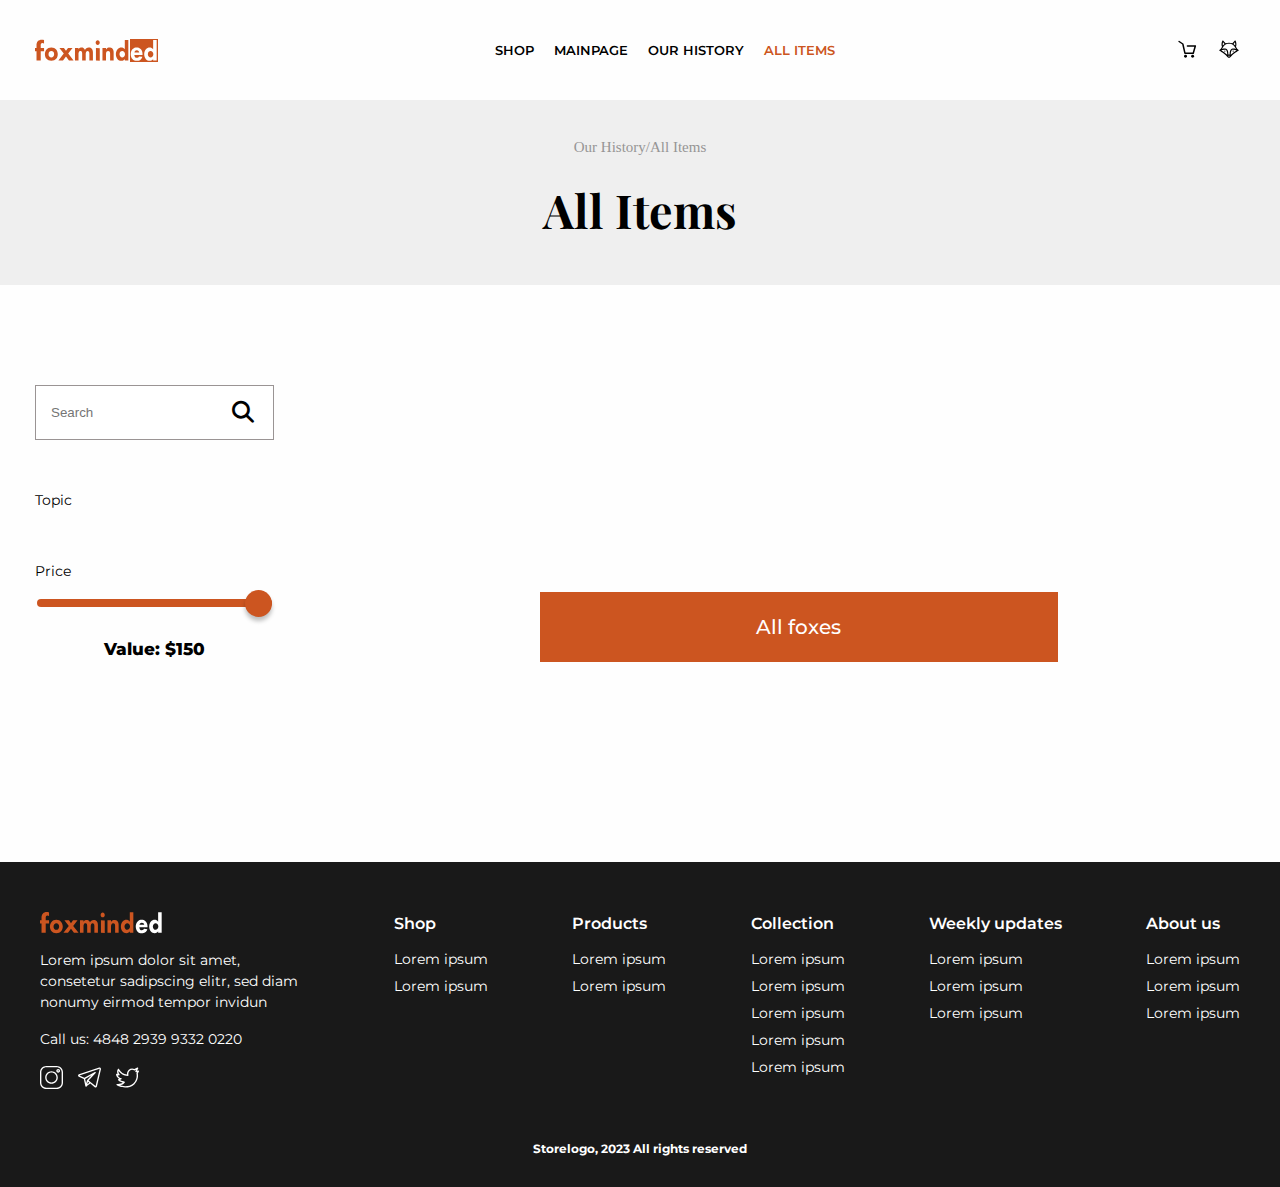
<file: all_items.html>
<!DOCTYPE HTML5>
<html>
  <head>
    <meta charset="utf-8">
    <meta name="online store" content="online store">
    <title>"Online store"</title>
    <meta name="viewport" content="width=device-width">
    <link rel="stylesheet" href="./css/all_items.css" type="text/css">
    <link href="https://fonts.googleapis.com/css2?family=Montserrat&display=swap" rel="stylesheet">
    <link href="https://fonts.googleapis.com/css2?family=Playfair+Display&display=swap" rel="stylesheet">
  </head>
  <body>
    <div class="wrapper">
      <header class="header">
        <div class="header-top adaptive-menu">
          <div class="container">
            <div class="navigation adaptive-menu">
              <div class="adaptive-burger adaptive-menu">
                <div class="burger">
                  <div></div>
                  <div></div>
                  <div></div>
                </div>
              </div>
              <strong class="adaptive-menu">
                <a href="/index.html" target="_blank">
                  <svg width="123" height="23" viewBox="0 0 123 23" fill="none" xmlns="http://www.w3.org/2000/svg">
                  <path d="M5.73101 12.1649V21.4503H1.52049V12.1649H0V8.90095H1.52049V6.42491C1.52049 5.01821 1.66677 3.41442 2.98248 2.06396C3.8304 1.19135 5.02925 0.628906 6.63753 0.628906C7.57312 0.628906 8.33325 0.797641 9.03524 1.05074V4.59613C8.56744 4.31468 7.95324 4.11783 7.42684 4.11783C6.7837 4.11783 6.37427 4.39928 6.1988 4.62426C5.73101 5.21529 5.73101 6.20005 5.73101 6.79073V8.90107H9.06442V12.165H5.73101V12.1649Z" fill="white"/>
                  <path d="M21.1284 19.8455C20.1456 20.971 18.4749 21.8717 16.3371 21.8717C14.1996 21.8717 12.5287 20.9711 11.5459 19.8455C10.4404 18.5792 9.89966 16.7784 9.89966 15.175C9.89966 13.5711 10.4404 11.7703 11.5459 10.504C12.5287 9.37854 14.1996 8.47827 16.3371 8.47827C18.4749 8.47827 20.1456 9.37842 21.1284 10.504C22.2342 11.7703 22.7746 13.5712 22.7746 15.175C22.7746 16.7786 22.2342 18.5793 21.1284 19.8455ZM14.3471 12.8112C13.8311 13.4021 13.5363 14.1617 13.5363 15.1749C13.5363 16.3285 13.9293 17.0599 14.3471 17.5382C14.7892 18.0446 15.4281 18.4387 16.3617 18.4387C17.1481 18.4387 17.8115 18.1291 18.3276 17.5382C18.8433 16.9472 19.1383 16.1878 19.1383 15.1749C19.1383 14.1617 18.8433 13.4021 18.3276 12.8112C17.8115 12.2205 17.1481 11.9111 16.3373 11.9111C15.5264 11.9111 14.863 12.2205 14.3472 12.8112H14.3471Z" fill="white"/>
                  <path d="M28.7701 14.6129L24.4211 8.90088H28.9421L30.9815 11.7991L33.0208 8.90088H37.5418L33.1929 14.6129L38.5491 21.4502H33.9789L30.9815 17.3984L27.9839 21.4502H23.4138L28.7701 14.6129Z" fill="white"/>
                  <path d="M39.9741 8.90113H43.5121V10.3643C44.4212 8.78888 45.748 8.59155 46.5834 8.59155C47.0504 8.59155 47.9104 8.64804 48.6474 9.15459C49.2125 9.5203 49.6794 10.1394 49.9741 10.8992C50.2445 10.3924 50.6622 9.80175 51.3748 9.29519C52.1365 8.7604 52.849 8.59155 53.7089 8.59155C55.0359 8.59155 56.1168 9.04186 56.7803 9.77374C57.8368 10.9273 57.9106 12.6154 57.9106 13.516V21.4505H54.3724V15.0914C54.3724 14.4443 54.3724 13.3187 53.9054 12.6434C53.6106 12.2216 53.144 11.9681 52.6279 11.9681C52.0382 11.9681 51.5466 12.2777 51.2519 12.728C50.785 13.4033 50.7113 14.388 50.7113 15.204V21.4503H47.1734V14.9225C47.1734 14.0783 47.1488 13.0935 46.6082 12.4744C46.2397 12.0526 45.7974 11.968 45.4289 11.968C44.9619 11.968 44.5444 12.1088 44.2004 12.4744C43.5369 13.2062 43.5123 14.6129 43.5123 15.0351V21.4503H39.9744V8.90102L39.9741 8.90113Z" fill="white"/>
                  <path d="M62.7025 1.19104C63.8574 1.19104 64.7665 2.23238 64.7665 3.55483C64.7665 4.87716 63.8574 5.91815 62.7025 5.91815C61.5477 5.91815 60.6387 4.87716 60.6387 3.55483C60.6387 2.23238 61.5477 1.19104 62.7025 1.19104ZM64.7665 9.1418V21.6911L60.9336 21.45V8.90063L64.7665 9.1418Z" fill="white"/>
                  <path d="M67.4683 8.9002H71.0062V10.3915C72.0875 8.81595 73.3652 8.5625 74.3969 8.5625C75.3552 8.5625 76.6084 8.75947 77.5419 9.82882C78.574 11.0105 78.6475 12.5017 78.6475 13.5151V21.4495H75.1096V15.0064C75.1096 14.1903 75.0852 13.149 74.5199 12.5018C74.2496 12.1923 73.8073 11.9392 73.1687 11.9392C72.4313 11.9392 71.9644 12.2769 71.6943 12.6144C71.1044 13.2899 71.0062 14.1903 71.0062 15.0064V21.4495H67.4683V8.9002Z" fill="white"/>
                  <path d="M93.3409 21.4504H89.8029V19.9311C89.2625 20.8312 88.2795 21.8726 86.3388 21.8726C84.7168 21.8726 83.5377 21.2815 82.5794 20.1559C81.4492 18.8615 80.8596 17.0608 80.8596 15.1192C80.8596 13.0374 81.5227 11.3207 82.5794 10.1671C83.5377 9.12614 84.889 8.47899 86.388 8.47899C87.5918 8.47899 88.9186 8.92929 89.803 10.3079V0.938232H93.341V21.4501L93.3409 21.4504ZM85.3557 12.8123C84.8397 13.3752 84.4958 14.1912 84.4958 15.2041C84.4958 16.1327 84.8397 16.9482 85.3557 17.5113C85.8962 18.1023 86.5844 18.3834 87.1987 18.3834C87.8617 18.3834 88.6481 18.0738 89.2133 17.4551C89.6311 17.0048 90.0241 16.2451 90.0241 15.2042C90.0241 14.1347 89.6555 13.4033 89.2376 12.8969C88.6728 12.2216 88.0094 11.9683 87.2478 11.9683C86.5352 11.9683 85.9209 12.1932 85.3557 12.8124V12.8123Z" fill="white"/>
                  <path fill-rule="evenodd" clip-rule="evenodd" d="M123 0H95V23H123V0ZM107.52 15.8785H99.3377C99.3377 16.5538 99.5587 17.4543 100.001 18.017C100.542 18.6923 101.279 18.8049 101.819 18.8049C102.335 18.8049 102.876 18.6921 103.245 18.439C103.294 18.4106 103.711 18.1015 104.006 17.3977L107.348 17.7919C106.856 19.5642 105.873 20.4928 105.235 20.9432C104.178 21.6745 102.999 21.8718 101.77 21.8718C100.124 21.8718 98.6744 21.5341 97.3967 20.071C96.4384 18.9735 95.7506 17.3135 95.7506 15.2311C95.7506 13.4304 96.3154 11.5735 97.4214 10.279C98.7479 8.75949 100.394 8.47827 101.623 8.47827C102.851 8.47827 104.62 8.73136 105.972 10.3633C107.274 11.9391 107.52 13.9087 107.52 15.456V15.8783V15.8785ZM104.252 13.4586L104.252 13.458C104.226 13.3431 104.054 12.5575 103.539 11.9954C103.146 11.5736 102.581 11.2921 101.868 11.2921C100.959 11.2921 100.419 11.7143 100.075 12.1081C99.8047 12.4457 99.5587 12.8959 99.4604 13.4586H104.252ZM118.134 21.4504H121.672L121.672 21.4501V0.938232H118.134V10.3079C117.249 8.92929 115.923 8.47899 114.719 8.47899C113.22 8.47899 111.869 9.12614 110.91 10.1671C109.853 11.3207 109.19 13.0374 109.19 15.1192C109.19 17.0608 109.78 18.8615 110.91 20.1559C111.869 21.2815 113.048 21.8726 114.67 21.8726C116.61 21.8726 117.593 20.8312 118.134 19.9311V21.4504ZM112.827 15.2041C112.827 14.1912 113.171 13.3752 113.687 12.8123V12.8124C114.252 12.1932 114.866 11.9683 115.579 11.9683C116.34 11.9683 117.004 12.2216 117.568 12.8969C117.986 13.4033 118.355 14.1347 118.355 15.2042C118.355 16.2451 117.962 17.0048 117.544 17.4551C116.979 18.0738 116.192 18.3834 115.529 18.3834C114.915 18.3834 114.227 18.1023 113.687 17.5113C113.171 16.9482 112.827 16.1327 112.827 15.2041Z" fill="white"/>
                  </svg>
                </a>
              </strong>
              <nav class="nav-body adaptive-menu">
                <ul class="navigation-links adaptive-menu">
                  <li><a href="#">shop</a></li>
                  <li><a href="/index.html" target="_blank">mainpage</a></li>
                  <li><a href="/our_history.html" target="_blank">our history</a></li>
                  <li><a href="#" class="active-header-link">all items</a></li>
                </ul>
              </nav>
              <button id="close-menu-btn" class="adaptive-menu" type="button"><i class="fa-solid fa-xmark adaptive-menu"></i></button>
              <ul class="shopping adaptive-menu">
                <li>
                  <button id="shopping-cart" type="button">
                    <svg class="cart-icon" width="20" height="20" viewBox="0 0 20 20" fill="none" xmlns="http://www.w3.org/2000/svg">
                      <ellipse cx="8.54159" cy="17.2916" rx="1.45833" ry="1.45833" fill="currentColor"/>
                      <circle cx="15.6251" cy="17.2916" r="1.45833" fill="currentColor"/>
                      <path d="M2.08325 2.5L5.83325 5L7.91659 14.1667H16.2499L18.3333 7.08333H10.4166" stroke="currentColor" stroke-width="1.5" stroke-linecap="round" stroke-linejoin="round"/>
                    </svg>
                    <div class="invisible"><span class="in-cart"></span></div>
                  </button>
                </li>
                <li>
                  <button>
                    <svg class="fox-icon" width="20" height="20" viewBox="0 0 20 20" fill="none" xmlns="http://www.w3.org/2000/svg">
                      <path d="M19.2715 10.7089C18.4279 10.1537 17.8539 9.21135 17.2463 8.21377C17.175 8.0967 17.1034 7.97928 17.031 7.8617C18.1876 4.59491 16.619 1.96855 16.5497 1.85531L16.1316 1.17191L13.4199 4.32367C12.4423 3.89671 11.3109 3.68718 9.99998 3.68718C8.68912 3.68718 7.55764 3.89675 6.58003 4.32367L3.86827 1.17188L3.45027 1.85527C3.38105 1.96851 1.8123 4.59495 2.9689 7.86167C2.89656 7.97924 2.82496 8.0967 2.75367 8.21374C2.14601 9.21135 1.57203 10.1536 0.728397 10.7089L0 11.1884L0.720858 11.6791C0.770389 11.7128 5.68753 15.0639 6.80909 16.1854C7.16389 16.5402 7.44631 16.9084 7.71952 17.2644C8.33686 18.069 8.91998 18.829 9.99998 18.829C11.08 18.829 11.6631 18.069 12.2804 17.2644C12.5536 16.9084 12.836 16.5402 13.1909 16.1854C14.3124 15.0639 19.2295 11.7128 19.2791 11.6791L20 11.1884L19.2715 10.7089ZM15.8995 3.23175C16.1655 3.96683 16.4448 5.17042 16.1734 6.578C15.7957 6.07636 15.3645 5.59843 14.8336 5.17484C14.7132 5.07878 14.5897 4.98757 14.4633 4.90097L15.8995 3.23175ZM3.86905 4.02995C3.93671 3.72632 4.0196 3.45773 4.10116 3.23257L5.53667 4.90105C5.41022 4.98765 5.28679 5.07886 5.16644 5.17487C4.6348 5.59901 4.20312 6.07772 3.82503 6.58011C3.66249 5.74605 3.67683 4.8923 3.86905 4.02995ZM8.19752 15.9843C8.02846 15.7791 7.84323 15.5684 7.63459 15.3598C6.74471 14.4699 3.8412 12.4181 2.32007 11.3626C3.19788 11.0977 4.5639 10.7863 6.13401 10.7863C6.59753 10.7863 6.96487 10.9338 7.25706 11.2374C8.17084 12.1868 8.2353 14.3882 8.19752 15.9843ZM9.99998 17.6615C9.74686 17.6615 9.54006 17.5565 9.31986 17.3514C9.32361 17.2036 9.33014 17.0319 9.33736 16.8431C9.33908 16.7988 9.3408 16.7535 9.34252 16.7077H10.6575C10.6592 16.7535 10.661 16.7988 10.6626 16.8431C10.6698 17.0319 10.6764 17.2036 10.6801 17.3514C10.4599 17.5565 10.2531 17.6615 9.99998 17.6615ZM10.6267 15.5403H9.37334C9.38916 13.7704 9.22565 11.5992 8.09823 10.4278C7.58155 9.891 6.92073 9.61881 6.13405 9.61881C4.95362 9.61881 3.88464 9.77772 3.01917 9.97166C3.27765 9.59717 3.51581 9.2069 3.75077 8.82112C4.34694 7.84237 4.96343 6.83034 5.89456 6.08745C6.9344 5.25788 8.27729 4.8546 10 4.8546C11.7228 4.8546 13.0656 5.25784 14.1055 6.08745C15.0366 6.83034 15.6531 7.84241 16.2493 8.82112C16.4842 9.20686 16.7224 9.59717 16.9809 9.97166C16.1154 9.77772 15.0464 9.61881 13.866 9.61881C13.0793 9.61881 12.4185 9.891 11.9018 10.4278C10.7743 11.5992 10.6108 13.7704 10.6267 15.5403ZM12.3654 15.3599C12.1567 15.5685 11.9715 15.7791 11.8024 15.9843C11.7646 14.3882 11.8291 12.1868 12.7429 11.2374C13.0351 10.9338 13.4024 10.7863 13.8659 10.7863C15.4297 10.7863 16.7982 11.0984 17.6785 11.3635C16.157 12.4193 13.255 14.4702 12.3654 15.3599Z" fill="currentColor"/>
                      <path d="M14.1416 11.4174C13.7727 11.4174 13.4734 11.7202 13.4734 12.0939C13.4734 12.4675 13.7726 12.7704 14.1416 12.7704C14.51 12.7704 14.8092 12.4675 14.8092 12.0939C14.8092 11.7202 14.51 11.4174 14.1416 11.4174Z" fill="currentColor"/>
                      <path d="M5.85884 11.4174C5.48997 11.4174 5.19067 11.7202 5.19067 12.0939C5.19067 12.4675 5.48989 12.7704 5.85884 12.7704C6.22727 12.7704 6.52653 12.4675 6.52653 12.0939C6.52649 11.7202 6.22727 11.4174 5.85884 11.4174Z" fill="currentColor"/>
                    </svg>
                  </button>
                </li>
              </ul>
            </div>
          </div>
        </div>
      </header>
      <main class="all_items">
        <div class="breadcrumb-background">
          <ul class="breadcrumb">
            <li><a href="/index.html" target="_blank">Our History</a></li>
            <li>All Items</li>
          </ul>
          <h1>All Items</h1>
        </div>
        <div class="container">
          <div class="content">
            <div class="filters">
              <div class="search-field-container">
                <input type="text" id="search-field" placeholder="Search" autocomplete="off">
                <button type='button' id="search-btn"><i class="fa-solid fa-magnifying-glass"></i></button>
                <span class="error-message invisible"></span>
              </div>
              <div class="topics">
                <h6>Topic</h6>
                <nav>
                  <ul class="categories">
                    <!--Data from JS-->
                  </ul>
                </nav>
              </div>
              <form>
                <label for="price-range">Priсe</label>
                <input type="range" id="price-range" name="price" value="150" min="0" max="150" step="1" data-width="100">
                <output for="price-range" id="price">Value: $150</output>
              </form>
            </div>
            <div class="shop">
              <ul class="shop-items">
                <!--Data from Js-->
              </ul>
              <button type="button" id="all-items-btn">All foxes</button>
            </div>
          </div>
        </div>
      </main>
      <footer>
        <div class="container">
          <div class="footer-content">
            <div class="info">
              <strong class="logo"><a href="/index.html" target="_blank"><img src="./logo/red_logo.svg" alt="foxminded logo"></a></strong>
              <p>Lorem ipsum dolor sit amet, consetetur sadipscing elitr, sed diam nonumy eirmod tempor invidun</p>
              <p>Call us: <a href="tel:4848293993320220">4848 2939 9332 0220</a></p>
              <ul class="social-media">
                <li><a><img src="./icon/instagram.svg" alt="instagrm icon"></a></li>
                <li><a><img src="./icon/telegram.svg" alt="telegram icon"></a></li>
                <li><a><img src="./icon/twitter.svg" alt="twitter icon"></a></li>
              </ul>
            </div>
            <nav>
              <ul class="shop">
                <li><h6>Shop</h6></li>
                <li><a href="#" target="_blank">Lorem ipsum</a></li>
                <li><a href="#" target="_blank">Lorem ipsum</a></li>
              </ul>
              <ul class="products">
                <li><h6>Products</h6></li>
                <li><a href="#" target="_blank">Lorem ipsum</a></li>
                <li><a href="#" target="_blank">Lorem ipsum</a></li>
              </ul>
              <ul class="collection">
                <li><h6>Collection</h6></li>
                <li><a href="#" target="_blank">Lorem ipsum</a></li>
                <li><a href="#" target="_blank">Lorem ipsum</a></li>
                <li><a href="#" target="_blank">Lorem ipsum</a></li>
                <li><a href="#" target="_blank">Lorem ipsum</a></li>
                <li><a href="#" target="_blank">Lorem ipsum</a></li>
              </ul>
              <ul class="weekly-updates">
                <li><h6>Weekly updates</h6></li>
                <li><a href="#" target="_blank">Lorem ipsum</a></li>
                <li><a href="#" target="_blank">Lorem ipsum</a></li>
                <li><a href="#" target="_blank">Lorem ipsum</a></li>
              </ul>
              <ul class="about us">
                <li><h6>About us</h6></li>
                <li><a href="#" target="_blank">Lorem ipsum</a></li>
                <li><a href="#" target="_blank">Lorem ipsum</a></li>
                <li><a href="#" target="_blank">Lorem ipsum</a></li>
              </ul>
            </nav>
          </div>
          <p>Storelogo, 2023 All rights reserved</p>
        </div>
      </footer>
      <section class="shopping-cart-page invisible">
        <div class="shopping-cart">
          <div class="shopping-cart-container">
            <button id="close-shopping-cart" type="button"><i class="fa-solid fa-xmark"></i></button>
            <span class="title">box</span>
            <h1>Your Bag</h1>
            <span class="empty-cart-message invisible">Your bag is empty</span>
            <ul class="list-of-items">
              <!--Data from Js-->
            </ul>
            <p>Total: $ <span id="total-price">0</span></p>
            <button type="button" id="payment">Checkout</button>
          </div>
        </div>
      </section>
    </div>
    <script type="module" src="./js/all_items.js"></script>
  </body>
</html>
</file>
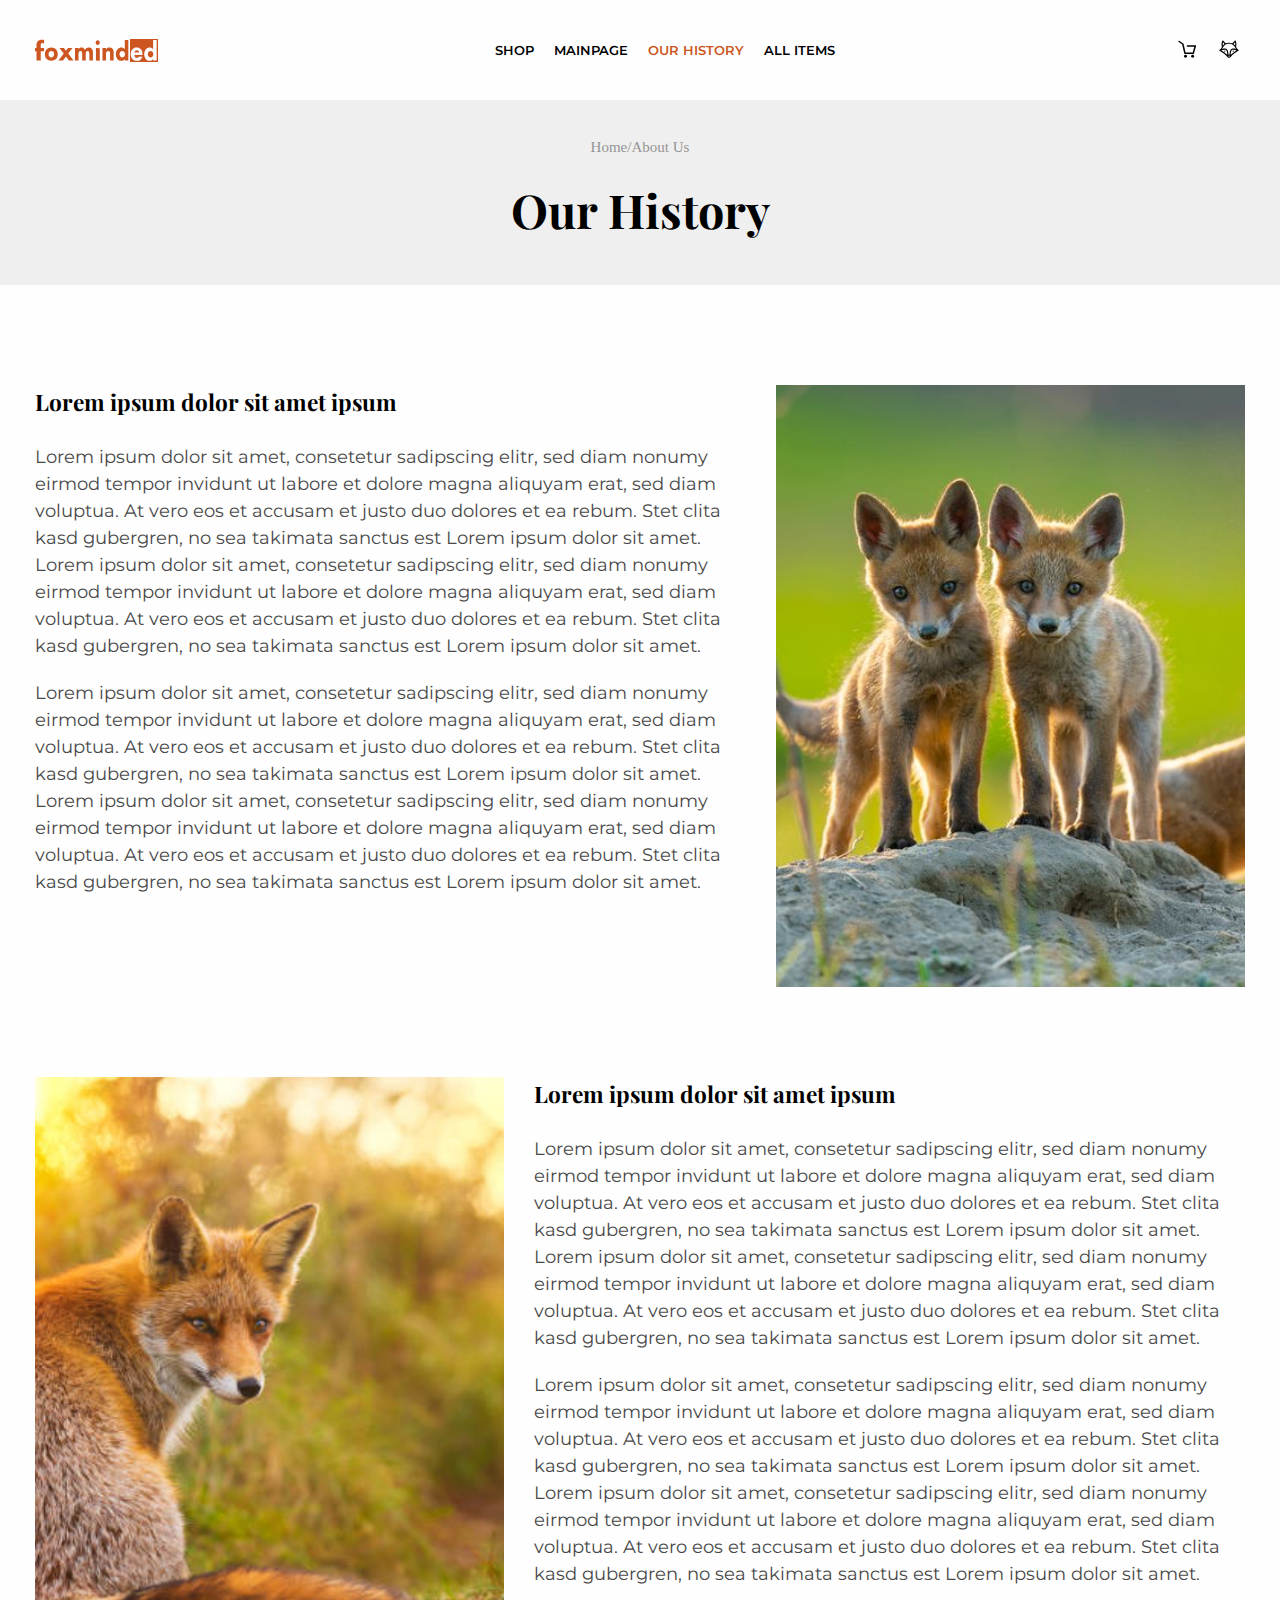
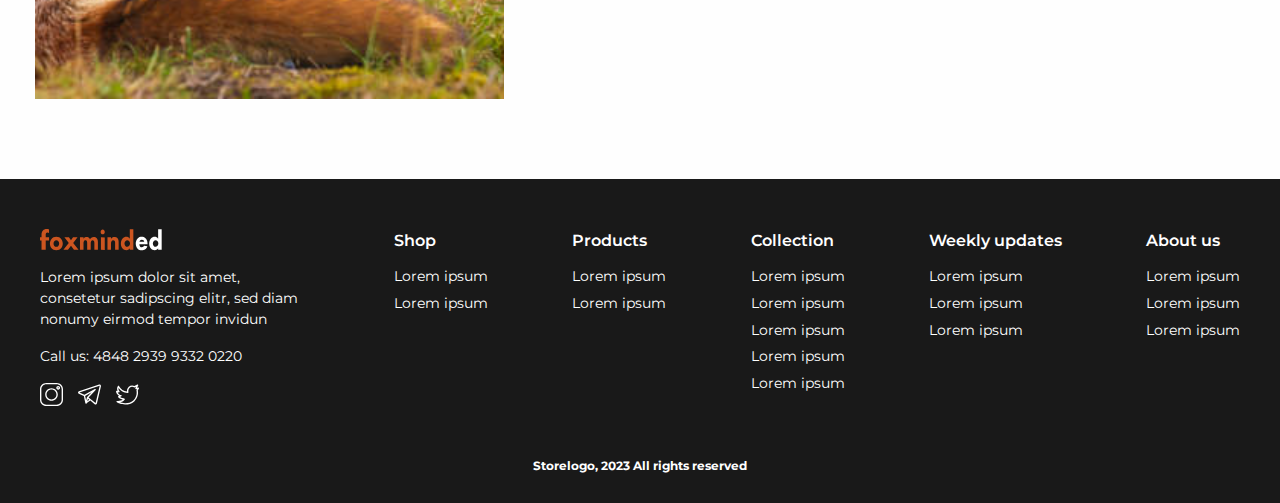
<file: our_history.html>
<!DOCTYPE HTML5>
<html>
  <head>
    <meta charset="utf-8">
    <meta name="online store" content="online store">
    <title>"Online store"</title>
    <meta name="viewport" content="width=device-width">
    <link rel="stylesheet" href="./css/our_history.css" type="text/css">
    <link href="https://fonts.googleapis.com/css2?family=Montserrat&display=swap" rel="stylesheet">
    <link href="https://fonts.googleapis.com/css2?family=Playfair+Display&display=swap" rel="stylesheet">
  </head>
  <body>
    <div class="wrapper">
      <header class="header">
        <div class="header-top adaptive-menu">
          <div class="container">
            <div class="navigation adaptive-menu">
              <div class="adaptive-burger adaptive-menu">
                <div class="burger">
                  <div></div>
                  <div></div>
                  <div></div>
                </div>
              </div>
              <strong class="adaptive-menu">
                <a href="/index.html" target="_blank">
                  <svg width="123" height="23" viewBox="0 0 123 23" fill="none" xmlns="http://www.w3.org/2000/svg">
                  <path d="M5.73101 12.1649V21.4503H1.52049V12.1649H0V8.90095H1.52049V6.42491C1.52049 5.01821 1.66677 3.41442 2.98248 2.06396C3.8304 1.19135 5.02925 0.628906 6.63753 0.628906C7.57312 0.628906 8.33325 0.797641 9.03524 1.05074V4.59613C8.56744 4.31468 7.95324 4.11783 7.42684 4.11783C6.7837 4.11783 6.37427 4.39928 6.1988 4.62426C5.73101 5.21529 5.73101 6.20005 5.73101 6.79073V8.90107H9.06442V12.165H5.73101V12.1649Z" fill="white"/>
                  <path d="M21.1284 19.8455C20.1456 20.971 18.4749 21.8717 16.3371 21.8717C14.1996 21.8717 12.5287 20.9711 11.5459 19.8455C10.4404 18.5792 9.89966 16.7784 9.89966 15.175C9.89966 13.5711 10.4404 11.7703 11.5459 10.504C12.5287 9.37854 14.1996 8.47827 16.3371 8.47827C18.4749 8.47827 20.1456 9.37842 21.1284 10.504C22.2342 11.7703 22.7746 13.5712 22.7746 15.175C22.7746 16.7786 22.2342 18.5793 21.1284 19.8455ZM14.3471 12.8112C13.8311 13.4021 13.5363 14.1617 13.5363 15.1749C13.5363 16.3285 13.9293 17.0599 14.3471 17.5382C14.7892 18.0446 15.4281 18.4387 16.3617 18.4387C17.1481 18.4387 17.8115 18.1291 18.3276 17.5382C18.8433 16.9472 19.1383 16.1878 19.1383 15.1749C19.1383 14.1617 18.8433 13.4021 18.3276 12.8112C17.8115 12.2205 17.1481 11.9111 16.3373 11.9111C15.5264 11.9111 14.863 12.2205 14.3472 12.8112H14.3471Z" fill="white"/>
                  <path d="M28.7701 14.6129L24.4211 8.90088H28.9421L30.9815 11.7991L33.0208 8.90088H37.5418L33.1929 14.6129L38.5491 21.4502H33.9789L30.9815 17.3984L27.9839 21.4502H23.4138L28.7701 14.6129Z" fill="white"/>
                  <path d="M39.9741 8.90113H43.5121V10.3643C44.4212 8.78888 45.748 8.59155 46.5834 8.59155C47.0504 8.59155 47.9104 8.64804 48.6474 9.15459C49.2125 9.5203 49.6794 10.1394 49.9741 10.8992C50.2445 10.3924 50.6622 9.80175 51.3748 9.29519C52.1365 8.7604 52.849 8.59155 53.7089 8.59155C55.0359 8.59155 56.1168 9.04186 56.7803 9.77374C57.8368 10.9273 57.9106 12.6154 57.9106 13.516V21.4505H54.3724V15.0914C54.3724 14.4443 54.3724 13.3187 53.9054 12.6434C53.6106 12.2216 53.144 11.9681 52.6279 11.9681C52.0382 11.9681 51.5466 12.2777 51.2519 12.728C50.785 13.4033 50.7113 14.388 50.7113 15.204V21.4503H47.1734V14.9225C47.1734 14.0783 47.1488 13.0935 46.6082 12.4744C46.2397 12.0526 45.7974 11.968 45.4289 11.968C44.9619 11.968 44.5444 12.1088 44.2004 12.4744C43.5369 13.2062 43.5123 14.6129 43.5123 15.0351V21.4503H39.9744V8.90102L39.9741 8.90113Z" fill="white"/>
                  <path d="M62.7025 1.19104C63.8574 1.19104 64.7665 2.23238 64.7665 3.55483C64.7665 4.87716 63.8574 5.91815 62.7025 5.91815C61.5477 5.91815 60.6387 4.87716 60.6387 3.55483C60.6387 2.23238 61.5477 1.19104 62.7025 1.19104ZM64.7665 9.1418V21.6911L60.9336 21.45V8.90063L64.7665 9.1418Z" fill="white"/>
                  <path d="M67.4683 8.9002H71.0062V10.3915C72.0875 8.81595 73.3652 8.5625 74.3969 8.5625C75.3552 8.5625 76.6084 8.75947 77.5419 9.82882C78.574 11.0105 78.6475 12.5017 78.6475 13.5151V21.4495H75.1096V15.0064C75.1096 14.1903 75.0852 13.149 74.5199 12.5018C74.2496 12.1923 73.8073 11.9392 73.1687 11.9392C72.4313 11.9392 71.9644 12.2769 71.6943 12.6144C71.1044 13.2899 71.0062 14.1903 71.0062 15.0064V21.4495H67.4683V8.9002Z" fill="white"/>
                  <path d="M93.3409 21.4504H89.8029V19.9311C89.2625 20.8312 88.2795 21.8726 86.3388 21.8726C84.7168 21.8726 83.5377 21.2815 82.5794 20.1559C81.4492 18.8615 80.8596 17.0608 80.8596 15.1192C80.8596 13.0374 81.5227 11.3207 82.5794 10.1671C83.5377 9.12614 84.889 8.47899 86.388 8.47899C87.5918 8.47899 88.9186 8.92929 89.803 10.3079V0.938232H93.341V21.4501L93.3409 21.4504ZM85.3557 12.8123C84.8397 13.3752 84.4958 14.1912 84.4958 15.2041C84.4958 16.1327 84.8397 16.9482 85.3557 17.5113C85.8962 18.1023 86.5844 18.3834 87.1987 18.3834C87.8617 18.3834 88.6481 18.0738 89.2133 17.4551C89.6311 17.0048 90.0241 16.2451 90.0241 15.2042C90.0241 14.1347 89.6555 13.4033 89.2376 12.8969C88.6728 12.2216 88.0094 11.9683 87.2478 11.9683C86.5352 11.9683 85.9209 12.1932 85.3557 12.8124V12.8123Z" fill="white"/>
                  <path fill-rule="evenodd" clip-rule="evenodd" d="M123 0H95V23H123V0ZM107.52 15.8785H99.3377C99.3377 16.5538 99.5587 17.4543 100.001 18.017C100.542 18.6923 101.279 18.8049 101.819 18.8049C102.335 18.8049 102.876 18.6921 103.245 18.439C103.294 18.4106 103.711 18.1015 104.006 17.3977L107.348 17.7919C106.856 19.5642 105.873 20.4928 105.235 20.9432C104.178 21.6745 102.999 21.8718 101.77 21.8718C100.124 21.8718 98.6744 21.5341 97.3967 20.071C96.4384 18.9735 95.7506 17.3135 95.7506 15.2311C95.7506 13.4304 96.3154 11.5735 97.4214 10.279C98.7479 8.75949 100.394 8.47827 101.623 8.47827C102.851 8.47827 104.62 8.73136 105.972 10.3633C107.274 11.9391 107.52 13.9087 107.52 15.456V15.8783V15.8785ZM104.252 13.4586L104.252 13.458C104.226 13.3431 104.054 12.5575 103.539 11.9954C103.146 11.5736 102.581 11.2921 101.868 11.2921C100.959 11.2921 100.419 11.7143 100.075 12.1081C99.8047 12.4457 99.5587 12.8959 99.4604 13.4586H104.252ZM118.134 21.4504H121.672L121.672 21.4501V0.938232H118.134V10.3079C117.249 8.92929 115.923 8.47899 114.719 8.47899C113.22 8.47899 111.869 9.12614 110.91 10.1671C109.853 11.3207 109.19 13.0374 109.19 15.1192C109.19 17.0608 109.78 18.8615 110.91 20.1559C111.869 21.2815 113.048 21.8726 114.67 21.8726C116.61 21.8726 117.593 20.8312 118.134 19.9311V21.4504ZM112.827 15.2041C112.827 14.1912 113.171 13.3752 113.687 12.8123V12.8124C114.252 12.1932 114.866 11.9683 115.579 11.9683C116.34 11.9683 117.004 12.2216 117.568 12.8969C117.986 13.4033 118.355 14.1347 118.355 15.2042C118.355 16.2451 117.962 17.0048 117.544 17.4551C116.979 18.0738 116.192 18.3834 115.529 18.3834C114.915 18.3834 114.227 18.1023 113.687 17.5113C113.171 16.9482 112.827 16.1327 112.827 15.2041Z" fill="white"/>
                  </svg>
                </a>
              </strong>
              <nav class="nav-body adaptive-menu">
                <ul class="navigation-links adaptive-menu">
                  <li><a href="#">shop</a></li>
                  <li><a href="/index.html" target="_blank">mainpage</a></li>
                  <li><a href="#" class="active-header-link">our history</a></li>
                  <li><a href="/all_items.html" target="_blank">all items</a></li>
                </ul>
              </nav>
              <button id="close-menu-btn" class="adaptive-menu" type="button"><i class="fa-solid fa-xmark adaptive-menu"></i></button>
              <ul class="shopping adaptive-menu">
                <li>
                  <button id="shopping-cart" type="button">
                    <svg class="cart-icon" width="20" height="20" viewBox="0 0 20 20" fill="none" xmlns="http://www.w3.org/2000/svg">
                      <ellipse cx="8.54159" cy="17.2916" rx="1.45833" ry="1.45833" fill="currentColor"/>
                      <circle cx="15.6251" cy="17.2916" r="1.45833" fill="currentColor"/>
                      <path d="M2.08325 2.5L5.83325 5L7.91659 14.1667H16.2499L18.3333 7.08333H10.4166" stroke="currentColor" stroke-width="1.5" stroke-linecap="round" stroke-linejoin="round"/>
                    </svg>
                    <div class="invisible"><span class="in-cart"></span></div>
                  </button>
                </li>
                <li>
                  <button>
                    <svg class="fox-icon" width="20" height="20" viewBox="0 0 20 20" fill="none" xmlns="http://www.w3.org/2000/svg">
                      <path d="M19.2715 10.7089C18.4279 10.1537 17.8539 9.21135 17.2463 8.21377C17.175 8.0967 17.1034 7.97928 17.031 7.8617C18.1876 4.59491 16.619 1.96855 16.5497 1.85531L16.1316 1.17191L13.4199 4.32367C12.4423 3.89671 11.3109 3.68718 9.99998 3.68718C8.68912 3.68718 7.55764 3.89675 6.58003 4.32367L3.86827 1.17188L3.45027 1.85527C3.38105 1.96851 1.8123 4.59495 2.9689 7.86167C2.89656 7.97924 2.82496 8.0967 2.75367 8.21374C2.14601 9.21135 1.57203 10.1536 0.728397 10.7089L0 11.1884L0.720858 11.6791C0.770389 11.7128 5.68753 15.0639 6.80909 16.1854C7.16389 16.5402 7.44631 16.9084 7.71952 17.2644C8.33686 18.069 8.91998 18.829 9.99998 18.829C11.08 18.829 11.6631 18.069 12.2804 17.2644C12.5536 16.9084 12.836 16.5402 13.1909 16.1854C14.3124 15.0639 19.2295 11.7128 19.2791 11.6791L20 11.1884L19.2715 10.7089ZM15.8995 3.23175C16.1655 3.96683 16.4448 5.17042 16.1734 6.578C15.7957 6.07636 15.3645 5.59843 14.8336 5.17484C14.7132 5.07878 14.5897 4.98757 14.4633 4.90097L15.8995 3.23175ZM3.86905 4.02995C3.93671 3.72632 4.0196 3.45773 4.10116 3.23257L5.53667 4.90105C5.41022 4.98765 5.28679 5.07886 5.16644 5.17487C4.6348 5.59901 4.20312 6.07772 3.82503 6.58011C3.66249 5.74605 3.67683 4.8923 3.86905 4.02995ZM8.19752 15.9843C8.02846 15.7791 7.84323 15.5684 7.63459 15.3598C6.74471 14.4699 3.8412 12.4181 2.32007 11.3626C3.19788 11.0977 4.5639 10.7863 6.13401 10.7863C6.59753 10.7863 6.96487 10.9338 7.25706 11.2374C8.17084 12.1868 8.2353 14.3882 8.19752 15.9843ZM9.99998 17.6615C9.74686 17.6615 9.54006 17.5565 9.31986 17.3514C9.32361 17.2036 9.33014 17.0319 9.33736 16.8431C9.33908 16.7988 9.3408 16.7535 9.34252 16.7077H10.6575C10.6592 16.7535 10.661 16.7988 10.6626 16.8431C10.6698 17.0319 10.6764 17.2036 10.6801 17.3514C10.4599 17.5565 10.2531 17.6615 9.99998 17.6615ZM10.6267 15.5403H9.37334C9.38916 13.7704 9.22565 11.5992 8.09823 10.4278C7.58155 9.891 6.92073 9.61881 6.13405 9.61881C4.95362 9.61881 3.88464 9.77772 3.01917 9.97166C3.27765 9.59717 3.51581 9.2069 3.75077 8.82112C4.34694 7.84237 4.96343 6.83034 5.89456 6.08745C6.9344 5.25788 8.27729 4.8546 10 4.8546C11.7228 4.8546 13.0656 5.25784 14.1055 6.08745C15.0366 6.83034 15.6531 7.84241 16.2493 8.82112C16.4842 9.20686 16.7224 9.59717 16.9809 9.97166C16.1154 9.77772 15.0464 9.61881 13.866 9.61881C13.0793 9.61881 12.4185 9.891 11.9018 10.4278C10.7743 11.5992 10.6108 13.7704 10.6267 15.5403ZM12.3654 15.3599C12.1567 15.5685 11.9715 15.7791 11.8024 15.9843C11.7646 14.3882 11.8291 12.1868 12.7429 11.2374C13.0351 10.9338 13.4024 10.7863 13.8659 10.7863C15.4297 10.7863 16.7982 11.0984 17.6785 11.3635C16.157 12.4193 13.255 14.4702 12.3654 15.3599Z" fill="currentColor"/>
                      <path d="M14.1416 11.4174C13.7727 11.4174 13.4734 11.7202 13.4734 12.0939C13.4734 12.4675 13.7726 12.7704 14.1416 12.7704C14.51 12.7704 14.8092 12.4675 14.8092 12.0939C14.8092 11.7202 14.51 11.4174 14.1416 11.4174Z" fill="currentColor"/>
                      <path d="M5.85884 11.4174C5.48997 11.4174 5.19067 11.7202 5.19067 12.0939C5.19067 12.4675 5.48989 12.7704 5.85884 12.7704C6.22727 12.7704 6.52653 12.4675 6.52653 12.0939C6.52649 11.7202 6.22727 11.4174 5.85884 11.4174Z" fill="currentColor"/>
                    </svg>
                  </button>
                </li>
              </ul>
            </div>
          </div>
        </div>
      </header>
      <main class="our_history">
        <div class="breadcrumb-background">
          <ul class="breadcrumb">
            <li><a href="/index.html" target="_blank">Home</a></li>
            <li>About Us</li>
          </ul>
          <h1>Our History</h1>
        </div>
        <div class="container">
          <div class="art-cont">
            <article>
              <div>
                <img src="./img/our_history/fox_kids.svg">
                <h2>Lorem ipsum dolor sit amet ipsum</h2>
                <p>Lorem ipsum dolor sit amet, consetetur sadipscing elitr, sed diam nonumy eirmod tempor invidunt ut labore et dolore magna aliquyam erat,
                  sed diam voluptua. At vero eos et accusam et justo duo dolores et ea rebum. Stet clita kasd gubergren, no sea takimata sanctus est
                  Lorem ipsum dolor sit amet. Lorem ipsum dolor sit amet, consetetur sadipscing elitr, sed diam nonumy eirmod tempor invidunt ut labore et dolore magna aliquyam erat,
                  sed diam voluptua. At vero eos et accusam et justo duo dolores et ea rebum. Stet clita kasd gubergren, no sea takimata sanctus est Lorem ipsum dolor sit amet.</p>
                <p>Lorem ipsum dolor sit amet, consetetur sadipscing elitr, sed diam nonumy eirmod tempor invidunt ut labore et dolore magna aliquyam erat,
                  sed diam voluptua. At vero eos et accusam et justo duo dolores et ea rebum. Stet clita kasd gubergren, no sea takimata sanctus est
                  Lorem ipsum dolor sit amet. Lorem ipsum dolor sit amet, consetetur sadipscing elitr, sed diam nonumy eirmod tempor invidunt ut labore et dolore magna aliquyam erat,
                  sed diam voluptua. At vero eos et accusam et justo duo dolores et ea rebum. Stet clita kasd gubergren, no sea takimata sanctus est Lorem ipsum dolor sit amet.</p>
              </div>
            </article>
            <article>
              <div>
                <img src="./img/our_history/fox.svg">
                <h2>Lorem ipsum dolor sit amet ipsum</h2>
                <p>Lorem ipsum dolor sit amet, consetetur sadipscing elitr, sed diam nonumy eirmod tempor invidunt ut labore et dolore magna aliquyam erat,
                  sed diam voluptua. At vero eos et accusam et justo duo dolores et ea rebum. Stet clita kasd gubergren, no sea takimata sanctus est
                  Lorem ipsum dolor sit amet. Lorem ipsum dolor sit amet, consetetur sadipscing elitr, sed diam nonumy eirmod tempor invidunt ut labore et dolore magna aliquyam erat,
                  sed diam voluptua. At vero eos et accusam et justo duo dolores et ea rebum. Stet clita kasd gubergren, no sea takimata sanctus est Lorem ipsum dolor sit amet.</p>
                <p>Lorem ipsum dolor sit amet, consetetur sadipscing elitr, sed diam nonumy eirmod tempor invidunt ut labore et dolore magna aliquyam erat,
                  sed diam voluptua. At vero eos et accusam et justo duo dolores et ea rebum. Stet clita kasd gubergren, no sea takimata sanctus est
                  Lorem ipsum dolor sit amet. Lorem ipsum dolor sit amet, consetetur sadipscing elitr, sed diam nonumy eirmod tempor invidunt ut labore et dolore magna aliquyam erat,
                  sed diam voluptua. At vero eos et accusam et justo duo dolores et ea rebum. Stet clita kasd gubergren, no sea takimata sanctus est Lorem ipsum dolor sit amet.</p>
              </div>
            </article>
          </div>
        </div>
      </main>
      <footer>
        <div class="container">
          <div class="footer-content">
            <div class="info">
              <strong class="logo"><a href="/index.html" target="_blank"><img src="./logo/red_logo.svg" alt="foxminded logo"></a></strong>
              <p>Lorem ipsum dolor sit amet, consetetur sadipscing elitr, sed diam nonumy eirmod tempor invidun</p>
              <p>Call us: <a href="tel:4848293993320220">4848 2939 9332 0220</a></p>
              <div class="social-media">
                <ul class="social-media">
                  <li><a><img src="./icon/instagram.svg" alt="instagrm icon"></a></li>
                  <li><a><img src="./icon/telegram.svg" alt="telegram icon"></a></li>
                  <li><a><img src="./icon/twitter.svg" alt="twitter icon"></a></li>
                </ul>
              </div>
            </div>
            <nav>
              <ul class="shop">
                <li><h6>Shop</h6></li>
                <li><a href="#" target="_blank">Lorem ipsum</a></li>
                <li><a href="#" target="_blank">Lorem ipsum</a></li>
              </ul>
              <ul class="products">
                <li><h6>Products</h6></li>
                <li><a href="#" target="_blank">Lorem ipsum</a></li>
                <li><a href="#" target="_blank">Lorem ipsum</a></li>
              </ul>
              <ul class="collection">
                <li><h6>Collection</h6></li>
                <li><a href="#" target="_blank">Lorem ipsum</a></li>
                <li><a href="#" target="_blank">Lorem ipsum</a></li>
                <li><a href="#" target="_blank">Lorem ipsum</a></li>
                <li><a href="#" target="_blank">Lorem ipsum</a></li>
                <li><a href="#" target="_blank">Lorem ipsum</a></li>
              </ul>
              <ul class="weekly-updates">
                <li><h6>Weekly updates</h6></li>
                <li><a href="#" target="_blank">Lorem ipsum</a></li>
                <li><a href="#" target="_blank">Lorem ipsum</a></li>
                <li><a href="#" target="_blank">Lorem ipsum</a></li>
              </ul>
              <ul class="about us">
                <li><h6>About us</h6></li>
                <li><a href="#" target="_blank">Lorem ipsum</a></li>
                <li><a href="#" target="_blank">Lorem ipsum</a></li>
                <li><a href="#" target="_blank">Lorem ipsum</a></li>
              </ul>
            </nav>
          </div>
          <p>Storelogo, 2023 All rights reserved</p>
        </div>
      </footer>
      <section class="shopping-cart-page invisible">
        <div class="shopping-cart">
          <div class="shopping-cart-container">
            <button id="close-shopping-cart" type="button"><i class="fa-solid fa-xmark"></i></button>
            <span class="title">box</span>
            <h1>Your Bag</h1>
            <span class="empty-cart-message invisible">Your bag is empty</span>
            <ul class="list-of-items">
              <!--Data from Js-->
            </ul>
            <p>Total: $ <span id="total-price">0</span></p>
            <button type="button" id="payment">Checkout</button>
          </div>
        </div>
      </section>
    </div>
    <script type="module" src="./js/our_history.js"></script>
  </body>
</html>
</file>
<file: css/all_items.css>
*, *:before, *:after {
  -webkit-box-sizing: border-box;
          box-sizing: border-box;
}

html, body, div, span, object, iframe, figure, h1, h2, h3, h4, h5, h6, p, blockquote, pre, a, code, em, img, small, strike, strong, sub, sup, tt, b, u, i, ol, ul, li, fieldset, form, label, table, caption, tbody, tfoot, thead, tr, th, td, main, canvas, embed, footer, header, nav, section, video {
  margin: 0;
  padding: 0;
  border: 0;
  font-size: 100%;
  font: inherit;
  vertical-align: baseline;
  text-rendering: optimizeLegibility;
  -webkit-font-smoothing: antialiased;
  -webkit-text-size-adjust: none;
     -moz-text-size-adjust: none;
      -ms-text-size-adjust: none;
          text-size-adjust: none;
}

footer, header, nav, section, main {
  display: block;
}

body {
  line-height: 1;
}

ol, ul {
  list-style: none;
}

blockquote, q {
  quotes: none;
}

blockquote:before, blockquote:after, q:before, q:after {
  content: "";
  content: none;
}

table {
  border-collapse: collapse;
  border-spacing: 0;
}

input {
  -webkit-appearance: none;
  border-radius: 0;
  border: none;
  outline: none;
}

a {
  text-decoration: none;
  color: inherit;
}

.wrapper main .content .shop #all-items-btn:hover, .wrapper main .content .shop .shop-items li .add-to-cart:hover, .wrapper main .content .filters .categories li:hover, .wrapper main .content .filters .search-field-container #search-btn:hover, .wrapper main .breadcrumb-background .breadcrumb li a:hover, .shopping-cart-page .shopping-cart .shopping-cart-container #payment:hover, .shopping-cart-page .shopping-cart .shopping-cart-container .list-of-items li [data-action=remove]:hover, .shopping-cart-page .shopping-cart .shopping-cart-container .list-of-items li .quantity button:hover, .shopping-cart-page .shopping-cart .shopping-cart-container #close-shopping-cart:hover, footer .footer-content .info .social-media li:hover, footer .footer-content .info strong:hover, .header-top .navigation .shopping li button div:hover, .header-top .navigation .shopping li button .cart-icon:hover, .header-top .navigation .shopping li button .fox-icon:hover, .header-top .navigation #close-menu-btn:hover, .header-top .navigation .nav-body .navigation-links li a:hover, .header-top .navigation strong:hover, .header-top .navigation .adaptive-burger .burger:hover {
  -webkit-transition: 0.3s ease;
  transition: 0.3s ease;
  will-change: transform;
  cursor: pointer;
}

.wrapper main .content .shop #all-items-btn:hover, .wrapper main .content .shop .shop-items li .add-to-cart:hover, .wrapper main .content .filters .categories li:hover, .wrapper main .content .filters .search-field-container #search-btn:hover, .wrapper main .breadcrumb-background .breadcrumb li a:hover, .shopping-cart-page .shopping-cart .shopping-cart-container #payment:hover, .shopping-cart-page .shopping-cart .shopping-cart-container .list-of-items li [data-action=remove]:hover, .shopping-cart-page .shopping-cart .shopping-cart-container .list-of-items li .quantity button:hover, .shopping-cart-page .shopping-cart .shopping-cart-container #close-shopping-cart:hover, footer .footer-content .info .social-media li:hover, footer .footer-content .info strong:hover, .header-top .navigation .shopping li button div:hover, .header-top .navigation .shopping li button .cart-icon:hover, .header-top .navigation .shopping li button .fox-icon:hover, .header-top .navigation #close-menu-btn:hover, .header-top .navigation .nav-body .navigation-links li a:hover, .header-top .navigation strong:hover, .header-top .navigation .adaptive-burger .burger:hover {
  -webkit-transition: 0.3s ease;
  transition: 0.3s ease;
  will-change: transform;
  cursor: pointer;
}

/*!
 * Font Awesome Free 6.4.2 by @fontawesome - https://fontawesome.com
 * License - https://fontawesome.com/license/free (Icons: CC BY 4.0, Fonts: SIL OFL 1.1, Code: MIT License)
 * Copyright 2023 Fonticons, Inc.
 */
.fa {
  font-family: var(--fa-style-family, "Font Awesome 6 Free");
  font-weight: var(--fa-style, 900);
}

.fa,
.fa-classic,
.fa-sharp,
.fas,
.fa-solid,
.far,
.fa-regular,
.fab,
.fa-brands {
  -moz-osx-font-smoothing: grayscale;
  -webkit-font-smoothing: antialiased;
  display: var(--fa-display, inline-block);
  font-style: normal;
  font-variant: normal;
  line-height: 1;
  text-rendering: auto;
}

.fas,
.fa-classic,
.fa-solid,
.far,
.fa-regular {
  font-family: "Font Awesome 6 Free";
}

.fab,
.fa-brands {
  font-family: "Font Awesome 6 Brands";
}

.fa-1x {
  font-size: 1em;
}

.fa-2x {
  font-size: 2em;
}

.fa-3x {
  font-size: 3em;
}

.fa-4x {
  font-size: 4em;
}

.fa-5x {
  font-size: 5em;
}

.fa-6x {
  font-size: 6em;
}

.fa-7x {
  font-size: 7em;
}

.fa-8x {
  font-size: 8em;
}

.fa-9x {
  font-size: 9em;
}

.fa-10x {
  font-size: 10em;
}

.fa-2xs {
  font-size: 0.625em;
  line-height: 0.1em;
  vertical-align: 0.225em;
}

.fa-xs {
  font-size: 0.75em;
  line-height: 0.0833333337em;
  vertical-align: 0.125em;
}

.fa-sm {
  font-size: 0.875em;
  line-height: 0.0714285718em;
  vertical-align: 0.0535714295em;
}

.fa-lg {
  font-size: 1.25em;
  line-height: 0.05em;
  vertical-align: -0.075em;
}

.fa-xl {
  font-size: 1.5em;
  line-height: 0.0416666682em;
  vertical-align: -0.125em;
}

.fa-2xl {
  font-size: 2em;
  line-height: 0.03125em;
  vertical-align: -0.1875em;
}

.fa-fw {
  text-align: center;
  width: 1.25em;
}

.fa-ul {
  list-style-type: none;
  margin-left: var(--fa-li-margin, 2.5em);
  padding-left: 0;
}
.fa-ul > li {
  position: relative;
}

.fa-li {
  left: calc(var(--fa-li-width, 2em) * -1);
  position: absolute;
  text-align: center;
  width: var(--fa-li-width, 2em);
  line-height: inherit;
}

.fa-border {
  border-color: var(--fa-border-color, #eee);
  border-radius: var(--fa-border-radius, 0.1em);
  border-style: var(--fa-border-style, solid);
  border-width: var(--fa-border-width, 0.08em);
  padding: var(--fa-border-padding, 0.2em 0.25em 0.15em);
}

.fa-pull-left {
  float: left;
  margin-right: var(--fa-pull-margin, 0.3em);
}

.fa-pull-right {
  float: right;
  margin-left: var(--fa-pull-margin, 0.3em);
}

.fa-beat {
  -webkit-animation-name: fa-beat;
          animation-name: fa-beat;
  -webkit-animation-delay: var(--fa-animation-delay, 0s);
          animation-delay: var(--fa-animation-delay, 0s);
  -webkit-animation-direction: var(--fa-animation-direction, normal);
          animation-direction: var(--fa-animation-direction, normal);
  -webkit-animation-duration: var(--fa-animation-duration, 1s);
          animation-duration: var(--fa-animation-duration, 1s);
  -webkit-animation-iteration-count: var(--fa-animation-iteration-count, infinite);
          animation-iteration-count: var(--fa-animation-iteration-count, infinite);
  -webkit-animation-timing-function: var(--fa-animation-timing, ease-in-out);
          animation-timing-function: var(--fa-animation-timing, ease-in-out);
}

.fa-bounce {
  -webkit-animation-name: fa-bounce;
          animation-name: fa-bounce;
  -webkit-animation-delay: var(--fa-animation-delay, 0s);
          animation-delay: var(--fa-animation-delay, 0s);
  -webkit-animation-direction: var(--fa-animation-direction, normal);
          animation-direction: var(--fa-animation-direction, normal);
  -webkit-animation-duration: var(--fa-animation-duration, 1s);
          animation-duration: var(--fa-animation-duration, 1s);
  -webkit-animation-iteration-count: var(--fa-animation-iteration-count, infinite);
          animation-iteration-count: var(--fa-animation-iteration-count, infinite);
  -webkit-animation-timing-function: var(--fa-animation-timing, cubic-bezier(0.28, 0.84, 0.42, 1));
          animation-timing-function: var(--fa-animation-timing, cubic-bezier(0.28, 0.84, 0.42, 1));
}

.fa-fade {
  -webkit-animation-name: fa-fade;
          animation-name: fa-fade;
  -webkit-animation-delay: var(--fa-animation-delay, 0s);
          animation-delay: var(--fa-animation-delay, 0s);
  -webkit-animation-direction: var(--fa-animation-direction, normal);
          animation-direction: var(--fa-animation-direction, normal);
  -webkit-animation-duration: var(--fa-animation-duration, 1s);
          animation-duration: var(--fa-animation-duration, 1s);
  -webkit-animation-iteration-count: var(--fa-animation-iteration-count, infinite);
          animation-iteration-count: var(--fa-animation-iteration-count, infinite);
  -webkit-animation-timing-function: var(--fa-animation-timing, cubic-bezier(0.4, 0, 0.6, 1));
          animation-timing-function: var(--fa-animation-timing, cubic-bezier(0.4, 0, 0.6, 1));
}

.fa-beat-fade {
  -webkit-animation-name: fa-beat-fade;
          animation-name: fa-beat-fade;
  -webkit-animation-delay: var(--fa-animation-delay, 0s);
          animation-delay: var(--fa-animation-delay, 0s);
  -webkit-animation-direction: var(--fa-animation-direction, normal);
          animation-direction: var(--fa-animation-direction, normal);
  -webkit-animation-duration: var(--fa-animation-duration, 1s);
          animation-duration: var(--fa-animation-duration, 1s);
  -webkit-animation-iteration-count: var(--fa-animation-iteration-count, infinite);
          animation-iteration-count: var(--fa-animation-iteration-count, infinite);
  -webkit-animation-timing-function: var(--fa-animation-timing, cubic-bezier(0.4, 0, 0.6, 1));
          animation-timing-function: var(--fa-animation-timing, cubic-bezier(0.4, 0, 0.6, 1));
}

.fa-flip {
  -webkit-animation-name: fa-flip;
          animation-name: fa-flip;
  -webkit-animation-delay: var(--fa-animation-delay, 0s);
          animation-delay: var(--fa-animation-delay, 0s);
  -webkit-animation-direction: var(--fa-animation-direction, normal);
          animation-direction: var(--fa-animation-direction, normal);
  -webkit-animation-duration: var(--fa-animation-duration, 1s);
          animation-duration: var(--fa-animation-duration, 1s);
  -webkit-animation-iteration-count: var(--fa-animation-iteration-count, infinite);
          animation-iteration-count: var(--fa-animation-iteration-count, infinite);
  -webkit-animation-timing-function: var(--fa-animation-timing, ease-in-out);
          animation-timing-function: var(--fa-animation-timing, ease-in-out);
}

.fa-shake {
  -webkit-animation-name: fa-shake;
          animation-name: fa-shake;
  -webkit-animation-delay: var(--fa-animation-delay, 0s);
          animation-delay: var(--fa-animation-delay, 0s);
  -webkit-animation-direction: var(--fa-animation-direction, normal);
          animation-direction: var(--fa-animation-direction, normal);
  -webkit-animation-duration: var(--fa-animation-duration, 1s);
          animation-duration: var(--fa-animation-duration, 1s);
  -webkit-animation-iteration-count: var(--fa-animation-iteration-count, infinite);
          animation-iteration-count: var(--fa-animation-iteration-count, infinite);
  -webkit-animation-timing-function: var(--fa-animation-timing, linear);
          animation-timing-function: var(--fa-animation-timing, linear);
}

.fa-spin {
  -webkit-animation-name: fa-spin;
          animation-name: fa-spin;
  -webkit-animation-delay: var(--fa-animation-delay, 0s);
          animation-delay: var(--fa-animation-delay, 0s);
  -webkit-animation-direction: var(--fa-animation-direction, normal);
          animation-direction: var(--fa-animation-direction, normal);
  -webkit-animation-duration: var(--fa-animation-duration, 2s);
          animation-duration: var(--fa-animation-duration, 2s);
  -webkit-animation-iteration-count: var(--fa-animation-iteration-count, infinite);
          animation-iteration-count: var(--fa-animation-iteration-count, infinite);
  -webkit-animation-timing-function: var(--fa-animation-timing, linear);
          animation-timing-function: var(--fa-animation-timing, linear);
}

.fa-spin-reverse {
  --fa-animation-direction: reverse;
}

.fa-pulse,
.fa-spin-pulse {
  -webkit-animation-name: fa-spin;
          animation-name: fa-spin;
  -webkit-animation-direction: var(--fa-animation-direction, normal);
          animation-direction: var(--fa-animation-direction, normal);
  -webkit-animation-duration: var(--fa-animation-duration, 1s);
          animation-duration: var(--fa-animation-duration, 1s);
  -webkit-animation-iteration-count: var(--fa-animation-iteration-count, infinite);
          animation-iteration-count: var(--fa-animation-iteration-count, infinite);
  -webkit-animation-timing-function: var(--fa-animation-timing, steps(8));
          animation-timing-function: var(--fa-animation-timing, steps(8));
}

@media (prefers-reduced-motion: reduce) {
  .fa-beat,
  .fa-bounce,
  .fa-fade,
  .fa-beat-fade,
  .fa-flip,
  .fa-pulse,
  .fa-shake,
  .fa-spin,
  .fa-spin-pulse {
    -webkit-animation-delay: -1ms;
            animation-delay: -1ms;
    -webkit-animation-duration: 1ms;
            animation-duration: 1ms;
    -webkit-animation-iteration-count: 1;
            animation-iteration-count: 1;
    -webkit-transition-delay: 0s;
            transition-delay: 0s;
    -webkit-transition-duration: 0s;
            transition-duration: 0s;
  }
}
@-webkit-keyframes fa-beat {
  0%, 90% {
    -webkit-transform: scale(1);
            transform: scale(1);
  }
  45% {
    -webkit-transform: scale(var(--fa-beat-scale, 1.25));
            transform: scale(var(--fa-beat-scale, 1.25));
  }
}
@keyframes fa-beat {
  0%, 90% {
    -webkit-transform: scale(1);
            transform: scale(1);
  }
  45% {
    -webkit-transform: scale(var(--fa-beat-scale, 1.25));
            transform: scale(var(--fa-beat-scale, 1.25));
  }
}
@-webkit-keyframes fa-bounce {
  0% {
    -webkit-transform: scale(1, 1) translateY(0);
            transform: scale(1, 1) translateY(0);
  }
  10% {
    -webkit-transform: scale(var(--fa-bounce-start-scale-x, 1.1), var(--fa-bounce-start-scale-y, 0.9)) translateY(0);
            transform: scale(var(--fa-bounce-start-scale-x, 1.1), var(--fa-bounce-start-scale-y, 0.9)) translateY(0);
  }
  30% {
    -webkit-transform: scale(var(--fa-bounce-jump-scale-x, 0.9), var(--fa-bounce-jump-scale-y, 1.1)) translateY(var(--fa-bounce-height, -0.5em));
            transform: scale(var(--fa-bounce-jump-scale-x, 0.9), var(--fa-bounce-jump-scale-y, 1.1)) translateY(var(--fa-bounce-height, -0.5em));
  }
  50% {
    -webkit-transform: scale(var(--fa-bounce-land-scale-x, 1.05), var(--fa-bounce-land-scale-y, 0.95)) translateY(0);
            transform: scale(var(--fa-bounce-land-scale-x, 1.05), var(--fa-bounce-land-scale-y, 0.95)) translateY(0);
  }
  57% {
    -webkit-transform: scale(1, 1) translateY(var(--fa-bounce-rebound, -0.125em));
            transform: scale(1, 1) translateY(var(--fa-bounce-rebound, -0.125em));
  }
  64% {
    -webkit-transform: scale(1, 1) translateY(0);
            transform: scale(1, 1) translateY(0);
  }
  100% {
    -webkit-transform: scale(1, 1) translateY(0);
            transform: scale(1, 1) translateY(0);
  }
}
@keyframes fa-bounce {
  0% {
    -webkit-transform: scale(1, 1) translateY(0);
            transform: scale(1, 1) translateY(0);
  }
  10% {
    -webkit-transform: scale(var(--fa-bounce-start-scale-x, 1.1), var(--fa-bounce-start-scale-y, 0.9)) translateY(0);
            transform: scale(var(--fa-bounce-start-scale-x, 1.1), var(--fa-bounce-start-scale-y, 0.9)) translateY(0);
  }
  30% {
    -webkit-transform: scale(var(--fa-bounce-jump-scale-x, 0.9), var(--fa-bounce-jump-scale-y, 1.1)) translateY(var(--fa-bounce-height, -0.5em));
            transform: scale(var(--fa-bounce-jump-scale-x, 0.9), var(--fa-bounce-jump-scale-y, 1.1)) translateY(var(--fa-bounce-height, -0.5em));
  }
  50% {
    -webkit-transform: scale(var(--fa-bounce-land-scale-x, 1.05), var(--fa-bounce-land-scale-y, 0.95)) translateY(0);
            transform: scale(var(--fa-bounce-land-scale-x, 1.05), var(--fa-bounce-land-scale-y, 0.95)) translateY(0);
  }
  57% {
    -webkit-transform: scale(1, 1) translateY(var(--fa-bounce-rebound, -0.125em));
            transform: scale(1, 1) translateY(var(--fa-bounce-rebound, -0.125em));
  }
  64% {
    -webkit-transform: scale(1, 1) translateY(0);
            transform: scale(1, 1) translateY(0);
  }
  100% {
    -webkit-transform: scale(1, 1) translateY(0);
            transform: scale(1, 1) translateY(0);
  }
}
@-webkit-keyframes fa-fade {
  50% {
    opacity: var(--fa-fade-opacity, 0.4);
  }
}
@keyframes fa-fade {
  50% {
    opacity: var(--fa-fade-opacity, 0.4);
  }
}
@-webkit-keyframes fa-beat-fade {
  0%, 100% {
    opacity: var(--fa-beat-fade-opacity, 0.4);
    -webkit-transform: scale(1);
            transform: scale(1);
  }
  50% {
    opacity: 1;
    -webkit-transform: scale(var(--fa-beat-fade-scale, 1.125));
            transform: scale(var(--fa-beat-fade-scale, 1.125));
  }
}
@keyframes fa-beat-fade {
  0%, 100% {
    opacity: var(--fa-beat-fade-opacity, 0.4);
    -webkit-transform: scale(1);
            transform: scale(1);
  }
  50% {
    opacity: 1;
    -webkit-transform: scale(var(--fa-beat-fade-scale, 1.125));
            transform: scale(var(--fa-beat-fade-scale, 1.125));
  }
}
@-webkit-keyframes fa-flip {
  50% {
    -webkit-transform: rotate3d(var(--fa-flip-x, 0), var(--fa-flip-y, 1), var(--fa-flip-z, 0), var(--fa-flip-angle, -180deg));
            transform: rotate3d(var(--fa-flip-x, 0), var(--fa-flip-y, 1), var(--fa-flip-z, 0), var(--fa-flip-angle, -180deg));
  }
}
@keyframes fa-flip {
  50% {
    -webkit-transform: rotate3d(var(--fa-flip-x, 0), var(--fa-flip-y, 1), var(--fa-flip-z, 0), var(--fa-flip-angle, -180deg));
            transform: rotate3d(var(--fa-flip-x, 0), var(--fa-flip-y, 1), var(--fa-flip-z, 0), var(--fa-flip-angle, -180deg));
  }
}
@-webkit-keyframes fa-shake {
  0% {
    -webkit-transform: rotate(-15deg);
            transform: rotate(-15deg);
  }
  4% {
    -webkit-transform: rotate(15deg);
            transform: rotate(15deg);
  }
  8%, 24% {
    -webkit-transform: rotate(-18deg);
            transform: rotate(-18deg);
  }
  12%, 28% {
    -webkit-transform: rotate(18deg);
            transform: rotate(18deg);
  }
  16% {
    -webkit-transform: rotate(-22deg);
            transform: rotate(-22deg);
  }
  20% {
    -webkit-transform: rotate(22deg);
            transform: rotate(22deg);
  }
  32% {
    -webkit-transform: rotate(-12deg);
            transform: rotate(-12deg);
  }
  36% {
    -webkit-transform: rotate(12deg);
            transform: rotate(12deg);
  }
  40%, 100% {
    -webkit-transform: rotate(0deg);
            transform: rotate(0deg);
  }
}
@keyframes fa-shake {
  0% {
    -webkit-transform: rotate(-15deg);
            transform: rotate(-15deg);
  }
  4% {
    -webkit-transform: rotate(15deg);
            transform: rotate(15deg);
  }
  8%, 24% {
    -webkit-transform: rotate(-18deg);
            transform: rotate(-18deg);
  }
  12%, 28% {
    -webkit-transform: rotate(18deg);
            transform: rotate(18deg);
  }
  16% {
    -webkit-transform: rotate(-22deg);
            transform: rotate(-22deg);
  }
  20% {
    -webkit-transform: rotate(22deg);
            transform: rotate(22deg);
  }
  32% {
    -webkit-transform: rotate(-12deg);
            transform: rotate(-12deg);
  }
  36% {
    -webkit-transform: rotate(12deg);
            transform: rotate(12deg);
  }
  40%, 100% {
    -webkit-transform: rotate(0deg);
            transform: rotate(0deg);
  }
}
@-webkit-keyframes fa-spin {
  0% {
    -webkit-transform: rotate(0deg);
            transform: rotate(0deg);
  }
  100% {
    -webkit-transform: rotate(360deg);
            transform: rotate(360deg);
  }
}
@keyframes fa-spin {
  0% {
    -webkit-transform: rotate(0deg);
            transform: rotate(0deg);
  }
  100% {
    -webkit-transform: rotate(360deg);
            transform: rotate(360deg);
  }
}
.fa-rotate-90 {
  -webkit-transform: rotate(90deg);
          transform: rotate(90deg);
}

.fa-rotate-180 {
  -webkit-transform: rotate(180deg);
          transform: rotate(180deg);
}

.fa-rotate-270 {
  -webkit-transform: rotate(270deg);
          transform: rotate(270deg);
}

.fa-flip-horizontal {
  -webkit-transform: scale(-1, 1);
          transform: scale(-1, 1);
}

.fa-flip-vertical {
  -webkit-transform: scale(1, -1);
          transform: scale(1, -1);
}

.fa-flip-both,
.fa-flip-horizontal.fa-flip-vertical {
  -webkit-transform: scale(-1, -1);
          transform: scale(-1, -1);
}

.fa-rotate-by {
  -webkit-transform: rotate(var(--fa-rotate-angle, none));
          transform: rotate(var(--fa-rotate-angle, none));
}

.fa-stack {
  display: inline-block;
  height: 2em;
  line-height: 2em;
  position: relative;
  vertical-align: middle;
  width: 2.5em;
}

.fa-stack-1x,
.fa-stack-2x {
  left: 0;
  position: absolute;
  text-align: center;
  width: 100%;
  z-index: var(--fa-stack-z-index, auto);
}

.fa-stack-1x {
  line-height: inherit;
}

.fa-stack-2x {
  font-size: 2em;
}

.fa-inverse {
  color: var(--fa-inverse, #fff);
}

/* Font Awesome uses the Unicode Private Use Area (PUA) to ensure screen
readers do not read off random characters that represent icons */
.fa-0::before {
  content: "\30 ";
}

.fa-1::before {
  content: "\31 ";
}

.fa-2::before {
  content: "\32 ";
}

.fa-3::before {
  content: "\33 ";
}

.fa-4::before {
  content: "\34 ";
}

.fa-5::before {
  content: "\35 ";
}

.fa-6::before {
  content: "\36 ";
}

.fa-7::before {
  content: "\37 ";
}

.fa-8::before {
  content: "\38 ";
}

.fa-9::before {
  content: "\39 ";
}

.fa-fill-drip::before {
  content: "\f576";
}

.fa-arrows-to-circle::before {
  content: "\e4bd";
}

.fa-circle-chevron-right::before {
  content: "\f138";
}

.fa-chevron-circle-right::before {
  content: "\f138";
}

.fa-at::before {
  content: "\@";
}

.fa-trash-can::before {
  content: "\f2ed";
}

.fa-trash-alt::before {
  content: "\f2ed";
}

.fa-text-height::before {
  content: "\f034";
}

.fa-user-xmark::before {
  content: "\f235";
}

.fa-user-times::before {
  content: "\f235";
}

.fa-stethoscope::before {
  content: "\f0f1";
}

.fa-message::before {
  content: "\f27a";
}

.fa-comment-alt::before {
  content: "\f27a";
}

.fa-info::before {
  content: "\f129";
}

.fa-down-left-and-up-right-to-center::before {
  content: "\f422";
}

.fa-compress-alt::before {
  content: "\f422";
}

.fa-explosion::before {
  content: "\e4e9";
}

.fa-file-lines::before {
  content: "\f15c";
}

.fa-file-alt::before {
  content: "\f15c";
}

.fa-file-text::before {
  content: "\f15c";
}

.fa-wave-square::before {
  content: "\f83e";
}

.fa-ring::before {
  content: "\f70b";
}

.fa-building-un::before {
  content: "\e4d9";
}

.fa-dice-three::before {
  content: "\f527";
}

.fa-calendar-days::before {
  content: "\f073";
}

.fa-calendar-alt::before {
  content: "\f073";
}

.fa-anchor-circle-check::before {
  content: "\e4aa";
}

.fa-building-circle-arrow-right::before {
  content: "\e4d1";
}

.fa-volleyball::before {
  content: "\f45f";
}

.fa-volleyball-ball::before {
  content: "\f45f";
}

.fa-arrows-up-to-line::before {
  content: "\e4c2";
}

.fa-sort-down::before {
  content: "\f0dd";
}

.fa-sort-desc::before {
  content: "\f0dd";
}

.fa-circle-minus::before {
  content: "\f056";
}

.fa-minus-circle::before {
  content: "\f056";
}

.fa-door-open::before {
  content: "\f52b";
}

.fa-right-from-bracket::before {
  content: "\f2f5";
}

.fa-sign-out-alt::before {
  content: "\f2f5";
}

.fa-atom::before {
  content: "\f5d2";
}

.fa-soap::before {
  content: "\e06e";
}

.fa-icons::before {
  content: "\f86d";
}

.fa-heart-music-camera-bolt::before {
  content: "\f86d";
}

.fa-microphone-lines-slash::before {
  content: "\f539";
}

.fa-microphone-alt-slash::before {
  content: "\f539";
}

.fa-bridge-circle-check::before {
  content: "\e4c9";
}

.fa-pump-medical::before {
  content: "\e06a";
}

.fa-fingerprint::before {
  content: "\f577";
}

.fa-hand-point-right::before {
  content: "\f0a4";
}

.fa-magnifying-glass-location::before {
  content: "\f689";
}

.fa-search-location::before {
  content: "\f689";
}

.fa-forward-step::before {
  content: "\f051";
}

.fa-step-forward::before {
  content: "\f051";
}

.fa-face-smile-beam::before {
  content: "\f5b8";
}

.fa-smile-beam::before {
  content: "\f5b8";
}

.fa-flag-checkered::before {
  content: "\f11e";
}

.fa-football::before {
  content: "\f44e";
}

.fa-football-ball::before {
  content: "\f44e";
}

.fa-school-circle-exclamation::before {
  content: "\e56c";
}

.fa-crop::before {
  content: "\f125";
}

.fa-angles-down::before {
  content: "\f103";
}

.fa-angle-double-down::before {
  content: "\f103";
}

.fa-users-rectangle::before {
  content: "\e594";
}

.fa-people-roof::before {
  content: "\e537";
}

.fa-people-line::before {
  content: "\e534";
}

.fa-beer-mug-empty::before {
  content: "\f0fc";
}

.fa-beer::before {
  content: "\f0fc";
}

.fa-diagram-predecessor::before {
  content: "\e477";
}

.fa-arrow-up-long::before {
  content: "\f176";
}

.fa-long-arrow-up::before {
  content: "\f176";
}

.fa-fire-flame-simple::before {
  content: "\f46a";
}

.fa-burn::before {
  content: "\f46a";
}

.fa-person::before {
  content: "\f183";
}

.fa-male::before {
  content: "\f183";
}

.fa-laptop::before {
  content: "\f109";
}

.fa-file-csv::before {
  content: "\f6dd";
}

.fa-menorah::before {
  content: "\f676";
}

.fa-truck-plane::before {
  content: "\e58f";
}

.fa-record-vinyl::before {
  content: "\f8d9";
}

.fa-face-grin-stars::before {
  content: "\f587";
}

.fa-grin-stars::before {
  content: "\f587";
}

.fa-bong::before {
  content: "\f55c";
}

.fa-spaghetti-monster-flying::before {
  content: "\f67b";
}

.fa-pastafarianism::before {
  content: "\f67b";
}

.fa-arrow-down-up-across-line::before {
  content: "\e4af";
}

.fa-spoon::before {
  content: "\f2e5";
}

.fa-utensil-spoon::before {
  content: "\f2e5";
}

.fa-jar-wheat::before {
  content: "\e517";
}

.fa-envelopes-bulk::before {
  content: "\f674";
}

.fa-mail-bulk::before {
  content: "\f674";
}

.fa-file-circle-exclamation::before {
  content: "\e4eb";
}

.fa-circle-h::before {
  content: "\f47e";
}

.fa-hospital-symbol::before {
  content: "\f47e";
}

.fa-pager::before {
  content: "\f815";
}

.fa-address-book::before {
  content: "\f2b9";
}

.fa-contact-book::before {
  content: "\f2b9";
}

.fa-strikethrough::before {
  content: "\f0cc";
}

.fa-k::before {
  content: "K";
}

.fa-landmark-flag::before {
  content: "\e51c";
}

.fa-pencil::before {
  content: "\f303";
}

.fa-pencil-alt::before {
  content: "\f303";
}

.fa-backward::before {
  content: "\f04a";
}

.fa-caret-right::before {
  content: "\f0da";
}

.fa-comments::before {
  content: "\f086";
}

.fa-paste::before {
  content: "\f0ea";
}

.fa-file-clipboard::before {
  content: "\f0ea";
}

.fa-code-pull-request::before {
  content: "\e13c";
}

.fa-clipboard-list::before {
  content: "\f46d";
}

.fa-truck-ramp-box::before {
  content: "\f4de";
}

.fa-truck-loading::before {
  content: "\f4de";
}

.fa-user-check::before {
  content: "\f4fc";
}

.fa-vial-virus::before {
  content: "\e597";
}

.fa-sheet-plastic::before {
  content: "\e571";
}

.fa-blog::before {
  content: "\f781";
}

.fa-user-ninja::before {
  content: "\f504";
}

.fa-person-arrow-up-from-line::before {
  content: "\e539";
}

.fa-scroll-torah::before {
  content: "\f6a0";
}

.fa-torah::before {
  content: "\f6a0";
}

.fa-broom-ball::before {
  content: "\f458";
}

.fa-quidditch::before {
  content: "\f458";
}

.fa-quidditch-broom-ball::before {
  content: "\f458";
}

.fa-toggle-off::before {
  content: "\f204";
}

.fa-box-archive::before {
  content: "\f187";
}

.fa-archive::before {
  content: "\f187";
}

.fa-person-drowning::before {
  content: "\e545";
}

.fa-arrow-down-9-1::before {
  content: "\f886";
}

.fa-sort-numeric-desc::before {
  content: "\f886";
}

.fa-sort-numeric-down-alt::before {
  content: "\f886";
}

.fa-face-grin-tongue-squint::before {
  content: "\f58a";
}

.fa-grin-tongue-squint::before {
  content: "\f58a";
}

.fa-spray-can::before {
  content: "\f5bd";
}

.fa-truck-monster::before {
  content: "\f63b";
}

.fa-w::before {
  content: "W";
}

.fa-earth-africa::before {
  content: "\f57c";
}

.fa-globe-africa::before {
  content: "\f57c";
}

.fa-rainbow::before {
  content: "\f75b";
}

.fa-circle-notch::before {
  content: "\f1ce";
}

.fa-tablet-screen-button::before {
  content: "\f3fa";
}

.fa-tablet-alt::before {
  content: "\f3fa";
}

.fa-paw::before {
  content: "\f1b0";
}

.fa-cloud::before {
  content: "\f0c2";
}

.fa-trowel-bricks::before {
  content: "\e58a";
}

.fa-face-flushed::before {
  content: "\f579";
}

.fa-flushed::before {
  content: "\f579";
}

.fa-hospital-user::before {
  content: "\f80d";
}

.fa-tent-arrow-left-right::before {
  content: "\e57f";
}

.fa-gavel::before {
  content: "\f0e3";
}

.fa-legal::before {
  content: "\f0e3";
}

.fa-binoculars::before {
  content: "\f1e5";
}

.fa-microphone-slash::before {
  content: "\f131";
}

.fa-box-tissue::before {
  content: "\e05b";
}

.fa-motorcycle::before {
  content: "\f21c";
}

.fa-bell-concierge::before {
  content: "\f562";
}

.fa-concierge-bell::before {
  content: "\f562";
}

.fa-pen-ruler::before {
  content: "\f5ae";
}

.fa-pencil-ruler::before {
  content: "\f5ae";
}

.fa-people-arrows::before {
  content: "\e068";
}

.fa-people-arrows-left-right::before {
  content: "\e068";
}

.fa-mars-and-venus-burst::before {
  content: "\e523";
}

.fa-square-caret-right::before {
  content: "\f152";
}

.fa-caret-square-right::before {
  content: "\f152";
}

.fa-scissors::before {
  content: "\f0c4";
}

.fa-cut::before {
  content: "\f0c4";
}

.fa-sun-plant-wilt::before {
  content: "\e57a";
}

.fa-toilets-portable::before {
  content: "\e584";
}

.fa-hockey-puck::before {
  content: "\f453";
}

.fa-table::before {
  content: "\f0ce";
}

.fa-magnifying-glass-arrow-right::before {
  content: "\e521";
}

.fa-tachograph-digital::before {
  content: "\f566";
}

.fa-digital-tachograph::before {
  content: "\f566";
}

.fa-users-slash::before {
  content: "\e073";
}

.fa-clover::before {
  content: "\e139";
}

.fa-reply::before {
  content: "\f3e5";
}

.fa-mail-reply::before {
  content: "\f3e5";
}

.fa-star-and-crescent::before {
  content: "\f699";
}

.fa-house-fire::before {
  content: "\e50c";
}

.fa-square-minus::before {
  content: "\f146";
}

.fa-minus-square::before {
  content: "\f146";
}

.fa-helicopter::before {
  content: "\f533";
}

.fa-compass::before {
  content: "\f14e";
}

.fa-square-caret-down::before {
  content: "\f150";
}

.fa-caret-square-down::before {
  content: "\f150";
}

.fa-file-circle-question::before {
  content: "\e4ef";
}

.fa-laptop-code::before {
  content: "\f5fc";
}

.fa-swatchbook::before {
  content: "\f5c3";
}

.fa-prescription-bottle::before {
  content: "\f485";
}

.fa-bars::before {
  content: "\f0c9";
}

.fa-navicon::before {
  content: "\f0c9";
}

.fa-people-group::before {
  content: "\e533";
}

.fa-hourglass-end::before {
  content: "\f253";
}

.fa-hourglass-3::before {
  content: "\f253";
}

.fa-heart-crack::before {
  content: "\f7a9";
}

.fa-heart-broken::before {
  content: "\f7a9";
}

.fa-square-up-right::before {
  content: "\f360";
}

.fa-external-link-square-alt::before {
  content: "\f360";
}

.fa-face-kiss-beam::before {
  content: "\f597";
}

.fa-kiss-beam::before {
  content: "\f597";
}

.fa-film::before {
  content: "\f008";
}

.fa-ruler-horizontal::before {
  content: "\f547";
}

.fa-people-robbery::before {
  content: "\e536";
}

.fa-lightbulb::before {
  content: "\f0eb";
}

.fa-caret-left::before {
  content: "\f0d9";
}

.fa-circle-exclamation::before {
  content: "\f06a";
}

.fa-exclamation-circle::before {
  content: "\f06a";
}

.fa-school-circle-xmark::before {
  content: "\e56d";
}

.fa-arrow-right-from-bracket::before {
  content: "\f08b";
}

.fa-sign-out::before {
  content: "\f08b";
}

.fa-circle-chevron-down::before {
  content: "\f13a";
}

.fa-chevron-circle-down::before {
  content: "\f13a";
}

.fa-unlock-keyhole::before {
  content: "\f13e";
}

.fa-unlock-alt::before {
  content: "\f13e";
}

.fa-cloud-showers-heavy::before {
  content: "\f740";
}

.fa-headphones-simple::before {
  content: "\f58f";
}

.fa-headphones-alt::before {
  content: "\f58f";
}

.fa-sitemap::before {
  content: "\f0e8";
}

.fa-circle-dollar-to-slot::before {
  content: "\f4b9";
}

.fa-donate::before {
  content: "\f4b9";
}

.fa-memory::before {
  content: "\f538";
}

.fa-road-spikes::before {
  content: "\e568";
}

.fa-fire-burner::before {
  content: "\e4f1";
}

.fa-flag::before {
  content: "\f024";
}

.fa-hanukiah::before {
  content: "\f6e6";
}

.fa-feather::before {
  content: "\f52d";
}

.fa-volume-low::before {
  content: "\f027";
}

.fa-volume-down::before {
  content: "\f027";
}

.fa-comment-slash::before {
  content: "\f4b3";
}

.fa-cloud-sun-rain::before {
  content: "\f743";
}

.fa-compress::before {
  content: "\f066";
}

.fa-wheat-awn::before {
  content: "\e2cd";
}

.fa-wheat-alt::before {
  content: "\e2cd";
}

.fa-ankh::before {
  content: "\f644";
}

.fa-hands-holding-child::before {
  content: "\e4fa";
}

.fa-asterisk::before {
  content: "\*";
}

.fa-square-check::before {
  content: "\f14a";
}

.fa-check-square::before {
  content: "\f14a";
}

.fa-peseta-sign::before {
  content: "\e221";
}

.fa-heading::before {
  content: "\f1dc";
}

.fa-header::before {
  content: "\f1dc";
}

.fa-ghost::before {
  content: "\f6e2";
}

.fa-list::before {
  content: "\f03a";
}

.fa-list-squares::before {
  content: "\f03a";
}

.fa-square-phone-flip::before {
  content: "\f87b";
}

.fa-phone-square-alt::before {
  content: "\f87b";
}

.fa-cart-plus::before {
  content: "\f217";
}

.fa-gamepad::before {
  content: "\f11b";
}

.fa-circle-dot::before {
  content: "\f192";
}

.fa-dot-circle::before {
  content: "\f192";
}

.fa-face-dizzy::before {
  content: "\f567";
}

.fa-dizzy::before {
  content: "\f567";
}

.fa-egg::before {
  content: "\f7fb";
}

.fa-house-medical-circle-xmark::before {
  content: "\e513";
}

.fa-campground::before {
  content: "\f6bb";
}

.fa-folder-plus::before {
  content: "\f65e";
}

.fa-futbol::before {
  content: "\f1e3";
}

.fa-futbol-ball::before {
  content: "\f1e3";
}

.fa-soccer-ball::before {
  content: "\f1e3";
}

.fa-paintbrush::before {
  content: "\f1fc";
}

.fa-paint-brush::before {
  content: "\f1fc";
}

.fa-lock::before {
  content: "\f023";
}

.fa-gas-pump::before {
  content: "\f52f";
}

.fa-hot-tub-person::before {
  content: "\f593";
}

.fa-hot-tub::before {
  content: "\f593";
}

.fa-map-location::before {
  content: "\f59f";
}

.fa-map-marked::before {
  content: "\f59f";
}

.fa-house-flood-water::before {
  content: "\e50e";
}

.fa-tree::before {
  content: "\f1bb";
}

.fa-bridge-lock::before {
  content: "\e4cc";
}

.fa-sack-dollar::before {
  content: "\f81d";
}

.fa-pen-to-square::before {
  content: "\f044";
}

.fa-edit::before {
  content: "\f044";
}

.fa-car-side::before {
  content: "\f5e4";
}

.fa-share-nodes::before {
  content: "\f1e0";
}

.fa-share-alt::before {
  content: "\f1e0";
}

.fa-heart-circle-minus::before {
  content: "\e4ff";
}

.fa-hourglass-half::before {
  content: "\f252";
}

.fa-hourglass-2::before {
  content: "\f252";
}

.fa-microscope::before {
  content: "\f610";
}

.fa-sink::before {
  content: "\e06d";
}

.fa-bag-shopping::before {
  content: "\f290";
}

.fa-shopping-bag::before {
  content: "\f290";
}

.fa-arrow-down-z-a::before {
  content: "\f881";
}

.fa-sort-alpha-desc::before {
  content: "\f881";
}

.fa-sort-alpha-down-alt::before {
  content: "\f881";
}

.fa-mitten::before {
  content: "\f7b5";
}

.fa-person-rays::before {
  content: "\e54d";
}

.fa-users::before {
  content: "\f0c0";
}

.fa-eye-slash::before {
  content: "\f070";
}

.fa-flask-vial::before {
  content: "\e4f3";
}

.fa-hand::before {
  content: "\f256";
}

.fa-hand-paper::before {
  content: "\f256";
}

.fa-om::before {
  content: "\f679";
}

.fa-worm::before {
  content: "\e599";
}

.fa-house-circle-xmark::before {
  content: "\e50b";
}

.fa-plug::before {
  content: "\f1e6";
}

.fa-chevron-up::before {
  content: "\f077";
}

.fa-hand-spock::before {
  content: "\f259";
}

.fa-stopwatch::before {
  content: "\f2f2";
}

.fa-face-kiss::before {
  content: "\f596";
}

.fa-kiss::before {
  content: "\f596";
}

.fa-bridge-circle-xmark::before {
  content: "\e4cb";
}

.fa-face-grin-tongue::before {
  content: "\f589";
}

.fa-grin-tongue::before {
  content: "\f589";
}

.fa-chess-bishop::before {
  content: "\f43a";
}

.fa-face-grin-wink::before {
  content: "\f58c";
}

.fa-grin-wink::before {
  content: "\f58c";
}

.fa-ear-deaf::before {
  content: "\f2a4";
}

.fa-deaf::before {
  content: "\f2a4";
}

.fa-deafness::before {
  content: "\f2a4";
}

.fa-hard-of-hearing::before {
  content: "\f2a4";
}

.fa-road-circle-check::before {
  content: "\e564";
}

.fa-dice-five::before {
  content: "\f523";
}

.fa-square-rss::before {
  content: "\f143";
}

.fa-rss-square::before {
  content: "\f143";
}

.fa-land-mine-on::before {
  content: "\e51b";
}

.fa-i-cursor::before {
  content: "\f246";
}

.fa-stamp::before {
  content: "\f5bf";
}

.fa-stairs::before {
  content: "\e289";
}

.fa-i::before {
  content: "I";
}

.fa-hryvnia-sign::before {
  content: "\f6f2";
}

.fa-hryvnia::before {
  content: "\f6f2";
}

.fa-pills::before {
  content: "\f484";
}

.fa-face-grin-wide::before {
  content: "\f581";
}

.fa-grin-alt::before {
  content: "\f581";
}

.fa-tooth::before {
  content: "\f5c9";
}

.fa-v::before {
  content: "V";
}

.fa-bangladeshi-taka-sign::before {
  content: "\e2e6";
}

.fa-bicycle::before {
  content: "\f206";
}

.fa-staff-snake::before {
  content: "\e579";
}

.fa-rod-asclepius::before {
  content: "\e579";
}

.fa-rod-snake::before {
  content: "\e579";
}

.fa-staff-aesculapius::before {
  content: "\e579";
}

.fa-head-side-cough-slash::before {
  content: "\e062";
}

.fa-truck-medical::before {
  content: "\f0f9";
}

.fa-ambulance::before {
  content: "\f0f9";
}

.fa-wheat-awn-circle-exclamation::before {
  content: "\e598";
}

.fa-snowman::before {
  content: "\f7d0";
}

.fa-mortar-pestle::before {
  content: "\f5a7";
}

.fa-road-barrier::before {
  content: "\e562";
}

.fa-school::before {
  content: "\f549";
}

.fa-igloo::before {
  content: "\f7ae";
}

.fa-joint::before {
  content: "\f595";
}

.fa-angle-right::before {
  content: "\f105";
}

.fa-horse::before {
  content: "\f6f0";
}

.fa-q::before {
  content: "Q";
}

.fa-g::before {
  content: "G";
}

.fa-notes-medical::before {
  content: "\f481";
}

.fa-temperature-half::before {
  content: "\f2c9";
}

.fa-temperature-2::before {
  content: "\f2c9";
}

.fa-thermometer-2::before {
  content: "\f2c9";
}

.fa-thermometer-half::before {
  content: "\f2c9";
}

.fa-dong-sign::before {
  content: "\e169";
}

.fa-capsules::before {
  content: "\f46b";
}

.fa-poo-storm::before {
  content: "\f75a";
}

.fa-poo-bolt::before {
  content: "\f75a";
}

.fa-face-frown-open::before {
  content: "\f57a";
}

.fa-frown-open::before {
  content: "\f57a";
}

.fa-hand-point-up::before {
  content: "\f0a6";
}

.fa-money-bill::before {
  content: "\f0d6";
}

.fa-bookmark::before {
  content: "\f02e";
}

.fa-align-justify::before {
  content: "\f039";
}

.fa-umbrella-beach::before {
  content: "\f5ca";
}

.fa-helmet-un::before {
  content: "\e503";
}

.fa-bullseye::before {
  content: "\f140";
}

.fa-bacon::before {
  content: "\f7e5";
}

.fa-hand-point-down::before {
  content: "\f0a7";
}

.fa-arrow-up-from-bracket::before {
  content: "\e09a";
}

.fa-folder::before {
  content: "\f07b";
}

.fa-folder-blank::before {
  content: "\f07b";
}

.fa-file-waveform::before {
  content: "\f478";
}

.fa-file-medical-alt::before {
  content: "\f478";
}

.fa-radiation::before {
  content: "\f7b9";
}

.fa-chart-simple::before {
  content: "\e473";
}

.fa-mars-stroke::before {
  content: "\f229";
}

.fa-vial::before {
  content: "\f492";
}

.fa-gauge::before {
  content: "\f624";
}

.fa-dashboard::before {
  content: "\f624";
}

.fa-gauge-med::before {
  content: "\f624";
}

.fa-tachometer-alt-average::before {
  content: "\f624";
}

.fa-wand-magic-sparkles::before {
  content: "\e2ca";
}

.fa-magic-wand-sparkles::before {
  content: "\e2ca";
}

.fa-e::before {
  content: "E";
}

.fa-pen-clip::before {
  content: "\f305";
}

.fa-pen-alt::before {
  content: "\f305";
}

.fa-bridge-circle-exclamation::before {
  content: "\e4ca";
}

.fa-user::before {
  content: "\f007";
}

.fa-school-circle-check::before {
  content: "\e56b";
}

.fa-dumpster::before {
  content: "\f793";
}

.fa-van-shuttle::before {
  content: "\f5b6";
}

.fa-shuttle-van::before {
  content: "\f5b6";
}

.fa-building-user::before {
  content: "\e4da";
}

.fa-square-caret-left::before {
  content: "\f191";
}

.fa-caret-square-left::before {
  content: "\f191";
}

.fa-highlighter::before {
  content: "\f591";
}

.fa-key::before {
  content: "\f084";
}

.fa-bullhorn::before {
  content: "\f0a1";
}

.fa-globe::before {
  content: "\f0ac";
}

.fa-synagogue::before {
  content: "\f69b";
}

.fa-person-half-dress::before {
  content: "\e548";
}

.fa-road-bridge::before {
  content: "\e563";
}

.fa-location-arrow::before {
  content: "\f124";
}

.fa-c::before {
  content: "C";
}

.fa-tablet-button::before {
  content: "\f10a";
}

.fa-building-lock::before {
  content: "\e4d6";
}

.fa-pizza-slice::before {
  content: "\f818";
}

.fa-money-bill-wave::before {
  content: "\f53a";
}

.fa-chart-area::before {
  content: "\f1fe";
}

.fa-area-chart::before {
  content: "\f1fe";
}

.fa-house-flag::before {
  content: "\e50d";
}

.fa-person-circle-minus::before {
  content: "\e540";
}

.fa-ban::before {
  content: "\f05e";
}

.fa-cancel::before {
  content: "\f05e";
}

.fa-camera-rotate::before {
  content: "\e0d8";
}

.fa-spray-can-sparkles::before {
  content: "\f5d0";
}

.fa-air-freshener::before {
  content: "\f5d0";
}

.fa-star::before {
  content: "\f005";
}

.fa-repeat::before {
  content: "\f363";
}

.fa-cross::before {
  content: "\f654";
}

.fa-box::before {
  content: "\f466";
}

.fa-venus-mars::before {
  content: "\f228";
}

.fa-arrow-pointer::before {
  content: "\f245";
}

.fa-mouse-pointer::before {
  content: "\f245";
}

.fa-maximize::before {
  content: "\f31e";
}

.fa-expand-arrows-alt::before {
  content: "\f31e";
}

.fa-charging-station::before {
  content: "\f5e7";
}

.fa-shapes::before {
  content: "\f61f";
}

.fa-triangle-circle-square::before {
  content: "\f61f";
}

.fa-shuffle::before {
  content: "\f074";
}

.fa-random::before {
  content: "\f074";
}

.fa-person-running::before {
  content: "\f70c";
}

.fa-running::before {
  content: "\f70c";
}

.fa-mobile-retro::before {
  content: "\e527";
}

.fa-grip-lines-vertical::before {
  content: "\f7a5";
}

.fa-spider::before {
  content: "\f717";
}

.fa-hands-bound::before {
  content: "\e4f9";
}

.fa-file-invoice-dollar::before {
  content: "\f571";
}

.fa-plane-circle-exclamation::before {
  content: "\e556";
}

.fa-x-ray::before {
  content: "\f497";
}

.fa-spell-check::before {
  content: "\f891";
}

.fa-slash::before {
  content: "\f715";
}

.fa-computer-mouse::before {
  content: "\f8cc";
}

.fa-mouse::before {
  content: "\f8cc";
}

.fa-arrow-right-to-bracket::before {
  content: "\f090";
}

.fa-sign-in::before {
  content: "\f090";
}

.fa-shop-slash::before {
  content: "\e070";
}

.fa-store-alt-slash::before {
  content: "\e070";
}

.fa-server::before {
  content: "\f233";
}

.fa-virus-covid-slash::before {
  content: "\e4a9";
}

.fa-shop-lock::before {
  content: "\e4a5";
}

.fa-hourglass-start::before {
  content: "\f251";
}

.fa-hourglass-1::before {
  content: "\f251";
}

.fa-blender-phone::before {
  content: "\f6b6";
}

.fa-building-wheat::before {
  content: "\e4db";
}

.fa-person-breastfeeding::before {
  content: "\e53a";
}

.fa-right-to-bracket::before {
  content: "\f2f6";
}

.fa-sign-in-alt::before {
  content: "\f2f6";
}

.fa-venus::before {
  content: "\f221";
}

.fa-passport::before {
  content: "\f5ab";
}

.fa-heart-pulse::before {
  content: "\f21e";
}

.fa-heartbeat::before {
  content: "\f21e";
}

.fa-people-carry-box::before {
  content: "\f4ce";
}

.fa-people-carry::before {
  content: "\f4ce";
}

.fa-temperature-high::before {
  content: "\f769";
}

.fa-microchip::before {
  content: "\f2db";
}

.fa-crown::before {
  content: "\f521";
}

.fa-weight-hanging::before {
  content: "\f5cd";
}

.fa-xmarks-lines::before {
  content: "\e59a";
}

.fa-file-prescription::before {
  content: "\f572";
}

.fa-weight-scale::before {
  content: "\f496";
}

.fa-weight::before {
  content: "\f496";
}

.fa-user-group::before {
  content: "\f500";
}

.fa-user-friends::before {
  content: "\f500";
}

.fa-arrow-up-a-z::before {
  content: "\f15e";
}

.fa-sort-alpha-up::before {
  content: "\f15e";
}

.fa-chess-knight::before {
  content: "\f441";
}

.fa-face-laugh-squint::before {
  content: "\f59b";
}

.fa-laugh-squint::before {
  content: "\f59b";
}

.fa-wheelchair::before {
  content: "\f193";
}

.fa-circle-arrow-up::before {
  content: "\f0aa";
}

.fa-arrow-circle-up::before {
  content: "\f0aa";
}

.fa-toggle-on::before {
  content: "\f205";
}

.fa-person-walking::before {
  content: "\f554";
}

.fa-walking::before {
  content: "\f554";
}

.fa-l::before {
  content: "L";
}

.fa-fire::before {
  content: "\f06d";
}

.fa-bed-pulse::before {
  content: "\f487";
}

.fa-procedures::before {
  content: "\f487";
}

.fa-shuttle-space::before {
  content: "\f197";
}

.fa-space-shuttle::before {
  content: "\f197";
}

.fa-face-laugh::before {
  content: "\f599";
}

.fa-laugh::before {
  content: "\f599";
}

.fa-folder-open::before {
  content: "\f07c";
}

.fa-heart-circle-plus::before {
  content: "\e500";
}

.fa-code-fork::before {
  content: "\e13b";
}

.fa-city::before {
  content: "\f64f";
}

.fa-microphone-lines::before {
  content: "\f3c9";
}

.fa-microphone-alt::before {
  content: "\f3c9";
}

.fa-pepper-hot::before {
  content: "\f816";
}

.fa-unlock::before {
  content: "\f09c";
}

.fa-colon-sign::before {
  content: "\e140";
}

.fa-headset::before {
  content: "\f590";
}

.fa-store-slash::before {
  content: "\e071";
}

.fa-road-circle-xmark::before {
  content: "\e566";
}

.fa-user-minus::before {
  content: "\f503";
}

.fa-mars-stroke-up::before {
  content: "\f22a";
}

.fa-mars-stroke-v::before {
  content: "\f22a";
}

.fa-champagne-glasses::before {
  content: "\f79f";
}

.fa-glass-cheers::before {
  content: "\f79f";
}

.fa-clipboard::before {
  content: "\f328";
}

.fa-house-circle-exclamation::before {
  content: "\e50a";
}

.fa-file-arrow-up::before {
  content: "\f574";
}

.fa-file-upload::before {
  content: "\f574";
}

.fa-wifi::before {
  content: "\f1eb";
}

.fa-wifi-3::before {
  content: "\f1eb";
}

.fa-wifi-strong::before {
  content: "\f1eb";
}

.fa-bath::before {
  content: "\f2cd";
}

.fa-bathtub::before {
  content: "\f2cd";
}

.fa-underline::before {
  content: "\f0cd";
}

.fa-user-pen::before {
  content: "\f4ff";
}

.fa-user-edit::before {
  content: "\f4ff";
}

.fa-signature::before {
  content: "\f5b7";
}

.fa-stroopwafel::before {
  content: "\f551";
}

.fa-bold::before {
  content: "\f032";
}

.fa-anchor-lock::before {
  content: "\e4ad";
}

.fa-building-ngo::before {
  content: "\e4d7";
}

.fa-manat-sign::before {
  content: "\e1d5";
}

.fa-not-equal::before {
  content: "\f53e";
}

.fa-border-top-left::before {
  content: "\f853";
}

.fa-border-style::before {
  content: "\f853";
}

.fa-map-location-dot::before {
  content: "\f5a0";
}

.fa-map-marked-alt::before {
  content: "\f5a0";
}

.fa-jedi::before {
  content: "\f669";
}

.fa-square-poll-vertical::before {
  content: "\f681";
}

.fa-poll::before {
  content: "\f681";
}

.fa-mug-hot::before {
  content: "\f7b6";
}

.fa-car-battery::before {
  content: "\f5df";
}

.fa-battery-car::before {
  content: "\f5df";
}

.fa-gift::before {
  content: "\f06b";
}

.fa-dice-two::before {
  content: "\f528";
}

.fa-chess-queen::before {
  content: "\f445";
}

.fa-glasses::before {
  content: "\f530";
}

.fa-chess-board::before {
  content: "\f43c";
}

.fa-building-circle-check::before {
  content: "\e4d2";
}

.fa-person-chalkboard::before {
  content: "\e53d";
}

.fa-mars-stroke-right::before {
  content: "\f22b";
}

.fa-mars-stroke-h::before {
  content: "\f22b";
}

.fa-hand-back-fist::before {
  content: "\f255";
}

.fa-hand-rock::before {
  content: "\f255";
}

.fa-square-caret-up::before {
  content: "\f151";
}

.fa-caret-square-up::before {
  content: "\f151";
}

.fa-cloud-showers-water::before {
  content: "\e4e4";
}

.fa-chart-bar::before {
  content: "\f080";
}

.fa-bar-chart::before {
  content: "\f080";
}

.fa-hands-bubbles::before {
  content: "\e05e";
}

.fa-hands-wash::before {
  content: "\e05e";
}

.fa-less-than-equal::before {
  content: "\f537";
}

.fa-train::before {
  content: "\f238";
}

.fa-eye-low-vision::before {
  content: "\f2a8";
}

.fa-low-vision::before {
  content: "\f2a8";
}

.fa-crow::before {
  content: "\f520";
}

.fa-sailboat::before {
  content: "\e445";
}

.fa-window-restore::before {
  content: "\f2d2";
}

.fa-square-plus::before {
  content: "\f0fe";
}

.fa-plus-square::before {
  content: "\f0fe";
}

.fa-torii-gate::before {
  content: "\f6a1";
}

.fa-frog::before {
  content: "\f52e";
}

.fa-bucket::before {
  content: "\e4cf";
}

.fa-image::before {
  content: "\f03e";
}

.fa-microphone::before {
  content: "\f130";
}

.fa-cow::before {
  content: "\f6c8";
}

.fa-caret-up::before {
  content: "\f0d8";
}

.fa-screwdriver::before {
  content: "\f54a";
}

.fa-folder-closed::before {
  content: "\e185";
}

.fa-house-tsunami::before {
  content: "\e515";
}

.fa-square-nfi::before {
  content: "\e576";
}

.fa-arrow-up-from-ground-water::before {
  content: "\e4b5";
}

.fa-martini-glass::before {
  content: "\f57b";
}

.fa-glass-martini-alt::before {
  content: "\f57b";
}

.fa-rotate-left::before {
  content: "\f2ea";
}

.fa-rotate-back::before {
  content: "\f2ea";
}

.fa-rotate-backward::before {
  content: "\f2ea";
}

.fa-undo-alt::before {
  content: "\f2ea";
}

.fa-table-columns::before {
  content: "\f0db";
}

.fa-columns::before {
  content: "\f0db";
}

.fa-lemon::before {
  content: "\f094";
}

.fa-head-side-mask::before {
  content: "\e063";
}

.fa-handshake::before {
  content: "\f2b5";
}

.fa-gem::before {
  content: "\f3a5";
}

.fa-dolly::before {
  content: "\f472";
}

.fa-dolly-box::before {
  content: "\f472";
}

.fa-smoking::before {
  content: "\f48d";
}

.fa-minimize::before {
  content: "\f78c";
}

.fa-compress-arrows-alt::before {
  content: "\f78c";
}

.fa-monument::before {
  content: "\f5a6";
}

.fa-snowplow::before {
  content: "\f7d2";
}

.fa-angles-right::before {
  content: "\f101";
}

.fa-angle-double-right::before {
  content: "\f101";
}

.fa-cannabis::before {
  content: "\f55f";
}

.fa-circle-play::before {
  content: "\f144";
}

.fa-play-circle::before {
  content: "\f144";
}

.fa-tablets::before {
  content: "\f490";
}

.fa-ethernet::before {
  content: "\f796";
}

.fa-euro-sign::before {
  content: "\f153";
}

.fa-eur::before {
  content: "\f153";
}

.fa-euro::before {
  content: "\f153";
}

.fa-chair::before {
  content: "\f6c0";
}

.fa-circle-check::before {
  content: "\f058";
}

.fa-check-circle::before {
  content: "\f058";
}

.fa-circle-stop::before {
  content: "\f28d";
}

.fa-stop-circle::before {
  content: "\f28d";
}

.fa-compass-drafting::before {
  content: "\f568";
}

.fa-drafting-compass::before {
  content: "\f568";
}

.fa-plate-wheat::before {
  content: "\e55a";
}

.fa-icicles::before {
  content: "\f7ad";
}

.fa-person-shelter::before {
  content: "\e54f";
}

.fa-neuter::before {
  content: "\f22c";
}

.fa-id-badge::before {
  content: "\f2c1";
}

.fa-marker::before {
  content: "\f5a1";
}

.fa-face-laugh-beam::before {
  content: "\f59a";
}

.fa-laugh-beam::before {
  content: "\f59a";
}

.fa-helicopter-symbol::before {
  content: "\e502";
}

.fa-universal-access::before {
  content: "\f29a";
}

.fa-circle-chevron-up::before {
  content: "\f139";
}

.fa-chevron-circle-up::before {
  content: "\f139";
}

.fa-lari-sign::before {
  content: "\e1c8";
}

.fa-volcano::before {
  content: "\f770";
}

.fa-person-walking-dashed-line-arrow-right::before {
  content: "\e553";
}

.fa-sterling-sign::before {
  content: "\f154";
}

.fa-gbp::before {
  content: "\f154";
}

.fa-pound-sign::before {
  content: "\f154";
}

.fa-viruses::before {
  content: "\e076";
}

.fa-square-person-confined::before {
  content: "\e577";
}

.fa-user-tie::before {
  content: "\f508";
}

.fa-arrow-down-long::before {
  content: "\f175";
}

.fa-long-arrow-down::before {
  content: "\f175";
}

.fa-tent-arrow-down-to-line::before {
  content: "\e57e";
}

.fa-certificate::before {
  content: "\f0a3";
}

.fa-reply-all::before {
  content: "\f122";
}

.fa-mail-reply-all::before {
  content: "\f122";
}

.fa-suitcase::before {
  content: "\f0f2";
}

.fa-person-skating::before {
  content: "\f7c5";
}

.fa-skating::before {
  content: "\f7c5";
}

.fa-filter-circle-dollar::before {
  content: "\f662";
}

.fa-funnel-dollar::before {
  content: "\f662";
}

.fa-camera-retro::before {
  content: "\f083";
}

.fa-circle-arrow-down::before {
  content: "\f0ab";
}

.fa-arrow-circle-down::before {
  content: "\f0ab";
}

.fa-file-import::before {
  content: "\f56f";
}

.fa-arrow-right-to-file::before {
  content: "\f56f";
}

.fa-square-arrow-up-right::before {
  content: "\f14c";
}

.fa-external-link-square::before {
  content: "\f14c";
}

.fa-box-open::before {
  content: "\f49e";
}

.fa-scroll::before {
  content: "\f70e";
}

.fa-spa::before {
  content: "\f5bb";
}

.fa-location-pin-lock::before {
  content: "\e51f";
}

.fa-pause::before {
  content: "\f04c";
}

.fa-hill-avalanche::before {
  content: "\e507";
}

.fa-temperature-empty::before {
  content: "\f2cb";
}

.fa-temperature-0::before {
  content: "\f2cb";
}

.fa-thermometer-0::before {
  content: "\f2cb";
}

.fa-thermometer-empty::before {
  content: "\f2cb";
}

.fa-bomb::before {
  content: "\f1e2";
}

.fa-registered::before {
  content: "\f25d";
}

.fa-address-card::before {
  content: "\f2bb";
}

.fa-contact-card::before {
  content: "\f2bb";
}

.fa-vcard::before {
  content: "\f2bb";
}

.fa-scale-unbalanced-flip::before {
  content: "\f516";
}

.fa-balance-scale-right::before {
  content: "\f516";
}

.fa-subscript::before {
  content: "\f12c";
}

.fa-diamond-turn-right::before {
  content: "\f5eb";
}

.fa-directions::before {
  content: "\f5eb";
}

.fa-burst::before {
  content: "\e4dc";
}

.fa-house-laptop::before {
  content: "\e066";
}

.fa-laptop-house::before {
  content: "\e066";
}

.fa-face-tired::before {
  content: "\f5c8";
}

.fa-tired::before {
  content: "\f5c8";
}

.fa-money-bills::before {
  content: "\e1f3";
}

.fa-smog::before {
  content: "\f75f";
}

.fa-crutch::before {
  content: "\f7f7";
}

.fa-cloud-arrow-up::before {
  content: "\f0ee";
}

.fa-cloud-upload::before {
  content: "\f0ee";
}

.fa-cloud-upload-alt::before {
  content: "\f0ee";
}

.fa-palette::before {
  content: "\f53f";
}

.fa-arrows-turn-right::before {
  content: "\e4c0";
}

.fa-vest::before {
  content: "\e085";
}

.fa-ferry::before {
  content: "\e4ea";
}

.fa-arrows-down-to-people::before {
  content: "\e4b9";
}

.fa-seedling::before {
  content: "\f4d8";
}

.fa-sprout::before {
  content: "\f4d8";
}

.fa-left-right::before {
  content: "\f337";
}

.fa-arrows-alt-h::before {
  content: "\f337";
}

.fa-boxes-packing::before {
  content: "\e4c7";
}

.fa-circle-arrow-left::before {
  content: "\f0a8";
}

.fa-arrow-circle-left::before {
  content: "\f0a8";
}

.fa-group-arrows-rotate::before {
  content: "\e4f6";
}

.fa-bowl-food::before {
  content: "\e4c6";
}

.fa-candy-cane::before {
  content: "\f786";
}

.fa-arrow-down-wide-short::before {
  content: "\f160";
}

.fa-sort-amount-asc::before {
  content: "\f160";
}

.fa-sort-amount-down::before {
  content: "\f160";
}

.fa-cloud-bolt::before {
  content: "\f76c";
}

.fa-thunderstorm::before {
  content: "\f76c";
}

.fa-text-slash::before {
  content: "\f87d";
}

.fa-remove-format::before {
  content: "\f87d";
}

.fa-face-smile-wink::before {
  content: "\f4da";
}

.fa-smile-wink::before {
  content: "\f4da";
}

.fa-file-word::before {
  content: "\f1c2";
}

.fa-file-powerpoint::before {
  content: "\f1c4";
}

.fa-arrows-left-right::before {
  content: "\f07e";
}

.fa-arrows-h::before {
  content: "\f07e";
}

.fa-house-lock::before {
  content: "\e510";
}

.fa-cloud-arrow-down::before {
  content: "\f0ed";
}

.fa-cloud-download::before {
  content: "\f0ed";
}

.fa-cloud-download-alt::before {
  content: "\f0ed";
}

.fa-children::before {
  content: "\e4e1";
}

.fa-chalkboard::before {
  content: "\f51b";
}

.fa-blackboard::before {
  content: "\f51b";
}

.fa-user-large-slash::before {
  content: "\f4fa";
}

.fa-user-alt-slash::before {
  content: "\f4fa";
}

.fa-envelope-open::before {
  content: "\f2b6";
}

.fa-handshake-simple-slash::before {
  content: "\e05f";
}

.fa-handshake-alt-slash::before {
  content: "\e05f";
}

.fa-mattress-pillow::before {
  content: "\e525";
}

.fa-guarani-sign::before {
  content: "\e19a";
}

.fa-arrows-rotate::before {
  content: "\f021";
}

.fa-refresh::before {
  content: "\f021";
}

.fa-sync::before {
  content: "\f021";
}

.fa-fire-extinguisher::before {
  content: "\f134";
}

.fa-cruzeiro-sign::before {
  content: "\e152";
}

.fa-greater-than-equal::before {
  content: "\f532";
}

.fa-shield-halved::before {
  content: "\f3ed";
}

.fa-shield-alt::before {
  content: "\f3ed";
}

.fa-book-atlas::before {
  content: "\f558";
}

.fa-atlas::before {
  content: "\f558";
}

.fa-virus::before {
  content: "\e074";
}

.fa-envelope-circle-check::before {
  content: "\e4e8";
}

.fa-layer-group::before {
  content: "\f5fd";
}

.fa-arrows-to-dot::before {
  content: "\e4be";
}

.fa-archway::before {
  content: "\f557";
}

.fa-heart-circle-check::before {
  content: "\e4fd";
}

.fa-house-chimney-crack::before {
  content: "\f6f1";
}

.fa-house-damage::before {
  content: "\f6f1";
}

.fa-file-zipper::before {
  content: "\f1c6";
}

.fa-file-archive::before {
  content: "\f1c6";
}

.fa-square::before {
  content: "\f0c8";
}

.fa-martini-glass-empty::before {
  content: "\f000";
}

.fa-glass-martini::before {
  content: "\f000";
}

.fa-couch::before {
  content: "\f4b8";
}

.fa-cedi-sign::before {
  content: "\e0df";
}

.fa-italic::before {
  content: "\f033";
}

.fa-church::before {
  content: "\f51d";
}

.fa-comments-dollar::before {
  content: "\f653";
}

.fa-democrat::before {
  content: "\f747";
}

.fa-z::before {
  content: "Z";
}

.fa-person-skiing::before {
  content: "\f7c9";
}

.fa-skiing::before {
  content: "\f7c9";
}

.fa-road-lock::before {
  content: "\e567";
}

.fa-a::before {
  content: "A";
}

.fa-temperature-arrow-down::before {
  content: "\e03f";
}

.fa-temperature-down::before {
  content: "\e03f";
}

.fa-feather-pointed::before {
  content: "\f56b";
}

.fa-feather-alt::before {
  content: "\f56b";
}

.fa-p::before {
  content: "P";
}

.fa-snowflake::before {
  content: "\f2dc";
}

.fa-newspaper::before {
  content: "\f1ea";
}

.fa-rectangle-ad::before {
  content: "\f641";
}

.fa-ad::before {
  content: "\f641";
}

.fa-circle-arrow-right::before {
  content: "\f0a9";
}

.fa-arrow-circle-right::before {
  content: "\f0a9";
}

.fa-filter-circle-xmark::before {
  content: "\e17b";
}

.fa-locust::before {
  content: "\e520";
}

.fa-sort::before {
  content: "\f0dc";
}

.fa-unsorted::before {
  content: "\f0dc";
}

.fa-list-ol::before {
  content: "\f0cb";
}

.fa-list-1-2::before {
  content: "\f0cb";
}

.fa-list-numeric::before {
  content: "\f0cb";
}

.fa-person-dress-burst::before {
  content: "\e544";
}

.fa-money-check-dollar::before {
  content: "\f53d";
}

.fa-money-check-alt::before {
  content: "\f53d";
}

.fa-vector-square::before {
  content: "\f5cb";
}

.fa-bread-slice::before {
  content: "\f7ec";
}

.fa-language::before {
  content: "\f1ab";
}

.fa-face-kiss-wink-heart::before {
  content: "\f598";
}

.fa-kiss-wink-heart::before {
  content: "\f598";
}

.fa-filter::before {
  content: "\f0b0";
}

.fa-question::before {
  content: "\?";
}

.fa-file-signature::before {
  content: "\f573";
}

.fa-up-down-left-right::before {
  content: "\f0b2";
}

.fa-arrows-alt::before {
  content: "\f0b2";
}

.fa-house-chimney-user::before {
  content: "\e065";
}

.fa-hand-holding-heart::before {
  content: "\f4be";
}

.fa-puzzle-piece::before {
  content: "\f12e";
}

.fa-money-check::before {
  content: "\f53c";
}

.fa-star-half-stroke::before {
  content: "\f5c0";
}

.fa-star-half-alt::before {
  content: "\f5c0";
}

.fa-code::before {
  content: "\f121";
}

.fa-whiskey-glass::before {
  content: "\f7a0";
}

.fa-glass-whiskey::before {
  content: "\f7a0";
}

.fa-building-circle-exclamation::before {
  content: "\e4d3";
}

.fa-magnifying-glass-chart::before {
  content: "\e522";
}

.fa-arrow-up-right-from-square::before {
  content: "\f08e";
}

.fa-external-link::before {
  content: "\f08e";
}

.fa-cubes-stacked::before {
  content: "\e4e6";
}

.fa-won-sign::before {
  content: "\f159";
}

.fa-krw::before {
  content: "\f159";
}

.fa-won::before {
  content: "\f159";
}

.fa-virus-covid::before {
  content: "\e4a8";
}

.fa-austral-sign::before {
  content: "\e0a9";
}

.fa-f::before {
  content: "F";
}

.fa-leaf::before {
  content: "\f06c";
}

.fa-road::before {
  content: "\f018";
}

.fa-taxi::before {
  content: "\f1ba";
}

.fa-cab::before {
  content: "\f1ba";
}

.fa-person-circle-plus::before {
  content: "\e541";
}

.fa-chart-pie::before {
  content: "\f200";
}

.fa-pie-chart::before {
  content: "\f200";
}

.fa-bolt-lightning::before {
  content: "\e0b7";
}

.fa-sack-xmark::before {
  content: "\e56a";
}

.fa-file-excel::before {
  content: "\f1c3";
}

.fa-file-contract::before {
  content: "\f56c";
}

.fa-fish-fins::before {
  content: "\e4f2";
}

.fa-building-flag::before {
  content: "\e4d5";
}

.fa-face-grin-beam::before {
  content: "\f582";
}

.fa-grin-beam::before {
  content: "\f582";
}

.fa-object-ungroup::before {
  content: "\f248";
}

.fa-poop::before {
  content: "\f619";
}

.fa-location-pin::before {
  content: "\f041";
}

.fa-map-marker::before {
  content: "\f041";
}

.fa-kaaba::before {
  content: "\f66b";
}

.fa-toilet-paper::before {
  content: "\f71e";
}

.fa-helmet-safety::before {
  content: "\f807";
}

.fa-hard-hat::before {
  content: "\f807";
}

.fa-hat-hard::before {
  content: "\f807";
}

.fa-eject::before {
  content: "\f052";
}

.fa-circle-right::before {
  content: "\f35a";
}

.fa-arrow-alt-circle-right::before {
  content: "\f35a";
}

.fa-plane-circle-check::before {
  content: "\e555";
}

.fa-face-rolling-eyes::before {
  content: "\f5a5";
}

.fa-meh-rolling-eyes::before {
  content: "\f5a5";
}

.fa-object-group::before {
  content: "\f247";
}

.fa-chart-line::before {
  content: "\f201";
}

.fa-line-chart::before {
  content: "\f201";
}

.fa-mask-ventilator::before {
  content: "\e524";
}

.fa-arrow-right::before {
  content: "\f061";
}

.fa-signs-post::before {
  content: "\f277";
}

.fa-map-signs::before {
  content: "\f277";
}

.fa-cash-register::before {
  content: "\f788";
}

.fa-person-circle-question::before {
  content: "\e542";
}

.fa-h::before {
  content: "H";
}

.fa-tarp::before {
  content: "\e57b";
}

.fa-screwdriver-wrench::before {
  content: "\f7d9";
}

.fa-tools::before {
  content: "\f7d9";
}

.fa-arrows-to-eye::before {
  content: "\e4bf";
}

.fa-plug-circle-bolt::before {
  content: "\e55b";
}

.fa-heart::before {
  content: "\f004";
}

.fa-mars-and-venus::before {
  content: "\f224";
}

.fa-house-user::before {
  content: "\e1b0";
}

.fa-home-user::before {
  content: "\e1b0";
}

.fa-dumpster-fire::before {
  content: "\f794";
}

.fa-house-crack::before {
  content: "\e3b1";
}

.fa-martini-glass-citrus::before {
  content: "\f561";
}

.fa-cocktail::before {
  content: "\f561";
}

.fa-face-surprise::before {
  content: "\f5c2";
}

.fa-surprise::before {
  content: "\f5c2";
}

.fa-bottle-water::before {
  content: "\e4c5";
}

.fa-circle-pause::before {
  content: "\f28b";
}

.fa-pause-circle::before {
  content: "\f28b";
}

.fa-toilet-paper-slash::before {
  content: "\e072";
}

.fa-apple-whole::before {
  content: "\f5d1";
}

.fa-apple-alt::before {
  content: "\f5d1";
}

.fa-kitchen-set::before {
  content: "\e51a";
}

.fa-r::before {
  content: "R";
}

.fa-temperature-quarter::before {
  content: "\f2ca";
}

.fa-temperature-1::before {
  content: "\f2ca";
}

.fa-thermometer-1::before {
  content: "\f2ca";
}

.fa-thermometer-quarter::before {
  content: "\f2ca";
}

.fa-cube::before {
  content: "\f1b2";
}

.fa-bitcoin-sign::before {
  content: "\e0b4";
}

.fa-shield-dog::before {
  content: "\e573";
}

.fa-solar-panel::before {
  content: "\f5ba";
}

.fa-lock-open::before {
  content: "\f3c1";
}

.fa-elevator::before {
  content: "\e16d";
}

.fa-money-bill-transfer::before {
  content: "\e528";
}

.fa-money-bill-trend-up::before {
  content: "\e529";
}

.fa-house-flood-water-circle-arrow-right::before {
  content: "\e50f";
}

.fa-square-poll-horizontal::before {
  content: "\f682";
}

.fa-poll-h::before {
  content: "\f682";
}

.fa-circle::before {
  content: "\f111";
}

.fa-backward-fast::before {
  content: "\f049";
}

.fa-fast-backward::before {
  content: "\f049";
}

.fa-recycle::before {
  content: "\f1b8";
}

.fa-user-astronaut::before {
  content: "\f4fb";
}

.fa-plane-slash::before {
  content: "\e069";
}

.fa-trademark::before {
  content: "\f25c";
}

.fa-basketball::before {
  content: "\f434";
}

.fa-basketball-ball::before {
  content: "\f434";
}

.fa-satellite-dish::before {
  content: "\f7c0";
}

.fa-circle-up::before {
  content: "\f35b";
}

.fa-arrow-alt-circle-up::before {
  content: "\f35b";
}

.fa-mobile-screen-button::before {
  content: "\f3cd";
}

.fa-mobile-alt::before {
  content: "\f3cd";
}

.fa-volume-high::before {
  content: "\f028";
}

.fa-volume-up::before {
  content: "\f028";
}

.fa-users-rays::before {
  content: "\e593";
}

.fa-wallet::before {
  content: "\f555";
}

.fa-clipboard-check::before {
  content: "\f46c";
}

.fa-file-audio::before {
  content: "\f1c7";
}

.fa-burger::before {
  content: "\f805";
}

.fa-hamburger::before {
  content: "\f805";
}

.fa-wrench::before {
  content: "\f0ad";
}

.fa-bugs::before {
  content: "\e4d0";
}

.fa-rupee-sign::before {
  content: "\f156";
}

.fa-rupee::before {
  content: "\f156";
}

.fa-file-image::before {
  content: "\f1c5";
}

.fa-circle-question::before {
  content: "\f059";
}

.fa-question-circle::before {
  content: "\f059";
}

.fa-plane-departure::before {
  content: "\f5b0";
}

.fa-handshake-slash::before {
  content: "\e060";
}

.fa-book-bookmark::before {
  content: "\e0bb";
}

.fa-code-branch::before {
  content: "\f126";
}

.fa-hat-cowboy::before {
  content: "\f8c0";
}

.fa-bridge::before {
  content: "\e4c8";
}

.fa-phone-flip::before {
  content: "\f879";
}

.fa-phone-alt::before {
  content: "\f879";
}

.fa-truck-front::before {
  content: "\e2b7";
}

.fa-cat::before {
  content: "\f6be";
}

.fa-anchor-circle-exclamation::before {
  content: "\e4ab";
}

.fa-truck-field::before {
  content: "\e58d";
}

.fa-route::before {
  content: "\f4d7";
}

.fa-clipboard-question::before {
  content: "\e4e3";
}

.fa-panorama::before {
  content: "\e209";
}

.fa-comment-medical::before {
  content: "\f7f5";
}

.fa-teeth-open::before {
  content: "\f62f";
}

.fa-file-circle-minus::before {
  content: "\e4ed";
}

.fa-tags::before {
  content: "\f02c";
}

.fa-wine-glass::before {
  content: "\f4e3";
}

.fa-forward-fast::before {
  content: "\f050";
}

.fa-fast-forward::before {
  content: "\f050";
}

.fa-face-meh-blank::before {
  content: "\f5a4";
}

.fa-meh-blank::before {
  content: "\f5a4";
}

.fa-square-parking::before {
  content: "\f540";
}

.fa-parking::before {
  content: "\f540";
}

.fa-house-signal::before {
  content: "\e012";
}

.fa-bars-progress::before {
  content: "\f828";
}

.fa-tasks-alt::before {
  content: "\f828";
}

.fa-faucet-drip::before {
  content: "\e006";
}

.fa-cart-flatbed::before {
  content: "\f474";
}

.fa-dolly-flatbed::before {
  content: "\f474";
}

.fa-ban-smoking::before {
  content: "\f54d";
}

.fa-smoking-ban::before {
  content: "\f54d";
}

.fa-terminal::before {
  content: "\f120";
}

.fa-mobile-button::before {
  content: "\f10b";
}

.fa-house-medical-flag::before {
  content: "\e514";
}

.fa-basket-shopping::before {
  content: "\f291";
}

.fa-shopping-basket::before {
  content: "\f291";
}

.fa-tape::before {
  content: "\f4db";
}

.fa-bus-simple::before {
  content: "\f55e";
}

.fa-bus-alt::before {
  content: "\f55e";
}

.fa-eye::before {
  content: "\f06e";
}

.fa-face-sad-cry::before {
  content: "\f5b3";
}

.fa-sad-cry::before {
  content: "\f5b3";
}

.fa-audio-description::before {
  content: "\f29e";
}

.fa-person-military-to-person::before {
  content: "\e54c";
}

.fa-file-shield::before {
  content: "\e4f0";
}

.fa-user-slash::before {
  content: "\f506";
}

.fa-pen::before {
  content: "\f304";
}

.fa-tower-observation::before {
  content: "\e586";
}

.fa-file-code::before {
  content: "\f1c9";
}

.fa-signal::before {
  content: "\f012";
}

.fa-signal-5::before {
  content: "\f012";
}

.fa-signal-perfect::before {
  content: "\f012";
}

.fa-bus::before {
  content: "\f207";
}

.fa-heart-circle-xmark::before {
  content: "\e501";
}

.fa-house-chimney::before {
  content: "\e3af";
}

.fa-home-lg::before {
  content: "\e3af";
}

.fa-window-maximize::before {
  content: "\f2d0";
}

.fa-face-frown::before {
  content: "\f119";
}

.fa-frown::before {
  content: "\f119";
}

.fa-prescription::before {
  content: "\f5b1";
}

.fa-shop::before {
  content: "\f54f";
}

.fa-store-alt::before {
  content: "\f54f";
}

.fa-floppy-disk::before {
  content: "\f0c7";
}

.fa-save::before {
  content: "\f0c7";
}

.fa-vihara::before {
  content: "\f6a7";
}

.fa-scale-unbalanced::before {
  content: "\f515";
}

.fa-balance-scale-left::before {
  content: "\f515";
}

.fa-sort-up::before {
  content: "\f0de";
}

.fa-sort-asc::before {
  content: "\f0de";
}

.fa-comment-dots::before {
  content: "\f4ad";
}

.fa-commenting::before {
  content: "\f4ad";
}

.fa-plant-wilt::before {
  content: "\e5aa";
}

.fa-diamond::before {
  content: "\f219";
}

.fa-face-grin-squint::before {
  content: "\f585";
}

.fa-grin-squint::before {
  content: "\f585";
}

.fa-hand-holding-dollar::before {
  content: "\f4c0";
}

.fa-hand-holding-usd::before {
  content: "\f4c0";
}

.fa-bacterium::before {
  content: "\e05a";
}

.fa-hand-pointer::before {
  content: "\f25a";
}

.fa-drum-steelpan::before {
  content: "\f56a";
}

.fa-hand-scissors::before {
  content: "\f257";
}

.fa-hands-praying::before {
  content: "\f684";
}

.fa-praying-hands::before {
  content: "\f684";
}

.fa-arrow-rotate-right::before {
  content: "\f01e";
}

.fa-arrow-right-rotate::before {
  content: "\f01e";
}

.fa-arrow-rotate-forward::before {
  content: "\f01e";
}

.fa-redo::before {
  content: "\f01e";
}

.fa-biohazard::before {
  content: "\f780";
}

.fa-location-crosshairs::before {
  content: "\f601";
}

.fa-location::before {
  content: "\f601";
}

.fa-mars-double::before {
  content: "\f227";
}

.fa-child-dress::before {
  content: "\e59c";
}

.fa-users-between-lines::before {
  content: "\e591";
}

.fa-lungs-virus::before {
  content: "\e067";
}

.fa-face-grin-tears::before {
  content: "\f588";
}

.fa-grin-tears::before {
  content: "\f588";
}

.fa-phone::before {
  content: "\f095";
}

.fa-calendar-xmark::before {
  content: "\f273";
}

.fa-calendar-times::before {
  content: "\f273";
}

.fa-child-reaching::before {
  content: "\e59d";
}

.fa-head-side-virus::before {
  content: "\e064";
}

.fa-user-gear::before {
  content: "\f4fe";
}

.fa-user-cog::before {
  content: "\f4fe";
}

.fa-arrow-up-1-9::before {
  content: "\f163";
}

.fa-sort-numeric-up::before {
  content: "\f163";
}

.fa-door-closed::before {
  content: "\f52a";
}

.fa-shield-virus::before {
  content: "\e06c";
}

.fa-dice-six::before {
  content: "\f526";
}

.fa-mosquito-net::before {
  content: "\e52c";
}

.fa-bridge-water::before {
  content: "\e4ce";
}

.fa-person-booth::before {
  content: "\f756";
}

.fa-text-width::before {
  content: "\f035";
}

.fa-hat-wizard::before {
  content: "\f6e8";
}

.fa-pen-fancy::before {
  content: "\f5ac";
}

.fa-person-digging::before {
  content: "\f85e";
}

.fa-digging::before {
  content: "\f85e";
}

.fa-trash::before {
  content: "\f1f8";
}

.fa-gauge-simple::before {
  content: "\f629";
}

.fa-gauge-simple-med::before {
  content: "\f629";
}

.fa-tachometer-average::before {
  content: "\f629";
}

.fa-book-medical::before {
  content: "\f7e6";
}

.fa-poo::before {
  content: "\f2fe";
}

.fa-quote-right::before {
  content: "\f10e";
}

.fa-quote-right-alt::before {
  content: "\f10e";
}

.fa-shirt::before {
  content: "\f553";
}

.fa-t-shirt::before {
  content: "\f553";
}

.fa-tshirt::before {
  content: "\f553";
}

.fa-cubes::before {
  content: "\f1b3";
}

.fa-divide::before {
  content: "\f529";
}

.fa-tenge-sign::before {
  content: "\f7d7";
}

.fa-tenge::before {
  content: "\f7d7";
}

.fa-headphones::before {
  content: "\f025";
}

.fa-hands-holding::before {
  content: "\f4c2";
}

.fa-hands-clapping::before {
  content: "\e1a8";
}

.fa-republican::before {
  content: "\f75e";
}

.fa-arrow-left::before {
  content: "\f060";
}

.fa-person-circle-xmark::before {
  content: "\e543";
}

.fa-ruler::before {
  content: "\f545";
}

.fa-align-left::before {
  content: "\f036";
}

.fa-dice-d6::before {
  content: "\f6d1";
}

.fa-restroom::before {
  content: "\f7bd";
}

.fa-j::before {
  content: "J";
}

.fa-users-viewfinder::before {
  content: "\e595";
}

.fa-file-video::before {
  content: "\f1c8";
}

.fa-up-right-from-square::before {
  content: "\f35d";
}

.fa-external-link-alt::before {
  content: "\f35d";
}

.fa-table-cells::before {
  content: "\f00a";
}

.fa-th::before {
  content: "\f00a";
}

.fa-file-pdf::before {
  content: "\f1c1";
}

.fa-book-bible::before {
  content: "\f647";
}

.fa-bible::before {
  content: "\f647";
}

.fa-o::before {
  content: "O";
}

.fa-suitcase-medical::before {
  content: "\f0fa";
}

.fa-medkit::before {
  content: "\f0fa";
}

.fa-user-secret::before {
  content: "\f21b";
}

.fa-otter::before {
  content: "\f700";
}

.fa-person-dress::before {
  content: "\f182";
}

.fa-female::before {
  content: "\f182";
}

.fa-comment-dollar::before {
  content: "\f651";
}

.fa-business-time::before {
  content: "\f64a";
}

.fa-briefcase-clock::before {
  content: "\f64a";
}

.fa-table-cells-large::before {
  content: "\f009";
}

.fa-th-large::before {
  content: "\f009";
}

.fa-book-tanakh::before {
  content: "\f827";
}

.fa-tanakh::before {
  content: "\f827";
}

.fa-phone-volume::before {
  content: "\f2a0";
}

.fa-volume-control-phone::before {
  content: "\f2a0";
}

.fa-hat-cowboy-side::before {
  content: "\f8c1";
}

.fa-clipboard-user::before {
  content: "\f7f3";
}

.fa-child::before {
  content: "\f1ae";
}

.fa-lira-sign::before {
  content: "\f195";
}

.fa-satellite::before {
  content: "\f7bf";
}

.fa-plane-lock::before {
  content: "\e558";
}

.fa-tag::before {
  content: "\f02b";
}

.fa-comment::before {
  content: "\f075";
}

.fa-cake-candles::before {
  content: "\f1fd";
}

.fa-birthday-cake::before {
  content: "\f1fd";
}

.fa-cake::before {
  content: "\f1fd";
}

.fa-envelope::before {
  content: "\f0e0";
}

.fa-angles-up::before {
  content: "\f102";
}

.fa-angle-double-up::before {
  content: "\f102";
}

.fa-paperclip::before {
  content: "\f0c6";
}

.fa-arrow-right-to-city::before {
  content: "\e4b3";
}

.fa-ribbon::before {
  content: "\f4d6";
}

.fa-lungs::before {
  content: "\f604";
}

.fa-arrow-up-9-1::before {
  content: "\f887";
}

.fa-sort-numeric-up-alt::before {
  content: "\f887";
}

.fa-litecoin-sign::before {
  content: "\e1d3";
}

.fa-border-none::before {
  content: "\f850";
}

.fa-circle-nodes::before {
  content: "\e4e2";
}

.fa-parachute-box::before {
  content: "\f4cd";
}

.fa-indent::before {
  content: "\f03c";
}

.fa-truck-field-un::before {
  content: "\e58e";
}

.fa-hourglass::before {
  content: "\f254";
}

.fa-hourglass-empty::before {
  content: "\f254";
}

.fa-mountain::before {
  content: "\f6fc";
}

.fa-user-doctor::before {
  content: "\f0f0";
}

.fa-user-md::before {
  content: "\f0f0";
}

.fa-circle-info::before {
  content: "\f05a";
}

.fa-info-circle::before {
  content: "\f05a";
}

.fa-cloud-meatball::before {
  content: "\f73b";
}

.fa-camera::before {
  content: "\f030";
}

.fa-camera-alt::before {
  content: "\f030";
}

.fa-square-virus::before {
  content: "\e578";
}

.fa-meteor::before {
  content: "\f753";
}

.fa-car-on::before {
  content: "\e4dd";
}

.fa-sleigh::before {
  content: "\f7cc";
}

.fa-arrow-down-1-9::before {
  content: "\f162";
}

.fa-sort-numeric-asc::before {
  content: "\f162";
}

.fa-sort-numeric-down::before {
  content: "\f162";
}

.fa-hand-holding-droplet::before {
  content: "\f4c1";
}

.fa-hand-holding-water::before {
  content: "\f4c1";
}

.fa-water::before {
  content: "\f773";
}

.fa-calendar-check::before {
  content: "\f274";
}

.fa-braille::before {
  content: "\f2a1";
}

.fa-prescription-bottle-medical::before {
  content: "\f486";
}

.fa-prescription-bottle-alt::before {
  content: "\f486";
}

.fa-landmark::before {
  content: "\f66f";
}

.fa-truck::before {
  content: "\f0d1";
}

.fa-crosshairs::before {
  content: "\f05b";
}

.fa-person-cane::before {
  content: "\e53c";
}

.fa-tent::before {
  content: "\e57d";
}

.fa-vest-patches::before {
  content: "\e086";
}

.fa-check-double::before {
  content: "\f560";
}

.fa-arrow-down-a-z::before {
  content: "\f15d";
}

.fa-sort-alpha-asc::before {
  content: "\f15d";
}

.fa-sort-alpha-down::before {
  content: "\f15d";
}

.fa-money-bill-wheat::before {
  content: "\e52a";
}

.fa-cookie::before {
  content: "\f563";
}

.fa-arrow-rotate-left::before {
  content: "\f0e2";
}

.fa-arrow-left-rotate::before {
  content: "\f0e2";
}

.fa-arrow-rotate-back::before {
  content: "\f0e2";
}

.fa-arrow-rotate-backward::before {
  content: "\f0e2";
}

.fa-undo::before {
  content: "\f0e2";
}

.fa-hard-drive::before {
  content: "\f0a0";
}

.fa-hdd::before {
  content: "\f0a0";
}

.fa-face-grin-squint-tears::before {
  content: "\f586";
}

.fa-grin-squint-tears::before {
  content: "\f586";
}

.fa-dumbbell::before {
  content: "\f44b";
}

.fa-rectangle-list::before {
  content: "\f022";
}

.fa-list-alt::before {
  content: "\f022";
}

.fa-tarp-droplet::before {
  content: "\e57c";
}

.fa-house-medical-circle-check::before {
  content: "\e511";
}

.fa-person-skiing-nordic::before {
  content: "\f7ca";
}

.fa-skiing-nordic::before {
  content: "\f7ca";
}

.fa-calendar-plus::before {
  content: "\f271";
}

.fa-plane-arrival::before {
  content: "\f5af";
}

.fa-circle-left::before {
  content: "\f359";
}

.fa-arrow-alt-circle-left::before {
  content: "\f359";
}

.fa-train-subway::before {
  content: "\f239";
}

.fa-subway::before {
  content: "\f239";
}

.fa-chart-gantt::before {
  content: "\e0e4";
}

.fa-indian-rupee-sign::before {
  content: "\e1bc";
}

.fa-indian-rupee::before {
  content: "\e1bc";
}

.fa-inr::before {
  content: "\e1bc";
}

.fa-crop-simple::before {
  content: "\f565";
}

.fa-crop-alt::before {
  content: "\f565";
}

.fa-money-bill-1::before {
  content: "\f3d1";
}

.fa-money-bill-alt::before {
  content: "\f3d1";
}

.fa-left-long::before {
  content: "\f30a";
}

.fa-long-arrow-alt-left::before {
  content: "\f30a";
}

.fa-dna::before {
  content: "\f471";
}

.fa-virus-slash::before {
  content: "\e075";
}

.fa-minus::before {
  content: "\f068";
}

.fa-subtract::before {
  content: "\f068";
}

.fa-chess::before {
  content: "\f439";
}

.fa-arrow-left-long::before {
  content: "\f177";
}

.fa-long-arrow-left::before {
  content: "\f177";
}

.fa-plug-circle-check::before {
  content: "\e55c";
}

.fa-street-view::before {
  content: "\f21d";
}

.fa-franc-sign::before {
  content: "\e18f";
}

.fa-volume-off::before {
  content: "\f026";
}

.fa-hands-asl-interpreting::before {
  content: "\f2a3";
}

.fa-american-sign-language-interpreting::before {
  content: "\f2a3";
}

.fa-asl-interpreting::before {
  content: "\f2a3";
}

.fa-hands-american-sign-language-interpreting::before {
  content: "\f2a3";
}

.fa-gear::before {
  content: "\f013";
}

.fa-cog::before {
  content: "\f013";
}

.fa-droplet-slash::before {
  content: "\f5c7";
}

.fa-tint-slash::before {
  content: "\f5c7";
}

.fa-mosque::before {
  content: "\f678";
}

.fa-mosquito::before {
  content: "\e52b";
}

.fa-star-of-david::before {
  content: "\f69a";
}

.fa-person-military-rifle::before {
  content: "\e54b";
}

.fa-cart-shopping::before {
  content: "\f07a";
}

.fa-shopping-cart::before {
  content: "\f07a";
}

.fa-vials::before {
  content: "\f493";
}

.fa-plug-circle-plus::before {
  content: "\e55f";
}

.fa-place-of-worship::before {
  content: "\f67f";
}

.fa-grip-vertical::before {
  content: "\f58e";
}

.fa-arrow-turn-up::before {
  content: "\f148";
}

.fa-level-up::before {
  content: "\f148";
}

.fa-u::before {
  content: "U";
}

.fa-square-root-variable::before {
  content: "\f698";
}

.fa-square-root-alt::before {
  content: "\f698";
}

.fa-clock::before {
  content: "\f017";
}

.fa-clock-four::before {
  content: "\f017";
}

.fa-backward-step::before {
  content: "\f048";
}

.fa-step-backward::before {
  content: "\f048";
}

.fa-pallet::before {
  content: "\f482";
}

.fa-faucet::before {
  content: "\e005";
}

.fa-baseball-bat-ball::before {
  content: "\f432";
}

.fa-s::before {
  content: "S";
}

.fa-timeline::before {
  content: "\e29c";
}

.fa-keyboard::before {
  content: "\f11c";
}

.fa-caret-down::before {
  content: "\f0d7";
}

.fa-house-chimney-medical::before {
  content: "\f7f2";
}

.fa-clinic-medical::before {
  content: "\f7f2";
}

.fa-temperature-three-quarters::before {
  content: "\f2c8";
}

.fa-temperature-3::before {
  content: "\f2c8";
}

.fa-thermometer-3::before {
  content: "\f2c8";
}

.fa-thermometer-three-quarters::before {
  content: "\f2c8";
}

.fa-mobile-screen::before {
  content: "\f3cf";
}

.fa-mobile-android-alt::before {
  content: "\f3cf";
}

.fa-plane-up::before {
  content: "\e22d";
}

.fa-piggy-bank::before {
  content: "\f4d3";
}

.fa-battery-half::before {
  content: "\f242";
}

.fa-battery-3::before {
  content: "\f242";
}

.fa-mountain-city::before {
  content: "\e52e";
}

.fa-coins::before {
  content: "\f51e";
}

.fa-khanda::before {
  content: "\f66d";
}

.fa-sliders::before {
  content: "\f1de";
}

.fa-sliders-h::before {
  content: "\f1de";
}

.fa-folder-tree::before {
  content: "\f802";
}

.fa-network-wired::before {
  content: "\f6ff";
}

.fa-map-pin::before {
  content: "\f276";
}

.fa-hamsa::before {
  content: "\f665";
}

.fa-cent-sign::before {
  content: "\e3f5";
}

.fa-flask::before {
  content: "\f0c3";
}

.fa-person-pregnant::before {
  content: "\e31e";
}

.fa-wand-sparkles::before {
  content: "\f72b";
}

.fa-ellipsis-vertical::before {
  content: "\f142";
}

.fa-ellipsis-v::before {
  content: "\f142";
}

.fa-ticket::before {
  content: "\f145";
}

.fa-power-off::before {
  content: "\f011";
}

.fa-right-long::before {
  content: "\f30b";
}

.fa-long-arrow-alt-right::before {
  content: "\f30b";
}

.fa-flag-usa::before {
  content: "\f74d";
}

.fa-laptop-file::before {
  content: "\e51d";
}

.fa-tty::before {
  content: "\f1e4";
}

.fa-teletype::before {
  content: "\f1e4";
}

.fa-diagram-next::before {
  content: "\e476";
}

.fa-person-rifle::before {
  content: "\e54e";
}

.fa-house-medical-circle-exclamation::before {
  content: "\e512";
}

.fa-closed-captioning::before {
  content: "\f20a";
}

.fa-person-hiking::before {
  content: "\f6ec";
}

.fa-hiking::before {
  content: "\f6ec";
}

.fa-venus-double::before {
  content: "\f226";
}

.fa-images::before {
  content: "\f302";
}

.fa-calculator::before {
  content: "\f1ec";
}

.fa-people-pulling::before {
  content: "\e535";
}

.fa-n::before {
  content: "N";
}

.fa-cable-car::before {
  content: "\f7da";
}

.fa-tram::before {
  content: "\f7da";
}

.fa-cloud-rain::before {
  content: "\f73d";
}

.fa-building-circle-xmark::before {
  content: "\e4d4";
}

.fa-ship::before {
  content: "\f21a";
}

.fa-arrows-down-to-line::before {
  content: "\e4b8";
}

.fa-download::before {
  content: "\f019";
}

.fa-face-grin::before {
  content: "\f580";
}

.fa-grin::before {
  content: "\f580";
}

.fa-delete-left::before {
  content: "\f55a";
}

.fa-backspace::before {
  content: "\f55a";
}

.fa-eye-dropper::before {
  content: "\f1fb";
}

.fa-eye-dropper-empty::before {
  content: "\f1fb";
}

.fa-eyedropper::before {
  content: "\f1fb";
}

.fa-file-circle-check::before {
  content: "\e5a0";
}

.fa-forward::before {
  content: "\f04e";
}

.fa-mobile::before {
  content: "\f3ce";
}

.fa-mobile-android::before {
  content: "\f3ce";
}

.fa-mobile-phone::before {
  content: "\f3ce";
}

.fa-face-meh::before {
  content: "\f11a";
}

.fa-meh::before {
  content: "\f11a";
}

.fa-align-center::before {
  content: "\f037";
}

.fa-book-skull::before {
  content: "\f6b7";
}

.fa-book-dead::before {
  content: "\f6b7";
}

.fa-id-card::before {
  content: "\f2c2";
}

.fa-drivers-license::before {
  content: "\f2c2";
}

.fa-outdent::before {
  content: "\f03b";
}

.fa-dedent::before {
  content: "\f03b";
}

.fa-heart-circle-exclamation::before {
  content: "\e4fe";
}

.fa-house::before {
  content: "\f015";
}

.fa-home::before {
  content: "\f015";
}

.fa-home-alt::before {
  content: "\f015";
}

.fa-home-lg-alt::before {
  content: "\f015";
}

.fa-calendar-week::before {
  content: "\f784";
}

.fa-laptop-medical::before {
  content: "\f812";
}

.fa-b::before {
  content: "B";
}

.fa-file-medical::before {
  content: "\f477";
}

.fa-dice-one::before {
  content: "\f525";
}

.fa-kiwi-bird::before {
  content: "\f535";
}

.fa-arrow-right-arrow-left::before {
  content: "\f0ec";
}

.fa-exchange::before {
  content: "\f0ec";
}

.fa-rotate-right::before {
  content: "\f2f9";
}

.fa-redo-alt::before {
  content: "\f2f9";
}

.fa-rotate-forward::before {
  content: "\f2f9";
}

.fa-utensils::before {
  content: "\f2e7";
}

.fa-cutlery::before {
  content: "\f2e7";
}

.fa-arrow-up-wide-short::before {
  content: "\f161";
}

.fa-sort-amount-up::before {
  content: "\f161";
}

.fa-mill-sign::before {
  content: "\e1ed";
}

.fa-bowl-rice::before {
  content: "\e2eb";
}

.fa-skull::before {
  content: "\f54c";
}

.fa-tower-broadcast::before {
  content: "\f519";
}

.fa-broadcast-tower::before {
  content: "\f519";
}

.fa-truck-pickup::before {
  content: "\f63c";
}

.fa-up-long::before {
  content: "\f30c";
}

.fa-long-arrow-alt-up::before {
  content: "\f30c";
}

.fa-stop::before {
  content: "\f04d";
}

.fa-code-merge::before {
  content: "\f387";
}

.fa-upload::before {
  content: "\f093";
}

.fa-hurricane::before {
  content: "\f751";
}

.fa-mound::before {
  content: "\e52d";
}

.fa-toilet-portable::before {
  content: "\e583";
}

.fa-compact-disc::before {
  content: "\f51f";
}

.fa-file-arrow-down::before {
  content: "\f56d";
}

.fa-file-download::before {
  content: "\f56d";
}

.fa-caravan::before {
  content: "\f8ff";
}

.fa-shield-cat::before {
  content: "\e572";
}

.fa-bolt::before {
  content: "\f0e7";
}

.fa-zap::before {
  content: "\f0e7";
}

.fa-glass-water::before {
  content: "\e4f4";
}

.fa-oil-well::before {
  content: "\e532";
}

.fa-vault::before {
  content: "\e2c5";
}

.fa-mars::before {
  content: "\f222";
}

.fa-toilet::before {
  content: "\f7d8";
}

.fa-plane-circle-xmark::before {
  content: "\e557";
}

.fa-yen-sign::before {
  content: "\f157";
}

.fa-cny::before {
  content: "\f157";
}

.fa-jpy::before {
  content: "\f157";
}

.fa-rmb::before {
  content: "\f157";
}

.fa-yen::before {
  content: "\f157";
}

.fa-ruble-sign::before {
  content: "\f158";
}

.fa-rouble::before {
  content: "\f158";
}

.fa-rub::before {
  content: "\f158";
}

.fa-ruble::before {
  content: "\f158";
}

.fa-sun::before {
  content: "\f185";
}

.fa-guitar::before {
  content: "\f7a6";
}

.fa-face-laugh-wink::before {
  content: "\f59c";
}

.fa-laugh-wink::before {
  content: "\f59c";
}

.fa-horse-head::before {
  content: "\f7ab";
}

.fa-bore-hole::before {
  content: "\e4c3";
}

.fa-industry::before {
  content: "\f275";
}

.fa-circle-down::before {
  content: "\f358";
}

.fa-arrow-alt-circle-down::before {
  content: "\f358";
}

.fa-arrows-turn-to-dots::before {
  content: "\e4c1";
}

.fa-florin-sign::before {
  content: "\e184";
}

.fa-arrow-down-short-wide::before {
  content: "\f884";
}

.fa-sort-amount-desc::before {
  content: "\f884";
}

.fa-sort-amount-down-alt::before {
  content: "\f884";
}

.fa-less-than::before {
  content: "\<";
}

.fa-angle-down::before {
  content: "\f107";
}

.fa-car-tunnel::before {
  content: "\e4de";
}

.fa-head-side-cough::before {
  content: "\e061";
}

.fa-grip-lines::before {
  content: "\f7a4";
}

.fa-thumbs-down::before {
  content: "\f165";
}

.fa-user-lock::before {
  content: "\f502";
}

.fa-arrow-right-long::before {
  content: "\f178";
}

.fa-long-arrow-right::before {
  content: "\f178";
}

.fa-anchor-circle-xmark::before {
  content: "\e4ac";
}

.fa-ellipsis::before {
  content: "\f141";
}

.fa-ellipsis-h::before {
  content: "\f141";
}

.fa-chess-pawn::before {
  content: "\f443";
}

.fa-kit-medical::before {
  content: "\f479";
}

.fa-first-aid::before {
  content: "\f479";
}

.fa-person-through-window::before {
  content: "\e5a9";
}

.fa-toolbox::before {
  content: "\f552";
}

.fa-hands-holding-circle::before {
  content: "\e4fb";
}

.fa-bug::before {
  content: "\f188";
}

.fa-credit-card::before {
  content: "\f09d";
}

.fa-credit-card-alt::before {
  content: "\f09d";
}

.fa-car::before {
  content: "\f1b9";
}

.fa-automobile::before {
  content: "\f1b9";
}

.fa-hand-holding-hand::before {
  content: "\e4f7";
}

.fa-book-open-reader::before {
  content: "\f5da";
}

.fa-book-reader::before {
  content: "\f5da";
}

.fa-mountain-sun::before {
  content: "\e52f";
}

.fa-arrows-left-right-to-line::before {
  content: "\e4ba";
}

.fa-dice-d20::before {
  content: "\f6cf";
}

.fa-truck-droplet::before {
  content: "\e58c";
}

.fa-file-circle-xmark::before {
  content: "\e5a1";
}

.fa-temperature-arrow-up::before {
  content: "\e040";
}

.fa-temperature-up::before {
  content: "\e040";
}

.fa-medal::before {
  content: "\f5a2";
}

.fa-bed::before {
  content: "\f236";
}

.fa-square-h::before {
  content: "\f0fd";
}

.fa-h-square::before {
  content: "\f0fd";
}

.fa-podcast::before {
  content: "\f2ce";
}

.fa-temperature-full::before {
  content: "\f2c7";
}

.fa-temperature-4::before {
  content: "\f2c7";
}

.fa-thermometer-4::before {
  content: "\f2c7";
}

.fa-thermometer-full::before {
  content: "\f2c7";
}

.fa-bell::before {
  content: "\f0f3";
}

.fa-superscript::before {
  content: "\f12b";
}

.fa-plug-circle-xmark::before {
  content: "\e560";
}

.fa-star-of-life::before {
  content: "\f621";
}

.fa-phone-slash::before {
  content: "\f3dd";
}

.fa-paint-roller::before {
  content: "\f5aa";
}

.fa-handshake-angle::before {
  content: "\f4c4";
}

.fa-hands-helping::before {
  content: "\f4c4";
}

.fa-location-dot::before {
  content: "\f3c5";
}

.fa-map-marker-alt::before {
  content: "\f3c5";
}

.fa-file::before {
  content: "\f15b";
}

.fa-greater-than::before {
  content: "\>";
}

.fa-person-swimming::before {
  content: "\f5c4";
}

.fa-swimmer::before {
  content: "\f5c4";
}

.fa-arrow-down::before {
  content: "\f063";
}

.fa-droplet::before {
  content: "\f043";
}

.fa-tint::before {
  content: "\f043";
}

.fa-eraser::before {
  content: "\f12d";
}

.fa-earth-americas::before {
  content: "\f57d";
}

.fa-earth::before {
  content: "\f57d";
}

.fa-earth-america::before {
  content: "\f57d";
}

.fa-globe-americas::before {
  content: "\f57d";
}

.fa-person-burst::before {
  content: "\e53b";
}

.fa-dove::before {
  content: "\f4ba";
}

.fa-battery-empty::before {
  content: "\f244";
}

.fa-battery-0::before {
  content: "\f244";
}

.fa-socks::before {
  content: "\f696";
}

.fa-inbox::before {
  content: "\f01c";
}

.fa-section::before {
  content: "\e447";
}

.fa-gauge-high::before {
  content: "\f625";
}

.fa-tachometer-alt::before {
  content: "\f625";
}

.fa-tachometer-alt-fast::before {
  content: "\f625";
}

.fa-envelope-open-text::before {
  content: "\f658";
}

.fa-hospital::before {
  content: "\f0f8";
}

.fa-hospital-alt::before {
  content: "\f0f8";
}

.fa-hospital-wide::before {
  content: "\f0f8";
}

.fa-wine-bottle::before {
  content: "\f72f";
}

.fa-chess-rook::before {
  content: "\f447";
}

.fa-bars-staggered::before {
  content: "\f550";
}

.fa-reorder::before {
  content: "\f550";
}

.fa-stream::before {
  content: "\f550";
}

.fa-dharmachakra::before {
  content: "\f655";
}

.fa-hotdog::before {
  content: "\f80f";
}

.fa-person-walking-with-cane::before {
  content: "\f29d";
}

.fa-blind::before {
  content: "\f29d";
}

.fa-drum::before {
  content: "\f569";
}

.fa-ice-cream::before {
  content: "\f810";
}

.fa-heart-circle-bolt::before {
  content: "\e4fc";
}

.fa-fax::before {
  content: "\f1ac";
}

.fa-paragraph::before {
  content: "\f1dd";
}

.fa-check-to-slot::before {
  content: "\f772";
}

.fa-vote-yea::before {
  content: "\f772";
}

.fa-star-half::before {
  content: "\f089";
}

.fa-boxes-stacked::before {
  content: "\f468";
}

.fa-boxes::before {
  content: "\f468";
}

.fa-boxes-alt::before {
  content: "\f468";
}

.fa-link::before {
  content: "\f0c1";
}

.fa-chain::before {
  content: "\f0c1";
}

.fa-ear-listen::before {
  content: "\f2a2";
}

.fa-assistive-listening-systems::before {
  content: "\f2a2";
}

.fa-tree-city::before {
  content: "\e587";
}

.fa-play::before {
  content: "\f04b";
}

.fa-font::before {
  content: "\f031";
}

.fa-rupiah-sign::before {
  content: "\e23d";
}

.fa-magnifying-glass::before {
  content: "\f002";
}

.fa-search::before {
  content: "\f002";
}

.fa-table-tennis-paddle-ball::before {
  content: "\f45d";
}

.fa-ping-pong-paddle-ball::before {
  content: "\f45d";
}

.fa-table-tennis::before {
  content: "\f45d";
}

.fa-person-dots-from-line::before {
  content: "\f470";
}

.fa-diagnoses::before {
  content: "\f470";
}

.fa-trash-can-arrow-up::before {
  content: "\f82a";
}

.fa-trash-restore-alt::before {
  content: "\f82a";
}

.fa-naira-sign::before {
  content: "\e1f6";
}

.fa-cart-arrow-down::before {
  content: "\f218";
}

.fa-walkie-talkie::before {
  content: "\f8ef";
}

.fa-file-pen::before {
  content: "\f31c";
}

.fa-file-edit::before {
  content: "\f31c";
}

.fa-receipt::before {
  content: "\f543";
}

.fa-square-pen::before {
  content: "\f14b";
}

.fa-pen-square::before {
  content: "\f14b";
}

.fa-pencil-square::before {
  content: "\f14b";
}

.fa-suitcase-rolling::before {
  content: "\f5c1";
}

.fa-person-circle-exclamation::before {
  content: "\e53f";
}

.fa-chevron-down::before {
  content: "\f078";
}

.fa-battery-full::before {
  content: "\f240";
}

.fa-battery::before {
  content: "\f240";
}

.fa-battery-5::before {
  content: "\f240";
}

.fa-skull-crossbones::before {
  content: "\f714";
}

.fa-code-compare::before {
  content: "\e13a";
}

.fa-list-ul::before {
  content: "\f0ca";
}

.fa-list-dots::before {
  content: "\f0ca";
}

.fa-school-lock::before {
  content: "\e56f";
}

.fa-tower-cell::before {
  content: "\e585";
}

.fa-down-long::before {
  content: "\f309";
}

.fa-long-arrow-alt-down::before {
  content: "\f309";
}

.fa-ranking-star::before {
  content: "\e561";
}

.fa-chess-king::before {
  content: "\f43f";
}

.fa-person-harassing::before {
  content: "\e549";
}

.fa-brazilian-real-sign::before {
  content: "\e46c";
}

.fa-landmark-dome::before {
  content: "\f752";
}

.fa-landmark-alt::before {
  content: "\f752";
}

.fa-arrow-up::before {
  content: "\f062";
}

.fa-tv::before {
  content: "\f26c";
}

.fa-television::before {
  content: "\f26c";
}

.fa-tv-alt::before {
  content: "\f26c";
}

.fa-shrimp::before {
  content: "\e448";
}

.fa-list-check::before {
  content: "\f0ae";
}

.fa-tasks::before {
  content: "\f0ae";
}

.fa-jug-detergent::before {
  content: "\e519";
}

.fa-circle-user::before {
  content: "\f2bd";
}

.fa-user-circle::before {
  content: "\f2bd";
}

.fa-user-shield::before {
  content: "\f505";
}

.fa-wind::before {
  content: "\f72e";
}

.fa-car-burst::before {
  content: "\f5e1";
}

.fa-car-crash::before {
  content: "\f5e1";
}

.fa-y::before {
  content: "Y";
}

.fa-person-snowboarding::before {
  content: "\f7ce";
}

.fa-snowboarding::before {
  content: "\f7ce";
}

.fa-truck-fast::before {
  content: "\f48b";
}

.fa-shipping-fast::before {
  content: "\f48b";
}

.fa-fish::before {
  content: "\f578";
}

.fa-user-graduate::before {
  content: "\f501";
}

.fa-circle-half-stroke::before {
  content: "\f042";
}

.fa-adjust::before {
  content: "\f042";
}

.fa-clapperboard::before {
  content: "\e131";
}

.fa-circle-radiation::before {
  content: "\f7ba";
}

.fa-radiation-alt::before {
  content: "\f7ba";
}

.fa-baseball::before {
  content: "\f433";
}

.fa-baseball-ball::before {
  content: "\f433";
}

.fa-jet-fighter-up::before {
  content: "\e518";
}

.fa-diagram-project::before {
  content: "\f542";
}

.fa-project-diagram::before {
  content: "\f542";
}

.fa-copy::before {
  content: "\f0c5";
}

.fa-volume-xmark::before {
  content: "\f6a9";
}

.fa-volume-mute::before {
  content: "\f6a9";
}

.fa-volume-times::before {
  content: "\f6a9";
}

.fa-hand-sparkles::before {
  content: "\e05d";
}

.fa-grip::before {
  content: "\f58d";
}

.fa-grip-horizontal::before {
  content: "\f58d";
}

.fa-share-from-square::before {
  content: "\f14d";
}

.fa-share-square::before {
  content: "\f14d";
}

.fa-child-combatant::before {
  content: "\e4e0";
}

.fa-child-rifle::before {
  content: "\e4e0";
}

.fa-gun::before {
  content: "\e19b";
}

.fa-square-phone::before {
  content: "\f098";
}

.fa-phone-square::before {
  content: "\f098";
}

.fa-plus::before {
  content: "\+";
}

.fa-add::before {
  content: "\+";
}

.fa-expand::before {
  content: "\f065";
}

.fa-computer::before {
  content: "\e4e5";
}

.fa-xmark::before {
  content: "\f00d";
}

.fa-close::before {
  content: "\f00d";
}

.fa-multiply::before {
  content: "\f00d";
}

.fa-remove::before {
  content: "\f00d";
}

.fa-times::before {
  content: "\f00d";
}

.fa-arrows-up-down-left-right::before {
  content: "\f047";
}

.fa-arrows::before {
  content: "\f047";
}

.fa-chalkboard-user::before {
  content: "\f51c";
}

.fa-chalkboard-teacher::before {
  content: "\f51c";
}

.fa-peso-sign::before {
  content: "\e222";
}

.fa-building-shield::before {
  content: "\e4d8";
}

.fa-baby::before {
  content: "\f77c";
}

.fa-users-line::before {
  content: "\e592";
}

.fa-quote-left::before {
  content: "\f10d";
}

.fa-quote-left-alt::before {
  content: "\f10d";
}

.fa-tractor::before {
  content: "\f722";
}

.fa-trash-arrow-up::before {
  content: "\f829";
}

.fa-trash-restore::before {
  content: "\f829";
}

.fa-arrow-down-up-lock::before {
  content: "\e4b0";
}

.fa-lines-leaning::before {
  content: "\e51e";
}

.fa-ruler-combined::before {
  content: "\f546";
}

.fa-copyright::before {
  content: "\f1f9";
}

.fa-equals::before {
  content: "\=";
}

.fa-blender::before {
  content: "\f517";
}

.fa-teeth::before {
  content: "\f62e";
}

.fa-shekel-sign::before {
  content: "\f20b";
}

.fa-ils::before {
  content: "\f20b";
}

.fa-shekel::before {
  content: "\f20b";
}

.fa-sheqel::before {
  content: "\f20b";
}

.fa-sheqel-sign::before {
  content: "\f20b";
}

.fa-map::before {
  content: "\f279";
}

.fa-rocket::before {
  content: "\f135";
}

.fa-photo-film::before {
  content: "\f87c";
}

.fa-photo-video::before {
  content: "\f87c";
}

.fa-folder-minus::before {
  content: "\f65d";
}

.fa-store::before {
  content: "\f54e";
}

.fa-arrow-trend-up::before {
  content: "\e098";
}

.fa-plug-circle-minus::before {
  content: "\e55e";
}

.fa-sign-hanging::before {
  content: "\f4d9";
}

.fa-sign::before {
  content: "\f4d9";
}

.fa-bezier-curve::before {
  content: "\f55b";
}

.fa-bell-slash::before {
  content: "\f1f6";
}

.fa-tablet::before {
  content: "\f3fb";
}

.fa-tablet-android::before {
  content: "\f3fb";
}

.fa-school-flag::before {
  content: "\e56e";
}

.fa-fill::before {
  content: "\f575";
}

.fa-angle-up::before {
  content: "\f106";
}

.fa-drumstick-bite::before {
  content: "\f6d7";
}

.fa-holly-berry::before {
  content: "\f7aa";
}

.fa-chevron-left::before {
  content: "\f053";
}

.fa-bacteria::before {
  content: "\e059";
}

.fa-hand-lizard::before {
  content: "\f258";
}

.fa-notdef::before {
  content: "\e1fe";
}

.fa-disease::before {
  content: "\f7fa";
}

.fa-briefcase-medical::before {
  content: "\f469";
}

.fa-genderless::before {
  content: "\f22d";
}

.fa-chevron-right::before {
  content: "\f054";
}

.fa-retweet::before {
  content: "\f079";
}

.fa-car-rear::before {
  content: "\f5de";
}

.fa-car-alt::before {
  content: "\f5de";
}

.fa-pump-soap::before {
  content: "\e06b";
}

.fa-video-slash::before {
  content: "\f4e2";
}

.fa-battery-quarter::before {
  content: "\f243";
}

.fa-battery-2::before {
  content: "\f243";
}

.fa-radio::before {
  content: "\f8d7";
}

.fa-baby-carriage::before {
  content: "\f77d";
}

.fa-carriage-baby::before {
  content: "\f77d";
}

.fa-traffic-light::before {
  content: "\f637";
}

.fa-thermometer::before {
  content: "\f491";
}

.fa-vr-cardboard::before {
  content: "\f729";
}

.fa-hand-middle-finger::before {
  content: "\f806";
}

.fa-percent::before {
  content: "\%";
}

.fa-percentage::before {
  content: "\%";
}

.fa-truck-moving::before {
  content: "\f4df";
}

.fa-glass-water-droplet::before {
  content: "\e4f5";
}

.fa-display::before {
  content: "\e163";
}

.fa-face-smile::before {
  content: "\f118";
}

.fa-smile::before {
  content: "\f118";
}

.fa-thumbtack::before {
  content: "\f08d";
}

.fa-thumb-tack::before {
  content: "\f08d";
}

.fa-trophy::before {
  content: "\f091";
}

.fa-person-praying::before {
  content: "\f683";
}

.fa-pray::before {
  content: "\f683";
}

.fa-hammer::before {
  content: "\f6e3";
}

.fa-hand-peace::before {
  content: "\f25b";
}

.fa-rotate::before {
  content: "\f2f1";
}

.fa-sync-alt::before {
  content: "\f2f1";
}

.fa-spinner::before {
  content: "\f110";
}

.fa-robot::before {
  content: "\f544";
}

.fa-peace::before {
  content: "\f67c";
}

.fa-gears::before {
  content: "\f085";
}

.fa-cogs::before {
  content: "\f085";
}

.fa-warehouse::before {
  content: "\f494";
}

.fa-arrow-up-right-dots::before {
  content: "\e4b7";
}

.fa-splotch::before {
  content: "\f5bc";
}

.fa-face-grin-hearts::before {
  content: "\f584";
}

.fa-grin-hearts::before {
  content: "\f584";
}

.fa-dice-four::before {
  content: "\f524";
}

.fa-sim-card::before {
  content: "\f7c4";
}

.fa-transgender::before {
  content: "\f225";
}

.fa-transgender-alt::before {
  content: "\f225";
}

.fa-mercury::before {
  content: "\f223";
}

.fa-arrow-turn-down::before {
  content: "\f149";
}

.fa-level-down::before {
  content: "\f149";
}

.fa-person-falling-burst::before {
  content: "\e547";
}

.fa-award::before {
  content: "\f559";
}

.fa-ticket-simple::before {
  content: "\f3ff";
}

.fa-ticket-alt::before {
  content: "\f3ff";
}

.fa-building::before {
  content: "\f1ad";
}

.fa-angles-left::before {
  content: "\f100";
}

.fa-angle-double-left::before {
  content: "\f100";
}

.fa-qrcode::before {
  content: "\f029";
}

.fa-clock-rotate-left::before {
  content: "\f1da";
}

.fa-history::before {
  content: "\f1da";
}

.fa-face-grin-beam-sweat::before {
  content: "\f583";
}

.fa-grin-beam-sweat::before {
  content: "\f583";
}

.fa-file-export::before {
  content: "\f56e";
}

.fa-arrow-right-from-file::before {
  content: "\f56e";
}

.fa-shield::before {
  content: "\f132";
}

.fa-shield-blank::before {
  content: "\f132";
}

.fa-arrow-up-short-wide::before {
  content: "\f885";
}

.fa-sort-amount-up-alt::before {
  content: "\f885";
}

.fa-house-medical::before {
  content: "\e3b2";
}

.fa-golf-ball-tee::before {
  content: "\f450";
}

.fa-golf-ball::before {
  content: "\f450";
}

.fa-circle-chevron-left::before {
  content: "\f137";
}

.fa-chevron-circle-left::before {
  content: "\f137";
}

.fa-house-chimney-window::before {
  content: "\e00d";
}

.fa-pen-nib::before {
  content: "\f5ad";
}

.fa-tent-arrow-turn-left::before {
  content: "\e580";
}

.fa-tents::before {
  content: "\e582";
}

.fa-wand-magic::before {
  content: "\f0d0";
}

.fa-magic::before {
  content: "\f0d0";
}

.fa-dog::before {
  content: "\f6d3";
}

.fa-carrot::before {
  content: "\f787";
}

.fa-moon::before {
  content: "\f186";
}

.fa-wine-glass-empty::before {
  content: "\f5ce";
}

.fa-wine-glass-alt::before {
  content: "\f5ce";
}

.fa-cheese::before {
  content: "\f7ef";
}

.fa-yin-yang::before {
  content: "\f6ad";
}

.fa-music::before {
  content: "\f001";
}

.fa-code-commit::before {
  content: "\f386";
}

.fa-temperature-low::before {
  content: "\f76b";
}

.fa-person-biking::before {
  content: "\f84a";
}

.fa-biking::before {
  content: "\f84a";
}

.fa-broom::before {
  content: "\f51a";
}

.fa-shield-heart::before {
  content: "\e574";
}

.fa-gopuram::before {
  content: "\f664";
}

.fa-earth-oceania::before {
  content: "\e47b";
}

.fa-globe-oceania::before {
  content: "\e47b";
}

.fa-square-xmark::before {
  content: "\f2d3";
}

.fa-times-square::before {
  content: "\f2d3";
}

.fa-xmark-square::before {
  content: "\f2d3";
}

.fa-hashtag::before {
  content: "\#";
}

.fa-up-right-and-down-left-from-center::before {
  content: "\f424";
}

.fa-expand-alt::before {
  content: "\f424";
}

.fa-oil-can::before {
  content: "\f613";
}

.fa-t::before {
  content: "T";
}

.fa-hippo::before {
  content: "\f6ed";
}

.fa-chart-column::before {
  content: "\e0e3";
}

.fa-infinity::before {
  content: "\f534";
}

.fa-vial-circle-check::before {
  content: "\e596";
}

.fa-person-arrow-down-to-line::before {
  content: "\e538";
}

.fa-voicemail::before {
  content: "\f897";
}

.fa-fan::before {
  content: "\f863";
}

.fa-person-walking-luggage::before {
  content: "\e554";
}

.fa-up-down::before {
  content: "\f338";
}

.fa-arrows-alt-v::before {
  content: "\f338";
}

.fa-cloud-moon-rain::before {
  content: "\f73c";
}

.fa-calendar::before {
  content: "\f133";
}

.fa-trailer::before {
  content: "\e041";
}

.fa-bahai::before {
  content: "\f666";
}

.fa-haykal::before {
  content: "\f666";
}

.fa-sd-card::before {
  content: "\f7c2";
}

.fa-dragon::before {
  content: "\f6d5";
}

.fa-shoe-prints::before {
  content: "\f54b";
}

.fa-circle-plus::before {
  content: "\f055";
}

.fa-plus-circle::before {
  content: "\f055";
}

.fa-face-grin-tongue-wink::before {
  content: "\f58b";
}

.fa-grin-tongue-wink::before {
  content: "\f58b";
}

.fa-hand-holding::before {
  content: "\f4bd";
}

.fa-plug-circle-exclamation::before {
  content: "\e55d";
}

.fa-link-slash::before {
  content: "\f127";
}

.fa-chain-broken::before {
  content: "\f127";
}

.fa-chain-slash::before {
  content: "\f127";
}

.fa-unlink::before {
  content: "\f127";
}

.fa-clone::before {
  content: "\f24d";
}

.fa-person-walking-arrow-loop-left::before {
  content: "\e551";
}

.fa-arrow-up-z-a::before {
  content: "\f882";
}

.fa-sort-alpha-up-alt::before {
  content: "\f882";
}

.fa-fire-flame-curved::before {
  content: "\f7e4";
}

.fa-fire-alt::before {
  content: "\f7e4";
}

.fa-tornado::before {
  content: "\f76f";
}

.fa-file-circle-plus::before {
  content: "\e494";
}

.fa-book-quran::before {
  content: "\f687";
}

.fa-quran::before {
  content: "\f687";
}

.fa-anchor::before {
  content: "\f13d";
}

.fa-border-all::before {
  content: "\f84c";
}

.fa-face-angry::before {
  content: "\f556";
}

.fa-angry::before {
  content: "\f556";
}

.fa-cookie-bite::before {
  content: "\f564";
}

.fa-arrow-trend-down::before {
  content: "\e097";
}

.fa-rss::before {
  content: "\f09e";
}

.fa-feed::before {
  content: "\f09e";
}

.fa-draw-polygon::before {
  content: "\f5ee";
}

.fa-scale-balanced::before {
  content: "\f24e";
}

.fa-balance-scale::before {
  content: "\f24e";
}

.fa-gauge-simple-high::before {
  content: "\f62a";
}

.fa-tachometer::before {
  content: "\f62a";
}

.fa-tachometer-fast::before {
  content: "\f62a";
}

.fa-shower::before {
  content: "\f2cc";
}

.fa-desktop::before {
  content: "\f390";
}

.fa-desktop-alt::before {
  content: "\f390";
}

.fa-m::before {
  content: "M";
}

.fa-table-list::before {
  content: "\f00b";
}

.fa-th-list::before {
  content: "\f00b";
}

.fa-comment-sms::before {
  content: "\f7cd";
}

.fa-sms::before {
  content: "\f7cd";
}

.fa-book::before {
  content: "\f02d";
}

.fa-user-plus::before {
  content: "\f234";
}

.fa-check::before {
  content: "\f00c";
}

.fa-battery-three-quarters::before {
  content: "\f241";
}

.fa-battery-4::before {
  content: "\f241";
}

.fa-house-circle-check::before {
  content: "\e509";
}

.fa-angle-left::before {
  content: "\f104";
}

.fa-diagram-successor::before {
  content: "\e47a";
}

.fa-truck-arrow-right::before {
  content: "\e58b";
}

.fa-arrows-split-up-and-left::before {
  content: "\e4bc";
}

.fa-hand-fist::before {
  content: "\f6de";
}

.fa-fist-raised::before {
  content: "\f6de";
}

.fa-cloud-moon::before {
  content: "\f6c3";
}

.fa-briefcase::before {
  content: "\f0b1";
}

.fa-person-falling::before {
  content: "\e546";
}

.fa-image-portrait::before {
  content: "\f3e0";
}

.fa-portrait::before {
  content: "\f3e0";
}

.fa-user-tag::before {
  content: "\f507";
}

.fa-rug::before {
  content: "\e569";
}

.fa-earth-europe::before {
  content: "\f7a2";
}

.fa-globe-europe::before {
  content: "\f7a2";
}

.fa-cart-flatbed-suitcase::before {
  content: "\f59d";
}

.fa-luggage-cart::before {
  content: "\f59d";
}

.fa-rectangle-xmark::before {
  content: "\f410";
}

.fa-rectangle-times::before {
  content: "\f410";
}

.fa-times-rectangle::before {
  content: "\f410";
}

.fa-window-close::before {
  content: "\f410";
}

.fa-baht-sign::before {
  content: "\e0ac";
}

.fa-book-open::before {
  content: "\f518";
}

.fa-book-journal-whills::before {
  content: "\f66a";
}

.fa-journal-whills::before {
  content: "\f66a";
}

.fa-handcuffs::before {
  content: "\e4f8";
}

.fa-triangle-exclamation::before {
  content: "\f071";
}

.fa-exclamation-triangle::before {
  content: "\f071";
}

.fa-warning::before {
  content: "\f071";
}

.fa-database::before {
  content: "\f1c0";
}

.fa-share::before {
  content: "\f064";
}

.fa-arrow-turn-right::before {
  content: "\f064";
}

.fa-mail-forward::before {
  content: "\f064";
}

.fa-bottle-droplet::before {
  content: "\e4c4";
}

.fa-mask-face::before {
  content: "\e1d7";
}

.fa-hill-rockslide::before {
  content: "\e508";
}

.fa-right-left::before {
  content: "\f362";
}

.fa-exchange-alt::before {
  content: "\f362";
}

.fa-paper-plane::before {
  content: "\f1d8";
}

.fa-road-circle-exclamation::before {
  content: "\e565";
}

.fa-dungeon::before {
  content: "\f6d9";
}

.fa-align-right::before {
  content: "\f038";
}

.fa-money-bill-1-wave::before {
  content: "\f53b";
}

.fa-money-bill-wave-alt::before {
  content: "\f53b";
}

.fa-life-ring::before {
  content: "\f1cd";
}

.fa-hands::before {
  content: "\f2a7";
}

.fa-sign-language::before {
  content: "\f2a7";
}

.fa-signing::before {
  content: "\f2a7";
}

.fa-calendar-day::before {
  content: "\f783";
}

.fa-water-ladder::before {
  content: "\f5c5";
}

.fa-ladder-water::before {
  content: "\f5c5";
}

.fa-swimming-pool::before {
  content: "\f5c5";
}

.fa-arrows-up-down::before {
  content: "\f07d";
}

.fa-arrows-v::before {
  content: "\f07d";
}

.fa-face-grimace::before {
  content: "\f57f";
}

.fa-grimace::before {
  content: "\f57f";
}

.fa-wheelchair-move::before {
  content: "\e2ce";
}

.fa-wheelchair-alt::before {
  content: "\e2ce";
}

.fa-turn-down::before {
  content: "\f3be";
}

.fa-level-down-alt::before {
  content: "\f3be";
}

.fa-person-walking-arrow-right::before {
  content: "\e552";
}

.fa-square-envelope::before {
  content: "\f199";
}

.fa-envelope-square::before {
  content: "\f199";
}

.fa-dice::before {
  content: "\f522";
}

.fa-bowling-ball::before {
  content: "\f436";
}

.fa-brain::before {
  content: "\f5dc";
}

.fa-bandage::before {
  content: "\f462";
}

.fa-band-aid::before {
  content: "\f462";
}

.fa-calendar-minus::before {
  content: "\f272";
}

.fa-circle-xmark::before {
  content: "\f057";
}

.fa-times-circle::before {
  content: "\f057";
}

.fa-xmark-circle::before {
  content: "\f057";
}

.fa-gifts::before {
  content: "\f79c";
}

.fa-hotel::before {
  content: "\f594";
}

.fa-earth-asia::before {
  content: "\f57e";
}

.fa-globe-asia::before {
  content: "\f57e";
}

.fa-id-card-clip::before {
  content: "\f47f";
}

.fa-id-card-alt::before {
  content: "\f47f";
}

.fa-magnifying-glass-plus::before {
  content: "\f00e";
}

.fa-search-plus::before {
  content: "\f00e";
}

.fa-thumbs-up::before {
  content: "\f164";
}

.fa-user-clock::before {
  content: "\f4fd";
}

.fa-hand-dots::before {
  content: "\f461";
}

.fa-allergies::before {
  content: "\f461";
}

.fa-file-invoice::before {
  content: "\f570";
}

.fa-window-minimize::before {
  content: "\f2d1";
}

.fa-mug-saucer::before {
  content: "\f0f4";
}

.fa-coffee::before {
  content: "\f0f4";
}

.fa-brush::before {
  content: "\f55d";
}

.fa-mask::before {
  content: "\f6fa";
}

.fa-magnifying-glass-minus::before {
  content: "\f010";
}

.fa-search-minus::before {
  content: "\f010";
}

.fa-ruler-vertical::before {
  content: "\f548";
}

.fa-user-large::before {
  content: "\f406";
}

.fa-user-alt::before {
  content: "\f406";
}

.fa-train-tram::before {
  content: "\e5b4";
}

.fa-user-nurse::before {
  content: "\f82f";
}

.fa-syringe::before {
  content: "\f48e";
}

.fa-cloud-sun::before {
  content: "\f6c4";
}

.fa-stopwatch-20::before {
  content: "\e06f";
}

.fa-square-full::before {
  content: "\f45c";
}

.fa-magnet::before {
  content: "\f076";
}

.fa-jar::before {
  content: "\e516";
}

.fa-note-sticky::before {
  content: "\f249";
}

.fa-sticky-note::before {
  content: "\f249";
}

.fa-bug-slash::before {
  content: "\e490";
}

.fa-arrow-up-from-water-pump::before {
  content: "\e4b6";
}

.fa-bone::before {
  content: "\f5d7";
}

.fa-user-injured::before {
  content: "\f728";
}

.fa-face-sad-tear::before {
  content: "\f5b4";
}

.fa-sad-tear::before {
  content: "\f5b4";
}

.fa-plane::before {
  content: "\f072";
}

.fa-tent-arrows-down::before {
  content: "\e581";
}

.fa-exclamation::before {
  content: "\!";
}

.fa-arrows-spin::before {
  content: "\e4bb";
}

.fa-print::before {
  content: "\f02f";
}

.fa-turkish-lira-sign::before {
  content: "\e2bb";
}

.fa-try::before {
  content: "\e2bb";
}

.fa-turkish-lira::before {
  content: "\e2bb";
}

.fa-dollar-sign::before {
  content: "\$";
}

.fa-dollar::before {
  content: "\$";
}

.fa-usd::before {
  content: "\$";
}

.fa-x::before {
  content: "X";
}

.fa-magnifying-glass-dollar::before {
  content: "\f688";
}

.fa-search-dollar::before {
  content: "\f688";
}

.fa-users-gear::before {
  content: "\f509";
}

.fa-users-cog::before {
  content: "\f509";
}

.fa-person-military-pointing::before {
  content: "\e54a";
}

.fa-building-columns::before {
  content: "\f19c";
}

.fa-bank::before {
  content: "\f19c";
}

.fa-institution::before {
  content: "\f19c";
}

.fa-museum::before {
  content: "\f19c";
}

.fa-university::before {
  content: "\f19c";
}

.fa-umbrella::before {
  content: "\f0e9";
}

.fa-trowel::before {
  content: "\e589";
}

.fa-d::before {
  content: "D";
}

.fa-stapler::before {
  content: "\e5af";
}

.fa-masks-theater::before {
  content: "\f630";
}

.fa-theater-masks::before {
  content: "\f630";
}

.fa-kip-sign::before {
  content: "\e1c4";
}

.fa-hand-point-left::before {
  content: "\f0a5";
}

.fa-handshake-simple::before {
  content: "\f4c6";
}

.fa-handshake-alt::before {
  content: "\f4c6";
}

.fa-jet-fighter::before {
  content: "\f0fb";
}

.fa-fighter-jet::before {
  content: "\f0fb";
}

.fa-square-share-nodes::before {
  content: "\f1e1";
}

.fa-share-alt-square::before {
  content: "\f1e1";
}

.fa-barcode::before {
  content: "\f02a";
}

.fa-plus-minus::before {
  content: "\e43c";
}

.fa-video::before {
  content: "\f03d";
}

.fa-video-camera::before {
  content: "\f03d";
}

.fa-graduation-cap::before {
  content: "\f19d";
}

.fa-mortar-board::before {
  content: "\f19d";
}

.fa-hand-holding-medical::before {
  content: "\e05c";
}

.fa-person-circle-check::before {
  content: "\e53e";
}

.fa-turn-up::before {
  content: "\f3bf";
}

.fa-level-up-alt::before {
  content: "\f3bf";
}

.sr-only,
.fa-sr-only {
  position: absolute;
  width: 1px;
  height: 1px;
  padding: 0;
  margin: -1px;
  overflow: hidden;
  clip: rect(0, 0, 0, 0);
  white-space: nowrap;
  border-width: 0;
}

.sr-only-focusable:not(:focus),
.fa-sr-only-focusable:not(:focus) {
  position: absolute;
  width: 1px;
  height: 1px;
  padding: 0;
  margin: -1px;
  overflow: hidden;
  clip: rect(0, 0, 0, 0);
  white-space: nowrap;
  border-width: 0;
}

/*!
 * Font Awesome Free 6.4.2 by @fontawesome - https://fontawesome.com
 * License - https://fontawesome.com/license/free (Icons: CC BY 4.0, Fonts: SIL OFL 1.1, Code: MIT License)
 * Copyright 2023 Fonticons, Inc.
 */
:root, :host {
  --fa-style-family-classic: "Font Awesome 6 Free";
  --fa-font-solid: normal 900 1em/1 "Font Awesome 6 Free";
}

@font-face {
  font-family: "Font Awesome 6 Free";
  font-style: normal;
  font-weight: 900;
  font-display: block;
  src: url("../webfonts/fa-solid-900.woff2") format("woff2"), url("../webfonts/fa-solid-900.ttf") format("truetype");
}
.fas,
.fa-solid {
  font-weight: 900;
}

/*!
 * Font Awesome Free 6.4.2 by @fontawesome - https://fontawesome.com
 * License - https://fontawesome.com/license/free (Icons: CC BY 4.0, Fonts: SIL OFL 1.1, Code: MIT License)
 * Copyright 2023 Fonticons, Inc.
 */
:root, :host {
  --fa-style-family-classic: "Font Awesome 6 Free";
  --fa-font-regular: normal 400 1em/1 "Font Awesome 6 Free";
}

@font-face {
  font-family: "Font Awesome 6 Free";
  font-style: normal;
  font-weight: 400;
  font-display: block;
  src: url("../webfonts/fa-regular-400.woff2") format("woff2"), url("../webfonts/fa-regular-400.ttf") format("truetype");
}
.far,
.fa-regular {
  font-weight: 400;
}

.header-top {
  width: 100%;
  height: 100px;
  background-color: rgba(0, 0, 0, 0.45);
}
.header-top .navigation {
  display: -webkit-box;
  display: -ms-flexbox;
  display: flex;
  -webkit-box-pack: justify;
      -ms-flex-pack: justify;
          justify-content: space-between;
  -webkit-box-align: center;
      -ms-flex-align: center;
          align-items: center;
  width: 100%;
  height: 100%;
}
.header-top .navigation .adaptive-burger {
  display: none;
}
.header-top .navigation .adaptive-burger .burger {
  display: -webkit-box;
  display: -ms-flexbox;
  display: flex;
  -webkit-box-pack: justify;
      -ms-flex-pack: justify;
          justify-content: space-between;
  -webkit-box-align: center;
      -ms-flex-align: center;
          align-items: center;
  width: 25px;
  height: 100%;
}
.header-top .navigation .adaptive-burger .burger:hover {
  -webkit-transform: scale(1.1);
          transform: scale(1.1);
}
.header-top .navigation .adaptive-burger .burger div {
  width: 5px;
  height: 5px;
  border-radius: 50%;
  background-color: #ffffff;
}
.header-top .navigation strong:hover {
  -webkit-transform: scale(1.1);
          transform: scale(1.1);
}
.header-top .navigation .nav-body .navigation-links {
  display: -webkit-box;
  display: -ms-flexbox;
  display: flex;
  -webkit-box-pack: justify;
      -ms-flex-pack: justify;
          justify-content: space-between;
  gap: 20px;
}
.header-top .navigation .nav-body .navigation-links li a {
  font: 600 calc(12px + 0.1041666667vw)/1.2em "Montserrat";
  color: #ffffff;
  text-transform: uppercase;
}
@media (max-width: 767px) {
  .header-top .navigation .nav-body .navigation-links li a {
    font: 600 calc(25px + 0vw)/1.2em "Montserrat";
  }
}
.header-top .navigation .nav-body .navigation-links li a:hover {
  color: #cc5520;
}
.header-top .navigation .nav-body .navigation-links li .active-header-link {
  color: #cc5520;
}
.header-top .navigation #close-menu-btn {
  display: none;
  border: none;
  background: none;
}
.header-top .navigation #close-menu-btn:hover {
  -webkit-transform: scale(1.3);
          transform: scale(1.3);
}
.header-top .navigation #close-menu-btn i {
  color: #ffffff;
  font-size: 20px;
}
.header-top .navigation .shopping {
  display: -webkit-box;
  display: -ms-flexbox;
  display: flex;
  -webkit-box-pack: justify;
      -ms-flex-pack: justify;
          justify-content: space-between;
  gap: 10px;
}
.header-top .navigation .shopping li button {
  border: none;
  background: none;
  position: relative;
}
.header-top .navigation .shopping li button .cart-icon ellipse, .header-top .navigation .shopping li button .cart-icon circle {
  fill: #ffffff;
}
.header-top .navigation .shopping li button .cart-icon path {
  stroke: #ffffff;
}
.header-top .navigation .shopping li button .fox-icon path {
  fill: #ffffff;
}
.header-top .navigation .shopping li button .cart-icon:hover, .header-top .navigation .shopping li button .fox-icon:hover {
  -webkit-transform: scale(1.3);
          transform: scale(1.3);
}
.header-top .navigation .shopping li button div {
  display: -webkit-box;
  display: -ms-flexbox;
  display: flex;
  -webkit-box-pack: center;
      -ms-flex-pack: center;
          justify-content: center;
  -webkit-box-align: center;
      -ms-flex-align: center;
          align-items: center;
  position: absolute;
  top: 0;
  right: 0;
  width: 13px;
  height: 13px;
  border-radius: 50%;
  background-color: #cc5520;
}
.header-top .navigation .shopping li button div:hover {
  -webkit-transform: scale(1.5);
          transform: scale(1.5);
}
.header-top .navigation .shopping li button div .in-cart {
  color: #ffffff;
  font-size: calc(8px + 0.1041666667vw);
}
.header-top .navigation .shopping li button .invisible {
  display: none;
}

@media (max-width: 767px) {
  .header-top {
    height: 40px;
  }
  .header-top .navigation .adaptive-burger {
    display: -webkit-box;
    display: -ms-flexbox;
    display: flex;
    height: 100%;
  }
  .header-top .navigation .nav-body {
    display: none;
  }
  .header-top .navigation .nav-body .navigation-links.adaptive-menu {
    display: none;
  }
  .header-top.adaptive-menu.adaptive-menu-visible {
    z-index: 100;
    position: fixed;
    top: 0;
    left: 0;
    height: 100%;
    background-color: rgba(0, 0, 0, 0.45);
  }
  .header-top.adaptive-menu.adaptive-menu-visible .navigation.adaptive-menu.adaptive-menu-visible {
    display: -webkit-box;
    display: -ms-flexbox;
    display: flex;
    -webkit-box-orient: vertical;
    -webkit-box-direction: normal;
        -ms-flex-direction: column;
            flex-direction: column;
    -webkit-box-pack: justify;
        -ms-flex-pack: justify;
            justify-content: space-between;
    -webkit-box-align: center;
        -ms-flex-align: center;
            align-items: center;
    position: fixed;
    top: 0;
    left: 0;
    height: 370px;
    background-color: rgba(0, 0, 0, 0.85);
    padding: 10px 0;
  }
  .header-top.adaptive-menu.adaptive-menu-visible .navigation.adaptive-menu.adaptive-menu-visible .adaptive-burger.adaptive-menu-visible {
    display: none;
  }
  .header-top.adaptive-menu.adaptive-menu-visible .navigation.adaptive-menu.adaptive-menu-visible nav.adaptive-menu-visible {
    display: -webkit-box;
    display: -ms-flexbox;
    display: flex;
  }
  .header-top.adaptive-menu.adaptive-menu-visible .navigation.adaptive-menu.adaptive-menu-visible nav.adaptive-menu-visible ul.adaptive-menu-visible {
    display: -webkit-box;
    display: -ms-flexbox;
    display: flex;
    -webkit-box-orient: vertical;
    -webkit-box-direction: normal;
        -ms-flex-direction: column;
            flex-direction: column;
    -webkit-box-align: center;
        -ms-flex-align: center;
            align-items: center;
  }
  .header-top.adaptive-menu.adaptive-menu-visible .navigation.adaptive-menu.adaptive-menu-visible #close-menu-btn.adaptive-menu-visible {
    display: -webkit-box;
    display: -ms-flexbox;
    display: flex;
  }
  .header-top.adaptive-menu.adaptive-menu-visible .navigation.adaptive-menu.adaptive-menu-visible ul.shopping.adaptive-menu-visible {
    display: none;
  }
}
.wrapper main .content .shop #all-items-btn:hover, .wrapper main .content .shop .shop-items li .add-to-cart:hover, .wrapper main .content .filters .categories li:hover, .wrapper main .content .filters .search-field-container #search-btn:hover, .wrapper main .breadcrumb-background .breadcrumb li a:hover, .shopping-cart-page .shopping-cart .shopping-cart-container #payment:hover, .shopping-cart-page .shopping-cart .shopping-cart-container .list-of-items li [data-action=remove]:hover, .shopping-cart-page .shopping-cart .shopping-cart-container .list-of-items li .quantity button:hover, .shopping-cart-page .shopping-cart .shopping-cart-container #close-shopping-cart:hover, footer .footer-content .info .social-media li:hover, footer .footer-content .info strong:hover, .header-top .navigation .adaptive-burger .burger:hover, .header-top .navigation strong:hover, .header-top .navigation .nav-body .navigation-links li a:hover, .header-top .navigation #close-menu-btn:hover, .header-top .navigation .shopping li button .cart-icon:hover, .header-top .navigation .shopping li button .fox-icon:hover, .header-top .navigation .shopping li button div:hover {
  -webkit-transition: 0.3s ease;
  transition: 0.3s ease;
  will-change: transform;
  cursor: pointer;
}

footer {
  background-color: #191919;
  padding: 50px 10px 30px 10px;
}
footer .footer-content {
  display: -webkit-box;
  display: -ms-flexbox;
  display: flex;
  -webkit-box-pack: justify;
      -ms-flex-pack: justify;
          justify-content: space-between;
  gap: 30px;
  margin-bottom: 50px;
}
@media (max-width: 767px) {
  footer .footer-content {
    -webkit-box-orient: vertical;
    -webkit-box-direction: normal;
        -ms-flex-direction: column;
            flex-direction: column;
    -webkit-box-align: center;
        -ms-flex-align: center;
            align-items: center;
  }
}
footer .footer-content .info {
  display: -webkit-box;
  display: -ms-flexbox;
  display: flex;
  -webkit-box-orient: vertical;
  -webkit-box-direction: normal;
      -ms-flex-direction: column;
          flex-direction: column;
  -webkit-box-pack: justify;
      -ms-flex-pack: justify;
          justify-content: space-between;
  gap: 10px;
  max-width: 270px;
  height: 180px;
}
@media (max-width: 767px) {
  footer .footer-content .info {
    -webkit-box-align: center;
        -ms-flex-align: center;
            align-items: center;
  }
}
footer .footer-content .info strong:hover {
  -webkit-transform: scale(1.05);
          transform: scale(1.05);
}
footer .footer-content .info p {
  font: 400 calc(14px + 0vw)/1.5em "Montserrat";
  color: #ffffff;
}
@media (max-width: 767px) {
  footer .footer-content .info p {
    text-align: center;
  }
}
footer .footer-content .info .social-media {
  display: -webkit-box;
  display: -ms-flexbox;
  display: flex;
}
footer .footer-content .info .social-media li {
  margin-right: 15px;
}
footer .footer-content .info .social-media li:hover {
  -webkit-transform: scale(1.2);
          transform: scale(1.2);
}
footer .footer-content nav {
  display: -webkit-box;
  display: -ms-flexbox;
  display: flex;
  -webkit-box-pack: justify;
      -ms-flex-pack: justify;
          justify-content: space-between;
  -ms-flex-wrap: wrap;
      flex-wrap: wrap;
  -webkit-box-flex: 0.8;
      -ms-flex: 0.8 1 auto;
          flex: 0.8 1 auto;
  gap: 30px;
}
@media (max-width: 767px) {
  footer .footer-content nav {
    -webkit-box-pack: justify;
        -ms-flex-pack: justify;
            justify-content: space-between;
    gap: 20px;
  }
}
footer .footer-content nav ul h6 {
  font: 600 calc(16px + 0vw)/1.5em "Montserrat";
  color: #ffffff;
  margin-bottom: 15px;
}
footer .footer-content nav ul li {
  margin-bottom: 10px;
}
footer .footer-content nav ul li a {
  font: 400 calc(14px + 0vw)/1.2em "Montserrat";
  color: #ffffff;
}
footer .footer-content nav ul li a:hover {
  text-decoration: underline;
}
footer p:last-child {
  font: 700 calc(12px + 0vw)/1.2em "Montserrat";
  color: #ffffff;
  text-align: center;
}

.wrapper main .content .shop #all-items-btn:hover, .wrapper main .content .shop .shop-items li .add-to-cart:hover, .wrapper main .content .filters .categories li:hover, .wrapper main .content .filters .search-field-container #search-btn:hover, .wrapper main .breadcrumb-background .breadcrumb li a:hover, .shopping-cart-page .shopping-cart .shopping-cart-container #payment:hover, .shopping-cart-page .shopping-cart .shopping-cart-container .list-of-items li [data-action=remove]:hover, .shopping-cart-page .shopping-cart .shopping-cart-container .list-of-items li .quantity button:hover, .shopping-cart-page .shopping-cart .shopping-cart-container #close-shopping-cart:hover, .header-top .navigation .adaptive-burger .burger:hover, .header-top .navigation strong:hover, .header-top .navigation .nav-body .navigation-links li a:hover, .header-top .navigation #close-menu-btn:hover, .header-top .navigation .shopping li button .cart-icon:hover, .header-top .navigation .shopping li button .fox-icon:hover, .header-top .navigation .shopping li button div:hover, footer .footer-content .info strong:hover, footer .footer-content .info .social-media li:hover {
  -webkit-transition: 0.3s ease;
  transition: 0.3s ease;
  will-change: transform;
  cursor: pointer;
}

/*!
 * Font Awesome Free 6.4.2 by @fontawesome - https://fontawesome.com
 * License - https://fontawesome.com/license/free (Icons: CC BY 4.0, Fonts: SIL OFL 1.1, Code: MIT License)
 * Copyright 2023 Fonticons, Inc.
 */
.fa {
  font-family: var(--fa-style-family, "Font Awesome 6 Free");
  font-weight: var(--fa-style, 900);
}

.fa,
.fa-classic,
.fa-sharp,
.fas,
.fa-solid,
.far,
.fa-regular,
.fab,
.fa-brands {
  -moz-osx-font-smoothing: grayscale;
  -webkit-font-smoothing: antialiased;
  display: var(--fa-display, inline-block);
  font-style: normal;
  font-variant: normal;
  line-height: 1;
  text-rendering: auto;
}

.fas,
.fa-classic,
.fa-solid,
.far,
.fa-regular {
  font-family: "Font Awesome 6 Free";
}

.fab,
.fa-brands {
  font-family: "Font Awesome 6 Brands";
}

.fa-1x {
  font-size: 1em;
}

.fa-2x {
  font-size: 2em;
}

.fa-3x {
  font-size: 3em;
}

.fa-4x {
  font-size: 4em;
}

.fa-5x {
  font-size: 5em;
}

.fa-6x {
  font-size: 6em;
}

.fa-7x {
  font-size: 7em;
}

.fa-8x {
  font-size: 8em;
}

.fa-9x {
  font-size: 9em;
}

.fa-10x {
  font-size: 10em;
}

.fa-2xs {
  font-size: 0.625em;
  line-height: 0.1em;
  vertical-align: 0.225em;
}

.fa-xs {
  font-size: 0.75em;
  line-height: 0.0833333337em;
  vertical-align: 0.125em;
}

.fa-sm {
  font-size: 0.875em;
  line-height: 0.0714285718em;
  vertical-align: 0.0535714295em;
}

.fa-lg {
  font-size: 1.25em;
  line-height: 0.05em;
  vertical-align: -0.075em;
}

.fa-xl {
  font-size: 1.5em;
  line-height: 0.0416666682em;
  vertical-align: -0.125em;
}

.fa-2xl {
  font-size: 2em;
  line-height: 0.03125em;
  vertical-align: -0.1875em;
}

.fa-fw {
  text-align: center;
  width: 1.25em;
}

.fa-ul {
  list-style-type: none;
  margin-left: var(--fa-li-margin, 2.5em);
  padding-left: 0;
}
.fa-ul > li {
  position: relative;
}

.fa-li {
  left: calc(var(--fa-li-width, 2em) * -1);
  position: absolute;
  text-align: center;
  width: var(--fa-li-width, 2em);
  line-height: inherit;
}

.fa-border {
  border-color: var(--fa-border-color, #eee);
  border-radius: var(--fa-border-radius, 0.1em);
  border-style: var(--fa-border-style, solid);
  border-width: var(--fa-border-width, 0.08em);
  padding: var(--fa-border-padding, 0.2em 0.25em 0.15em);
}

.fa-pull-left {
  float: left;
  margin-right: var(--fa-pull-margin, 0.3em);
}

.fa-pull-right {
  float: right;
  margin-left: var(--fa-pull-margin, 0.3em);
}

.fa-beat {
  -webkit-animation-name: fa-beat;
          animation-name: fa-beat;
  -webkit-animation-delay: var(--fa-animation-delay, 0s);
          animation-delay: var(--fa-animation-delay, 0s);
  -webkit-animation-direction: var(--fa-animation-direction, normal);
          animation-direction: var(--fa-animation-direction, normal);
  -webkit-animation-duration: var(--fa-animation-duration, 1s);
          animation-duration: var(--fa-animation-duration, 1s);
  -webkit-animation-iteration-count: var(--fa-animation-iteration-count, infinite);
          animation-iteration-count: var(--fa-animation-iteration-count, infinite);
  -webkit-animation-timing-function: var(--fa-animation-timing, ease-in-out);
          animation-timing-function: var(--fa-animation-timing, ease-in-out);
}

.fa-bounce {
  -webkit-animation-name: fa-bounce;
          animation-name: fa-bounce;
  -webkit-animation-delay: var(--fa-animation-delay, 0s);
          animation-delay: var(--fa-animation-delay, 0s);
  -webkit-animation-direction: var(--fa-animation-direction, normal);
          animation-direction: var(--fa-animation-direction, normal);
  -webkit-animation-duration: var(--fa-animation-duration, 1s);
          animation-duration: var(--fa-animation-duration, 1s);
  -webkit-animation-iteration-count: var(--fa-animation-iteration-count, infinite);
          animation-iteration-count: var(--fa-animation-iteration-count, infinite);
  -webkit-animation-timing-function: var(--fa-animation-timing, cubic-bezier(0.28, 0.84, 0.42, 1));
          animation-timing-function: var(--fa-animation-timing, cubic-bezier(0.28, 0.84, 0.42, 1));
}

.fa-fade {
  -webkit-animation-name: fa-fade;
          animation-name: fa-fade;
  -webkit-animation-delay: var(--fa-animation-delay, 0s);
          animation-delay: var(--fa-animation-delay, 0s);
  -webkit-animation-direction: var(--fa-animation-direction, normal);
          animation-direction: var(--fa-animation-direction, normal);
  -webkit-animation-duration: var(--fa-animation-duration, 1s);
          animation-duration: var(--fa-animation-duration, 1s);
  -webkit-animation-iteration-count: var(--fa-animation-iteration-count, infinite);
          animation-iteration-count: var(--fa-animation-iteration-count, infinite);
  -webkit-animation-timing-function: var(--fa-animation-timing, cubic-bezier(0.4, 0, 0.6, 1));
          animation-timing-function: var(--fa-animation-timing, cubic-bezier(0.4, 0, 0.6, 1));
}

.fa-beat-fade {
  -webkit-animation-name: fa-beat-fade;
          animation-name: fa-beat-fade;
  -webkit-animation-delay: var(--fa-animation-delay, 0s);
          animation-delay: var(--fa-animation-delay, 0s);
  -webkit-animation-direction: var(--fa-animation-direction, normal);
          animation-direction: var(--fa-animation-direction, normal);
  -webkit-animation-duration: var(--fa-animation-duration, 1s);
          animation-duration: var(--fa-animation-duration, 1s);
  -webkit-animation-iteration-count: var(--fa-animation-iteration-count, infinite);
          animation-iteration-count: var(--fa-animation-iteration-count, infinite);
  -webkit-animation-timing-function: var(--fa-animation-timing, cubic-bezier(0.4, 0, 0.6, 1));
          animation-timing-function: var(--fa-animation-timing, cubic-bezier(0.4, 0, 0.6, 1));
}

.fa-flip {
  -webkit-animation-name: fa-flip;
          animation-name: fa-flip;
  -webkit-animation-delay: var(--fa-animation-delay, 0s);
          animation-delay: var(--fa-animation-delay, 0s);
  -webkit-animation-direction: var(--fa-animation-direction, normal);
          animation-direction: var(--fa-animation-direction, normal);
  -webkit-animation-duration: var(--fa-animation-duration, 1s);
          animation-duration: var(--fa-animation-duration, 1s);
  -webkit-animation-iteration-count: var(--fa-animation-iteration-count, infinite);
          animation-iteration-count: var(--fa-animation-iteration-count, infinite);
  -webkit-animation-timing-function: var(--fa-animation-timing, ease-in-out);
          animation-timing-function: var(--fa-animation-timing, ease-in-out);
}

.fa-shake {
  -webkit-animation-name: fa-shake;
          animation-name: fa-shake;
  -webkit-animation-delay: var(--fa-animation-delay, 0s);
          animation-delay: var(--fa-animation-delay, 0s);
  -webkit-animation-direction: var(--fa-animation-direction, normal);
          animation-direction: var(--fa-animation-direction, normal);
  -webkit-animation-duration: var(--fa-animation-duration, 1s);
          animation-duration: var(--fa-animation-duration, 1s);
  -webkit-animation-iteration-count: var(--fa-animation-iteration-count, infinite);
          animation-iteration-count: var(--fa-animation-iteration-count, infinite);
  -webkit-animation-timing-function: var(--fa-animation-timing, linear);
          animation-timing-function: var(--fa-animation-timing, linear);
}

.fa-spin {
  -webkit-animation-name: fa-spin;
          animation-name: fa-spin;
  -webkit-animation-delay: var(--fa-animation-delay, 0s);
          animation-delay: var(--fa-animation-delay, 0s);
  -webkit-animation-direction: var(--fa-animation-direction, normal);
          animation-direction: var(--fa-animation-direction, normal);
  -webkit-animation-duration: var(--fa-animation-duration, 2s);
          animation-duration: var(--fa-animation-duration, 2s);
  -webkit-animation-iteration-count: var(--fa-animation-iteration-count, infinite);
          animation-iteration-count: var(--fa-animation-iteration-count, infinite);
  -webkit-animation-timing-function: var(--fa-animation-timing, linear);
          animation-timing-function: var(--fa-animation-timing, linear);
}

.fa-spin-reverse {
  --fa-animation-direction: reverse;
}

.fa-pulse,
.fa-spin-pulse {
  -webkit-animation-name: fa-spin;
          animation-name: fa-spin;
  -webkit-animation-direction: var(--fa-animation-direction, normal);
          animation-direction: var(--fa-animation-direction, normal);
  -webkit-animation-duration: var(--fa-animation-duration, 1s);
          animation-duration: var(--fa-animation-duration, 1s);
  -webkit-animation-iteration-count: var(--fa-animation-iteration-count, infinite);
          animation-iteration-count: var(--fa-animation-iteration-count, infinite);
  -webkit-animation-timing-function: var(--fa-animation-timing, steps(8));
          animation-timing-function: var(--fa-animation-timing, steps(8));
}

@media (prefers-reduced-motion: reduce) {
  .fa-beat,
  .fa-bounce,
  .fa-fade,
  .fa-beat-fade,
  .fa-flip,
  .fa-pulse,
  .fa-shake,
  .fa-spin,
  .fa-spin-pulse {
    -webkit-animation-delay: -1ms;
            animation-delay: -1ms;
    -webkit-animation-duration: 1ms;
            animation-duration: 1ms;
    -webkit-animation-iteration-count: 1;
            animation-iteration-count: 1;
    -webkit-transition-delay: 0s;
            transition-delay: 0s;
    -webkit-transition-duration: 0s;
            transition-duration: 0s;
  }
}
@keyframes fa-beat {
  0%, 90% {
    -webkit-transform: scale(1);
            transform: scale(1);
  }
  45% {
    -webkit-transform: scale(var(--fa-beat-scale, 1.25));
            transform: scale(var(--fa-beat-scale, 1.25));
  }
}
@keyframes fa-bounce {
  0% {
    -webkit-transform: scale(1, 1) translateY(0);
            transform: scale(1, 1) translateY(0);
  }
  10% {
    -webkit-transform: scale(var(--fa-bounce-start-scale-x, 1.1), var(--fa-bounce-start-scale-y, 0.9)) translateY(0);
            transform: scale(var(--fa-bounce-start-scale-x, 1.1), var(--fa-bounce-start-scale-y, 0.9)) translateY(0);
  }
  30% {
    -webkit-transform: scale(var(--fa-bounce-jump-scale-x, 0.9), var(--fa-bounce-jump-scale-y, 1.1)) translateY(var(--fa-bounce-height, -0.5em));
            transform: scale(var(--fa-bounce-jump-scale-x, 0.9), var(--fa-bounce-jump-scale-y, 1.1)) translateY(var(--fa-bounce-height, -0.5em));
  }
  50% {
    -webkit-transform: scale(var(--fa-bounce-land-scale-x, 1.05), var(--fa-bounce-land-scale-y, 0.95)) translateY(0);
            transform: scale(var(--fa-bounce-land-scale-x, 1.05), var(--fa-bounce-land-scale-y, 0.95)) translateY(0);
  }
  57% {
    -webkit-transform: scale(1, 1) translateY(var(--fa-bounce-rebound, -0.125em));
            transform: scale(1, 1) translateY(var(--fa-bounce-rebound, -0.125em));
  }
  64% {
    -webkit-transform: scale(1, 1) translateY(0);
            transform: scale(1, 1) translateY(0);
  }
  100% {
    -webkit-transform: scale(1, 1) translateY(0);
            transform: scale(1, 1) translateY(0);
  }
}
@keyframes fa-fade {
  50% {
    opacity: var(--fa-fade-opacity, 0.4);
  }
}
@keyframes fa-beat-fade {
  0%, 100% {
    opacity: var(--fa-beat-fade-opacity, 0.4);
    -webkit-transform: scale(1);
            transform: scale(1);
  }
  50% {
    opacity: 1;
    -webkit-transform: scale(var(--fa-beat-fade-scale, 1.125));
            transform: scale(var(--fa-beat-fade-scale, 1.125));
  }
}
@keyframes fa-flip {
  50% {
    -webkit-transform: rotate3d(var(--fa-flip-x, 0), var(--fa-flip-y, 1), var(--fa-flip-z, 0), var(--fa-flip-angle, -180deg));
            transform: rotate3d(var(--fa-flip-x, 0), var(--fa-flip-y, 1), var(--fa-flip-z, 0), var(--fa-flip-angle, -180deg));
  }
}
@keyframes fa-shake {
  0% {
    -webkit-transform: rotate(-15deg);
            transform: rotate(-15deg);
  }
  4% {
    -webkit-transform: rotate(15deg);
            transform: rotate(15deg);
  }
  8%, 24% {
    -webkit-transform: rotate(-18deg);
            transform: rotate(-18deg);
  }
  12%, 28% {
    -webkit-transform: rotate(18deg);
            transform: rotate(18deg);
  }
  16% {
    -webkit-transform: rotate(-22deg);
            transform: rotate(-22deg);
  }
  20% {
    -webkit-transform: rotate(22deg);
            transform: rotate(22deg);
  }
  32% {
    -webkit-transform: rotate(-12deg);
            transform: rotate(-12deg);
  }
  36% {
    -webkit-transform: rotate(12deg);
            transform: rotate(12deg);
  }
  40%, 100% {
    -webkit-transform: rotate(0deg);
            transform: rotate(0deg);
  }
}
@keyframes fa-spin {
  0% {
    -webkit-transform: rotate(0deg);
            transform: rotate(0deg);
  }
  100% {
    -webkit-transform: rotate(360deg);
            transform: rotate(360deg);
  }
}
.fa-rotate-90 {
  -webkit-transform: rotate(90deg);
          transform: rotate(90deg);
}

.fa-rotate-180 {
  -webkit-transform: rotate(180deg);
          transform: rotate(180deg);
}

.fa-rotate-270 {
  -webkit-transform: rotate(270deg);
          transform: rotate(270deg);
}

.fa-flip-horizontal {
  -webkit-transform: scale(-1, 1);
          transform: scale(-1, 1);
}

.fa-flip-vertical {
  -webkit-transform: scale(1, -1);
          transform: scale(1, -1);
}

.fa-flip-both,
.fa-flip-horizontal.fa-flip-vertical {
  -webkit-transform: scale(-1, -1);
          transform: scale(-1, -1);
}

.fa-rotate-by {
  -webkit-transform: rotate(var(--fa-rotate-angle, none));
          transform: rotate(var(--fa-rotate-angle, none));
}

.fa-stack {
  display: inline-block;
  height: 2em;
  line-height: 2em;
  position: relative;
  vertical-align: middle;
  width: 2.5em;
}

.fa-stack-1x,
.fa-stack-2x {
  left: 0;
  position: absolute;
  text-align: center;
  width: 100%;
  z-index: var(--fa-stack-z-index, auto);
}

.fa-stack-1x {
  line-height: inherit;
}

.fa-stack-2x {
  font-size: 2em;
}

.fa-inverse {
  color: var(--fa-inverse, #fff);
}

/* Font Awesome uses the Unicode Private Use Area (PUA) to ensure screen
readers do not read off random characters that represent icons */
.fa-0::before {
  content: "\30 ";
}

.fa-1::before {
  content: "\31 ";
}

.fa-2::before {
  content: "\32 ";
}

.fa-3::before {
  content: "\33 ";
}

.fa-4::before {
  content: "\34 ";
}

.fa-5::before {
  content: "\35 ";
}

.fa-6::before {
  content: "\36 ";
}

.fa-7::before {
  content: "\37 ";
}

.fa-8::before {
  content: "\38 ";
}

.fa-9::before {
  content: "\39 ";
}

.fa-fill-drip::before {
  content: "\f576";
}

.fa-arrows-to-circle::before {
  content: "\e4bd";
}

.fa-circle-chevron-right::before {
  content: "\f138";
}

.fa-chevron-circle-right::before {
  content: "\f138";
}

.fa-at::before {
  content: "\@";
}

.fa-trash-can::before {
  content: "\f2ed";
}

.fa-trash-alt::before {
  content: "\f2ed";
}

.fa-text-height::before {
  content: "\f034";
}

.fa-user-xmark::before {
  content: "\f235";
}

.fa-user-times::before {
  content: "\f235";
}

.fa-stethoscope::before {
  content: "\f0f1";
}

.fa-message::before {
  content: "\f27a";
}

.fa-comment-alt::before {
  content: "\f27a";
}

.fa-info::before {
  content: "\f129";
}

.fa-down-left-and-up-right-to-center::before {
  content: "\f422";
}

.fa-compress-alt::before {
  content: "\f422";
}

.fa-explosion::before {
  content: "\e4e9";
}

.fa-file-lines::before {
  content: "\f15c";
}

.fa-file-alt::before {
  content: "\f15c";
}

.fa-file-text::before {
  content: "\f15c";
}

.fa-wave-square::before {
  content: "\f83e";
}

.fa-ring::before {
  content: "\f70b";
}

.fa-building-un::before {
  content: "\e4d9";
}

.fa-dice-three::before {
  content: "\f527";
}

.fa-calendar-days::before {
  content: "\f073";
}

.fa-calendar-alt::before {
  content: "\f073";
}

.fa-anchor-circle-check::before {
  content: "\e4aa";
}

.fa-building-circle-arrow-right::before {
  content: "\e4d1";
}

.fa-volleyball::before {
  content: "\f45f";
}

.fa-volleyball-ball::before {
  content: "\f45f";
}

.fa-arrows-up-to-line::before {
  content: "\e4c2";
}

.fa-sort-down::before {
  content: "\f0dd";
}

.fa-sort-desc::before {
  content: "\f0dd";
}

.fa-circle-minus::before {
  content: "\f056";
}

.fa-minus-circle::before {
  content: "\f056";
}

.fa-door-open::before {
  content: "\f52b";
}

.fa-right-from-bracket::before {
  content: "\f2f5";
}

.fa-sign-out-alt::before {
  content: "\f2f5";
}

.fa-atom::before {
  content: "\f5d2";
}

.fa-soap::before {
  content: "\e06e";
}

.fa-icons::before {
  content: "\f86d";
}

.fa-heart-music-camera-bolt::before {
  content: "\f86d";
}

.fa-microphone-lines-slash::before {
  content: "\f539";
}

.fa-microphone-alt-slash::before {
  content: "\f539";
}

.fa-bridge-circle-check::before {
  content: "\e4c9";
}

.fa-pump-medical::before {
  content: "\e06a";
}

.fa-fingerprint::before {
  content: "\f577";
}

.fa-hand-point-right::before {
  content: "\f0a4";
}

.fa-magnifying-glass-location::before {
  content: "\f689";
}

.fa-search-location::before {
  content: "\f689";
}

.fa-forward-step::before {
  content: "\f051";
}

.fa-step-forward::before {
  content: "\f051";
}

.fa-face-smile-beam::before {
  content: "\f5b8";
}

.fa-smile-beam::before {
  content: "\f5b8";
}

.fa-flag-checkered::before {
  content: "\f11e";
}

.fa-football::before {
  content: "\f44e";
}

.fa-football-ball::before {
  content: "\f44e";
}

.fa-school-circle-exclamation::before {
  content: "\e56c";
}

.fa-crop::before {
  content: "\f125";
}

.fa-angles-down::before {
  content: "\f103";
}

.fa-angle-double-down::before {
  content: "\f103";
}

.fa-users-rectangle::before {
  content: "\e594";
}

.fa-people-roof::before {
  content: "\e537";
}

.fa-people-line::before {
  content: "\e534";
}

.fa-beer-mug-empty::before {
  content: "\f0fc";
}

.fa-beer::before {
  content: "\f0fc";
}

.fa-diagram-predecessor::before {
  content: "\e477";
}

.fa-arrow-up-long::before {
  content: "\f176";
}

.fa-long-arrow-up::before {
  content: "\f176";
}

.fa-fire-flame-simple::before {
  content: "\f46a";
}

.fa-burn::before {
  content: "\f46a";
}

.fa-person::before {
  content: "\f183";
}

.fa-male::before {
  content: "\f183";
}

.fa-laptop::before {
  content: "\f109";
}

.fa-file-csv::before {
  content: "\f6dd";
}

.fa-menorah::before {
  content: "\f676";
}

.fa-truck-plane::before {
  content: "\e58f";
}

.fa-record-vinyl::before {
  content: "\f8d9";
}

.fa-face-grin-stars::before {
  content: "\f587";
}

.fa-grin-stars::before {
  content: "\f587";
}

.fa-bong::before {
  content: "\f55c";
}

.fa-spaghetti-monster-flying::before {
  content: "\f67b";
}

.fa-pastafarianism::before {
  content: "\f67b";
}

.fa-arrow-down-up-across-line::before {
  content: "\e4af";
}

.fa-spoon::before {
  content: "\f2e5";
}

.fa-utensil-spoon::before {
  content: "\f2e5";
}

.fa-jar-wheat::before {
  content: "\e517";
}

.fa-envelopes-bulk::before {
  content: "\f674";
}

.fa-mail-bulk::before {
  content: "\f674";
}

.fa-file-circle-exclamation::before {
  content: "\e4eb";
}

.fa-circle-h::before {
  content: "\f47e";
}

.fa-hospital-symbol::before {
  content: "\f47e";
}

.fa-pager::before {
  content: "\f815";
}

.fa-address-book::before {
  content: "\f2b9";
}

.fa-contact-book::before {
  content: "\f2b9";
}

.fa-strikethrough::before {
  content: "\f0cc";
}

.fa-k::before {
  content: "K";
}

.fa-landmark-flag::before {
  content: "\e51c";
}

.fa-pencil::before {
  content: "\f303";
}

.fa-pencil-alt::before {
  content: "\f303";
}

.fa-backward::before {
  content: "\f04a";
}

.fa-caret-right::before {
  content: "\f0da";
}

.fa-comments::before {
  content: "\f086";
}

.fa-paste::before {
  content: "\f0ea";
}

.fa-file-clipboard::before {
  content: "\f0ea";
}

.fa-code-pull-request::before {
  content: "\e13c";
}

.fa-clipboard-list::before {
  content: "\f46d";
}

.fa-truck-ramp-box::before {
  content: "\f4de";
}

.fa-truck-loading::before {
  content: "\f4de";
}

.fa-user-check::before {
  content: "\f4fc";
}

.fa-vial-virus::before {
  content: "\e597";
}

.fa-sheet-plastic::before {
  content: "\e571";
}

.fa-blog::before {
  content: "\f781";
}

.fa-user-ninja::before {
  content: "\f504";
}

.fa-person-arrow-up-from-line::before {
  content: "\e539";
}

.fa-scroll-torah::before {
  content: "\f6a0";
}

.fa-torah::before {
  content: "\f6a0";
}

.fa-broom-ball::before {
  content: "\f458";
}

.fa-quidditch::before {
  content: "\f458";
}

.fa-quidditch-broom-ball::before {
  content: "\f458";
}

.fa-toggle-off::before {
  content: "\f204";
}

.fa-box-archive::before {
  content: "\f187";
}

.fa-archive::before {
  content: "\f187";
}

.fa-person-drowning::before {
  content: "\e545";
}

.fa-arrow-down-9-1::before {
  content: "\f886";
}

.fa-sort-numeric-desc::before {
  content: "\f886";
}

.fa-sort-numeric-down-alt::before {
  content: "\f886";
}

.fa-face-grin-tongue-squint::before {
  content: "\f58a";
}

.fa-grin-tongue-squint::before {
  content: "\f58a";
}

.fa-spray-can::before {
  content: "\f5bd";
}

.fa-truck-monster::before {
  content: "\f63b";
}

.fa-w::before {
  content: "W";
}

.fa-earth-africa::before {
  content: "\f57c";
}

.fa-globe-africa::before {
  content: "\f57c";
}

.fa-rainbow::before {
  content: "\f75b";
}

.fa-circle-notch::before {
  content: "\f1ce";
}

.fa-tablet-screen-button::before {
  content: "\f3fa";
}

.fa-tablet-alt::before {
  content: "\f3fa";
}

.fa-paw::before {
  content: "\f1b0";
}

.fa-cloud::before {
  content: "\f0c2";
}

.fa-trowel-bricks::before {
  content: "\e58a";
}

.fa-face-flushed::before {
  content: "\f579";
}

.fa-flushed::before {
  content: "\f579";
}

.fa-hospital-user::before {
  content: "\f80d";
}

.fa-tent-arrow-left-right::before {
  content: "\e57f";
}

.fa-gavel::before {
  content: "\f0e3";
}

.fa-legal::before {
  content: "\f0e3";
}

.fa-binoculars::before {
  content: "\f1e5";
}

.fa-microphone-slash::before {
  content: "\f131";
}

.fa-box-tissue::before {
  content: "\e05b";
}

.fa-motorcycle::before {
  content: "\f21c";
}

.fa-bell-concierge::before {
  content: "\f562";
}

.fa-concierge-bell::before {
  content: "\f562";
}

.fa-pen-ruler::before {
  content: "\f5ae";
}

.fa-pencil-ruler::before {
  content: "\f5ae";
}

.fa-people-arrows::before {
  content: "\e068";
}

.fa-people-arrows-left-right::before {
  content: "\e068";
}

.fa-mars-and-venus-burst::before {
  content: "\e523";
}

.fa-square-caret-right::before {
  content: "\f152";
}

.fa-caret-square-right::before {
  content: "\f152";
}

.fa-scissors::before {
  content: "\f0c4";
}

.fa-cut::before {
  content: "\f0c4";
}

.fa-sun-plant-wilt::before {
  content: "\e57a";
}

.fa-toilets-portable::before {
  content: "\e584";
}

.fa-hockey-puck::before {
  content: "\f453";
}

.fa-table::before {
  content: "\f0ce";
}

.fa-magnifying-glass-arrow-right::before {
  content: "\e521";
}

.fa-tachograph-digital::before {
  content: "\f566";
}

.fa-digital-tachograph::before {
  content: "\f566";
}

.fa-users-slash::before {
  content: "\e073";
}

.fa-clover::before {
  content: "\e139";
}

.fa-reply::before {
  content: "\f3e5";
}

.fa-mail-reply::before {
  content: "\f3e5";
}

.fa-star-and-crescent::before {
  content: "\f699";
}

.fa-house-fire::before {
  content: "\e50c";
}

.fa-square-minus::before {
  content: "\f146";
}

.fa-minus-square::before {
  content: "\f146";
}

.fa-helicopter::before {
  content: "\f533";
}

.fa-compass::before {
  content: "\f14e";
}

.fa-square-caret-down::before {
  content: "\f150";
}

.fa-caret-square-down::before {
  content: "\f150";
}

.fa-file-circle-question::before {
  content: "\e4ef";
}

.fa-laptop-code::before {
  content: "\f5fc";
}

.fa-swatchbook::before {
  content: "\f5c3";
}

.fa-prescription-bottle::before {
  content: "\f485";
}

.fa-bars::before {
  content: "\f0c9";
}

.fa-navicon::before {
  content: "\f0c9";
}

.fa-people-group::before {
  content: "\e533";
}

.fa-hourglass-end::before {
  content: "\f253";
}

.fa-hourglass-3::before {
  content: "\f253";
}

.fa-heart-crack::before {
  content: "\f7a9";
}

.fa-heart-broken::before {
  content: "\f7a9";
}

.fa-square-up-right::before {
  content: "\f360";
}

.fa-external-link-square-alt::before {
  content: "\f360";
}

.fa-face-kiss-beam::before {
  content: "\f597";
}

.fa-kiss-beam::before {
  content: "\f597";
}

.fa-film::before {
  content: "\f008";
}

.fa-ruler-horizontal::before {
  content: "\f547";
}

.fa-people-robbery::before {
  content: "\e536";
}

.fa-lightbulb::before {
  content: "\f0eb";
}

.fa-caret-left::before {
  content: "\f0d9";
}

.fa-circle-exclamation::before {
  content: "\f06a";
}

.fa-exclamation-circle::before {
  content: "\f06a";
}

.fa-school-circle-xmark::before {
  content: "\e56d";
}

.fa-arrow-right-from-bracket::before {
  content: "\f08b";
}

.fa-sign-out::before {
  content: "\f08b";
}

.fa-circle-chevron-down::before {
  content: "\f13a";
}

.fa-chevron-circle-down::before {
  content: "\f13a";
}

.fa-unlock-keyhole::before {
  content: "\f13e";
}

.fa-unlock-alt::before {
  content: "\f13e";
}

.fa-cloud-showers-heavy::before {
  content: "\f740";
}

.fa-headphones-simple::before {
  content: "\f58f";
}

.fa-headphones-alt::before {
  content: "\f58f";
}

.fa-sitemap::before {
  content: "\f0e8";
}

.fa-circle-dollar-to-slot::before {
  content: "\f4b9";
}

.fa-donate::before {
  content: "\f4b9";
}

.fa-memory::before {
  content: "\f538";
}

.fa-road-spikes::before {
  content: "\e568";
}

.fa-fire-burner::before {
  content: "\e4f1";
}

.fa-flag::before {
  content: "\f024";
}

.fa-hanukiah::before {
  content: "\f6e6";
}

.fa-feather::before {
  content: "\f52d";
}

.fa-volume-low::before {
  content: "\f027";
}

.fa-volume-down::before {
  content: "\f027";
}

.fa-comment-slash::before {
  content: "\f4b3";
}

.fa-cloud-sun-rain::before {
  content: "\f743";
}

.fa-compress::before {
  content: "\f066";
}

.fa-wheat-awn::before {
  content: "\e2cd";
}

.fa-wheat-alt::before {
  content: "\e2cd";
}

.fa-ankh::before {
  content: "\f644";
}

.fa-hands-holding-child::before {
  content: "\e4fa";
}

.fa-asterisk::before {
  content: "\*";
}

.fa-square-check::before {
  content: "\f14a";
}

.fa-check-square::before {
  content: "\f14a";
}

.fa-peseta-sign::before {
  content: "\e221";
}

.fa-heading::before {
  content: "\f1dc";
}

.fa-header::before {
  content: "\f1dc";
}

.fa-ghost::before {
  content: "\f6e2";
}

.fa-list::before {
  content: "\f03a";
}

.fa-list-squares::before {
  content: "\f03a";
}

.fa-square-phone-flip::before {
  content: "\f87b";
}

.fa-phone-square-alt::before {
  content: "\f87b";
}

.fa-cart-plus::before {
  content: "\f217";
}

.fa-gamepad::before {
  content: "\f11b";
}

.fa-circle-dot::before {
  content: "\f192";
}

.fa-dot-circle::before {
  content: "\f192";
}

.fa-face-dizzy::before {
  content: "\f567";
}

.fa-dizzy::before {
  content: "\f567";
}

.fa-egg::before {
  content: "\f7fb";
}

.fa-house-medical-circle-xmark::before {
  content: "\e513";
}

.fa-campground::before {
  content: "\f6bb";
}

.fa-folder-plus::before {
  content: "\f65e";
}

.fa-futbol::before {
  content: "\f1e3";
}

.fa-futbol-ball::before {
  content: "\f1e3";
}

.fa-soccer-ball::before {
  content: "\f1e3";
}

.fa-paintbrush::before {
  content: "\f1fc";
}

.fa-paint-brush::before {
  content: "\f1fc";
}

.fa-lock::before {
  content: "\f023";
}

.fa-gas-pump::before {
  content: "\f52f";
}

.fa-hot-tub-person::before {
  content: "\f593";
}

.fa-hot-tub::before {
  content: "\f593";
}

.fa-map-location::before {
  content: "\f59f";
}

.fa-map-marked::before {
  content: "\f59f";
}

.fa-house-flood-water::before {
  content: "\e50e";
}

.fa-tree::before {
  content: "\f1bb";
}

.fa-bridge-lock::before {
  content: "\e4cc";
}

.fa-sack-dollar::before {
  content: "\f81d";
}

.fa-pen-to-square::before {
  content: "\f044";
}

.fa-edit::before {
  content: "\f044";
}

.fa-car-side::before {
  content: "\f5e4";
}

.fa-share-nodes::before {
  content: "\f1e0";
}

.fa-share-alt::before {
  content: "\f1e0";
}

.fa-heart-circle-minus::before {
  content: "\e4ff";
}

.fa-hourglass-half::before {
  content: "\f252";
}

.fa-hourglass-2::before {
  content: "\f252";
}

.fa-microscope::before {
  content: "\f610";
}

.fa-sink::before {
  content: "\e06d";
}

.fa-bag-shopping::before {
  content: "\f290";
}

.fa-shopping-bag::before {
  content: "\f290";
}

.fa-arrow-down-z-a::before {
  content: "\f881";
}

.fa-sort-alpha-desc::before {
  content: "\f881";
}

.fa-sort-alpha-down-alt::before {
  content: "\f881";
}

.fa-mitten::before {
  content: "\f7b5";
}

.fa-person-rays::before {
  content: "\e54d";
}

.fa-users::before {
  content: "\f0c0";
}

.fa-eye-slash::before {
  content: "\f070";
}

.fa-flask-vial::before {
  content: "\e4f3";
}

.fa-hand::before {
  content: "\f256";
}

.fa-hand-paper::before {
  content: "\f256";
}

.fa-om::before {
  content: "\f679";
}

.fa-worm::before {
  content: "\e599";
}

.fa-house-circle-xmark::before {
  content: "\e50b";
}

.fa-plug::before {
  content: "\f1e6";
}

.fa-chevron-up::before {
  content: "\f077";
}

.fa-hand-spock::before {
  content: "\f259";
}

.fa-stopwatch::before {
  content: "\f2f2";
}

.fa-face-kiss::before {
  content: "\f596";
}

.fa-kiss::before {
  content: "\f596";
}

.fa-bridge-circle-xmark::before {
  content: "\e4cb";
}

.fa-face-grin-tongue::before {
  content: "\f589";
}

.fa-grin-tongue::before {
  content: "\f589";
}

.fa-chess-bishop::before {
  content: "\f43a";
}

.fa-face-grin-wink::before {
  content: "\f58c";
}

.fa-grin-wink::before {
  content: "\f58c";
}

.fa-ear-deaf::before {
  content: "\f2a4";
}

.fa-deaf::before {
  content: "\f2a4";
}

.fa-deafness::before {
  content: "\f2a4";
}

.fa-hard-of-hearing::before {
  content: "\f2a4";
}

.fa-road-circle-check::before {
  content: "\e564";
}

.fa-dice-five::before {
  content: "\f523";
}

.fa-square-rss::before {
  content: "\f143";
}

.fa-rss-square::before {
  content: "\f143";
}

.fa-land-mine-on::before {
  content: "\e51b";
}

.fa-i-cursor::before {
  content: "\f246";
}

.fa-stamp::before {
  content: "\f5bf";
}

.fa-stairs::before {
  content: "\e289";
}

.fa-i::before {
  content: "I";
}

.fa-hryvnia-sign::before {
  content: "\f6f2";
}

.fa-hryvnia::before {
  content: "\f6f2";
}

.fa-pills::before {
  content: "\f484";
}

.fa-face-grin-wide::before {
  content: "\f581";
}

.fa-grin-alt::before {
  content: "\f581";
}

.fa-tooth::before {
  content: "\f5c9";
}

.fa-v::before {
  content: "V";
}

.fa-bangladeshi-taka-sign::before {
  content: "\e2e6";
}

.fa-bicycle::before {
  content: "\f206";
}

.fa-staff-snake::before {
  content: "\e579";
}

.fa-rod-asclepius::before {
  content: "\e579";
}

.fa-rod-snake::before {
  content: "\e579";
}

.fa-staff-aesculapius::before {
  content: "\e579";
}

.fa-head-side-cough-slash::before {
  content: "\e062";
}

.fa-truck-medical::before {
  content: "\f0f9";
}

.fa-ambulance::before {
  content: "\f0f9";
}

.fa-wheat-awn-circle-exclamation::before {
  content: "\e598";
}

.fa-snowman::before {
  content: "\f7d0";
}

.fa-mortar-pestle::before {
  content: "\f5a7";
}

.fa-road-barrier::before {
  content: "\e562";
}

.fa-school::before {
  content: "\f549";
}

.fa-igloo::before {
  content: "\f7ae";
}

.fa-joint::before {
  content: "\f595";
}

.fa-angle-right::before {
  content: "\f105";
}

.fa-horse::before {
  content: "\f6f0";
}

.fa-q::before {
  content: "Q";
}

.fa-g::before {
  content: "G";
}

.fa-notes-medical::before {
  content: "\f481";
}

.fa-temperature-half::before {
  content: "\f2c9";
}

.fa-temperature-2::before {
  content: "\f2c9";
}

.fa-thermometer-2::before {
  content: "\f2c9";
}

.fa-thermometer-half::before {
  content: "\f2c9";
}

.fa-dong-sign::before {
  content: "\e169";
}

.fa-capsules::before {
  content: "\f46b";
}

.fa-poo-storm::before {
  content: "\f75a";
}

.fa-poo-bolt::before {
  content: "\f75a";
}

.fa-face-frown-open::before {
  content: "\f57a";
}

.fa-frown-open::before {
  content: "\f57a";
}

.fa-hand-point-up::before {
  content: "\f0a6";
}

.fa-money-bill::before {
  content: "\f0d6";
}

.fa-bookmark::before {
  content: "\f02e";
}

.fa-align-justify::before {
  content: "\f039";
}

.fa-umbrella-beach::before {
  content: "\f5ca";
}

.fa-helmet-un::before {
  content: "\e503";
}

.fa-bullseye::before {
  content: "\f140";
}

.fa-bacon::before {
  content: "\f7e5";
}

.fa-hand-point-down::before {
  content: "\f0a7";
}

.fa-arrow-up-from-bracket::before {
  content: "\e09a";
}

.fa-folder::before {
  content: "\f07b";
}

.fa-folder-blank::before {
  content: "\f07b";
}

.fa-file-waveform::before {
  content: "\f478";
}

.fa-file-medical-alt::before {
  content: "\f478";
}

.fa-radiation::before {
  content: "\f7b9";
}

.fa-chart-simple::before {
  content: "\e473";
}

.fa-mars-stroke::before {
  content: "\f229";
}

.fa-vial::before {
  content: "\f492";
}

.fa-gauge::before {
  content: "\f624";
}

.fa-dashboard::before {
  content: "\f624";
}

.fa-gauge-med::before {
  content: "\f624";
}

.fa-tachometer-alt-average::before {
  content: "\f624";
}

.fa-wand-magic-sparkles::before {
  content: "\e2ca";
}

.fa-magic-wand-sparkles::before {
  content: "\e2ca";
}

.fa-e::before {
  content: "E";
}

.fa-pen-clip::before {
  content: "\f305";
}

.fa-pen-alt::before {
  content: "\f305";
}

.fa-bridge-circle-exclamation::before {
  content: "\e4ca";
}

.fa-user::before {
  content: "\f007";
}

.fa-school-circle-check::before {
  content: "\e56b";
}

.fa-dumpster::before {
  content: "\f793";
}

.fa-van-shuttle::before {
  content: "\f5b6";
}

.fa-shuttle-van::before {
  content: "\f5b6";
}

.fa-building-user::before {
  content: "\e4da";
}

.fa-square-caret-left::before {
  content: "\f191";
}

.fa-caret-square-left::before {
  content: "\f191";
}

.fa-highlighter::before {
  content: "\f591";
}

.fa-key::before {
  content: "\f084";
}

.fa-bullhorn::before {
  content: "\f0a1";
}

.fa-globe::before {
  content: "\f0ac";
}

.fa-synagogue::before {
  content: "\f69b";
}

.fa-person-half-dress::before {
  content: "\e548";
}

.fa-road-bridge::before {
  content: "\e563";
}

.fa-location-arrow::before {
  content: "\f124";
}

.fa-c::before {
  content: "C";
}

.fa-tablet-button::before {
  content: "\f10a";
}

.fa-building-lock::before {
  content: "\e4d6";
}

.fa-pizza-slice::before {
  content: "\f818";
}

.fa-money-bill-wave::before {
  content: "\f53a";
}

.fa-chart-area::before {
  content: "\f1fe";
}

.fa-area-chart::before {
  content: "\f1fe";
}

.fa-house-flag::before {
  content: "\e50d";
}

.fa-person-circle-minus::before {
  content: "\e540";
}

.fa-ban::before {
  content: "\f05e";
}

.fa-cancel::before {
  content: "\f05e";
}

.fa-camera-rotate::before {
  content: "\e0d8";
}

.fa-spray-can-sparkles::before {
  content: "\f5d0";
}

.fa-air-freshener::before {
  content: "\f5d0";
}

.fa-star::before {
  content: "\f005";
}

.fa-repeat::before {
  content: "\f363";
}

.fa-cross::before {
  content: "\f654";
}

.fa-box::before {
  content: "\f466";
}

.fa-venus-mars::before {
  content: "\f228";
}

.fa-arrow-pointer::before {
  content: "\f245";
}

.fa-mouse-pointer::before {
  content: "\f245";
}

.fa-maximize::before {
  content: "\f31e";
}

.fa-expand-arrows-alt::before {
  content: "\f31e";
}

.fa-charging-station::before {
  content: "\f5e7";
}

.fa-shapes::before {
  content: "\f61f";
}

.fa-triangle-circle-square::before {
  content: "\f61f";
}

.fa-shuffle::before {
  content: "\f074";
}

.fa-random::before {
  content: "\f074";
}

.fa-person-running::before {
  content: "\f70c";
}

.fa-running::before {
  content: "\f70c";
}

.fa-mobile-retro::before {
  content: "\e527";
}

.fa-grip-lines-vertical::before {
  content: "\f7a5";
}

.fa-spider::before {
  content: "\f717";
}

.fa-hands-bound::before {
  content: "\e4f9";
}

.fa-file-invoice-dollar::before {
  content: "\f571";
}

.fa-plane-circle-exclamation::before {
  content: "\e556";
}

.fa-x-ray::before {
  content: "\f497";
}

.fa-spell-check::before {
  content: "\f891";
}

.fa-slash::before {
  content: "\f715";
}

.fa-computer-mouse::before {
  content: "\f8cc";
}

.fa-mouse::before {
  content: "\f8cc";
}

.fa-arrow-right-to-bracket::before {
  content: "\f090";
}

.fa-sign-in::before {
  content: "\f090";
}

.fa-shop-slash::before {
  content: "\e070";
}

.fa-store-alt-slash::before {
  content: "\e070";
}

.fa-server::before {
  content: "\f233";
}

.fa-virus-covid-slash::before {
  content: "\e4a9";
}

.fa-shop-lock::before {
  content: "\e4a5";
}

.fa-hourglass-start::before {
  content: "\f251";
}

.fa-hourglass-1::before {
  content: "\f251";
}

.fa-blender-phone::before {
  content: "\f6b6";
}

.fa-building-wheat::before {
  content: "\e4db";
}

.fa-person-breastfeeding::before {
  content: "\e53a";
}

.fa-right-to-bracket::before {
  content: "\f2f6";
}

.fa-sign-in-alt::before {
  content: "\f2f6";
}

.fa-venus::before {
  content: "\f221";
}

.fa-passport::before {
  content: "\f5ab";
}

.fa-heart-pulse::before {
  content: "\f21e";
}

.fa-heartbeat::before {
  content: "\f21e";
}

.fa-people-carry-box::before {
  content: "\f4ce";
}

.fa-people-carry::before {
  content: "\f4ce";
}

.fa-temperature-high::before {
  content: "\f769";
}

.fa-microchip::before {
  content: "\f2db";
}

.fa-crown::before {
  content: "\f521";
}

.fa-weight-hanging::before {
  content: "\f5cd";
}

.fa-xmarks-lines::before {
  content: "\e59a";
}

.fa-file-prescription::before {
  content: "\f572";
}

.fa-weight-scale::before {
  content: "\f496";
}

.fa-weight::before {
  content: "\f496";
}

.fa-user-group::before {
  content: "\f500";
}

.fa-user-friends::before {
  content: "\f500";
}

.fa-arrow-up-a-z::before {
  content: "\f15e";
}

.fa-sort-alpha-up::before {
  content: "\f15e";
}

.fa-chess-knight::before {
  content: "\f441";
}

.fa-face-laugh-squint::before {
  content: "\f59b";
}

.fa-laugh-squint::before {
  content: "\f59b";
}

.fa-wheelchair::before {
  content: "\f193";
}

.fa-circle-arrow-up::before {
  content: "\f0aa";
}

.fa-arrow-circle-up::before {
  content: "\f0aa";
}

.fa-toggle-on::before {
  content: "\f205";
}

.fa-person-walking::before {
  content: "\f554";
}

.fa-walking::before {
  content: "\f554";
}

.fa-l::before {
  content: "L";
}

.fa-fire::before {
  content: "\f06d";
}

.fa-bed-pulse::before {
  content: "\f487";
}

.fa-procedures::before {
  content: "\f487";
}

.fa-shuttle-space::before {
  content: "\f197";
}

.fa-space-shuttle::before {
  content: "\f197";
}

.fa-face-laugh::before {
  content: "\f599";
}

.fa-laugh::before {
  content: "\f599";
}

.fa-folder-open::before {
  content: "\f07c";
}

.fa-heart-circle-plus::before {
  content: "\e500";
}

.fa-code-fork::before {
  content: "\e13b";
}

.fa-city::before {
  content: "\f64f";
}

.fa-microphone-lines::before {
  content: "\f3c9";
}

.fa-microphone-alt::before {
  content: "\f3c9";
}

.fa-pepper-hot::before {
  content: "\f816";
}

.fa-unlock::before {
  content: "\f09c";
}

.fa-colon-sign::before {
  content: "\e140";
}

.fa-headset::before {
  content: "\f590";
}

.fa-store-slash::before {
  content: "\e071";
}

.fa-road-circle-xmark::before {
  content: "\e566";
}

.fa-user-minus::before {
  content: "\f503";
}

.fa-mars-stroke-up::before {
  content: "\f22a";
}

.fa-mars-stroke-v::before {
  content: "\f22a";
}

.fa-champagne-glasses::before {
  content: "\f79f";
}

.fa-glass-cheers::before {
  content: "\f79f";
}

.fa-clipboard::before {
  content: "\f328";
}

.fa-house-circle-exclamation::before {
  content: "\e50a";
}

.fa-file-arrow-up::before {
  content: "\f574";
}

.fa-file-upload::before {
  content: "\f574";
}

.fa-wifi::before {
  content: "\f1eb";
}

.fa-wifi-3::before {
  content: "\f1eb";
}

.fa-wifi-strong::before {
  content: "\f1eb";
}

.fa-bath::before {
  content: "\f2cd";
}

.fa-bathtub::before {
  content: "\f2cd";
}

.fa-underline::before {
  content: "\f0cd";
}

.fa-user-pen::before {
  content: "\f4ff";
}

.fa-user-edit::before {
  content: "\f4ff";
}

.fa-signature::before {
  content: "\f5b7";
}

.fa-stroopwafel::before {
  content: "\f551";
}

.fa-bold::before {
  content: "\f032";
}

.fa-anchor-lock::before {
  content: "\e4ad";
}

.fa-building-ngo::before {
  content: "\e4d7";
}

.fa-manat-sign::before {
  content: "\e1d5";
}

.fa-not-equal::before {
  content: "\f53e";
}

.fa-border-top-left::before {
  content: "\f853";
}

.fa-border-style::before {
  content: "\f853";
}

.fa-map-location-dot::before {
  content: "\f5a0";
}

.fa-map-marked-alt::before {
  content: "\f5a0";
}

.fa-jedi::before {
  content: "\f669";
}

.fa-square-poll-vertical::before {
  content: "\f681";
}

.fa-poll::before {
  content: "\f681";
}

.fa-mug-hot::before {
  content: "\f7b6";
}

.fa-car-battery::before {
  content: "\f5df";
}

.fa-battery-car::before {
  content: "\f5df";
}

.fa-gift::before {
  content: "\f06b";
}

.fa-dice-two::before {
  content: "\f528";
}

.fa-chess-queen::before {
  content: "\f445";
}

.fa-glasses::before {
  content: "\f530";
}

.fa-chess-board::before {
  content: "\f43c";
}

.fa-building-circle-check::before {
  content: "\e4d2";
}

.fa-person-chalkboard::before {
  content: "\e53d";
}

.fa-mars-stroke-right::before {
  content: "\f22b";
}

.fa-mars-stroke-h::before {
  content: "\f22b";
}

.fa-hand-back-fist::before {
  content: "\f255";
}

.fa-hand-rock::before {
  content: "\f255";
}

.fa-square-caret-up::before {
  content: "\f151";
}

.fa-caret-square-up::before {
  content: "\f151";
}

.fa-cloud-showers-water::before {
  content: "\e4e4";
}

.fa-chart-bar::before {
  content: "\f080";
}

.fa-bar-chart::before {
  content: "\f080";
}

.fa-hands-bubbles::before {
  content: "\e05e";
}

.fa-hands-wash::before {
  content: "\e05e";
}

.fa-less-than-equal::before {
  content: "\f537";
}

.fa-train::before {
  content: "\f238";
}

.fa-eye-low-vision::before {
  content: "\f2a8";
}

.fa-low-vision::before {
  content: "\f2a8";
}

.fa-crow::before {
  content: "\f520";
}

.fa-sailboat::before {
  content: "\e445";
}

.fa-window-restore::before {
  content: "\f2d2";
}

.fa-square-plus::before {
  content: "\f0fe";
}

.fa-plus-square::before {
  content: "\f0fe";
}

.fa-torii-gate::before {
  content: "\f6a1";
}

.fa-frog::before {
  content: "\f52e";
}

.fa-bucket::before {
  content: "\e4cf";
}

.fa-image::before {
  content: "\f03e";
}

.fa-microphone::before {
  content: "\f130";
}

.fa-cow::before {
  content: "\f6c8";
}

.fa-caret-up::before {
  content: "\f0d8";
}

.fa-screwdriver::before {
  content: "\f54a";
}

.fa-folder-closed::before {
  content: "\e185";
}

.fa-house-tsunami::before {
  content: "\e515";
}

.fa-square-nfi::before {
  content: "\e576";
}

.fa-arrow-up-from-ground-water::before {
  content: "\e4b5";
}

.fa-martini-glass::before {
  content: "\f57b";
}

.fa-glass-martini-alt::before {
  content: "\f57b";
}

.fa-rotate-left::before {
  content: "\f2ea";
}

.fa-rotate-back::before {
  content: "\f2ea";
}

.fa-rotate-backward::before {
  content: "\f2ea";
}

.fa-undo-alt::before {
  content: "\f2ea";
}

.fa-table-columns::before {
  content: "\f0db";
}

.fa-columns::before {
  content: "\f0db";
}

.fa-lemon::before {
  content: "\f094";
}

.fa-head-side-mask::before {
  content: "\e063";
}

.fa-handshake::before {
  content: "\f2b5";
}

.fa-gem::before {
  content: "\f3a5";
}

.fa-dolly::before {
  content: "\f472";
}

.fa-dolly-box::before {
  content: "\f472";
}

.fa-smoking::before {
  content: "\f48d";
}

.fa-minimize::before {
  content: "\f78c";
}

.fa-compress-arrows-alt::before {
  content: "\f78c";
}

.fa-monument::before {
  content: "\f5a6";
}

.fa-snowplow::before {
  content: "\f7d2";
}

.fa-angles-right::before {
  content: "\f101";
}

.fa-angle-double-right::before {
  content: "\f101";
}

.fa-cannabis::before {
  content: "\f55f";
}

.fa-circle-play::before {
  content: "\f144";
}

.fa-play-circle::before {
  content: "\f144";
}

.fa-tablets::before {
  content: "\f490";
}

.fa-ethernet::before {
  content: "\f796";
}

.fa-euro-sign::before {
  content: "\f153";
}

.fa-eur::before {
  content: "\f153";
}

.fa-euro::before {
  content: "\f153";
}

.fa-chair::before {
  content: "\f6c0";
}

.fa-circle-check::before {
  content: "\f058";
}

.fa-check-circle::before {
  content: "\f058";
}

.fa-circle-stop::before {
  content: "\f28d";
}

.fa-stop-circle::before {
  content: "\f28d";
}

.fa-compass-drafting::before {
  content: "\f568";
}

.fa-drafting-compass::before {
  content: "\f568";
}

.fa-plate-wheat::before {
  content: "\e55a";
}

.fa-icicles::before {
  content: "\f7ad";
}

.fa-person-shelter::before {
  content: "\e54f";
}

.fa-neuter::before {
  content: "\f22c";
}

.fa-id-badge::before {
  content: "\f2c1";
}

.fa-marker::before {
  content: "\f5a1";
}

.fa-face-laugh-beam::before {
  content: "\f59a";
}

.fa-laugh-beam::before {
  content: "\f59a";
}

.fa-helicopter-symbol::before {
  content: "\e502";
}

.fa-universal-access::before {
  content: "\f29a";
}

.fa-circle-chevron-up::before {
  content: "\f139";
}

.fa-chevron-circle-up::before {
  content: "\f139";
}

.fa-lari-sign::before {
  content: "\e1c8";
}

.fa-volcano::before {
  content: "\f770";
}

.fa-person-walking-dashed-line-arrow-right::before {
  content: "\e553";
}

.fa-sterling-sign::before {
  content: "\f154";
}

.fa-gbp::before {
  content: "\f154";
}

.fa-pound-sign::before {
  content: "\f154";
}

.fa-viruses::before {
  content: "\e076";
}

.fa-square-person-confined::before {
  content: "\e577";
}

.fa-user-tie::before {
  content: "\f508";
}

.fa-arrow-down-long::before {
  content: "\f175";
}

.fa-long-arrow-down::before {
  content: "\f175";
}

.fa-tent-arrow-down-to-line::before {
  content: "\e57e";
}

.fa-certificate::before {
  content: "\f0a3";
}

.fa-reply-all::before {
  content: "\f122";
}

.fa-mail-reply-all::before {
  content: "\f122";
}

.fa-suitcase::before {
  content: "\f0f2";
}

.fa-person-skating::before {
  content: "\f7c5";
}

.fa-skating::before {
  content: "\f7c5";
}

.fa-filter-circle-dollar::before {
  content: "\f662";
}

.fa-funnel-dollar::before {
  content: "\f662";
}

.fa-camera-retro::before {
  content: "\f083";
}

.fa-circle-arrow-down::before {
  content: "\f0ab";
}

.fa-arrow-circle-down::before {
  content: "\f0ab";
}

.fa-file-import::before {
  content: "\f56f";
}

.fa-arrow-right-to-file::before {
  content: "\f56f";
}

.fa-square-arrow-up-right::before {
  content: "\f14c";
}

.fa-external-link-square::before {
  content: "\f14c";
}

.fa-box-open::before {
  content: "\f49e";
}

.fa-scroll::before {
  content: "\f70e";
}

.fa-spa::before {
  content: "\f5bb";
}

.fa-location-pin-lock::before {
  content: "\e51f";
}

.fa-pause::before {
  content: "\f04c";
}

.fa-hill-avalanche::before {
  content: "\e507";
}

.fa-temperature-empty::before {
  content: "\f2cb";
}

.fa-temperature-0::before {
  content: "\f2cb";
}

.fa-thermometer-0::before {
  content: "\f2cb";
}

.fa-thermometer-empty::before {
  content: "\f2cb";
}

.fa-bomb::before {
  content: "\f1e2";
}

.fa-registered::before {
  content: "\f25d";
}

.fa-address-card::before {
  content: "\f2bb";
}

.fa-contact-card::before {
  content: "\f2bb";
}

.fa-vcard::before {
  content: "\f2bb";
}

.fa-scale-unbalanced-flip::before {
  content: "\f516";
}

.fa-balance-scale-right::before {
  content: "\f516";
}

.fa-subscript::before {
  content: "\f12c";
}

.fa-diamond-turn-right::before {
  content: "\f5eb";
}

.fa-directions::before {
  content: "\f5eb";
}

.fa-burst::before {
  content: "\e4dc";
}

.fa-house-laptop::before {
  content: "\e066";
}

.fa-laptop-house::before {
  content: "\e066";
}

.fa-face-tired::before {
  content: "\f5c8";
}

.fa-tired::before {
  content: "\f5c8";
}

.fa-money-bills::before {
  content: "\e1f3";
}

.fa-smog::before {
  content: "\f75f";
}

.fa-crutch::before {
  content: "\f7f7";
}

.fa-cloud-arrow-up::before {
  content: "\f0ee";
}

.fa-cloud-upload::before {
  content: "\f0ee";
}

.fa-cloud-upload-alt::before {
  content: "\f0ee";
}

.fa-palette::before {
  content: "\f53f";
}

.fa-arrows-turn-right::before {
  content: "\e4c0";
}

.fa-vest::before {
  content: "\e085";
}

.fa-ferry::before {
  content: "\e4ea";
}

.fa-arrows-down-to-people::before {
  content: "\e4b9";
}

.fa-seedling::before {
  content: "\f4d8";
}

.fa-sprout::before {
  content: "\f4d8";
}

.fa-left-right::before {
  content: "\f337";
}

.fa-arrows-alt-h::before {
  content: "\f337";
}

.fa-boxes-packing::before {
  content: "\e4c7";
}

.fa-circle-arrow-left::before {
  content: "\f0a8";
}

.fa-arrow-circle-left::before {
  content: "\f0a8";
}

.fa-group-arrows-rotate::before {
  content: "\e4f6";
}

.fa-bowl-food::before {
  content: "\e4c6";
}

.fa-candy-cane::before {
  content: "\f786";
}

.fa-arrow-down-wide-short::before {
  content: "\f160";
}

.fa-sort-amount-asc::before {
  content: "\f160";
}

.fa-sort-amount-down::before {
  content: "\f160";
}

.fa-cloud-bolt::before {
  content: "\f76c";
}

.fa-thunderstorm::before {
  content: "\f76c";
}

.fa-text-slash::before {
  content: "\f87d";
}

.fa-remove-format::before {
  content: "\f87d";
}

.fa-face-smile-wink::before {
  content: "\f4da";
}

.fa-smile-wink::before {
  content: "\f4da";
}

.fa-file-word::before {
  content: "\f1c2";
}

.fa-file-powerpoint::before {
  content: "\f1c4";
}

.fa-arrows-left-right::before {
  content: "\f07e";
}

.fa-arrows-h::before {
  content: "\f07e";
}

.fa-house-lock::before {
  content: "\e510";
}

.fa-cloud-arrow-down::before {
  content: "\f0ed";
}

.fa-cloud-download::before {
  content: "\f0ed";
}

.fa-cloud-download-alt::before {
  content: "\f0ed";
}

.fa-children::before {
  content: "\e4e1";
}

.fa-chalkboard::before {
  content: "\f51b";
}

.fa-blackboard::before {
  content: "\f51b";
}

.fa-user-large-slash::before {
  content: "\f4fa";
}

.fa-user-alt-slash::before {
  content: "\f4fa";
}

.fa-envelope-open::before {
  content: "\f2b6";
}

.fa-handshake-simple-slash::before {
  content: "\e05f";
}

.fa-handshake-alt-slash::before {
  content: "\e05f";
}

.fa-mattress-pillow::before {
  content: "\e525";
}

.fa-guarani-sign::before {
  content: "\e19a";
}

.fa-arrows-rotate::before {
  content: "\f021";
}

.fa-refresh::before {
  content: "\f021";
}

.fa-sync::before {
  content: "\f021";
}

.fa-fire-extinguisher::before {
  content: "\f134";
}

.fa-cruzeiro-sign::before {
  content: "\e152";
}

.fa-greater-than-equal::before {
  content: "\f532";
}

.fa-shield-halved::before {
  content: "\f3ed";
}

.fa-shield-alt::before {
  content: "\f3ed";
}

.fa-book-atlas::before {
  content: "\f558";
}

.fa-atlas::before {
  content: "\f558";
}

.fa-virus::before {
  content: "\e074";
}

.fa-envelope-circle-check::before {
  content: "\e4e8";
}

.fa-layer-group::before {
  content: "\f5fd";
}

.fa-arrows-to-dot::before {
  content: "\e4be";
}

.fa-archway::before {
  content: "\f557";
}

.fa-heart-circle-check::before {
  content: "\e4fd";
}

.fa-house-chimney-crack::before {
  content: "\f6f1";
}

.fa-house-damage::before {
  content: "\f6f1";
}

.fa-file-zipper::before {
  content: "\f1c6";
}

.fa-file-archive::before {
  content: "\f1c6";
}

.fa-square::before {
  content: "\f0c8";
}

.fa-martini-glass-empty::before {
  content: "\f000";
}

.fa-glass-martini::before {
  content: "\f000";
}

.fa-couch::before {
  content: "\f4b8";
}

.fa-cedi-sign::before {
  content: "\e0df";
}

.fa-italic::before {
  content: "\f033";
}

.fa-church::before {
  content: "\f51d";
}

.fa-comments-dollar::before {
  content: "\f653";
}

.fa-democrat::before {
  content: "\f747";
}

.fa-z::before {
  content: "Z";
}

.fa-person-skiing::before {
  content: "\f7c9";
}

.fa-skiing::before {
  content: "\f7c9";
}

.fa-road-lock::before {
  content: "\e567";
}

.fa-a::before {
  content: "A";
}

.fa-temperature-arrow-down::before {
  content: "\e03f";
}

.fa-temperature-down::before {
  content: "\e03f";
}

.fa-feather-pointed::before {
  content: "\f56b";
}

.fa-feather-alt::before {
  content: "\f56b";
}

.fa-p::before {
  content: "P";
}

.fa-snowflake::before {
  content: "\f2dc";
}

.fa-newspaper::before {
  content: "\f1ea";
}

.fa-rectangle-ad::before {
  content: "\f641";
}

.fa-ad::before {
  content: "\f641";
}

.fa-circle-arrow-right::before {
  content: "\f0a9";
}

.fa-arrow-circle-right::before {
  content: "\f0a9";
}

.fa-filter-circle-xmark::before {
  content: "\e17b";
}

.fa-locust::before {
  content: "\e520";
}

.fa-sort::before {
  content: "\f0dc";
}

.fa-unsorted::before {
  content: "\f0dc";
}

.fa-list-ol::before {
  content: "\f0cb";
}

.fa-list-1-2::before {
  content: "\f0cb";
}

.fa-list-numeric::before {
  content: "\f0cb";
}

.fa-person-dress-burst::before {
  content: "\e544";
}

.fa-money-check-dollar::before {
  content: "\f53d";
}

.fa-money-check-alt::before {
  content: "\f53d";
}

.fa-vector-square::before {
  content: "\f5cb";
}

.fa-bread-slice::before {
  content: "\f7ec";
}

.fa-language::before {
  content: "\f1ab";
}

.fa-face-kiss-wink-heart::before {
  content: "\f598";
}

.fa-kiss-wink-heart::before {
  content: "\f598";
}

.fa-filter::before {
  content: "\f0b0";
}

.fa-question::before {
  content: "\?";
}

.fa-file-signature::before {
  content: "\f573";
}

.fa-up-down-left-right::before {
  content: "\f0b2";
}

.fa-arrows-alt::before {
  content: "\f0b2";
}

.fa-house-chimney-user::before {
  content: "\e065";
}

.fa-hand-holding-heart::before {
  content: "\f4be";
}

.fa-puzzle-piece::before {
  content: "\f12e";
}

.fa-money-check::before {
  content: "\f53c";
}

.fa-star-half-stroke::before {
  content: "\f5c0";
}

.fa-star-half-alt::before {
  content: "\f5c0";
}

.fa-code::before {
  content: "\f121";
}

.fa-whiskey-glass::before {
  content: "\f7a0";
}

.fa-glass-whiskey::before {
  content: "\f7a0";
}

.fa-building-circle-exclamation::before {
  content: "\e4d3";
}

.fa-magnifying-glass-chart::before {
  content: "\e522";
}

.fa-arrow-up-right-from-square::before {
  content: "\f08e";
}

.fa-external-link::before {
  content: "\f08e";
}

.fa-cubes-stacked::before {
  content: "\e4e6";
}

.fa-won-sign::before {
  content: "\f159";
}

.fa-krw::before {
  content: "\f159";
}

.fa-won::before {
  content: "\f159";
}

.fa-virus-covid::before {
  content: "\e4a8";
}

.fa-austral-sign::before {
  content: "\e0a9";
}

.fa-f::before {
  content: "F";
}

.fa-leaf::before {
  content: "\f06c";
}

.fa-road::before {
  content: "\f018";
}

.fa-taxi::before {
  content: "\f1ba";
}

.fa-cab::before {
  content: "\f1ba";
}

.fa-person-circle-plus::before {
  content: "\e541";
}

.fa-chart-pie::before {
  content: "\f200";
}

.fa-pie-chart::before {
  content: "\f200";
}

.fa-bolt-lightning::before {
  content: "\e0b7";
}

.fa-sack-xmark::before {
  content: "\e56a";
}

.fa-file-excel::before {
  content: "\f1c3";
}

.fa-file-contract::before {
  content: "\f56c";
}

.fa-fish-fins::before {
  content: "\e4f2";
}

.fa-building-flag::before {
  content: "\e4d5";
}

.fa-face-grin-beam::before {
  content: "\f582";
}

.fa-grin-beam::before {
  content: "\f582";
}

.fa-object-ungroup::before {
  content: "\f248";
}

.fa-poop::before {
  content: "\f619";
}

.fa-location-pin::before {
  content: "\f041";
}

.fa-map-marker::before {
  content: "\f041";
}

.fa-kaaba::before {
  content: "\f66b";
}

.fa-toilet-paper::before {
  content: "\f71e";
}

.fa-helmet-safety::before {
  content: "\f807";
}

.fa-hard-hat::before {
  content: "\f807";
}

.fa-hat-hard::before {
  content: "\f807";
}

.fa-eject::before {
  content: "\f052";
}

.fa-circle-right::before {
  content: "\f35a";
}

.fa-arrow-alt-circle-right::before {
  content: "\f35a";
}

.fa-plane-circle-check::before {
  content: "\e555";
}

.fa-face-rolling-eyes::before {
  content: "\f5a5";
}

.fa-meh-rolling-eyes::before {
  content: "\f5a5";
}

.fa-object-group::before {
  content: "\f247";
}

.fa-chart-line::before {
  content: "\f201";
}

.fa-line-chart::before {
  content: "\f201";
}

.fa-mask-ventilator::before {
  content: "\e524";
}

.fa-arrow-right::before {
  content: "\f061";
}

.fa-signs-post::before {
  content: "\f277";
}

.fa-map-signs::before {
  content: "\f277";
}

.fa-cash-register::before {
  content: "\f788";
}

.fa-person-circle-question::before {
  content: "\e542";
}

.fa-h::before {
  content: "H";
}

.fa-tarp::before {
  content: "\e57b";
}

.fa-screwdriver-wrench::before {
  content: "\f7d9";
}

.fa-tools::before {
  content: "\f7d9";
}

.fa-arrows-to-eye::before {
  content: "\e4bf";
}

.fa-plug-circle-bolt::before {
  content: "\e55b";
}

.fa-heart::before {
  content: "\f004";
}

.fa-mars-and-venus::before {
  content: "\f224";
}

.fa-house-user::before {
  content: "\e1b0";
}

.fa-home-user::before {
  content: "\e1b0";
}

.fa-dumpster-fire::before {
  content: "\f794";
}

.fa-house-crack::before {
  content: "\e3b1";
}

.fa-martini-glass-citrus::before {
  content: "\f561";
}

.fa-cocktail::before {
  content: "\f561";
}

.fa-face-surprise::before {
  content: "\f5c2";
}

.fa-surprise::before {
  content: "\f5c2";
}

.fa-bottle-water::before {
  content: "\e4c5";
}

.fa-circle-pause::before {
  content: "\f28b";
}

.fa-pause-circle::before {
  content: "\f28b";
}

.fa-toilet-paper-slash::before {
  content: "\e072";
}

.fa-apple-whole::before {
  content: "\f5d1";
}

.fa-apple-alt::before {
  content: "\f5d1";
}

.fa-kitchen-set::before {
  content: "\e51a";
}

.fa-r::before {
  content: "R";
}

.fa-temperature-quarter::before {
  content: "\f2ca";
}

.fa-temperature-1::before {
  content: "\f2ca";
}

.fa-thermometer-1::before {
  content: "\f2ca";
}

.fa-thermometer-quarter::before {
  content: "\f2ca";
}

.fa-cube::before {
  content: "\f1b2";
}

.fa-bitcoin-sign::before {
  content: "\e0b4";
}

.fa-shield-dog::before {
  content: "\e573";
}

.fa-solar-panel::before {
  content: "\f5ba";
}

.fa-lock-open::before {
  content: "\f3c1";
}

.fa-elevator::before {
  content: "\e16d";
}

.fa-money-bill-transfer::before {
  content: "\e528";
}

.fa-money-bill-trend-up::before {
  content: "\e529";
}

.fa-house-flood-water-circle-arrow-right::before {
  content: "\e50f";
}

.fa-square-poll-horizontal::before {
  content: "\f682";
}

.fa-poll-h::before {
  content: "\f682";
}

.fa-circle::before {
  content: "\f111";
}

.fa-backward-fast::before {
  content: "\f049";
}

.fa-fast-backward::before {
  content: "\f049";
}

.fa-recycle::before {
  content: "\f1b8";
}

.fa-user-astronaut::before {
  content: "\f4fb";
}

.fa-plane-slash::before {
  content: "\e069";
}

.fa-trademark::before {
  content: "\f25c";
}

.fa-basketball::before {
  content: "\f434";
}

.fa-basketball-ball::before {
  content: "\f434";
}

.fa-satellite-dish::before {
  content: "\f7c0";
}

.fa-circle-up::before {
  content: "\f35b";
}

.fa-arrow-alt-circle-up::before {
  content: "\f35b";
}

.fa-mobile-screen-button::before {
  content: "\f3cd";
}

.fa-mobile-alt::before {
  content: "\f3cd";
}

.fa-volume-high::before {
  content: "\f028";
}

.fa-volume-up::before {
  content: "\f028";
}

.fa-users-rays::before {
  content: "\e593";
}

.fa-wallet::before {
  content: "\f555";
}

.fa-clipboard-check::before {
  content: "\f46c";
}

.fa-file-audio::before {
  content: "\f1c7";
}

.fa-burger::before {
  content: "\f805";
}

.fa-hamburger::before {
  content: "\f805";
}

.fa-wrench::before {
  content: "\f0ad";
}

.fa-bugs::before {
  content: "\e4d0";
}

.fa-rupee-sign::before {
  content: "\f156";
}

.fa-rupee::before {
  content: "\f156";
}

.fa-file-image::before {
  content: "\f1c5";
}

.fa-circle-question::before {
  content: "\f059";
}

.fa-question-circle::before {
  content: "\f059";
}

.fa-plane-departure::before {
  content: "\f5b0";
}

.fa-handshake-slash::before {
  content: "\e060";
}

.fa-book-bookmark::before {
  content: "\e0bb";
}

.fa-code-branch::before {
  content: "\f126";
}

.fa-hat-cowboy::before {
  content: "\f8c0";
}

.fa-bridge::before {
  content: "\e4c8";
}

.fa-phone-flip::before {
  content: "\f879";
}

.fa-phone-alt::before {
  content: "\f879";
}

.fa-truck-front::before {
  content: "\e2b7";
}

.fa-cat::before {
  content: "\f6be";
}

.fa-anchor-circle-exclamation::before {
  content: "\e4ab";
}

.fa-truck-field::before {
  content: "\e58d";
}

.fa-route::before {
  content: "\f4d7";
}

.fa-clipboard-question::before {
  content: "\e4e3";
}

.fa-panorama::before {
  content: "\e209";
}

.fa-comment-medical::before {
  content: "\f7f5";
}

.fa-teeth-open::before {
  content: "\f62f";
}

.fa-file-circle-minus::before {
  content: "\e4ed";
}

.fa-tags::before {
  content: "\f02c";
}

.fa-wine-glass::before {
  content: "\f4e3";
}

.fa-forward-fast::before {
  content: "\f050";
}

.fa-fast-forward::before {
  content: "\f050";
}

.fa-face-meh-blank::before {
  content: "\f5a4";
}

.fa-meh-blank::before {
  content: "\f5a4";
}

.fa-square-parking::before {
  content: "\f540";
}

.fa-parking::before {
  content: "\f540";
}

.fa-house-signal::before {
  content: "\e012";
}

.fa-bars-progress::before {
  content: "\f828";
}

.fa-tasks-alt::before {
  content: "\f828";
}

.fa-faucet-drip::before {
  content: "\e006";
}

.fa-cart-flatbed::before {
  content: "\f474";
}

.fa-dolly-flatbed::before {
  content: "\f474";
}

.fa-ban-smoking::before {
  content: "\f54d";
}

.fa-smoking-ban::before {
  content: "\f54d";
}

.fa-terminal::before {
  content: "\f120";
}

.fa-mobile-button::before {
  content: "\f10b";
}

.fa-house-medical-flag::before {
  content: "\e514";
}

.fa-basket-shopping::before {
  content: "\f291";
}

.fa-shopping-basket::before {
  content: "\f291";
}

.fa-tape::before {
  content: "\f4db";
}

.fa-bus-simple::before {
  content: "\f55e";
}

.fa-bus-alt::before {
  content: "\f55e";
}

.fa-eye::before {
  content: "\f06e";
}

.fa-face-sad-cry::before {
  content: "\f5b3";
}

.fa-sad-cry::before {
  content: "\f5b3";
}

.fa-audio-description::before {
  content: "\f29e";
}

.fa-person-military-to-person::before {
  content: "\e54c";
}

.fa-file-shield::before {
  content: "\e4f0";
}

.fa-user-slash::before {
  content: "\f506";
}

.fa-pen::before {
  content: "\f304";
}

.fa-tower-observation::before {
  content: "\e586";
}

.fa-file-code::before {
  content: "\f1c9";
}

.fa-signal::before {
  content: "\f012";
}

.fa-signal-5::before {
  content: "\f012";
}

.fa-signal-perfect::before {
  content: "\f012";
}

.fa-bus::before {
  content: "\f207";
}

.fa-heart-circle-xmark::before {
  content: "\e501";
}

.fa-house-chimney::before {
  content: "\e3af";
}

.fa-home-lg::before {
  content: "\e3af";
}

.fa-window-maximize::before {
  content: "\f2d0";
}

.fa-face-frown::before {
  content: "\f119";
}

.fa-frown::before {
  content: "\f119";
}

.fa-prescription::before {
  content: "\f5b1";
}

.fa-shop::before {
  content: "\f54f";
}

.fa-store-alt::before {
  content: "\f54f";
}

.fa-floppy-disk::before {
  content: "\f0c7";
}

.fa-save::before {
  content: "\f0c7";
}

.fa-vihara::before {
  content: "\f6a7";
}

.fa-scale-unbalanced::before {
  content: "\f515";
}

.fa-balance-scale-left::before {
  content: "\f515";
}

.fa-sort-up::before {
  content: "\f0de";
}

.fa-sort-asc::before {
  content: "\f0de";
}

.fa-comment-dots::before {
  content: "\f4ad";
}

.fa-commenting::before {
  content: "\f4ad";
}

.fa-plant-wilt::before {
  content: "\e5aa";
}

.fa-diamond::before {
  content: "\f219";
}

.fa-face-grin-squint::before {
  content: "\f585";
}

.fa-grin-squint::before {
  content: "\f585";
}

.fa-hand-holding-dollar::before {
  content: "\f4c0";
}

.fa-hand-holding-usd::before {
  content: "\f4c0";
}

.fa-bacterium::before {
  content: "\e05a";
}

.fa-hand-pointer::before {
  content: "\f25a";
}

.fa-drum-steelpan::before {
  content: "\f56a";
}

.fa-hand-scissors::before {
  content: "\f257";
}

.fa-hands-praying::before {
  content: "\f684";
}

.fa-praying-hands::before {
  content: "\f684";
}

.fa-arrow-rotate-right::before {
  content: "\f01e";
}

.fa-arrow-right-rotate::before {
  content: "\f01e";
}

.fa-arrow-rotate-forward::before {
  content: "\f01e";
}

.fa-redo::before {
  content: "\f01e";
}

.fa-biohazard::before {
  content: "\f780";
}

.fa-location-crosshairs::before {
  content: "\f601";
}

.fa-location::before {
  content: "\f601";
}

.fa-mars-double::before {
  content: "\f227";
}

.fa-child-dress::before {
  content: "\e59c";
}

.fa-users-between-lines::before {
  content: "\e591";
}

.fa-lungs-virus::before {
  content: "\e067";
}

.fa-face-grin-tears::before {
  content: "\f588";
}

.fa-grin-tears::before {
  content: "\f588";
}

.fa-phone::before {
  content: "\f095";
}

.fa-calendar-xmark::before {
  content: "\f273";
}

.fa-calendar-times::before {
  content: "\f273";
}

.fa-child-reaching::before {
  content: "\e59d";
}

.fa-head-side-virus::before {
  content: "\e064";
}

.fa-user-gear::before {
  content: "\f4fe";
}

.fa-user-cog::before {
  content: "\f4fe";
}

.fa-arrow-up-1-9::before {
  content: "\f163";
}

.fa-sort-numeric-up::before {
  content: "\f163";
}

.fa-door-closed::before {
  content: "\f52a";
}

.fa-shield-virus::before {
  content: "\e06c";
}

.fa-dice-six::before {
  content: "\f526";
}

.fa-mosquito-net::before {
  content: "\e52c";
}

.fa-bridge-water::before {
  content: "\e4ce";
}

.fa-person-booth::before {
  content: "\f756";
}

.fa-text-width::before {
  content: "\f035";
}

.fa-hat-wizard::before {
  content: "\f6e8";
}

.fa-pen-fancy::before {
  content: "\f5ac";
}

.fa-person-digging::before {
  content: "\f85e";
}

.fa-digging::before {
  content: "\f85e";
}

.fa-trash::before {
  content: "\f1f8";
}

.fa-gauge-simple::before {
  content: "\f629";
}

.fa-gauge-simple-med::before {
  content: "\f629";
}

.fa-tachometer-average::before {
  content: "\f629";
}

.fa-book-medical::before {
  content: "\f7e6";
}

.fa-poo::before {
  content: "\f2fe";
}

.fa-quote-right::before {
  content: "\f10e";
}

.fa-quote-right-alt::before {
  content: "\f10e";
}

.fa-shirt::before {
  content: "\f553";
}

.fa-t-shirt::before {
  content: "\f553";
}

.fa-tshirt::before {
  content: "\f553";
}

.fa-cubes::before {
  content: "\f1b3";
}

.fa-divide::before {
  content: "\f529";
}

.fa-tenge-sign::before {
  content: "\f7d7";
}

.fa-tenge::before {
  content: "\f7d7";
}

.fa-headphones::before {
  content: "\f025";
}

.fa-hands-holding::before {
  content: "\f4c2";
}

.fa-hands-clapping::before {
  content: "\e1a8";
}

.fa-republican::before {
  content: "\f75e";
}

.fa-arrow-left::before {
  content: "\f060";
}

.fa-person-circle-xmark::before {
  content: "\e543";
}

.fa-ruler::before {
  content: "\f545";
}

.fa-align-left::before {
  content: "\f036";
}

.fa-dice-d6::before {
  content: "\f6d1";
}

.fa-restroom::before {
  content: "\f7bd";
}

.fa-j::before {
  content: "J";
}

.fa-users-viewfinder::before {
  content: "\e595";
}

.fa-file-video::before {
  content: "\f1c8";
}

.fa-up-right-from-square::before {
  content: "\f35d";
}

.fa-external-link-alt::before {
  content: "\f35d";
}

.fa-table-cells::before {
  content: "\f00a";
}

.fa-th::before {
  content: "\f00a";
}

.fa-file-pdf::before {
  content: "\f1c1";
}

.fa-book-bible::before {
  content: "\f647";
}

.fa-bible::before {
  content: "\f647";
}

.fa-o::before {
  content: "O";
}

.fa-suitcase-medical::before {
  content: "\f0fa";
}

.fa-medkit::before {
  content: "\f0fa";
}

.fa-user-secret::before {
  content: "\f21b";
}

.fa-otter::before {
  content: "\f700";
}

.fa-person-dress::before {
  content: "\f182";
}

.fa-female::before {
  content: "\f182";
}

.fa-comment-dollar::before {
  content: "\f651";
}

.fa-business-time::before {
  content: "\f64a";
}

.fa-briefcase-clock::before {
  content: "\f64a";
}

.fa-table-cells-large::before {
  content: "\f009";
}

.fa-th-large::before {
  content: "\f009";
}

.fa-book-tanakh::before {
  content: "\f827";
}

.fa-tanakh::before {
  content: "\f827";
}

.fa-phone-volume::before {
  content: "\f2a0";
}

.fa-volume-control-phone::before {
  content: "\f2a0";
}

.fa-hat-cowboy-side::before {
  content: "\f8c1";
}

.fa-clipboard-user::before {
  content: "\f7f3";
}

.fa-child::before {
  content: "\f1ae";
}

.fa-lira-sign::before {
  content: "\f195";
}

.fa-satellite::before {
  content: "\f7bf";
}

.fa-plane-lock::before {
  content: "\e558";
}

.fa-tag::before {
  content: "\f02b";
}

.fa-comment::before {
  content: "\f075";
}

.fa-cake-candles::before {
  content: "\f1fd";
}

.fa-birthday-cake::before {
  content: "\f1fd";
}

.fa-cake::before {
  content: "\f1fd";
}

.fa-envelope::before {
  content: "\f0e0";
}

.fa-angles-up::before {
  content: "\f102";
}

.fa-angle-double-up::before {
  content: "\f102";
}

.fa-paperclip::before {
  content: "\f0c6";
}

.fa-arrow-right-to-city::before {
  content: "\e4b3";
}

.fa-ribbon::before {
  content: "\f4d6";
}

.fa-lungs::before {
  content: "\f604";
}

.fa-arrow-up-9-1::before {
  content: "\f887";
}

.fa-sort-numeric-up-alt::before {
  content: "\f887";
}

.fa-litecoin-sign::before {
  content: "\e1d3";
}

.fa-border-none::before {
  content: "\f850";
}

.fa-circle-nodes::before {
  content: "\e4e2";
}

.fa-parachute-box::before {
  content: "\f4cd";
}

.fa-indent::before {
  content: "\f03c";
}

.fa-truck-field-un::before {
  content: "\e58e";
}

.fa-hourglass::before {
  content: "\f254";
}

.fa-hourglass-empty::before {
  content: "\f254";
}

.fa-mountain::before {
  content: "\f6fc";
}

.fa-user-doctor::before {
  content: "\f0f0";
}

.fa-user-md::before {
  content: "\f0f0";
}

.fa-circle-info::before {
  content: "\f05a";
}

.fa-info-circle::before {
  content: "\f05a";
}

.fa-cloud-meatball::before {
  content: "\f73b";
}

.fa-camera::before {
  content: "\f030";
}

.fa-camera-alt::before {
  content: "\f030";
}

.fa-square-virus::before {
  content: "\e578";
}

.fa-meteor::before {
  content: "\f753";
}

.fa-car-on::before {
  content: "\e4dd";
}

.fa-sleigh::before {
  content: "\f7cc";
}

.fa-arrow-down-1-9::before {
  content: "\f162";
}

.fa-sort-numeric-asc::before {
  content: "\f162";
}

.fa-sort-numeric-down::before {
  content: "\f162";
}

.fa-hand-holding-droplet::before {
  content: "\f4c1";
}

.fa-hand-holding-water::before {
  content: "\f4c1";
}

.fa-water::before {
  content: "\f773";
}

.fa-calendar-check::before {
  content: "\f274";
}

.fa-braille::before {
  content: "\f2a1";
}

.fa-prescription-bottle-medical::before {
  content: "\f486";
}

.fa-prescription-bottle-alt::before {
  content: "\f486";
}

.fa-landmark::before {
  content: "\f66f";
}

.fa-truck::before {
  content: "\f0d1";
}

.fa-crosshairs::before {
  content: "\f05b";
}

.fa-person-cane::before {
  content: "\e53c";
}

.fa-tent::before {
  content: "\e57d";
}

.fa-vest-patches::before {
  content: "\e086";
}

.fa-check-double::before {
  content: "\f560";
}

.fa-arrow-down-a-z::before {
  content: "\f15d";
}

.fa-sort-alpha-asc::before {
  content: "\f15d";
}

.fa-sort-alpha-down::before {
  content: "\f15d";
}

.fa-money-bill-wheat::before {
  content: "\e52a";
}

.fa-cookie::before {
  content: "\f563";
}

.fa-arrow-rotate-left::before {
  content: "\f0e2";
}

.fa-arrow-left-rotate::before {
  content: "\f0e2";
}

.fa-arrow-rotate-back::before {
  content: "\f0e2";
}

.fa-arrow-rotate-backward::before {
  content: "\f0e2";
}

.fa-undo::before {
  content: "\f0e2";
}

.fa-hard-drive::before {
  content: "\f0a0";
}

.fa-hdd::before {
  content: "\f0a0";
}

.fa-face-grin-squint-tears::before {
  content: "\f586";
}

.fa-grin-squint-tears::before {
  content: "\f586";
}

.fa-dumbbell::before {
  content: "\f44b";
}

.fa-rectangle-list::before {
  content: "\f022";
}

.fa-list-alt::before {
  content: "\f022";
}

.fa-tarp-droplet::before {
  content: "\e57c";
}

.fa-house-medical-circle-check::before {
  content: "\e511";
}

.fa-person-skiing-nordic::before {
  content: "\f7ca";
}

.fa-skiing-nordic::before {
  content: "\f7ca";
}

.fa-calendar-plus::before {
  content: "\f271";
}

.fa-plane-arrival::before {
  content: "\f5af";
}

.fa-circle-left::before {
  content: "\f359";
}

.fa-arrow-alt-circle-left::before {
  content: "\f359";
}

.fa-train-subway::before {
  content: "\f239";
}

.fa-subway::before {
  content: "\f239";
}

.fa-chart-gantt::before {
  content: "\e0e4";
}

.fa-indian-rupee-sign::before {
  content: "\e1bc";
}

.fa-indian-rupee::before {
  content: "\e1bc";
}

.fa-inr::before {
  content: "\e1bc";
}

.fa-crop-simple::before {
  content: "\f565";
}

.fa-crop-alt::before {
  content: "\f565";
}

.fa-money-bill-1::before {
  content: "\f3d1";
}

.fa-money-bill-alt::before {
  content: "\f3d1";
}

.fa-left-long::before {
  content: "\f30a";
}

.fa-long-arrow-alt-left::before {
  content: "\f30a";
}

.fa-dna::before {
  content: "\f471";
}

.fa-virus-slash::before {
  content: "\e075";
}

.fa-minus::before {
  content: "\f068";
}

.fa-subtract::before {
  content: "\f068";
}

.fa-chess::before {
  content: "\f439";
}

.fa-arrow-left-long::before {
  content: "\f177";
}

.fa-long-arrow-left::before {
  content: "\f177";
}

.fa-plug-circle-check::before {
  content: "\e55c";
}

.fa-street-view::before {
  content: "\f21d";
}

.fa-franc-sign::before {
  content: "\e18f";
}

.fa-volume-off::before {
  content: "\f026";
}

.fa-hands-asl-interpreting::before {
  content: "\f2a3";
}

.fa-american-sign-language-interpreting::before {
  content: "\f2a3";
}

.fa-asl-interpreting::before {
  content: "\f2a3";
}

.fa-hands-american-sign-language-interpreting::before {
  content: "\f2a3";
}

.fa-gear::before {
  content: "\f013";
}

.fa-cog::before {
  content: "\f013";
}

.fa-droplet-slash::before {
  content: "\f5c7";
}

.fa-tint-slash::before {
  content: "\f5c7";
}

.fa-mosque::before {
  content: "\f678";
}

.fa-mosquito::before {
  content: "\e52b";
}

.fa-star-of-david::before {
  content: "\f69a";
}

.fa-person-military-rifle::before {
  content: "\e54b";
}

.fa-cart-shopping::before {
  content: "\f07a";
}

.fa-shopping-cart::before {
  content: "\f07a";
}

.fa-vials::before {
  content: "\f493";
}

.fa-plug-circle-plus::before {
  content: "\e55f";
}

.fa-place-of-worship::before {
  content: "\f67f";
}

.fa-grip-vertical::before {
  content: "\f58e";
}

.fa-arrow-turn-up::before {
  content: "\f148";
}

.fa-level-up::before {
  content: "\f148";
}

.fa-u::before {
  content: "U";
}

.fa-square-root-variable::before {
  content: "\f698";
}

.fa-square-root-alt::before {
  content: "\f698";
}

.fa-clock::before {
  content: "\f017";
}

.fa-clock-four::before {
  content: "\f017";
}

.fa-backward-step::before {
  content: "\f048";
}

.fa-step-backward::before {
  content: "\f048";
}

.fa-pallet::before {
  content: "\f482";
}

.fa-faucet::before {
  content: "\e005";
}

.fa-baseball-bat-ball::before {
  content: "\f432";
}

.fa-s::before {
  content: "S";
}

.fa-timeline::before {
  content: "\e29c";
}

.fa-keyboard::before {
  content: "\f11c";
}

.fa-caret-down::before {
  content: "\f0d7";
}

.fa-house-chimney-medical::before {
  content: "\f7f2";
}

.fa-clinic-medical::before {
  content: "\f7f2";
}

.fa-temperature-three-quarters::before {
  content: "\f2c8";
}

.fa-temperature-3::before {
  content: "\f2c8";
}

.fa-thermometer-3::before {
  content: "\f2c8";
}

.fa-thermometer-three-quarters::before {
  content: "\f2c8";
}

.fa-mobile-screen::before {
  content: "\f3cf";
}

.fa-mobile-android-alt::before {
  content: "\f3cf";
}

.fa-plane-up::before {
  content: "\e22d";
}

.fa-piggy-bank::before {
  content: "\f4d3";
}

.fa-battery-half::before {
  content: "\f242";
}

.fa-battery-3::before {
  content: "\f242";
}

.fa-mountain-city::before {
  content: "\e52e";
}

.fa-coins::before {
  content: "\f51e";
}

.fa-khanda::before {
  content: "\f66d";
}

.fa-sliders::before {
  content: "\f1de";
}

.fa-sliders-h::before {
  content: "\f1de";
}

.fa-folder-tree::before {
  content: "\f802";
}

.fa-network-wired::before {
  content: "\f6ff";
}

.fa-map-pin::before {
  content: "\f276";
}

.fa-hamsa::before {
  content: "\f665";
}

.fa-cent-sign::before {
  content: "\e3f5";
}

.fa-flask::before {
  content: "\f0c3";
}

.fa-person-pregnant::before {
  content: "\e31e";
}

.fa-wand-sparkles::before {
  content: "\f72b";
}

.fa-ellipsis-vertical::before {
  content: "\f142";
}

.fa-ellipsis-v::before {
  content: "\f142";
}

.fa-ticket::before {
  content: "\f145";
}

.fa-power-off::before {
  content: "\f011";
}

.fa-right-long::before {
  content: "\f30b";
}

.fa-long-arrow-alt-right::before {
  content: "\f30b";
}

.fa-flag-usa::before {
  content: "\f74d";
}

.fa-laptop-file::before {
  content: "\e51d";
}

.fa-tty::before {
  content: "\f1e4";
}

.fa-teletype::before {
  content: "\f1e4";
}

.fa-diagram-next::before {
  content: "\e476";
}

.fa-person-rifle::before {
  content: "\e54e";
}

.fa-house-medical-circle-exclamation::before {
  content: "\e512";
}

.fa-closed-captioning::before {
  content: "\f20a";
}

.fa-person-hiking::before {
  content: "\f6ec";
}

.fa-hiking::before {
  content: "\f6ec";
}

.fa-venus-double::before {
  content: "\f226";
}

.fa-images::before {
  content: "\f302";
}

.fa-calculator::before {
  content: "\f1ec";
}

.fa-people-pulling::before {
  content: "\e535";
}

.fa-n::before {
  content: "N";
}

.fa-cable-car::before {
  content: "\f7da";
}

.fa-tram::before {
  content: "\f7da";
}

.fa-cloud-rain::before {
  content: "\f73d";
}

.fa-building-circle-xmark::before {
  content: "\e4d4";
}

.fa-ship::before {
  content: "\f21a";
}

.fa-arrows-down-to-line::before {
  content: "\e4b8";
}

.fa-download::before {
  content: "\f019";
}

.fa-face-grin::before {
  content: "\f580";
}

.fa-grin::before {
  content: "\f580";
}

.fa-delete-left::before {
  content: "\f55a";
}

.fa-backspace::before {
  content: "\f55a";
}

.fa-eye-dropper::before {
  content: "\f1fb";
}

.fa-eye-dropper-empty::before {
  content: "\f1fb";
}

.fa-eyedropper::before {
  content: "\f1fb";
}

.fa-file-circle-check::before {
  content: "\e5a0";
}

.fa-forward::before {
  content: "\f04e";
}

.fa-mobile::before {
  content: "\f3ce";
}

.fa-mobile-android::before {
  content: "\f3ce";
}

.fa-mobile-phone::before {
  content: "\f3ce";
}

.fa-face-meh::before {
  content: "\f11a";
}

.fa-meh::before {
  content: "\f11a";
}

.fa-align-center::before {
  content: "\f037";
}

.fa-book-skull::before {
  content: "\f6b7";
}

.fa-book-dead::before {
  content: "\f6b7";
}

.fa-id-card::before {
  content: "\f2c2";
}

.fa-drivers-license::before {
  content: "\f2c2";
}

.fa-outdent::before {
  content: "\f03b";
}

.fa-dedent::before {
  content: "\f03b";
}

.fa-heart-circle-exclamation::before {
  content: "\e4fe";
}

.fa-house::before {
  content: "\f015";
}

.fa-home::before {
  content: "\f015";
}

.fa-home-alt::before {
  content: "\f015";
}

.fa-home-lg-alt::before {
  content: "\f015";
}

.fa-calendar-week::before {
  content: "\f784";
}

.fa-laptop-medical::before {
  content: "\f812";
}

.fa-b::before {
  content: "B";
}

.fa-file-medical::before {
  content: "\f477";
}

.fa-dice-one::before {
  content: "\f525";
}

.fa-kiwi-bird::before {
  content: "\f535";
}

.fa-arrow-right-arrow-left::before {
  content: "\f0ec";
}

.fa-exchange::before {
  content: "\f0ec";
}

.fa-rotate-right::before {
  content: "\f2f9";
}

.fa-redo-alt::before {
  content: "\f2f9";
}

.fa-rotate-forward::before {
  content: "\f2f9";
}

.fa-utensils::before {
  content: "\f2e7";
}

.fa-cutlery::before {
  content: "\f2e7";
}

.fa-arrow-up-wide-short::before {
  content: "\f161";
}

.fa-sort-amount-up::before {
  content: "\f161";
}

.fa-mill-sign::before {
  content: "\e1ed";
}

.fa-bowl-rice::before {
  content: "\e2eb";
}

.fa-skull::before {
  content: "\f54c";
}

.fa-tower-broadcast::before {
  content: "\f519";
}

.fa-broadcast-tower::before {
  content: "\f519";
}

.fa-truck-pickup::before {
  content: "\f63c";
}

.fa-up-long::before {
  content: "\f30c";
}

.fa-long-arrow-alt-up::before {
  content: "\f30c";
}

.fa-stop::before {
  content: "\f04d";
}

.fa-code-merge::before {
  content: "\f387";
}

.fa-upload::before {
  content: "\f093";
}

.fa-hurricane::before {
  content: "\f751";
}

.fa-mound::before {
  content: "\e52d";
}

.fa-toilet-portable::before {
  content: "\e583";
}

.fa-compact-disc::before {
  content: "\f51f";
}

.fa-file-arrow-down::before {
  content: "\f56d";
}

.fa-file-download::before {
  content: "\f56d";
}

.fa-caravan::before {
  content: "\f8ff";
}

.fa-shield-cat::before {
  content: "\e572";
}

.fa-bolt::before {
  content: "\f0e7";
}

.fa-zap::before {
  content: "\f0e7";
}

.fa-glass-water::before {
  content: "\e4f4";
}

.fa-oil-well::before {
  content: "\e532";
}

.fa-vault::before {
  content: "\e2c5";
}

.fa-mars::before {
  content: "\f222";
}

.fa-toilet::before {
  content: "\f7d8";
}

.fa-plane-circle-xmark::before {
  content: "\e557";
}

.fa-yen-sign::before {
  content: "\f157";
}

.fa-cny::before {
  content: "\f157";
}

.fa-jpy::before {
  content: "\f157";
}

.fa-rmb::before {
  content: "\f157";
}

.fa-yen::before {
  content: "\f157";
}

.fa-ruble-sign::before {
  content: "\f158";
}

.fa-rouble::before {
  content: "\f158";
}

.fa-rub::before {
  content: "\f158";
}

.fa-ruble::before {
  content: "\f158";
}

.fa-sun::before {
  content: "\f185";
}

.fa-guitar::before {
  content: "\f7a6";
}

.fa-face-laugh-wink::before {
  content: "\f59c";
}

.fa-laugh-wink::before {
  content: "\f59c";
}

.fa-horse-head::before {
  content: "\f7ab";
}

.fa-bore-hole::before {
  content: "\e4c3";
}

.fa-industry::before {
  content: "\f275";
}

.fa-circle-down::before {
  content: "\f358";
}

.fa-arrow-alt-circle-down::before {
  content: "\f358";
}

.fa-arrows-turn-to-dots::before {
  content: "\e4c1";
}

.fa-florin-sign::before {
  content: "\e184";
}

.fa-arrow-down-short-wide::before {
  content: "\f884";
}

.fa-sort-amount-desc::before {
  content: "\f884";
}

.fa-sort-amount-down-alt::before {
  content: "\f884";
}

.fa-less-than::before {
  content: "\<";
}

.fa-angle-down::before {
  content: "\f107";
}

.fa-car-tunnel::before {
  content: "\e4de";
}

.fa-head-side-cough::before {
  content: "\e061";
}

.fa-grip-lines::before {
  content: "\f7a4";
}

.fa-thumbs-down::before {
  content: "\f165";
}

.fa-user-lock::before {
  content: "\f502";
}

.fa-arrow-right-long::before {
  content: "\f178";
}

.fa-long-arrow-right::before {
  content: "\f178";
}

.fa-anchor-circle-xmark::before {
  content: "\e4ac";
}

.fa-ellipsis::before {
  content: "\f141";
}

.fa-ellipsis-h::before {
  content: "\f141";
}

.fa-chess-pawn::before {
  content: "\f443";
}

.fa-kit-medical::before {
  content: "\f479";
}

.fa-first-aid::before {
  content: "\f479";
}

.fa-person-through-window::before {
  content: "\e5a9";
}

.fa-toolbox::before {
  content: "\f552";
}

.fa-hands-holding-circle::before {
  content: "\e4fb";
}

.fa-bug::before {
  content: "\f188";
}

.fa-credit-card::before {
  content: "\f09d";
}

.fa-credit-card-alt::before {
  content: "\f09d";
}

.fa-car::before {
  content: "\f1b9";
}

.fa-automobile::before {
  content: "\f1b9";
}

.fa-hand-holding-hand::before {
  content: "\e4f7";
}

.fa-book-open-reader::before {
  content: "\f5da";
}

.fa-book-reader::before {
  content: "\f5da";
}

.fa-mountain-sun::before {
  content: "\e52f";
}

.fa-arrows-left-right-to-line::before {
  content: "\e4ba";
}

.fa-dice-d20::before {
  content: "\f6cf";
}

.fa-truck-droplet::before {
  content: "\e58c";
}

.fa-file-circle-xmark::before {
  content: "\e5a1";
}

.fa-temperature-arrow-up::before {
  content: "\e040";
}

.fa-temperature-up::before {
  content: "\e040";
}

.fa-medal::before {
  content: "\f5a2";
}

.fa-bed::before {
  content: "\f236";
}

.fa-square-h::before {
  content: "\f0fd";
}

.fa-h-square::before {
  content: "\f0fd";
}

.fa-podcast::before {
  content: "\f2ce";
}

.fa-temperature-full::before {
  content: "\f2c7";
}

.fa-temperature-4::before {
  content: "\f2c7";
}

.fa-thermometer-4::before {
  content: "\f2c7";
}

.fa-thermometer-full::before {
  content: "\f2c7";
}

.fa-bell::before {
  content: "\f0f3";
}

.fa-superscript::before {
  content: "\f12b";
}

.fa-plug-circle-xmark::before {
  content: "\e560";
}

.fa-star-of-life::before {
  content: "\f621";
}

.fa-phone-slash::before {
  content: "\f3dd";
}

.fa-paint-roller::before {
  content: "\f5aa";
}

.fa-handshake-angle::before {
  content: "\f4c4";
}

.fa-hands-helping::before {
  content: "\f4c4";
}

.fa-location-dot::before {
  content: "\f3c5";
}

.fa-map-marker-alt::before {
  content: "\f3c5";
}

.fa-file::before {
  content: "\f15b";
}

.fa-greater-than::before {
  content: "\>";
}

.fa-person-swimming::before {
  content: "\f5c4";
}

.fa-swimmer::before {
  content: "\f5c4";
}

.fa-arrow-down::before {
  content: "\f063";
}

.fa-droplet::before {
  content: "\f043";
}

.fa-tint::before {
  content: "\f043";
}

.fa-eraser::before {
  content: "\f12d";
}

.fa-earth-americas::before {
  content: "\f57d";
}

.fa-earth::before {
  content: "\f57d";
}

.fa-earth-america::before {
  content: "\f57d";
}

.fa-globe-americas::before {
  content: "\f57d";
}

.fa-person-burst::before {
  content: "\e53b";
}

.fa-dove::before {
  content: "\f4ba";
}

.fa-battery-empty::before {
  content: "\f244";
}

.fa-battery-0::before {
  content: "\f244";
}

.fa-socks::before {
  content: "\f696";
}

.fa-inbox::before {
  content: "\f01c";
}

.fa-section::before {
  content: "\e447";
}

.fa-gauge-high::before {
  content: "\f625";
}

.fa-tachometer-alt::before {
  content: "\f625";
}

.fa-tachometer-alt-fast::before {
  content: "\f625";
}

.fa-envelope-open-text::before {
  content: "\f658";
}

.fa-hospital::before {
  content: "\f0f8";
}

.fa-hospital-alt::before {
  content: "\f0f8";
}

.fa-hospital-wide::before {
  content: "\f0f8";
}

.fa-wine-bottle::before {
  content: "\f72f";
}

.fa-chess-rook::before {
  content: "\f447";
}

.fa-bars-staggered::before {
  content: "\f550";
}

.fa-reorder::before {
  content: "\f550";
}

.fa-stream::before {
  content: "\f550";
}

.fa-dharmachakra::before {
  content: "\f655";
}

.fa-hotdog::before {
  content: "\f80f";
}

.fa-person-walking-with-cane::before {
  content: "\f29d";
}

.fa-blind::before {
  content: "\f29d";
}

.fa-drum::before {
  content: "\f569";
}

.fa-ice-cream::before {
  content: "\f810";
}

.fa-heart-circle-bolt::before {
  content: "\e4fc";
}

.fa-fax::before {
  content: "\f1ac";
}

.fa-paragraph::before {
  content: "\f1dd";
}

.fa-check-to-slot::before {
  content: "\f772";
}

.fa-vote-yea::before {
  content: "\f772";
}

.fa-star-half::before {
  content: "\f089";
}

.fa-boxes-stacked::before {
  content: "\f468";
}

.fa-boxes::before {
  content: "\f468";
}

.fa-boxes-alt::before {
  content: "\f468";
}

.fa-link::before {
  content: "\f0c1";
}

.fa-chain::before {
  content: "\f0c1";
}

.fa-ear-listen::before {
  content: "\f2a2";
}

.fa-assistive-listening-systems::before {
  content: "\f2a2";
}

.fa-tree-city::before {
  content: "\e587";
}

.fa-play::before {
  content: "\f04b";
}

.fa-font::before {
  content: "\f031";
}

.fa-rupiah-sign::before {
  content: "\e23d";
}

.fa-magnifying-glass::before {
  content: "\f002";
}

.fa-search::before {
  content: "\f002";
}

.fa-table-tennis-paddle-ball::before {
  content: "\f45d";
}

.fa-ping-pong-paddle-ball::before {
  content: "\f45d";
}

.fa-table-tennis::before {
  content: "\f45d";
}

.fa-person-dots-from-line::before {
  content: "\f470";
}

.fa-diagnoses::before {
  content: "\f470";
}

.fa-trash-can-arrow-up::before {
  content: "\f82a";
}

.fa-trash-restore-alt::before {
  content: "\f82a";
}

.fa-naira-sign::before {
  content: "\e1f6";
}

.fa-cart-arrow-down::before {
  content: "\f218";
}

.fa-walkie-talkie::before {
  content: "\f8ef";
}

.fa-file-pen::before {
  content: "\f31c";
}

.fa-file-edit::before {
  content: "\f31c";
}

.fa-receipt::before {
  content: "\f543";
}

.fa-square-pen::before {
  content: "\f14b";
}

.fa-pen-square::before {
  content: "\f14b";
}

.fa-pencil-square::before {
  content: "\f14b";
}

.fa-suitcase-rolling::before {
  content: "\f5c1";
}

.fa-person-circle-exclamation::before {
  content: "\e53f";
}

.fa-chevron-down::before {
  content: "\f078";
}

.fa-battery-full::before {
  content: "\f240";
}

.fa-battery::before {
  content: "\f240";
}

.fa-battery-5::before {
  content: "\f240";
}

.fa-skull-crossbones::before {
  content: "\f714";
}

.fa-code-compare::before {
  content: "\e13a";
}

.fa-list-ul::before {
  content: "\f0ca";
}

.fa-list-dots::before {
  content: "\f0ca";
}

.fa-school-lock::before {
  content: "\e56f";
}

.fa-tower-cell::before {
  content: "\e585";
}

.fa-down-long::before {
  content: "\f309";
}

.fa-long-arrow-alt-down::before {
  content: "\f309";
}

.fa-ranking-star::before {
  content: "\e561";
}

.fa-chess-king::before {
  content: "\f43f";
}

.fa-person-harassing::before {
  content: "\e549";
}

.fa-brazilian-real-sign::before {
  content: "\e46c";
}

.fa-landmark-dome::before {
  content: "\f752";
}

.fa-landmark-alt::before {
  content: "\f752";
}

.fa-arrow-up::before {
  content: "\f062";
}

.fa-tv::before {
  content: "\f26c";
}

.fa-television::before {
  content: "\f26c";
}

.fa-tv-alt::before {
  content: "\f26c";
}

.fa-shrimp::before {
  content: "\e448";
}

.fa-list-check::before {
  content: "\f0ae";
}

.fa-tasks::before {
  content: "\f0ae";
}

.fa-jug-detergent::before {
  content: "\e519";
}

.fa-circle-user::before {
  content: "\f2bd";
}

.fa-user-circle::before {
  content: "\f2bd";
}

.fa-user-shield::before {
  content: "\f505";
}

.fa-wind::before {
  content: "\f72e";
}

.fa-car-burst::before {
  content: "\f5e1";
}

.fa-car-crash::before {
  content: "\f5e1";
}

.fa-y::before {
  content: "Y";
}

.fa-person-snowboarding::before {
  content: "\f7ce";
}

.fa-snowboarding::before {
  content: "\f7ce";
}

.fa-truck-fast::before {
  content: "\f48b";
}

.fa-shipping-fast::before {
  content: "\f48b";
}

.fa-fish::before {
  content: "\f578";
}

.fa-user-graduate::before {
  content: "\f501";
}

.fa-circle-half-stroke::before {
  content: "\f042";
}

.fa-adjust::before {
  content: "\f042";
}

.fa-clapperboard::before {
  content: "\e131";
}

.fa-circle-radiation::before {
  content: "\f7ba";
}

.fa-radiation-alt::before {
  content: "\f7ba";
}

.fa-baseball::before {
  content: "\f433";
}

.fa-baseball-ball::before {
  content: "\f433";
}

.fa-jet-fighter-up::before {
  content: "\e518";
}

.fa-diagram-project::before {
  content: "\f542";
}

.fa-project-diagram::before {
  content: "\f542";
}

.fa-copy::before {
  content: "\f0c5";
}

.fa-volume-xmark::before {
  content: "\f6a9";
}

.fa-volume-mute::before {
  content: "\f6a9";
}

.fa-volume-times::before {
  content: "\f6a9";
}

.fa-hand-sparkles::before {
  content: "\e05d";
}

.fa-grip::before {
  content: "\f58d";
}

.fa-grip-horizontal::before {
  content: "\f58d";
}

.fa-share-from-square::before {
  content: "\f14d";
}

.fa-share-square::before {
  content: "\f14d";
}

.fa-child-combatant::before {
  content: "\e4e0";
}

.fa-child-rifle::before {
  content: "\e4e0";
}

.fa-gun::before {
  content: "\e19b";
}

.fa-square-phone::before {
  content: "\f098";
}

.fa-phone-square::before {
  content: "\f098";
}

.fa-plus::before {
  content: "\+";
}

.fa-add::before {
  content: "\+";
}

.fa-expand::before {
  content: "\f065";
}

.fa-computer::before {
  content: "\e4e5";
}

.fa-xmark::before {
  content: "\f00d";
}

.fa-close::before {
  content: "\f00d";
}

.fa-multiply::before {
  content: "\f00d";
}

.fa-remove::before {
  content: "\f00d";
}

.fa-times::before {
  content: "\f00d";
}

.fa-arrows-up-down-left-right::before {
  content: "\f047";
}

.fa-arrows::before {
  content: "\f047";
}

.fa-chalkboard-user::before {
  content: "\f51c";
}

.fa-chalkboard-teacher::before {
  content: "\f51c";
}

.fa-peso-sign::before {
  content: "\e222";
}

.fa-building-shield::before {
  content: "\e4d8";
}

.fa-baby::before {
  content: "\f77c";
}

.fa-users-line::before {
  content: "\e592";
}

.fa-quote-left::before {
  content: "\f10d";
}

.fa-quote-left-alt::before {
  content: "\f10d";
}

.fa-tractor::before {
  content: "\f722";
}

.fa-trash-arrow-up::before {
  content: "\f829";
}

.fa-trash-restore::before {
  content: "\f829";
}

.fa-arrow-down-up-lock::before {
  content: "\e4b0";
}

.fa-lines-leaning::before {
  content: "\e51e";
}

.fa-ruler-combined::before {
  content: "\f546";
}

.fa-copyright::before {
  content: "\f1f9";
}

.fa-equals::before {
  content: "\=";
}

.fa-blender::before {
  content: "\f517";
}

.fa-teeth::before {
  content: "\f62e";
}

.fa-shekel-sign::before {
  content: "\f20b";
}

.fa-ils::before {
  content: "\f20b";
}

.fa-shekel::before {
  content: "\f20b";
}

.fa-sheqel::before {
  content: "\f20b";
}

.fa-sheqel-sign::before {
  content: "\f20b";
}

.fa-map::before {
  content: "\f279";
}

.fa-rocket::before {
  content: "\f135";
}

.fa-photo-film::before {
  content: "\f87c";
}

.fa-photo-video::before {
  content: "\f87c";
}

.fa-folder-minus::before {
  content: "\f65d";
}

.fa-store::before {
  content: "\f54e";
}

.fa-arrow-trend-up::before {
  content: "\e098";
}

.fa-plug-circle-minus::before {
  content: "\e55e";
}

.fa-sign-hanging::before {
  content: "\f4d9";
}

.fa-sign::before {
  content: "\f4d9";
}

.fa-bezier-curve::before {
  content: "\f55b";
}

.fa-bell-slash::before {
  content: "\f1f6";
}

.fa-tablet::before {
  content: "\f3fb";
}

.fa-tablet-android::before {
  content: "\f3fb";
}

.fa-school-flag::before {
  content: "\e56e";
}

.fa-fill::before {
  content: "\f575";
}

.fa-angle-up::before {
  content: "\f106";
}

.fa-drumstick-bite::before {
  content: "\f6d7";
}

.fa-holly-berry::before {
  content: "\f7aa";
}

.fa-chevron-left::before {
  content: "\f053";
}

.fa-bacteria::before {
  content: "\e059";
}

.fa-hand-lizard::before {
  content: "\f258";
}

.fa-notdef::before {
  content: "\e1fe";
}

.fa-disease::before {
  content: "\f7fa";
}

.fa-briefcase-medical::before {
  content: "\f469";
}

.fa-genderless::before {
  content: "\f22d";
}

.fa-chevron-right::before {
  content: "\f054";
}

.fa-retweet::before {
  content: "\f079";
}

.fa-car-rear::before {
  content: "\f5de";
}

.fa-car-alt::before {
  content: "\f5de";
}

.fa-pump-soap::before {
  content: "\e06b";
}

.fa-video-slash::before {
  content: "\f4e2";
}

.fa-battery-quarter::before {
  content: "\f243";
}

.fa-battery-2::before {
  content: "\f243";
}

.fa-radio::before {
  content: "\f8d7";
}

.fa-baby-carriage::before {
  content: "\f77d";
}

.fa-carriage-baby::before {
  content: "\f77d";
}

.fa-traffic-light::before {
  content: "\f637";
}

.fa-thermometer::before {
  content: "\f491";
}

.fa-vr-cardboard::before {
  content: "\f729";
}

.fa-hand-middle-finger::before {
  content: "\f806";
}

.fa-percent::before {
  content: "\%";
}

.fa-percentage::before {
  content: "\%";
}

.fa-truck-moving::before {
  content: "\f4df";
}

.fa-glass-water-droplet::before {
  content: "\e4f5";
}

.fa-display::before {
  content: "\e163";
}

.fa-face-smile::before {
  content: "\f118";
}

.fa-smile::before {
  content: "\f118";
}

.fa-thumbtack::before {
  content: "\f08d";
}

.fa-thumb-tack::before {
  content: "\f08d";
}

.fa-trophy::before {
  content: "\f091";
}

.fa-person-praying::before {
  content: "\f683";
}

.fa-pray::before {
  content: "\f683";
}

.fa-hammer::before {
  content: "\f6e3";
}

.fa-hand-peace::before {
  content: "\f25b";
}

.fa-rotate::before {
  content: "\f2f1";
}

.fa-sync-alt::before {
  content: "\f2f1";
}

.fa-spinner::before {
  content: "\f110";
}

.fa-robot::before {
  content: "\f544";
}

.fa-peace::before {
  content: "\f67c";
}

.fa-gears::before {
  content: "\f085";
}

.fa-cogs::before {
  content: "\f085";
}

.fa-warehouse::before {
  content: "\f494";
}

.fa-arrow-up-right-dots::before {
  content: "\e4b7";
}

.fa-splotch::before {
  content: "\f5bc";
}

.fa-face-grin-hearts::before {
  content: "\f584";
}

.fa-grin-hearts::before {
  content: "\f584";
}

.fa-dice-four::before {
  content: "\f524";
}

.fa-sim-card::before {
  content: "\f7c4";
}

.fa-transgender::before {
  content: "\f225";
}

.fa-transgender-alt::before {
  content: "\f225";
}

.fa-mercury::before {
  content: "\f223";
}

.fa-arrow-turn-down::before {
  content: "\f149";
}

.fa-level-down::before {
  content: "\f149";
}

.fa-person-falling-burst::before {
  content: "\e547";
}

.fa-award::before {
  content: "\f559";
}

.fa-ticket-simple::before {
  content: "\f3ff";
}

.fa-ticket-alt::before {
  content: "\f3ff";
}

.fa-building::before {
  content: "\f1ad";
}

.fa-angles-left::before {
  content: "\f100";
}

.fa-angle-double-left::before {
  content: "\f100";
}

.fa-qrcode::before {
  content: "\f029";
}

.fa-clock-rotate-left::before {
  content: "\f1da";
}

.fa-history::before {
  content: "\f1da";
}

.fa-face-grin-beam-sweat::before {
  content: "\f583";
}

.fa-grin-beam-sweat::before {
  content: "\f583";
}

.fa-file-export::before {
  content: "\f56e";
}

.fa-arrow-right-from-file::before {
  content: "\f56e";
}

.fa-shield::before {
  content: "\f132";
}

.fa-shield-blank::before {
  content: "\f132";
}

.fa-arrow-up-short-wide::before {
  content: "\f885";
}

.fa-sort-amount-up-alt::before {
  content: "\f885";
}

.fa-house-medical::before {
  content: "\e3b2";
}

.fa-golf-ball-tee::before {
  content: "\f450";
}

.fa-golf-ball::before {
  content: "\f450";
}

.fa-circle-chevron-left::before {
  content: "\f137";
}

.fa-chevron-circle-left::before {
  content: "\f137";
}

.fa-house-chimney-window::before {
  content: "\e00d";
}

.fa-pen-nib::before {
  content: "\f5ad";
}

.fa-tent-arrow-turn-left::before {
  content: "\e580";
}

.fa-tents::before {
  content: "\e582";
}

.fa-wand-magic::before {
  content: "\f0d0";
}

.fa-magic::before {
  content: "\f0d0";
}

.fa-dog::before {
  content: "\f6d3";
}

.fa-carrot::before {
  content: "\f787";
}

.fa-moon::before {
  content: "\f186";
}

.fa-wine-glass-empty::before {
  content: "\f5ce";
}

.fa-wine-glass-alt::before {
  content: "\f5ce";
}

.fa-cheese::before {
  content: "\f7ef";
}

.fa-yin-yang::before {
  content: "\f6ad";
}

.fa-music::before {
  content: "\f001";
}

.fa-code-commit::before {
  content: "\f386";
}

.fa-temperature-low::before {
  content: "\f76b";
}

.fa-person-biking::before {
  content: "\f84a";
}

.fa-biking::before {
  content: "\f84a";
}

.fa-broom::before {
  content: "\f51a";
}

.fa-shield-heart::before {
  content: "\e574";
}

.fa-gopuram::before {
  content: "\f664";
}

.fa-earth-oceania::before {
  content: "\e47b";
}

.fa-globe-oceania::before {
  content: "\e47b";
}

.fa-square-xmark::before {
  content: "\f2d3";
}

.fa-times-square::before {
  content: "\f2d3";
}

.fa-xmark-square::before {
  content: "\f2d3";
}

.fa-hashtag::before {
  content: "\#";
}

.fa-up-right-and-down-left-from-center::before {
  content: "\f424";
}

.fa-expand-alt::before {
  content: "\f424";
}

.fa-oil-can::before {
  content: "\f613";
}

.fa-t::before {
  content: "T";
}

.fa-hippo::before {
  content: "\f6ed";
}

.fa-chart-column::before {
  content: "\e0e3";
}

.fa-infinity::before {
  content: "\f534";
}

.fa-vial-circle-check::before {
  content: "\e596";
}

.fa-person-arrow-down-to-line::before {
  content: "\e538";
}

.fa-voicemail::before {
  content: "\f897";
}

.fa-fan::before {
  content: "\f863";
}

.fa-person-walking-luggage::before {
  content: "\e554";
}

.fa-up-down::before {
  content: "\f338";
}

.fa-arrows-alt-v::before {
  content: "\f338";
}

.fa-cloud-moon-rain::before {
  content: "\f73c";
}

.fa-calendar::before {
  content: "\f133";
}

.fa-trailer::before {
  content: "\e041";
}

.fa-bahai::before {
  content: "\f666";
}

.fa-haykal::before {
  content: "\f666";
}

.fa-sd-card::before {
  content: "\f7c2";
}

.fa-dragon::before {
  content: "\f6d5";
}

.fa-shoe-prints::before {
  content: "\f54b";
}

.fa-circle-plus::before {
  content: "\f055";
}

.fa-plus-circle::before {
  content: "\f055";
}

.fa-face-grin-tongue-wink::before {
  content: "\f58b";
}

.fa-grin-tongue-wink::before {
  content: "\f58b";
}

.fa-hand-holding::before {
  content: "\f4bd";
}

.fa-plug-circle-exclamation::before {
  content: "\e55d";
}

.fa-link-slash::before {
  content: "\f127";
}

.fa-chain-broken::before {
  content: "\f127";
}

.fa-chain-slash::before {
  content: "\f127";
}

.fa-unlink::before {
  content: "\f127";
}

.fa-clone::before {
  content: "\f24d";
}

.fa-person-walking-arrow-loop-left::before {
  content: "\e551";
}

.fa-arrow-up-z-a::before {
  content: "\f882";
}

.fa-sort-alpha-up-alt::before {
  content: "\f882";
}

.fa-fire-flame-curved::before {
  content: "\f7e4";
}

.fa-fire-alt::before {
  content: "\f7e4";
}

.fa-tornado::before {
  content: "\f76f";
}

.fa-file-circle-plus::before {
  content: "\e494";
}

.fa-book-quran::before {
  content: "\f687";
}

.fa-quran::before {
  content: "\f687";
}

.fa-anchor::before {
  content: "\f13d";
}

.fa-border-all::before {
  content: "\f84c";
}

.fa-face-angry::before {
  content: "\f556";
}

.fa-angry::before {
  content: "\f556";
}

.fa-cookie-bite::before {
  content: "\f564";
}

.fa-arrow-trend-down::before {
  content: "\e097";
}

.fa-rss::before {
  content: "\f09e";
}

.fa-feed::before {
  content: "\f09e";
}

.fa-draw-polygon::before {
  content: "\f5ee";
}

.fa-scale-balanced::before {
  content: "\f24e";
}

.fa-balance-scale::before {
  content: "\f24e";
}

.fa-gauge-simple-high::before {
  content: "\f62a";
}

.fa-tachometer::before {
  content: "\f62a";
}

.fa-tachometer-fast::before {
  content: "\f62a";
}

.fa-shower::before {
  content: "\f2cc";
}

.fa-desktop::before {
  content: "\f390";
}

.fa-desktop-alt::before {
  content: "\f390";
}

.fa-m::before {
  content: "M";
}

.fa-table-list::before {
  content: "\f00b";
}

.fa-th-list::before {
  content: "\f00b";
}

.fa-comment-sms::before {
  content: "\f7cd";
}

.fa-sms::before {
  content: "\f7cd";
}

.fa-book::before {
  content: "\f02d";
}

.fa-user-plus::before {
  content: "\f234";
}

.fa-check::before {
  content: "\f00c";
}

.fa-battery-three-quarters::before {
  content: "\f241";
}

.fa-battery-4::before {
  content: "\f241";
}

.fa-house-circle-check::before {
  content: "\e509";
}

.fa-angle-left::before {
  content: "\f104";
}

.fa-diagram-successor::before {
  content: "\e47a";
}

.fa-truck-arrow-right::before {
  content: "\e58b";
}

.fa-arrows-split-up-and-left::before {
  content: "\e4bc";
}

.fa-hand-fist::before {
  content: "\f6de";
}

.fa-fist-raised::before {
  content: "\f6de";
}

.fa-cloud-moon::before {
  content: "\f6c3";
}

.fa-briefcase::before {
  content: "\f0b1";
}

.fa-person-falling::before {
  content: "\e546";
}

.fa-image-portrait::before {
  content: "\f3e0";
}

.fa-portrait::before {
  content: "\f3e0";
}

.fa-user-tag::before {
  content: "\f507";
}

.fa-rug::before {
  content: "\e569";
}

.fa-earth-europe::before {
  content: "\f7a2";
}

.fa-globe-europe::before {
  content: "\f7a2";
}

.fa-cart-flatbed-suitcase::before {
  content: "\f59d";
}

.fa-luggage-cart::before {
  content: "\f59d";
}

.fa-rectangle-xmark::before {
  content: "\f410";
}

.fa-rectangle-times::before {
  content: "\f410";
}

.fa-times-rectangle::before {
  content: "\f410";
}

.fa-window-close::before {
  content: "\f410";
}

.fa-baht-sign::before {
  content: "\e0ac";
}

.fa-book-open::before {
  content: "\f518";
}

.fa-book-journal-whills::before {
  content: "\f66a";
}

.fa-journal-whills::before {
  content: "\f66a";
}

.fa-handcuffs::before {
  content: "\e4f8";
}

.fa-triangle-exclamation::before {
  content: "\f071";
}

.fa-exclamation-triangle::before {
  content: "\f071";
}

.fa-warning::before {
  content: "\f071";
}

.fa-database::before {
  content: "\f1c0";
}

.fa-share::before {
  content: "\f064";
}

.fa-arrow-turn-right::before {
  content: "\f064";
}

.fa-mail-forward::before {
  content: "\f064";
}

.fa-bottle-droplet::before {
  content: "\e4c4";
}

.fa-mask-face::before {
  content: "\e1d7";
}

.fa-hill-rockslide::before {
  content: "\e508";
}

.fa-right-left::before {
  content: "\f362";
}

.fa-exchange-alt::before {
  content: "\f362";
}

.fa-paper-plane::before {
  content: "\f1d8";
}

.fa-road-circle-exclamation::before {
  content: "\e565";
}

.fa-dungeon::before {
  content: "\f6d9";
}

.fa-align-right::before {
  content: "\f038";
}

.fa-money-bill-1-wave::before {
  content: "\f53b";
}

.fa-money-bill-wave-alt::before {
  content: "\f53b";
}

.fa-life-ring::before {
  content: "\f1cd";
}

.fa-hands::before {
  content: "\f2a7";
}

.fa-sign-language::before {
  content: "\f2a7";
}

.fa-signing::before {
  content: "\f2a7";
}

.fa-calendar-day::before {
  content: "\f783";
}

.fa-water-ladder::before {
  content: "\f5c5";
}

.fa-ladder-water::before {
  content: "\f5c5";
}

.fa-swimming-pool::before {
  content: "\f5c5";
}

.fa-arrows-up-down::before {
  content: "\f07d";
}

.fa-arrows-v::before {
  content: "\f07d";
}

.fa-face-grimace::before {
  content: "\f57f";
}

.fa-grimace::before {
  content: "\f57f";
}

.fa-wheelchair-move::before {
  content: "\e2ce";
}

.fa-wheelchair-alt::before {
  content: "\e2ce";
}

.fa-turn-down::before {
  content: "\f3be";
}

.fa-level-down-alt::before {
  content: "\f3be";
}

.fa-person-walking-arrow-right::before {
  content: "\e552";
}

.fa-square-envelope::before {
  content: "\f199";
}

.fa-envelope-square::before {
  content: "\f199";
}

.fa-dice::before {
  content: "\f522";
}

.fa-bowling-ball::before {
  content: "\f436";
}

.fa-brain::before {
  content: "\f5dc";
}

.fa-bandage::before {
  content: "\f462";
}

.fa-band-aid::before {
  content: "\f462";
}

.fa-calendar-minus::before {
  content: "\f272";
}

.fa-circle-xmark::before {
  content: "\f057";
}

.fa-times-circle::before {
  content: "\f057";
}

.fa-xmark-circle::before {
  content: "\f057";
}

.fa-gifts::before {
  content: "\f79c";
}

.fa-hotel::before {
  content: "\f594";
}

.fa-earth-asia::before {
  content: "\f57e";
}

.fa-globe-asia::before {
  content: "\f57e";
}

.fa-id-card-clip::before {
  content: "\f47f";
}

.fa-id-card-alt::before {
  content: "\f47f";
}

.fa-magnifying-glass-plus::before {
  content: "\f00e";
}

.fa-search-plus::before {
  content: "\f00e";
}

.fa-thumbs-up::before {
  content: "\f164";
}

.fa-user-clock::before {
  content: "\f4fd";
}

.fa-hand-dots::before {
  content: "\f461";
}

.fa-allergies::before {
  content: "\f461";
}

.fa-file-invoice::before {
  content: "\f570";
}

.fa-window-minimize::before {
  content: "\f2d1";
}

.fa-mug-saucer::before {
  content: "\f0f4";
}

.fa-coffee::before {
  content: "\f0f4";
}

.fa-brush::before {
  content: "\f55d";
}

.fa-mask::before {
  content: "\f6fa";
}

.fa-magnifying-glass-minus::before {
  content: "\f010";
}

.fa-search-minus::before {
  content: "\f010";
}

.fa-ruler-vertical::before {
  content: "\f548";
}

.fa-user-large::before {
  content: "\f406";
}

.fa-user-alt::before {
  content: "\f406";
}

.fa-train-tram::before {
  content: "\e5b4";
}

.fa-user-nurse::before {
  content: "\f82f";
}

.fa-syringe::before {
  content: "\f48e";
}

.fa-cloud-sun::before {
  content: "\f6c4";
}

.fa-stopwatch-20::before {
  content: "\e06f";
}

.fa-square-full::before {
  content: "\f45c";
}

.fa-magnet::before {
  content: "\f076";
}

.fa-jar::before {
  content: "\e516";
}

.fa-note-sticky::before {
  content: "\f249";
}

.fa-sticky-note::before {
  content: "\f249";
}

.fa-bug-slash::before {
  content: "\e490";
}

.fa-arrow-up-from-water-pump::before {
  content: "\e4b6";
}

.fa-bone::before {
  content: "\f5d7";
}

.fa-user-injured::before {
  content: "\f728";
}

.fa-face-sad-tear::before {
  content: "\f5b4";
}

.fa-sad-tear::before {
  content: "\f5b4";
}

.fa-plane::before {
  content: "\f072";
}

.fa-tent-arrows-down::before {
  content: "\e581";
}

.fa-exclamation::before {
  content: "\!";
}

.fa-arrows-spin::before {
  content: "\e4bb";
}

.fa-print::before {
  content: "\f02f";
}

.fa-turkish-lira-sign::before {
  content: "\e2bb";
}

.fa-try::before {
  content: "\e2bb";
}

.fa-turkish-lira::before {
  content: "\e2bb";
}

.fa-dollar-sign::before {
  content: "\$";
}

.fa-dollar::before {
  content: "\$";
}

.fa-usd::before {
  content: "\$";
}

.fa-x::before {
  content: "X";
}

.fa-magnifying-glass-dollar::before {
  content: "\f688";
}

.fa-search-dollar::before {
  content: "\f688";
}

.fa-users-gear::before {
  content: "\f509";
}

.fa-users-cog::before {
  content: "\f509";
}

.fa-person-military-pointing::before {
  content: "\e54a";
}

.fa-building-columns::before {
  content: "\f19c";
}

.fa-bank::before {
  content: "\f19c";
}

.fa-institution::before {
  content: "\f19c";
}

.fa-museum::before {
  content: "\f19c";
}

.fa-university::before {
  content: "\f19c";
}

.fa-umbrella::before {
  content: "\f0e9";
}

.fa-trowel::before {
  content: "\e589";
}

.fa-d::before {
  content: "D";
}

.fa-stapler::before {
  content: "\e5af";
}

.fa-masks-theater::before {
  content: "\f630";
}

.fa-theater-masks::before {
  content: "\f630";
}

.fa-kip-sign::before {
  content: "\e1c4";
}

.fa-hand-point-left::before {
  content: "\f0a5";
}

.fa-handshake-simple::before {
  content: "\f4c6";
}

.fa-handshake-alt::before {
  content: "\f4c6";
}

.fa-jet-fighter::before {
  content: "\f0fb";
}

.fa-fighter-jet::before {
  content: "\f0fb";
}

.fa-square-share-nodes::before {
  content: "\f1e1";
}

.fa-share-alt-square::before {
  content: "\f1e1";
}

.fa-barcode::before {
  content: "\f02a";
}

.fa-plus-minus::before {
  content: "\e43c";
}

.fa-video::before {
  content: "\f03d";
}

.fa-video-camera::before {
  content: "\f03d";
}

.fa-graduation-cap::before {
  content: "\f19d";
}

.fa-mortar-board::before {
  content: "\f19d";
}

.fa-hand-holding-medical::before {
  content: "\e05c";
}

.fa-person-circle-check::before {
  content: "\e53e";
}

.fa-turn-up::before {
  content: "\f3bf";
}

.fa-level-up-alt::before {
  content: "\f3bf";
}

.sr-only,
.fa-sr-only {
  position: absolute;
  width: 1px;
  height: 1px;
  padding: 0;
  margin: -1px;
  overflow: hidden;
  clip: rect(0, 0, 0, 0);
  white-space: nowrap;
  border-width: 0;
}

.sr-only-focusable:not(:focus),
.fa-sr-only-focusable:not(:focus) {
  position: absolute;
  width: 1px;
  height: 1px;
  padding: 0;
  margin: -1px;
  overflow: hidden;
  clip: rect(0, 0, 0, 0);
  white-space: nowrap;
  border-width: 0;
}

/*!
 * Font Awesome Free 6.4.2 by @fontawesome - https://fontawesome.com
 * License - https://fontawesome.com/license/free (Icons: CC BY 4.0, Fonts: SIL OFL 1.1, Code: MIT License)
 * Copyright 2023 Fonticons, Inc.
 */
:root, :host {
  --fa-style-family-classic: "Font Awesome 6 Free";
  --fa-font-solid: normal 900 1em/1 "Font Awesome 6 Free";
}

@font-face {
  font-family: "Font Awesome 6 Free";
  font-style: normal;
  font-weight: 900;
  font-display: block;
  src: url("../webfonts/fa-solid-900.woff2") format("woff2"), url("../webfonts/fa-solid-900.ttf") format("truetype");
}
.fas,
.fa-solid {
  font-weight: 900;
}

/*!
 * Font Awesome Free 6.4.2 by @fontawesome - https://fontawesome.com
 * License - https://fontawesome.com/license/free (Icons: CC BY 4.0, Fonts: SIL OFL 1.1, Code: MIT License)
 * Copyright 2023 Fonticons, Inc.
 */
:root, :host {
  --fa-style-family-classic: "Font Awesome 6 Free";
  --fa-font-regular: normal 400 1em/1 "Font Awesome 6 Free";
}

@font-face {
  font-family: "Font Awesome 6 Free";
  font-style: normal;
  font-weight: 400;
  font-display: block;
  src: url("../webfonts/fa-regular-400.woff2") format("woff2"), url("../webfonts/fa-regular-400.ttf") format("truetype");
}
.far,
.fa-regular {
  font-weight: 400;
}

.shopping-cart-page {
  position: fixed;
  top: 0;
  left: 0;
  display: -webkit-box;
  display: -ms-flexbox;
  display: flex;
  -webkit-box-pack: end;
      -ms-flex-pack: end;
          justify-content: flex-end;
  width: 100%;
  height: 100%;
  background-color: rgba(0, 0, 0, 0.6);
  z-index: 10;
}
.shopping-cart-page .shopping-cart {
  position: fixed;
  width: 445px;
  height: 100vh;
  padding: 20px 20px 30px 20px;
  background-color: #ffffff;
  z-index: 20;
}
@media (max-width: 540px) {
  .shopping-cart-page .shopping-cart {
    width: 100%;
    padding: 30px 3vw;
  }
}
.shopping-cart-page .shopping-cart .shopping-cart-container {
  display: -webkit-box;
  display: -ms-flexbox;
  display: flex;
  -webkit-box-orient: vertical;
  -webkit-box-direction: normal;
      -ms-flex-direction: column;
          flex-direction: column;
  -webkit-box-align: center;
      -ms-flex-align: center;
          align-items: center;
  -webkit-box-pack: justify;
      -ms-flex-pack: justify;
          justify-content: space-between;
  max-width: 350px;
  height: calc(100vh - 60px);
  margin: 0 auto;
}
@media (max-width: 540px) {
  .shopping-cart-page .shopping-cart .shopping-cart-container {
    max-width: 500px;
    padding: 0 10px;
  }
}
.shopping-cart-page .shopping-cart .shopping-cart-container #close-shopping-cart {
  font-size: 14px;
  color: #8c8c8c;
  margin-bottom: 10px;
  border: none;
  background: none;
}
.shopping-cart-page .shopping-cart .shopping-cart-container #close-shopping-cart:hover {
  -webkit-transform: scale(1.5);
          transform: scale(1.5);
}
.shopping-cart-page .shopping-cart .shopping-cart-container .title {
  font: 500 calc(15px + 0vw)/1.5em "Montserrat";
  color: #969595;
}
.shopping-cart-page .shopping-cart .shopping-cart-container h1 {
  font: 700 calc(30px + 0vw)/1.2em "Playfair Display";
  color: #000000;
  margin-bottom: 30px;
}
.shopping-cart-page .shopping-cart .shopping-cart-container .empty-cart-message {
  font: 600 calc(14px + 0.3125vw)/1.1em "Montserrat";
  color: #cc5520;
}
@media (max-width: 540px) {
  .shopping-cart-page .shopping-cart .shopping-cart-container .empty-cart-message {
    margin-bottom: 300px;
  }
}
.shopping-cart-page .shopping-cart .shopping-cart-container .list-of-items {
  overflow-y: auto;
  height: 70%;
  margin-bottom: 30px;
}
@media (max-width: 540px) {
  .shopping-cart-page .shopping-cart .shopping-cart-container .list-of-items {
    width: 100%;
  }
}
.shopping-cart-page .shopping-cart .shopping-cart-container .list-of-items li {
  display: -ms-grid;
  display: grid;
  -ms-grid-columns: -webkit-max-content 3vw auto;
  -ms-grid-columns: max-content 3vw auto;
  grid-template-columns: -webkit-max-content auto;
  grid-template-columns: max-content auto;
  -ms-grid-rows: auto;
  grid-template-rows: auto;
  -webkit-column-gap: 3vw;
     -moz-column-gap: 3vw;
          column-gap: 3vw;
  margin-bottom: 60px;
  place-items: start center;
  width: 100%;
}
.shopping-cart-page .shopping-cart .shopping-cart-container .list-of-items li > *:nth-child(1) {
  -ms-grid-row: 1;
  -ms-grid-column: 1;
}
.shopping-cart-page .shopping-cart .shopping-cart-container .list-of-items li > *:nth-child(2) {
  -ms-grid-row: 1;
  -ms-grid-column: 3;
}
.shopping-cart-page .shopping-cart .shopping-cart-container .list-of-items li .selected-item {
  -ms-grid-row: 1;
      grid-row-start: 1;
  -ms-grid-row-span: 2;
  grid-row-end: 3;
}
.shopping-cart-page .shopping-cart .shopping-cart-container .list-of-items li .selected-item img {
  width: 204px;
  border-radius: 10px;
}
.shopping-cart-page .shopping-cart .shopping-cart-container .list-of-items li .selected-item p {
  font: 700 calc(14px + 0vw)/1.5em "Montserrat";
  display: -webkit-box;
  display: -ms-flexbox;
  display: flex;
  -webkit-box-pack: justify;
      -ms-flex-pack: justify;
          justify-content: space-between;
  width: 100%;
  color: #000000;
  padding: 5px;
  margin: 0;
}
.shopping-cart-page .shopping-cart .shopping-cart-container .list-of-items li .selected-item p span {
  font-weight: 600;
}
.shopping-cart-page .shopping-cart .shopping-cart-container .list-of-items li .quantity {
  display: -webkit-box;
  display: -ms-flexbox;
  display: flex;
  -webkit-box-pack: center;
      -ms-flex-pack: center;
          justify-content: center;
  -webkit-box-align: center;
      -ms-flex-align: center;
          align-items: center;
}
.shopping-cart-page .shopping-cart .shopping-cart-container .list-of-items li .quantity button {
  font-weight: 700;
  color: #8c8c8c;
  border: none;
  background: none;
}
.shopping-cart-page .shopping-cart .shopping-cart-container .list-of-items li .quantity button:hover {
  color: #cc5520;
}
.shopping-cart-page .shopping-cart .shopping-cart-container .list-of-items li .quantity [data-action=reduce] {
  font-size: 27px;
  line-height: 50px;
}
.shopping-cart-page .shopping-cart .shopping-cart-container .list-of-items li .quantity [data-action=increase] {
  font-size: 19px;
  line-height: 35px;
}
.shopping-cart-page .shopping-cart .shopping-cart-container .list-of-items li .quantity .number {
  display: -webkit-box;
  display: -ms-flexbox;
  display: flex;
  -webkit-box-pack: center;
      -ms-flex-pack: center;
          justify-content: center;
  -webkit-box-align: center;
      -ms-flex-align: center;
          align-items: center;
  width: 60px;
  height: 40px;
  font-size: 19px;
  font-weight: 700;
  color: #ffffff;
  background-color: #cc5520;
  border-radius: 20px;
  margin: 0 5px;
}
@media (max-width: 374px) {
  .shopping-cart-page .shopping-cart .shopping-cart-container .list-of-items li .quantity .number {
    background: none;
    color: #cc5520;
    width: -webkit-fit-content;
    width: -moz-fit-content;
    width: fit-content;
  }
}
.shopping-cart-page .shopping-cart .shopping-cart-container .list-of-items li [data-action=remove] {
  font: 400 calc(11px + 0vw)/1.5em "Montserrat";
  font-weight: 700;
  color: #8c8c8c;
  border: none;
  background: none;
}
@media (max-width: 540px) {
  .shopping-cart-page .shopping-cart .shopping-cart-container .list-of-items li [data-action=remove] {
    display: -webkit-box;
    display: -ms-flexbox;
    display: flex;
    -webkit-box-orient: vertical;
    -webkit-box-direction: reverse;
        -ms-flex-direction: column-reverse;
            flex-direction: column-reverse;
  }
}
.shopping-cart-page .shopping-cart .shopping-cart-container .list-of-items li [data-action=remove]:hover {
  -webkit-transform: scale(1.1);
          transform: scale(1.1);
}
.shopping-cart-page .shopping-cart .shopping-cart-container .list-of-items li [data-action=remove] i {
  font-size: 22px;
  margin-left: 5px;
  vertical-align: middle;
  pointer-events: none;
}
@media (max-width: 540px) {
  .shopping-cart-page .shopping-cart .shopping-cart-container .list-of-items li [data-action=remove] i {
    font-size: 39px;
    margin: 0 auto 5px auto;
  }
}
@media (max-width: 374px) {
  .shopping-cart-page .shopping-cart .shopping-cart-container .list-of-items li [data-action=remove] i {
    font-size: 24px;
  }
}
.shopping-cart-page .shopping-cart .shopping-cart-container p {
  font: 800 calc(25px + 0vw)/1.5em "Playfair Display";
  color: #000000;
  text-align: center;
  margin-bottom: 30px;
}
.shopping-cart-page .shopping-cart .shopping-cart-container p span {
  font-family: "Montserrat";
}
.shopping-cart-page .shopping-cart .shopping-cart-container #payment {
  font: 500 calc(20px + 0vw)/1.5em "Montserrat";
  width: 100%;
  min-height: 60px;
  background-color: #cc5520;
  color: #ffffff;
  border: none;
  padding: 0 20px;
}
.shopping-cart-page .shopping-cart .shopping-cart-container #payment:hover {
  background-color: #b64b1b;
  -webkit-transform: scale(1.01);
          transform: scale(1.01);
}

.invisible {
  display: none;
}

/*!
 * Font Awesome Free 6.4.2 by @fontawesome - https://fontawesome.com
 * License - https://fontawesome.com/license/free (Icons: CC BY 4.0, Fonts: SIL OFL 1.1, Code: MIT License)
 * Copyright 2023 Fonticons, Inc.
 */
.fa {
  font-family: var(--fa-style-family, "Font Awesome 6 Free");
  font-weight: var(--fa-style, 900);
}

.fa,
.fa-classic,
.fa-sharp,
.fas,
.fa-solid,
.far,
.fa-regular,
.fab,
.fa-brands {
  -moz-osx-font-smoothing: grayscale;
  -webkit-font-smoothing: antialiased;
  display: var(--fa-display, inline-block);
  font-style: normal;
  font-variant: normal;
  line-height: 1;
  text-rendering: auto;
}

.fas,
.fa-classic,
.fa-solid,
.far,
.fa-regular {
  font-family: "Font Awesome 6 Free";
}

.fab,
.fa-brands {
  font-family: "Font Awesome 6 Brands";
}

.fa-1x {
  font-size: 1em;
}

.fa-2x {
  font-size: 2em;
}

.fa-3x {
  font-size: 3em;
}

.fa-4x {
  font-size: 4em;
}

.fa-5x {
  font-size: 5em;
}

.fa-6x {
  font-size: 6em;
}

.fa-7x {
  font-size: 7em;
}

.fa-8x {
  font-size: 8em;
}

.fa-9x {
  font-size: 9em;
}

.fa-10x {
  font-size: 10em;
}

.fa-2xs {
  font-size: 0.625em;
  line-height: 0.1em;
  vertical-align: 0.225em;
}

.fa-xs {
  font-size: 0.75em;
  line-height: 0.0833333337em;
  vertical-align: 0.125em;
}

.fa-sm {
  font-size: 0.875em;
  line-height: 0.0714285718em;
  vertical-align: 0.0535714295em;
}

.fa-lg {
  font-size: 1.25em;
  line-height: 0.05em;
  vertical-align: -0.075em;
}

.fa-xl {
  font-size: 1.5em;
  line-height: 0.0416666682em;
  vertical-align: -0.125em;
}

.fa-2xl {
  font-size: 2em;
  line-height: 0.03125em;
  vertical-align: -0.1875em;
}

.fa-fw {
  text-align: center;
  width: 1.25em;
}

.fa-ul {
  list-style-type: none;
  margin-left: var(--fa-li-margin, 2.5em);
  padding-left: 0;
}
.fa-ul > li {
  position: relative;
}

.fa-li {
  left: calc(var(--fa-li-width, 2em) * -1);
  position: absolute;
  text-align: center;
  width: var(--fa-li-width, 2em);
  line-height: inherit;
}

.fa-border {
  border-color: var(--fa-border-color, #eee);
  border-radius: var(--fa-border-radius, 0.1em);
  border-style: var(--fa-border-style, solid);
  border-width: var(--fa-border-width, 0.08em);
  padding: var(--fa-border-padding, 0.2em 0.25em 0.15em);
}

.fa-pull-left {
  float: left;
  margin-right: var(--fa-pull-margin, 0.3em);
}

.fa-pull-right {
  float: right;
  margin-left: var(--fa-pull-margin, 0.3em);
}

.fa-beat {
  -webkit-animation-name: fa-beat;
          animation-name: fa-beat;
  -webkit-animation-delay: var(--fa-animation-delay, 0s);
          animation-delay: var(--fa-animation-delay, 0s);
  -webkit-animation-direction: var(--fa-animation-direction, normal);
          animation-direction: var(--fa-animation-direction, normal);
  -webkit-animation-duration: var(--fa-animation-duration, 1s);
          animation-duration: var(--fa-animation-duration, 1s);
  -webkit-animation-iteration-count: var(--fa-animation-iteration-count, infinite);
          animation-iteration-count: var(--fa-animation-iteration-count, infinite);
  -webkit-animation-timing-function: var(--fa-animation-timing, ease-in-out);
          animation-timing-function: var(--fa-animation-timing, ease-in-out);
}

.fa-bounce {
  -webkit-animation-name: fa-bounce;
          animation-name: fa-bounce;
  -webkit-animation-delay: var(--fa-animation-delay, 0s);
          animation-delay: var(--fa-animation-delay, 0s);
  -webkit-animation-direction: var(--fa-animation-direction, normal);
          animation-direction: var(--fa-animation-direction, normal);
  -webkit-animation-duration: var(--fa-animation-duration, 1s);
          animation-duration: var(--fa-animation-duration, 1s);
  -webkit-animation-iteration-count: var(--fa-animation-iteration-count, infinite);
          animation-iteration-count: var(--fa-animation-iteration-count, infinite);
  -webkit-animation-timing-function: var(--fa-animation-timing, cubic-bezier(0.28, 0.84, 0.42, 1));
          animation-timing-function: var(--fa-animation-timing, cubic-bezier(0.28, 0.84, 0.42, 1));
}

.fa-fade {
  -webkit-animation-name: fa-fade;
          animation-name: fa-fade;
  -webkit-animation-delay: var(--fa-animation-delay, 0s);
          animation-delay: var(--fa-animation-delay, 0s);
  -webkit-animation-direction: var(--fa-animation-direction, normal);
          animation-direction: var(--fa-animation-direction, normal);
  -webkit-animation-duration: var(--fa-animation-duration, 1s);
          animation-duration: var(--fa-animation-duration, 1s);
  -webkit-animation-iteration-count: var(--fa-animation-iteration-count, infinite);
          animation-iteration-count: var(--fa-animation-iteration-count, infinite);
  -webkit-animation-timing-function: var(--fa-animation-timing, cubic-bezier(0.4, 0, 0.6, 1));
          animation-timing-function: var(--fa-animation-timing, cubic-bezier(0.4, 0, 0.6, 1));
}

.fa-beat-fade {
  -webkit-animation-name: fa-beat-fade;
          animation-name: fa-beat-fade;
  -webkit-animation-delay: var(--fa-animation-delay, 0s);
          animation-delay: var(--fa-animation-delay, 0s);
  -webkit-animation-direction: var(--fa-animation-direction, normal);
          animation-direction: var(--fa-animation-direction, normal);
  -webkit-animation-duration: var(--fa-animation-duration, 1s);
          animation-duration: var(--fa-animation-duration, 1s);
  -webkit-animation-iteration-count: var(--fa-animation-iteration-count, infinite);
          animation-iteration-count: var(--fa-animation-iteration-count, infinite);
  -webkit-animation-timing-function: var(--fa-animation-timing, cubic-bezier(0.4, 0, 0.6, 1));
          animation-timing-function: var(--fa-animation-timing, cubic-bezier(0.4, 0, 0.6, 1));
}

.fa-flip {
  -webkit-animation-name: fa-flip;
          animation-name: fa-flip;
  -webkit-animation-delay: var(--fa-animation-delay, 0s);
          animation-delay: var(--fa-animation-delay, 0s);
  -webkit-animation-direction: var(--fa-animation-direction, normal);
          animation-direction: var(--fa-animation-direction, normal);
  -webkit-animation-duration: var(--fa-animation-duration, 1s);
          animation-duration: var(--fa-animation-duration, 1s);
  -webkit-animation-iteration-count: var(--fa-animation-iteration-count, infinite);
          animation-iteration-count: var(--fa-animation-iteration-count, infinite);
  -webkit-animation-timing-function: var(--fa-animation-timing, ease-in-out);
          animation-timing-function: var(--fa-animation-timing, ease-in-out);
}

.fa-shake {
  -webkit-animation-name: fa-shake;
          animation-name: fa-shake;
  -webkit-animation-delay: var(--fa-animation-delay, 0s);
          animation-delay: var(--fa-animation-delay, 0s);
  -webkit-animation-direction: var(--fa-animation-direction, normal);
          animation-direction: var(--fa-animation-direction, normal);
  -webkit-animation-duration: var(--fa-animation-duration, 1s);
          animation-duration: var(--fa-animation-duration, 1s);
  -webkit-animation-iteration-count: var(--fa-animation-iteration-count, infinite);
          animation-iteration-count: var(--fa-animation-iteration-count, infinite);
  -webkit-animation-timing-function: var(--fa-animation-timing, linear);
          animation-timing-function: var(--fa-animation-timing, linear);
}

.fa-spin {
  -webkit-animation-name: fa-spin;
          animation-name: fa-spin;
  -webkit-animation-delay: var(--fa-animation-delay, 0s);
          animation-delay: var(--fa-animation-delay, 0s);
  -webkit-animation-direction: var(--fa-animation-direction, normal);
          animation-direction: var(--fa-animation-direction, normal);
  -webkit-animation-duration: var(--fa-animation-duration, 2s);
          animation-duration: var(--fa-animation-duration, 2s);
  -webkit-animation-iteration-count: var(--fa-animation-iteration-count, infinite);
          animation-iteration-count: var(--fa-animation-iteration-count, infinite);
  -webkit-animation-timing-function: var(--fa-animation-timing, linear);
          animation-timing-function: var(--fa-animation-timing, linear);
}

.fa-spin-reverse {
  --fa-animation-direction: reverse;
}

.fa-pulse,
.fa-spin-pulse {
  -webkit-animation-name: fa-spin;
          animation-name: fa-spin;
  -webkit-animation-direction: var(--fa-animation-direction, normal);
          animation-direction: var(--fa-animation-direction, normal);
  -webkit-animation-duration: var(--fa-animation-duration, 1s);
          animation-duration: var(--fa-animation-duration, 1s);
  -webkit-animation-iteration-count: var(--fa-animation-iteration-count, infinite);
          animation-iteration-count: var(--fa-animation-iteration-count, infinite);
  -webkit-animation-timing-function: var(--fa-animation-timing, steps(8));
          animation-timing-function: var(--fa-animation-timing, steps(8));
}

@media (prefers-reduced-motion: reduce) {
  .fa-beat,
  .fa-bounce,
  .fa-fade,
  .fa-beat-fade,
  .fa-flip,
  .fa-pulse,
  .fa-shake,
  .fa-spin,
  .fa-spin-pulse {
    -webkit-animation-delay: -1ms;
            animation-delay: -1ms;
    -webkit-animation-duration: 1ms;
            animation-duration: 1ms;
    -webkit-animation-iteration-count: 1;
            animation-iteration-count: 1;
    -webkit-transition-delay: 0s;
            transition-delay: 0s;
    -webkit-transition-duration: 0s;
            transition-duration: 0s;
  }
}
@keyframes fa-beat {
  0%, 90% {
    -webkit-transform: scale(1);
            transform: scale(1);
  }
  45% {
    -webkit-transform: scale(var(--fa-beat-scale, 1.25));
            transform: scale(var(--fa-beat-scale, 1.25));
  }
}
@keyframes fa-bounce {
  0% {
    -webkit-transform: scale(1, 1) translateY(0);
            transform: scale(1, 1) translateY(0);
  }
  10% {
    -webkit-transform: scale(var(--fa-bounce-start-scale-x, 1.1), var(--fa-bounce-start-scale-y, 0.9)) translateY(0);
            transform: scale(var(--fa-bounce-start-scale-x, 1.1), var(--fa-bounce-start-scale-y, 0.9)) translateY(0);
  }
  30% {
    -webkit-transform: scale(var(--fa-bounce-jump-scale-x, 0.9), var(--fa-bounce-jump-scale-y, 1.1)) translateY(var(--fa-bounce-height, -0.5em));
            transform: scale(var(--fa-bounce-jump-scale-x, 0.9), var(--fa-bounce-jump-scale-y, 1.1)) translateY(var(--fa-bounce-height, -0.5em));
  }
  50% {
    -webkit-transform: scale(var(--fa-bounce-land-scale-x, 1.05), var(--fa-bounce-land-scale-y, 0.95)) translateY(0);
            transform: scale(var(--fa-bounce-land-scale-x, 1.05), var(--fa-bounce-land-scale-y, 0.95)) translateY(0);
  }
  57% {
    -webkit-transform: scale(1, 1) translateY(var(--fa-bounce-rebound, -0.125em));
            transform: scale(1, 1) translateY(var(--fa-bounce-rebound, -0.125em));
  }
  64% {
    -webkit-transform: scale(1, 1) translateY(0);
            transform: scale(1, 1) translateY(0);
  }
  100% {
    -webkit-transform: scale(1, 1) translateY(0);
            transform: scale(1, 1) translateY(0);
  }
}
@keyframes fa-fade {
  50% {
    opacity: var(--fa-fade-opacity, 0.4);
  }
}
@keyframes fa-beat-fade {
  0%, 100% {
    opacity: var(--fa-beat-fade-opacity, 0.4);
    -webkit-transform: scale(1);
            transform: scale(1);
  }
  50% {
    opacity: 1;
    -webkit-transform: scale(var(--fa-beat-fade-scale, 1.125));
            transform: scale(var(--fa-beat-fade-scale, 1.125));
  }
}
@keyframes fa-flip {
  50% {
    -webkit-transform: rotate3d(var(--fa-flip-x, 0), var(--fa-flip-y, 1), var(--fa-flip-z, 0), var(--fa-flip-angle, -180deg));
            transform: rotate3d(var(--fa-flip-x, 0), var(--fa-flip-y, 1), var(--fa-flip-z, 0), var(--fa-flip-angle, -180deg));
  }
}
@keyframes fa-shake {
  0% {
    -webkit-transform: rotate(-15deg);
            transform: rotate(-15deg);
  }
  4% {
    -webkit-transform: rotate(15deg);
            transform: rotate(15deg);
  }
  8%, 24% {
    -webkit-transform: rotate(-18deg);
            transform: rotate(-18deg);
  }
  12%, 28% {
    -webkit-transform: rotate(18deg);
            transform: rotate(18deg);
  }
  16% {
    -webkit-transform: rotate(-22deg);
            transform: rotate(-22deg);
  }
  20% {
    -webkit-transform: rotate(22deg);
            transform: rotate(22deg);
  }
  32% {
    -webkit-transform: rotate(-12deg);
            transform: rotate(-12deg);
  }
  36% {
    -webkit-transform: rotate(12deg);
            transform: rotate(12deg);
  }
  40%, 100% {
    -webkit-transform: rotate(0deg);
            transform: rotate(0deg);
  }
}
@keyframes fa-spin {
  0% {
    -webkit-transform: rotate(0deg);
            transform: rotate(0deg);
  }
  100% {
    -webkit-transform: rotate(360deg);
            transform: rotate(360deg);
  }
}
.fa-rotate-90 {
  -webkit-transform: rotate(90deg);
          transform: rotate(90deg);
}

.fa-rotate-180 {
  -webkit-transform: rotate(180deg);
          transform: rotate(180deg);
}

.fa-rotate-270 {
  -webkit-transform: rotate(270deg);
          transform: rotate(270deg);
}

.fa-flip-horizontal {
  -webkit-transform: scale(-1, 1);
          transform: scale(-1, 1);
}

.fa-flip-vertical {
  -webkit-transform: scale(1, -1);
          transform: scale(1, -1);
}

.fa-flip-both,
.fa-flip-horizontal.fa-flip-vertical {
  -webkit-transform: scale(-1, -1);
          transform: scale(-1, -1);
}

.fa-rotate-by {
  -webkit-transform: rotate(var(--fa-rotate-angle, none));
          transform: rotate(var(--fa-rotate-angle, none));
}

.fa-stack {
  display: inline-block;
  height: 2em;
  line-height: 2em;
  position: relative;
  vertical-align: middle;
  width: 2.5em;
}

.fa-stack-1x,
.fa-stack-2x {
  left: 0;
  position: absolute;
  text-align: center;
  width: 100%;
  z-index: var(--fa-stack-z-index, auto);
}

.fa-stack-1x {
  line-height: inherit;
}

.fa-stack-2x {
  font-size: 2em;
}

.fa-inverse {
  color: var(--fa-inverse, #fff);
}

/* Font Awesome uses the Unicode Private Use Area (PUA) to ensure screen
readers do not read off random characters that represent icons */
.fa-0::before {
  content: "\30 ";
}

.fa-1::before {
  content: "\31 ";
}

.fa-2::before {
  content: "\32 ";
}

.fa-3::before {
  content: "\33 ";
}

.fa-4::before {
  content: "\34 ";
}

.fa-5::before {
  content: "\35 ";
}

.fa-6::before {
  content: "\36 ";
}

.fa-7::before {
  content: "\37 ";
}

.fa-8::before {
  content: "\38 ";
}

.fa-9::before {
  content: "\39 ";
}

.fa-fill-drip::before {
  content: "\f576";
}

.fa-arrows-to-circle::before {
  content: "\e4bd";
}

.fa-circle-chevron-right::before {
  content: "\f138";
}

.fa-chevron-circle-right::before {
  content: "\f138";
}

.fa-at::before {
  content: "\@";
}

.fa-trash-can::before {
  content: "\f2ed";
}

.fa-trash-alt::before {
  content: "\f2ed";
}

.fa-text-height::before {
  content: "\f034";
}

.fa-user-xmark::before {
  content: "\f235";
}

.fa-user-times::before {
  content: "\f235";
}

.fa-stethoscope::before {
  content: "\f0f1";
}

.fa-message::before {
  content: "\f27a";
}

.fa-comment-alt::before {
  content: "\f27a";
}

.fa-info::before {
  content: "\f129";
}

.fa-down-left-and-up-right-to-center::before {
  content: "\f422";
}

.fa-compress-alt::before {
  content: "\f422";
}

.fa-explosion::before {
  content: "\e4e9";
}

.fa-file-lines::before {
  content: "\f15c";
}

.fa-file-alt::before {
  content: "\f15c";
}

.fa-file-text::before {
  content: "\f15c";
}

.fa-wave-square::before {
  content: "\f83e";
}

.fa-ring::before {
  content: "\f70b";
}

.fa-building-un::before {
  content: "\e4d9";
}

.fa-dice-three::before {
  content: "\f527";
}

.fa-calendar-days::before {
  content: "\f073";
}

.fa-calendar-alt::before {
  content: "\f073";
}

.fa-anchor-circle-check::before {
  content: "\e4aa";
}

.fa-building-circle-arrow-right::before {
  content: "\e4d1";
}

.fa-volleyball::before {
  content: "\f45f";
}

.fa-volleyball-ball::before {
  content: "\f45f";
}

.fa-arrows-up-to-line::before {
  content: "\e4c2";
}

.fa-sort-down::before {
  content: "\f0dd";
}

.fa-sort-desc::before {
  content: "\f0dd";
}

.fa-circle-minus::before {
  content: "\f056";
}

.fa-minus-circle::before {
  content: "\f056";
}

.fa-door-open::before {
  content: "\f52b";
}

.fa-right-from-bracket::before {
  content: "\f2f5";
}

.fa-sign-out-alt::before {
  content: "\f2f5";
}

.fa-atom::before {
  content: "\f5d2";
}

.fa-soap::before {
  content: "\e06e";
}

.fa-icons::before {
  content: "\f86d";
}

.fa-heart-music-camera-bolt::before {
  content: "\f86d";
}

.fa-microphone-lines-slash::before {
  content: "\f539";
}

.fa-microphone-alt-slash::before {
  content: "\f539";
}

.fa-bridge-circle-check::before {
  content: "\e4c9";
}

.fa-pump-medical::before {
  content: "\e06a";
}

.fa-fingerprint::before {
  content: "\f577";
}

.fa-hand-point-right::before {
  content: "\f0a4";
}

.fa-magnifying-glass-location::before {
  content: "\f689";
}

.fa-search-location::before {
  content: "\f689";
}

.fa-forward-step::before {
  content: "\f051";
}

.fa-step-forward::before {
  content: "\f051";
}

.fa-face-smile-beam::before {
  content: "\f5b8";
}

.fa-smile-beam::before {
  content: "\f5b8";
}

.fa-flag-checkered::before {
  content: "\f11e";
}

.fa-football::before {
  content: "\f44e";
}

.fa-football-ball::before {
  content: "\f44e";
}

.fa-school-circle-exclamation::before {
  content: "\e56c";
}

.fa-crop::before {
  content: "\f125";
}

.fa-angles-down::before {
  content: "\f103";
}

.fa-angle-double-down::before {
  content: "\f103";
}

.fa-users-rectangle::before {
  content: "\e594";
}

.fa-people-roof::before {
  content: "\e537";
}

.fa-people-line::before {
  content: "\e534";
}

.fa-beer-mug-empty::before {
  content: "\f0fc";
}

.fa-beer::before {
  content: "\f0fc";
}

.fa-diagram-predecessor::before {
  content: "\e477";
}

.fa-arrow-up-long::before {
  content: "\f176";
}

.fa-long-arrow-up::before {
  content: "\f176";
}

.fa-fire-flame-simple::before {
  content: "\f46a";
}

.fa-burn::before {
  content: "\f46a";
}

.fa-person::before {
  content: "\f183";
}

.fa-male::before {
  content: "\f183";
}

.fa-laptop::before {
  content: "\f109";
}

.fa-file-csv::before {
  content: "\f6dd";
}

.fa-menorah::before {
  content: "\f676";
}

.fa-truck-plane::before {
  content: "\e58f";
}

.fa-record-vinyl::before {
  content: "\f8d9";
}

.fa-face-grin-stars::before {
  content: "\f587";
}

.fa-grin-stars::before {
  content: "\f587";
}

.fa-bong::before {
  content: "\f55c";
}

.fa-spaghetti-monster-flying::before {
  content: "\f67b";
}

.fa-pastafarianism::before {
  content: "\f67b";
}

.fa-arrow-down-up-across-line::before {
  content: "\e4af";
}

.fa-spoon::before {
  content: "\f2e5";
}

.fa-utensil-spoon::before {
  content: "\f2e5";
}

.fa-jar-wheat::before {
  content: "\e517";
}

.fa-envelopes-bulk::before {
  content: "\f674";
}

.fa-mail-bulk::before {
  content: "\f674";
}

.fa-file-circle-exclamation::before {
  content: "\e4eb";
}

.fa-circle-h::before {
  content: "\f47e";
}

.fa-hospital-symbol::before {
  content: "\f47e";
}

.fa-pager::before {
  content: "\f815";
}

.fa-address-book::before {
  content: "\f2b9";
}

.fa-contact-book::before {
  content: "\f2b9";
}

.fa-strikethrough::before {
  content: "\f0cc";
}

.fa-k::before {
  content: "K";
}

.fa-landmark-flag::before {
  content: "\e51c";
}

.fa-pencil::before {
  content: "\f303";
}

.fa-pencil-alt::before {
  content: "\f303";
}

.fa-backward::before {
  content: "\f04a";
}

.fa-caret-right::before {
  content: "\f0da";
}

.fa-comments::before {
  content: "\f086";
}

.fa-paste::before {
  content: "\f0ea";
}

.fa-file-clipboard::before {
  content: "\f0ea";
}

.fa-code-pull-request::before {
  content: "\e13c";
}

.fa-clipboard-list::before {
  content: "\f46d";
}

.fa-truck-ramp-box::before {
  content: "\f4de";
}

.fa-truck-loading::before {
  content: "\f4de";
}

.fa-user-check::before {
  content: "\f4fc";
}

.fa-vial-virus::before {
  content: "\e597";
}

.fa-sheet-plastic::before {
  content: "\e571";
}

.fa-blog::before {
  content: "\f781";
}

.fa-user-ninja::before {
  content: "\f504";
}

.fa-person-arrow-up-from-line::before {
  content: "\e539";
}

.fa-scroll-torah::before {
  content: "\f6a0";
}

.fa-torah::before {
  content: "\f6a0";
}

.fa-broom-ball::before {
  content: "\f458";
}

.fa-quidditch::before {
  content: "\f458";
}

.fa-quidditch-broom-ball::before {
  content: "\f458";
}

.fa-toggle-off::before {
  content: "\f204";
}

.fa-box-archive::before {
  content: "\f187";
}

.fa-archive::before {
  content: "\f187";
}

.fa-person-drowning::before {
  content: "\e545";
}

.fa-arrow-down-9-1::before {
  content: "\f886";
}

.fa-sort-numeric-desc::before {
  content: "\f886";
}

.fa-sort-numeric-down-alt::before {
  content: "\f886";
}

.fa-face-grin-tongue-squint::before {
  content: "\f58a";
}

.fa-grin-tongue-squint::before {
  content: "\f58a";
}

.fa-spray-can::before {
  content: "\f5bd";
}

.fa-truck-monster::before {
  content: "\f63b";
}

.fa-w::before {
  content: "W";
}

.fa-earth-africa::before {
  content: "\f57c";
}

.fa-globe-africa::before {
  content: "\f57c";
}

.fa-rainbow::before {
  content: "\f75b";
}

.fa-circle-notch::before {
  content: "\f1ce";
}

.fa-tablet-screen-button::before {
  content: "\f3fa";
}

.fa-tablet-alt::before {
  content: "\f3fa";
}

.fa-paw::before {
  content: "\f1b0";
}

.fa-cloud::before {
  content: "\f0c2";
}

.fa-trowel-bricks::before {
  content: "\e58a";
}

.fa-face-flushed::before {
  content: "\f579";
}

.fa-flushed::before {
  content: "\f579";
}

.fa-hospital-user::before {
  content: "\f80d";
}

.fa-tent-arrow-left-right::before {
  content: "\e57f";
}

.fa-gavel::before {
  content: "\f0e3";
}

.fa-legal::before {
  content: "\f0e3";
}

.fa-binoculars::before {
  content: "\f1e5";
}

.fa-microphone-slash::before {
  content: "\f131";
}

.fa-box-tissue::before {
  content: "\e05b";
}

.fa-motorcycle::before {
  content: "\f21c";
}

.fa-bell-concierge::before {
  content: "\f562";
}

.fa-concierge-bell::before {
  content: "\f562";
}

.fa-pen-ruler::before {
  content: "\f5ae";
}

.fa-pencil-ruler::before {
  content: "\f5ae";
}

.fa-people-arrows::before {
  content: "\e068";
}

.fa-people-arrows-left-right::before {
  content: "\e068";
}

.fa-mars-and-venus-burst::before {
  content: "\e523";
}

.fa-square-caret-right::before {
  content: "\f152";
}

.fa-caret-square-right::before {
  content: "\f152";
}

.fa-scissors::before {
  content: "\f0c4";
}

.fa-cut::before {
  content: "\f0c4";
}

.fa-sun-plant-wilt::before {
  content: "\e57a";
}

.fa-toilets-portable::before {
  content: "\e584";
}

.fa-hockey-puck::before {
  content: "\f453";
}

.fa-table::before {
  content: "\f0ce";
}

.fa-magnifying-glass-arrow-right::before {
  content: "\e521";
}

.fa-tachograph-digital::before {
  content: "\f566";
}

.fa-digital-tachograph::before {
  content: "\f566";
}

.fa-users-slash::before {
  content: "\e073";
}

.fa-clover::before {
  content: "\e139";
}

.fa-reply::before {
  content: "\f3e5";
}

.fa-mail-reply::before {
  content: "\f3e5";
}

.fa-star-and-crescent::before {
  content: "\f699";
}

.fa-house-fire::before {
  content: "\e50c";
}

.fa-square-minus::before {
  content: "\f146";
}

.fa-minus-square::before {
  content: "\f146";
}

.fa-helicopter::before {
  content: "\f533";
}

.fa-compass::before {
  content: "\f14e";
}

.fa-square-caret-down::before {
  content: "\f150";
}

.fa-caret-square-down::before {
  content: "\f150";
}

.fa-file-circle-question::before {
  content: "\e4ef";
}

.fa-laptop-code::before {
  content: "\f5fc";
}

.fa-swatchbook::before {
  content: "\f5c3";
}

.fa-prescription-bottle::before {
  content: "\f485";
}

.fa-bars::before {
  content: "\f0c9";
}

.fa-navicon::before {
  content: "\f0c9";
}

.fa-people-group::before {
  content: "\e533";
}

.fa-hourglass-end::before {
  content: "\f253";
}

.fa-hourglass-3::before {
  content: "\f253";
}

.fa-heart-crack::before {
  content: "\f7a9";
}

.fa-heart-broken::before {
  content: "\f7a9";
}

.fa-square-up-right::before {
  content: "\f360";
}

.fa-external-link-square-alt::before {
  content: "\f360";
}

.fa-face-kiss-beam::before {
  content: "\f597";
}

.fa-kiss-beam::before {
  content: "\f597";
}

.fa-film::before {
  content: "\f008";
}

.fa-ruler-horizontal::before {
  content: "\f547";
}

.fa-people-robbery::before {
  content: "\e536";
}

.fa-lightbulb::before {
  content: "\f0eb";
}

.fa-caret-left::before {
  content: "\f0d9";
}

.fa-circle-exclamation::before {
  content: "\f06a";
}

.fa-exclamation-circle::before {
  content: "\f06a";
}

.fa-school-circle-xmark::before {
  content: "\e56d";
}

.fa-arrow-right-from-bracket::before {
  content: "\f08b";
}

.fa-sign-out::before {
  content: "\f08b";
}

.fa-circle-chevron-down::before {
  content: "\f13a";
}

.fa-chevron-circle-down::before {
  content: "\f13a";
}

.fa-unlock-keyhole::before {
  content: "\f13e";
}

.fa-unlock-alt::before {
  content: "\f13e";
}

.fa-cloud-showers-heavy::before {
  content: "\f740";
}

.fa-headphones-simple::before {
  content: "\f58f";
}

.fa-headphones-alt::before {
  content: "\f58f";
}

.fa-sitemap::before {
  content: "\f0e8";
}

.fa-circle-dollar-to-slot::before {
  content: "\f4b9";
}

.fa-donate::before {
  content: "\f4b9";
}

.fa-memory::before {
  content: "\f538";
}

.fa-road-spikes::before {
  content: "\e568";
}

.fa-fire-burner::before {
  content: "\e4f1";
}

.fa-flag::before {
  content: "\f024";
}

.fa-hanukiah::before {
  content: "\f6e6";
}

.fa-feather::before {
  content: "\f52d";
}

.fa-volume-low::before {
  content: "\f027";
}

.fa-volume-down::before {
  content: "\f027";
}

.fa-comment-slash::before {
  content: "\f4b3";
}

.fa-cloud-sun-rain::before {
  content: "\f743";
}

.fa-compress::before {
  content: "\f066";
}

.fa-wheat-awn::before {
  content: "\e2cd";
}

.fa-wheat-alt::before {
  content: "\e2cd";
}

.fa-ankh::before {
  content: "\f644";
}

.fa-hands-holding-child::before {
  content: "\e4fa";
}

.fa-asterisk::before {
  content: "\*";
}

.fa-square-check::before {
  content: "\f14a";
}

.fa-check-square::before {
  content: "\f14a";
}

.fa-peseta-sign::before {
  content: "\e221";
}

.fa-heading::before {
  content: "\f1dc";
}

.fa-header::before {
  content: "\f1dc";
}

.fa-ghost::before {
  content: "\f6e2";
}

.fa-list::before {
  content: "\f03a";
}

.fa-list-squares::before {
  content: "\f03a";
}

.fa-square-phone-flip::before {
  content: "\f87b";
}

.fa-phone-square-alt::before {
  content: "\f87b";
}

.fa-cart-plus::before {
  content: "\f217";
}

.fa-gamepad::before {
  content: "\f11b";
}

.fa-circle-dot::before {
  content: "\f192";
}

.fa-dot-circle::before {
  content: "\f192";
}

.fa-face-dizzy::before {
  content: "\f567";
}

.fa-dizzy::before {
  content: "\f567";
}

.fa-egg::before {
  content: "\f7fb";
}

.fa-house-medical-circle-xmark::before {
  content: "\e513";
}

.fa-campground::before {
  content: "\f6bb";
}

.fa-folder-plus::before {
  content: "\f65e";
}

.fa-futbol::before {
  content: "\f1e3";
}

.fa-futbol-ball::before {
  content: "\f1e3";
}

.fa-soccer-ball::before {
  content: "\f1e3";
}

.fa-paintbrush::before {
  content: "\f1fc";
}

.fa-paint-brush::before {
  content: "\f1fc";
}

.fa-lock::before {
  content: "\f023";
}

.fa-gas-pump::before {
  content: "\f52f";
}

.fa-hot-tub-person::before {
  content: "\f593";
}

.fa-hot-tub::before {
  content: "\f593";
}

.fa-map-location::before {
  content: "\f59f";
}

.fa-map-marked::before {
  content: "\f59f";
}

.fa-house-flood-water::before {
  content: "\e50e";
}

.fa-tree::before {
  content: "\f1bb";
}

.fa-bridge-lock::before {
  content: "\e4cc";
}

.fa-sack-dollar::before {
  content: "\f81d";
}

.fa-pen-to-square::before {
  content: "\f044";
}

.fa-edit::before {
  content: "\f044";
}

.fa-car-side::before {
  content: "\f5e4";
}

.fa-share-nodes::before {
  content: "\f1e0";
}

.fa-share-alt::before {
  content: "\f1e0";
}

.fa-heart-circle-minus::before {
  content: "\e4ff";
}

.fa-hourglass-half::before {
  content: "\f252";
}

.fa-hourglass-2::before {
  content: "\f252";
}

.fa-microscope::before {
  content: "\f610";
}

.fa-sink::before {
  content: "\e06d";
}

.fa-bag-shopping::before {
  content: "\f290";
}

.fa-shopping-bag::before {
  content: "\f290";
}

.fa-arrow-down-z-a::before {
  content: "\f881";
}

.fa-sort-alpha-desc::before {
  content: "\f881";
}

.fa-sort-alpha-down-alt::before {
  content: "\f881";
}

.fa-mitten::before {
  content: "\f7b5";
}

.fa-person-rays::before {
  content: "\e54d";
}

.fa-users::before {
  content: "\f0c0";
}

.fa-eye-slash::before {
  content: "\f070";
}

.fa-flask-vial::before {
  content: "\e4f3";
}

.fa-hand::before {
  content: "\f256";
}

.fa-hand-paper::before {
  content: "\f256";
}

.fa-om::before {
  content: "\f679";
}

.fa-worm::before {
  content: "\e599";
}

.fa-house-circle-xmark::before {
  content: "\e50b";
}

.fa-plug::before {
  content: "\f1e6";
}

.fa-chevron-up::before {
  content: "\f077";
}

.fa-hand-spock::before {
  content: "\f259";
}

.fa-stopwatch::before {
  content: "\f2f2";
}

.fa-face-kiss::before {
  content: "\f596";
}

.fa-kiss::before {
  content: "\f596";
}

.fa-bridge-circle-xmark::before {
  content: "\e4cb";
}

.fa-face-grin-tongue::before {
  content: "\f589";
}

.fa-grin-tongue::before {
  content: "\f589";
}

.fa-chess-bishop::before {
  content: "\f43a";
}

.fa-face-grin-wink::before {
  content: "\f58c";
}

.fa-grin-wink::before {
  content: "\f58c";
}

.fa-ear-deaf::before {
  content: "\f2a4";
}

.fa-deaf::before {
  content: "\f2a4";
}

.fa-deafness::before {
  content: "\f2a4";
}

.fa-hard-of-hearing::before {
  content: "\f2a4";
}

.fa-road-circle-check::before {
  content: "\e564";
}

.fa-dice-five::before {
  content: "\f523";
}

.fa-square-rss::before {
  content: "\f143";
}

.fa-rss-square::before {
  content: "\f143";
}

.fa-land-mine-on::before {
  content: "\e51b";
}

.fa-i-cursor::before {
  content: "\f246";
}

.fa-stamp::before {
  content: "\f5bf";
}

.fa-stairs::before {
  content: "\e289";
}

.fa-i::before {
  content: "I";
}

.fa-hryvnia-sign::before {
  content: "\f6f2";
}

.fa-hryvnia::before {
  content: "\f6f2";
}

.fa-pills::before {
  content: "\f484";
}

.fa-face-grin-wide::before {
  content: "\f581";
}

.fa-grin-alt::before {
  content: "\f581";
}

.fa-tooth::before {
  content: "\f5c9";
}

.fa-v::before {
  content: "V";
}

.fa-bangladeshi-taka-sign::before {
  content: "\e2e6";
}

.fa-bicycle::before {
  content: "\f206";
}

.fa-staff-snake::before {
  content: "\e579";
}

.fa-rod-asclepius::before {
  content: "\e579";
}

.fa-rod-snake::before {
  content: "\e579";
}

.fa-staff-aesculapius::before {
  content: "\e579";
}

.fa-head-side-cough-slash::before {
  content: "\e062";
}

.fa-truck-medical::before {
  content: "\f0f9";
}

.fa-ambulance::before {
  content: "\f0f9";
}

.fa-wheat-awn-circle-exclamation::before {
  content: "\e598";
}

.fa-snowman::before {
  content: "\f7d0";
}

.fa-mortar-pestle::before {
  content: "\f5a7";
}

.fa-road-barrier::before {
  content: "\e562";
}

.fa-school::before {
  content: "\f549";
}

.fa-igloo::before {
  content: "\f7ae";
}

.fa-joint::before {
  content: "\f595";
}

.fa-angle-right::before {
  content: "\f105";
}

.fa-horse::before {
  content: "\f6f0";
}

.fa-q::before {
  content: "Q";
}

.fa-g::before {
  content: "G";
}

.fa-notes-medical::before {
  content: "\f481";
}

.fa-temperature-half::before {
  content: "\f2c9";
}

.fa-temperature-2::before {
  content: "\f2c9";
}

.fa-thermometer-2::before {
  content: "\f2c9";
}

.fa-thermometer-half::before {
  content: "\f2c9";
}

.fa-dong-sign::before {
  content: "\e169";
}

.fa-capsules::before {
  content: "\f46b";
}

.fa-poo-storm::before {
  content: "\f75a";
}

.fa-poo-bolt::before {
  content: "\f75a";
}

.fa-face-frown-open::before {
  content: "\f57a";
}

.fa-frown-open::before {
  content: "\f57a";
}

.fa-hand-point-up::before {
  content: "\f0a6";
}

.fa-money-bill::before {
  content: "\f0d6";
}

.fa-bookmark::before {
  content: "\f02e";
}

.fa-align-justify::before {
  content: "\f039";
}

.fa-umbrella-beach::before {
  content: "\f5ca";
}

.fa-helmet-un::before {
  content: "\e503";
}

.fa-bullseye::before {
  content: "\f140";
}

.fa-bacon::before {
  content: "\f7e5";
}

.fa-hand-point-down::before {
  content: "\f0a7";
}

.fa-arrow-up-from-bracket::before {
  content: "\e09a";
}

.fa-folder::before {
  content: "\f07b";
}

.fa-folder-blank::before {
  content: "\f07b";
}

.fa-file-waveform::before {
  content: "\f478";
}

.fa-file-medical-alt::before {
  content: "\f478";
}

.fa-radiation::before {
  content: "\f7b9";
}

.fa-chart-simple::before {
  content: "\e473";
}

.fa-mars-stroke::before {
  content: "\f229";
}

.fa-vial::before {
  content: "\f492";
}

.fa-gauge::before {
  content: "\f624";
}

.fa-dashboard::before {
  content: "\f624";
}

.fa-gauge-med::before {
  content: "\f624";
}

.fa-tachometer-alt-average::before {
  content: "\f624";
}

.fa-wand-magic-sparkles::before {
  content: "\e2ca";
}

.fa-magic-wand-sparkles::before {
  content: "\e2ca";
}

.fa-e::before {
  content: "E";
}

.fa-pen-clip::before {
  content: "\f305";
}

.fa-pen-alt::before {
  content: "\f305";
}

.fa-bridge-circle-exclamation::before {
  content: "\e4ca";
}

.fa-user::before {
  content: "\f007";
}

.fa-school-circle-check::before {
  content: "\e56b";
}

.fa-dumpster::before {
  content: "\f793";
}

.fa-van-shuttle::before {
  content: "\f5b6";
}

.fa-shuttle-van::before {
  content: "\f5b6";
}

.fa-building-user::before {
  content: "\e4da";
}

.fa-square-caret-left::before {
  content: "\f191";
}

.fa-caret-square-left::before {
  content: "\f191";
}

.fa-highlighter::before {
  content: "\f591";
}

.fa-key::before {
  content: "\f084";
}

.fa-bullhorn::before {
  content: "\f0a1";
}

.fa-globe::before {
  content: "\f0ac";
}

.fa-synagogue::before {
  content: "\f69b";
}

.fa-person-half-dress::before {
  content: "\e548";
}

.fa-road-bridge::before {
  content: "\e563";
}

.fa-location-arrow::before {
  content: "\f124";
}

.fa-c::before {
  content: "C";
}

.fa-tablet-button::before {
  content: "\f10a";
}

.fa-building-lock::before {
  content: "\e4d6";
}

.fa-pizza-slice::before {
  content: "\f818";
}

.fa-money-bill-wave::before {
  content: "\f53a";
}

.fa-chart-area::before {
  content: "\f1fe";
}

.fa-area-chart::before {
  content: "\f1fe";
}

.fa-house-flag::before {
  content: "\e50d";
}

.fa-person-circle-minus::before {
  content: "\e540";
}

.fa-ban::before {
  content: "\f05e";
}

.fa-cancel::before {
  content: "\f05e";
}

.fa-camera-rotate::before {
  content: "\e0d8";
}

.fa-spray-can-sparkles::before {
  content: "\f5d0";
}

.fa-air-freshener::before {
  content: "\f5d0";
}

.fa-star::before {
  content: "\f005";
}

.fa-repeat::before {
  content: "\f363";
}

.fa-cross::before {
  content: "\f654";
}

.fa-box::before {
  content: "\f466";
}

.fa-venus-mars::before {
  content: "\f228";
}

.fa-arrow-pointer::before {
  content: "\f245";
}

.fa-mouse-pointer::before {
  content: "\f245";
}

.fa-maximize::before {
  content: "\f31e";
}

.fa-expand-arrows-alt::before {
  content: "\f31e";
}

.fa-charging-station::before {
  content: "\f5e7";
}

.fa-shapes::before {
  content: "\f61f";
}

.fa-triangle-circle-square::before {
  content: "\f61f";
}

.fa-shuffle::before {
  content: "\f074";
}

.fa-random::before {
  content: "\f074";
}

.fa-person-running::before {
  content: "\f70c";
}

.fa-running::before {
  content: "\f70c";
}

.fa-mobile-retro::before {
  content: "\e527";
}

.fa-grip-lines-vertical::before {
  content: "\f7a5";
}

.fa-spider::before {
  content: "\f717";
}

.fa-hands-bound::before {
  content: "\e4f9";
}

.fa-file-invoice-dollar::before {
  content: "\f571";
}

.fa-plane-circle-exclamation::before {
  content: "\e556";
}

.fa-x-ray::before {
  content: "\f497";
}

.fa-spell-check::before {
  content: "\f891";
}

.fa-slash::before {
  content: "\f715";
}

.fa-computer-mouse::before {
  content: "\f8cc";
}

.fa-mouse::before {
  content: "\f8cc";
}

.fa-arrow-right-to-bracket::before {
  content: "\f090";
}

.fa-sign-in::before {
  content: "\f090";
}

.fa-shop-slash::before {
  content: "\e070";
}

.fa-store-alt-slash::before {
  content: "\e070";
}

.fa-server::before {
  content: "\f233";
}

.fa-virus-covid-slash::before {
  content: "\e4a9";
}

.fa-shop-lock::before {
  content: "\e4a5";
}

.fa-hourglass-start::before {
  content: "\f251";
}

.fa-hourglass-1::before {
  content: "\f251";
}

.fa-blender-phone::before {
  content: "\f6b6";
}

.fa-building-wheat::before {
  content: "\e4db";
}

.fa-person-breastfeeding::before {
  content: "\e53a";
}

.fa-right-to-bracket::before {
  content: "\f2f6";
}

.fa-sign-in-alt::before {
  content: "\f2f6";
}

.fa-venus::before {
  content: "\f221";
}

.fa-passport::before {
  content: "\f5ab";
}

.fa-heart-pulse::before {
  content: "\f21e";
}

.fa-heartbeat::before {
  content: "\f21e";
}

.fa-people-carry-box::before {
  content: "\f4ce";
}

.fa-people-carry::before {
  content: "\f4ce";
}

.fa-temperature-high::before {
  content: "\f769";
}

.fa-microchip::before {
  content: "\f2db";
}

.fa-crown::before {
  content: "\f521";
}

.fa-weight-hanging::before {
  content: "\f5cd";
}

.fa-xmarks-lines::before {
  content: "\e59a";
}

.fa-file-prescription::before {
  content: "\f572";
}

.fa-weight-scale::before {
  content: "\f496";
}

.fa-weight::before {
  content: "\f496";
}

.fa-user-group::before {
  content: "\f500";
}

.fa-user-friends::before {
  content: "\f500";
}

.fa-arrow-up-a-z::before {
  content: "\f15e";
}

.fa-sort-alpha-up::before {
  content: "\f15e";
}

.fa-chess-knight::before {
  content: "\f441";
}

.fa-face-laugh-squint::before {
  content: "\f59b";
}

.fa-laugh-squint::before {
  content: "\f59b";
}

.fa-wheelchair::before {
  content: "\f193";
}

.fa-circle-arrow-up::before {
  content: "\f0aa";
}

.fa-arrow-circle-up::before {
  content: "\f0aa";
}

.fa-toggle-on::before {
  content: "\f205";
}

.fa-person-walking::before {
  content: "\f554";
}

.fa-walking::before {
  content: "\f554";
}

.fa-l::before {
  content: "L";
}

.fa-fire::before {
  content: "\f06d";
}

.fa-bed-pulse::before {
  content: "\f487";
}

.fa-procedures::before {
  content: "\f487";
}

.fa-shuttle-space::before {
  content: "\f197";
}

.fa-space-shuttle::before {
  content: "\f197";
}

.fa-face-laugh::before {
  content: "\f599";
}

.fa-laugh::before {
  content: "\f599";
}

.fa-folder-open::before {
  content: "\f07c";
}

.fa-heart-circle-plus::before {
  content: "\e500";
}

.fa-code-fork::before {
  content: "\e13b";
}

.fa-city::before {
  content: "\f64f";
}

.fa-microphone-lines::before {
  content: "\f3c9";
}

.fa-microphone-alt::before {
  content: "\f3c9";
}

.fa-pepper-hot::before {
  content: "\f816";
}

.fa-unlock::before {
  content: "\f09c";
}

.fa-colon-sign::before {
  content: "\e140";
}

.fa-headset::before {
  content: "\f590";
}

.fa-store-slash::before {
  content: "\e071";
}

.fa-road-circle-xmark::before {
  content: "\e566";
}

.fa-user-minus::before {
  content: "\f503";
}

.fa-mars-stroke-up::before {
  content: "\f22a";
}

.fa-mars-stroke-v::before {
  content: "\f22a";
}

.fa-champagne-glasses::before {
  content: "\f79f";
}

.fa-glass-cheers::before {
  content: "\f79f";
}

.fa-clipboard::before {
  content: "\f328";
}

.fa-house-circle-exclamation::before {
  content: "\e50a";
}

.fa-file-arrow-up::before {
  content: "\f574";
}

.fa-file-upload::before {
  content: "\f574";
}

.fa-wifi::before {
  content: "\f1eb";
}

.fa-wifi-3::before {
  content: "\f1eb";
}

.fa-wifi-strong::before {
  content: "\f1eb";
}

.fa-bath::before {
  content: "\f2cd";
}

.fa-bathtub::before {
  content: "\f2cd";
}

.fa-underline::before {
  content: "\f0cd";
}

.fa-user-pen::before {
  content: "\f4ff";
}

.fa-user-edit::before {
  content: "\f4ff";
}

.fa-signature::before {
  content: "\f5b7";
}

.fa-stroopwafel::before {
  content: "\f551";
}

.fa-bold::before {
  content: "\f032";
}

.fa-anchor-lock::before {
  content: "\e4ad";
}

.fa-building-ngo::before {
  content: "\e4d7";
}

.fa-manat-sign::before {
  content: "\e1d5";
}

.fa-not-equal::before {
  content: "\f53e";
}

.fa-border-top-left::before {
  content: "\f853";
}

.fa-border-style::before {
  content: "\f853";
}

.fa-map-location-dot::before {
  content: "\f5a0";
}

.fa-map-marked-alt::before {
  content: "\f5a0";
}

.fa-jedi::before {
  content: "\f669";
}

.fa-square-poll-vertical::before {
  content: "\f681";
}

.fa-poll::before {
  content: "\f681";
}

.fa-mug-hot::before {
  content: "\f7b6";
}

.fa-car-battery::before {
  content: "\f5df";
}

.fa-battery-car::before {
  content: "\f5df";
}

.fa-gift::before {
  content: "\f06b";
}

.fa-dice-two::before {
  content: "\f528";
}

.fa-chess-queen::before {
  content: "\f445";
}

.fa-glasses::before {
  content: "\f530";
}

.fa-chess-board::before {
  content: "\f43c";
}

.fa-building-circle-check::before {
  content: "\e4d2";
}

.fa-person-chalkboard::before {
  content: "\e53d";
}

.fa-mars-stroke-right::before {
  content: "\f22b";
}

.fa-mars-stroke-h::before {
  content: "\f22b";
}

.fa-hand-back-fist::before {
  content: "\f255";
}

.fa-hand-rock::before {
  content: "\f255";
}

.fa-square-caret-up::before {
  content: "\f151";
}

.fa-caret-square-up::before {
  content: "\f151";
}

.fa-cloud-showers-water::before {
  content: "\e4e4";
}

.fa-chart-bar::before {
  content: "\f080";
}

.fa-bar-chart::before {
  content: "\f080";
}

.fa-hands-bubbles::before {
  content: "\e05e";
}

.fa-hands-wash::before {
  content: "\e05e";
}

.fa-less-than-equal::before {
  content: "\f537";
}

.fa-train::before {
  content: "\f238";
}

.fa-eye-low-vision::before {
  content: "\f2a8";
}

.fa-low-vision::before {
  content: "\f2a8";
}

.fa-crow::before {
  content: "\f520";
}

.fa-sailboat::before {
  content: "\e445";
}

.fa-window-restore::before {
  content: "\f2d2";
}

.fa-square-plus::before {
  content: "\f0fe";
}

.fa-plus-square::before {
  content: "\f0fe";
}

.fa-torii-gate::before {
  content: "\f6a1";
}

.fa-frog::before {
  content: "\f52e";
}

.fa-bucket::before {
  content: "\e4cf";
}

.fa-image::before {
  content: "\f03e";
}

.fa-microphone::before {
  content: "\f130";
}

.fa-cow::before {
  content: "\f6c8";
}

.fa-caret-up::before {
  content: "\f0d8";
}

.fa-screwdriver::before {
  content: "\f54a";
}

.fa-folder-closed::before {
  content: "\e185";
}

.fa-house-tsunami::before {
  content: "\e515";
}

.fa-square-nfi::before {
  content: "\e576";
}

.fa-arrow-up-from-ground-water::before {
  content: "\e4b5";
}

.fa-martini-glass::before {
  content: "\f57b";
}

.fa-glass-martini-alt::before {
  content: "\f57b";
}

.fa-rotate-left::before {
  content: "\f2ea";
}

.fa-rotate-back::before {
  content: "\f2ea";
}

.fa-rotate-backward::before {
  content: "\f2ea";
}

.fa-undo-alt::before {
  content: "\f2ea";
}

.fa-table-columns::before {
  content: "\f0db";
}

.fa-columns::before {
  content: "\f0db";
}

.fa-lemon::before {
  content: "\f094";
}

.fa-head-side-mask::before {
  content: "\e063";
}

.fa-handshake::before {
  content: "\f2b5";
}

.fa-gem::before {
  content: "\f3a5";
}

.fa-dolly::before {
  content: "\f472";
}

.fa-dolly-box::before {
  content: "\f472";
}

.fa-smoking::before {
  content: "\f48d";
}

.fa-minimize::before {
  content: "\f78c";
}

.fa-compress-arrows-alt::before {
  content: "\f78c";
}

.fa-monument::before {
  content: "\f5a6";
}

.fa-snowplow::before {
  content: "\f7d2";
}

.fa-angles-right::before {
  content: "\f101";
}

.fa-angle-double-right::before {
  content: "\f101";
}

.fa-cannabis::before {
  content: "\f55f";
}

.fa-circle-play::before {
  content: "\f144";
}

.fa-play-circle::before {
  content: "\f144";
}

.fa-tablets::before {
  content: "\f490";
}

.fa-ethernet::before {
  content: "\f796";
}

.fa-euro-sign::before {
  content: "\f153";
}

.fa-eur::before {
  content: "\f153";
}

.fa-euro::before {
  content: "\f153";
}

.fa-chair::before {
  content: "\f6c0";
}

.fa-circle-check::before {
  content: "\f058";
}

.fa-check-circle::before {
  content: "\f058";
}

.fa-circle-stop::before {
  content: "\f28d";
}

.fa-stop-circle::before {
  content: "\f28d";
}

.fa-compass-drafting::before {
  content: "\f568";
}

.fa-drafting-compass::before {
  content: "\f568";
}

.fa-plate-wheat::before {
  content: "\e55a";
}

.fa-icicles::before {
  content: "\f7ad";
}

.fa-person-shelter::before {
  content: "\e54f";
}

.fa-neuter::before {
  content: "\f22c";
}

.fa-id-badge::before {
  content: "\f2c1";
}

.fa-marker::before {
  content: "\f5a1";
}

.fa-face-laugh-beam::before {
  content: "\f59a";
}

.fa-laugh-beam::before {
  content: "\f59a";
}

.fa-helicopter-symbol::before {
  content: "\e502";
}

.fa-universal-access::before {
  content: "\f29a";
}

.fa-circle-chevron-up::before {
  content: "\f139";
}

.fa-chevron-circle-up::before {
  content: "\f139";
}

.fa-lari-sign::before {
  content: "\e1c8";
}

.fa-volcano::before {
  content: "\f770";
}

.fa-person-walking-dashed-line-arrow-right::before {
  content: "\e553";
}

.fa-sterling-sign::before {
  content: "\f154";
}

.fa-gbp::before {
  content: "\f154";
}

.fa-pound-sign::before {
  content: "\f154";
}

.fa-viruses::before {
  content: "\e076";
}

.fa-square-person-confined::before {
  content: "\e577";
}

.fa-user-tie::before {
  content: "\f508";
}

.fa-arrow-down-long::before {
  content: "\f175";
}

.fa-long-arrow-down::before {
  content: "\f175";
}

.fa-tent-arrow-down-to-line::before {
  content: "\e57e";
}

.fa-certificate::before {
  content: "\f0a3";
}

.fa-reply-all::before {
  content: "\f122";
}

.fa-mail-reply-all::before {
  content: "\f122";
}

.fa-suitcase::before {
  content: "\f0f2";
}

.fa-person-skating::before {
  content: "\f7c5";
}

.fa-skating::before {
  content: "\f7c5";
}

.fa-filter-circle-dollar::before {
  content: "\f662";
}

.fa-funnel-dollar::before {
  content: "\f662";
}

.fa-camera-retro::before {
  content: "\f083";
}

.fa-circle-arrow-down::before {
  content: "\f0ab";
}

.fa-arrow-circle-down::before {
  content: "\f0ab";
}

.fa-file-import::before {
  content: "\f56f";
}

.fa-arrow-right-to-file::before {
  content: "\f56f";
}

.fa-square-arrow-up-right::before {
  content: "\f14c";
}

.fa-external-link-square::before {
  content: "\f14c";
}

.fa-box-open::before {
  content: "\f49e";
}

.fa-scroll::before {
  content: "\f70e";
}

.fa-spa::before {
  content: "\f5bb";
}

.fa-location-pin-lock::before {
  content: "\e51f";
}

.fa-pause::before {
  content: "\f04c";
}

.fa-hill-avalanche::before {
  content: "\e507";
}

.fa-temperature-empty::before {
  content: "\f2cb";
}

.fa-temperature-0::before {
  content: "\f2cb";
}

.fa-thermometer-0::before {
  content: "\f2cb";
}

.fa-thermometer-empty::before {
  content: "\f2cb";
}

.fa-bomb::before {
  content: "\f1e2";
}

.fa-registered::before {
  content: "\f25d";
}

.fa-address-card::before {
  content: "\f2bb";
}

.fa-contact-card::before {
  content: "\f2bb";
}

.fa-vcard::before {
  content: "\f2bb";
}

.fa-scale-unbalanced-flip::before {
  content: "\f516";
}

.fa-balance-scale-right::before {
  content: "\f516";
}

.fa-subscript::before {
  content: "\f12c";
}

.fa-diamond-turn-right::before {
  content: "\f5eb";
}

.fa-directions::before {
  content: "\f5eb";
}

.fa-burst::before {
  content: "\e4dc";
}

.fa-house-laptop::before {
  content: "\e066";
}

.fa-laptop-house::before {
  content: "\e066";
}

.fa-face-tired::before {
  content: "\f5c8";
}

.fa-tired::before {
  content: "\f5c8";
}

.fa-money-bills::before {
  content: "\e1f3";
}

.fa-smog::before {
  content: "\f75f";
}

.fa-crutch::before {
  content: "\f7f7";
}

.fa-cloud-arrow-up::before {
  content: "\f0ee";
}

.fa-cloud-upload::before {
  content: "\f0ee";
}

.fa-cloud-upload-alt::before {
  content: "\f0ee";
}

.fa-palette::before {
  content: "\f53f";
}

.fa-arrows-turn-right::before {
  content: "\e4c0";
}

.fa-vest::before {
  content: "\e085";
}

.fa-ferry::before {
  content: "\e4ea";
}

.fa-arrows-down-to-people::before {
  content: "\e4b9";
}

.fa-seedling::before {
  content: "\f4d8";
}

.fa-sprout::before {
  content: "\f4d8";
}

.fa-left-right::before {
  content: "\f337";
}

.fa-arrows-alt-h::before {
  content: "\f337";
}

.fa-boxes-packing::before {
  content: "\e4c7";
}

.fa-circle-arrow-left::before {
  content: "\f0a8";
}

.fa-arrow-circle-left::before {
  content: "\f0a8";
}

.fa-group-arrows-rotate::before {
  content: "\e4f6";
}

.fa-bowl-food::before {
  content: "\e4c6";
}

.fa-candy-cane::before {
  content: "\f786";
}

.fa-arrow-down-wide-short::before {
  content: "\f160";
}

.fa-sort-amount-asc::before {
  content: "\f160";
}

.fa-sort-amount-down::before {
  content: "\f160";
}

.fa-cloud-bolt::before {
  content: "\f76c";
}

.fa-thunderstorm::before {
  content: "\f76c";
}

.fa-text-slash::before {
  content: "\f87d";
}

.fa-remove-format::before {
  content: "\f87d";
}

.fa-face-smile-wink::before {
  content: "\f4da";
}

.fa-smile-wink::before {
  content: "\f4da";
}

.fa-file-word::before {
  content: "\f1c2";
}

.fa-file-powerpoint::before {
  content: "\f1c4";
}

.fa-arrows-left-right::before {
  content: "\f07e";
}

.fa-arrows-h::before {
  content: "\f07e";
}

.fa-house-lock::before {
  content: "\e510";
}

.fa-cloud-arrow-down::before {
  content: "\f0ed";
}

.fa-cloud-download::before {
  content: "\f0ed";
}

.fa-cloud-download-alt::before {
  content: "\f0ed";
}

.fa-children::before {
  content: "\e4e1";
}

.fa-chalkboard::before {
  content: "\f51b";
}

.fa-blackboard::before {
  content: "\f51b";
}

.fa-user-large-slash::before {
  content: "\f4fa";
}

.fa-user-alt-slash::before {
  content: "\f4fa";
}

.fa-envelope-open::before {
  content: "\f2b6";
}

.fa-handshake-simple-slash::before {
  content: "\e05f";
}

.fa-handshake-alt-slash::before {
  content: "\e05f";
}

.fa-mattress-pillow::before {
  content: "\e525";
}

.fa-guarani-sign::before {
  content: "\e19a";
}

.fa-arrows-rotate::before {
  content: "\f021";
}

.fa-refresh::before {
  content: "\f021";
}

.fa-sync::before {
  content: "\f021";
}

.fa-fire-extinguisher::before {
  content: "\f134";
}

.fa-cruzeiro-sign::before {
  content: "\e152";
}

.fa-greater-than-equal::before {
  content: "\f532";
}

.fa-shield-halved::before {
  content: "\f3ed";
}

.fa-shield-alt::before {
  content: "\f3ed";
}

.fa-book-atlas::before {
  content: "\f558";
}

.fa-atlas::before {
  content: "\f558";
}

.fa-virus::before {
  content: "\e074";
}

.fa-envelope-circle-check::before {
  content: "\e4e8";
}

.fa-layer-group::before {
  content: "\f5fd";
}

.fa-arrows-to-dot::before {
  content: "\e4be";
}

.fa-archway::before {
  content: "\f557";
}

.fa-heart-circle-check::before {
  content: "\e4fd";
}

.fa-house-chimney-crack::before {
  content: "\f6f1";
}

.fa-house-damage::before {
  content: "\f6f1";
}

.fa-file-zipper::before {
  content: "\f1c6";
}

.fa-file-archive::before {
  content: "\f1c6";
}

.fa-square::before {
  content: "\f0c8";
}

.fa-martini-glass-empty::before {
  content: "\f000";
}

.fa-glass-martini::before {
  content: "\f000";
}

.fa-couch::before {
  content: "\f4b8";
}

.fa-cedi-sign::before {
  content: "\e0df";
}

.fa-italic::before {
  content: "\f033";
}

.fa-church::before {
  content: "\f51d";
}

.fa-comments-dollar::before {
  content: "\f653";
}

.fa-democrat::before {
  content: "\f747";
}

.fa-z::before {
  content: "Z";
}

.fa-person-skiing::before {
  content: "\f7c9";
}

.fa-skiing::before {
  content: "\f7c9";
}

.fa-road-lock::before {
  content: "\e567";
}

.fa-a::before {
  content: "A";
}

.fa-temperature-arrow-down::before {
  content: "\e03f";
}

.fa-temperature-down::before {
  content: "\e03f";
}

.fa-feather-pointed::before {
  content: "\f56b";
}

.fa-feather-alt::before {
  content: "\f56b";
}

.fa-p::before {
  content: "P";
}

.fa-snowflake::before {
  content: "\f2dc";
}

.fa-newspaper::before {
  content: "\f1ea";
}

.fa-rectangle-ad::before {
  content: "\f641";
}

.fa-ad::before {
  content: "\f641";
}

.fa-circle-arrow-right::before {
  content: "\f0a9";
}

.fa-arrow-circle-right::before {
  content: "\f0a9";
}

.fa-filter-circle-xmark::before {
  content: "\e17b";
}

.fa-locust::before {
  content: "\e520";
}

.fa-sort::before {
  content: "\f0dc";
}

.fa-unsorted::before {
  content: "\f0dc";
}

.fa-list-ol::before {
  content: "\f0cb";
}

.fa-list-1-2::before {
  content: "\f0cb";
}

.fa-list-numeric::before {
  content: "\f0cb";
}

.fa-person-dress-burst::before {
  content: "\e544";
}

.fa-money-check-dollar::before {
  content: "\f53d";
}

.fa-money-check-alt::before {
  content: "\f53d";
}

.fa-vector-square::before {
  content: "\f5cb";
}

.fa-bread-slice::before {
  content: "\f7ec";
}

.fa-language::before {
  content: "\f1ab";
}

.fa-face-kiss-wink-heart::before {
  content: "\f598";
}

.fa-kiss-wink-heart::before {
  content: "\f598";
}

.fa-filter::before {
  content: "\f0b0";
}

.fa-question::before {
  content: "\?";
}

.fa-file-signature::before {
  content: "\f573";
}

.fa-up-down-left-right::before {
  content: "\f0b2";
}

.fa-arrows-alt::before {
  content: "\f0b2";
}

.fa-house-chimney-user::before {
  content: "\e065";
}

.fa-hand-holding-heart::before {
  content: "\f4be";
}

.fa-puzzle-piece::before {
  content: "\f12e";
}

.fa-money-check::before {
  content: "\f53c";
}

.fa-star-half-stroke::before {
  content: "\f5c0";
}

.fa-star-half-alt::before {
  content: "\f5c0";
}

.fa-code::before {
  content: "\f121";
}

.fa-whiskey-glass::before {
  content: "\f7a0";
}

.fa-glass-whiskey::before {
  content: "\f7a0";
}

.fa-building-circle-exclamation::before {
  content: "\e4d3";
}

.fa-magnifying-glass-chart::before {
  content: "\e522";
}

.fa-arrow-up-right-from-square::before {
  content: "\f08e";
}

.fa-external-link::before {
  content: "\f08e";
}

.fa-cubes-stacked::before {
  content: "\e4e6";
}

.fa-won-sign::before {
  content: "\f159";
}

.fa-krw::before {
  content: "\f159";
}

.fa-won::before {
  content: "\f159";
}

.fa-virus-covid::before {
  content: "\e4a8";
}

.fa-austral-sign::before {
  content: "\e0a9";
}

.fa-f::before {
  content: "F";
}

.fa-leaf::before {
  content: "\f06c";
}

.fa-road::before {
  content: "\f018";
}

.fa-taxi::before {
  content: "\f1ba";
}

.fa-cab::before {
  content: "\f1ba";
}

.fa-person-circle-plus::before {
  content: "\e541";
}

.fa-chart-pie::before {
  content: "\f200";
}

.fa-pie-chart::before {
  content: "\f200";
}

.fa-bolt-lightning::before {
  content: "\e0b7";
}

.fa-sack-xmark::before {
  content: "\e56a";
}

.fa-file-excel::before {
  content: "\f1c3";
}

.fa-file-contract::before {
  content: "\f56c";
}

.fa-fish-fins::before {
  content: "\e4f2";
}

.fa-building-flag::before {
  content: "\e4d5";
}

.fa-face-grin-beam::before {
  content: "\f582";
}

.fa-grin-beam::before {
  content: "\f582";
}

.fa-object-ungroup::before {
  content: "\f248";
}

.fa-poop::before {
  content: "\f619";
}

.fa-location-pin::before {
  content: "\f041";
}

.fa-map-marker::before {
  content: "\f041";
}

.fa-kaaba::before {
  content: "\f66b";
}

.fa-toilet-paper::before {
  content: "\f71e";
}

.fa-helmet-safety::before {
  content: "\f807";
}

.fa-hard-hat::before {
  content: "\f807";
}

.fa-hat-hard::before {
  content: "\f807";
}

.fa-eject::before {
  content: "\f052";
}

.fa-circle-right::before {
  content: "\f35a";
}

.fa-arrow-alt-circle-right::before {
  content: "\f35a";
}

.fa-plane-circle-check::before {
  content: "\e555";
}

.fa-face-rolling-eyes::before {
  content: "\f5a5";
}

.fa-meh-rolling-eyes::before {
  content: "\f5a5";
}

.fa-object-group::before {
  content: "\f247";
}

.fa-chart-line::before {
  content: "\f201";
}

.fa-line-chart::before {
  content: "\f201";
}

.fa-mask-ventilator::before {
  content: "\e524";
}

.fa-arrow-right::before {
  content: "\f061";
}

.fa-signs-post::before {
  content: "\f277";
}

.fa-map-signs::before {
  content: "\f277";
}

.fa-cash-register::before {
  content: "\f788";
}

.fa-person-circle-question::before {
  content: "\e542";
}

.fa-h::before {
  content: "H";
}

.fa-tarp::before {
  content: "\e57b";
}

.fa-screwdriver-wrench::before {
  content: "\f7d9";
}

.fa-tools::before {
  content: "\f7d9";
}

.fa-arrows-to-eye::before {
  content: "\e4bf";
}

.fa-plug-circle-bolt::before {
  content: "\e55b";
}

.fa-heart::before {
  content: "\f004";
}

.fa-mars-and-venus::before {
  content: "\f224";
}

.fa-house-user::before {
  content: "\e1b0";
}

.fa-home-user::before {
  content: "\e1b0";
}

.fa-dumpster-fire::before {
  content: "\f794";
}

.fa-house-crack::before {
  content: "\e3b1";
}

.fa-martini-glass-citrus::before {
  content: "\f561";
}

.fa-cocktail::before {
  content: "\f561";
}

.fa-face-surprise::before {
  content: "\f5c2";
}

.fa-surprise::before {
  content: "\f5c2";
}

.fa-bottle-water::before {
  content: "\e4c5";
}

.fa-circle-pause::before {
  content: "\f28b";
}

.fa-pause-circle::before {
  content: "\f28b";
}

.fa-toilet-paper-slash::before {
  content: "\e072";
}

.fa-apple-whole::before {
  content: "\f5d1";
}

.fa-apple-alt::before {
  content: "\f5d1";
}

.fa-kitchen-set::before {
  content: "\e51a";
}

.fa-r::before {
  content: "R";
}

.fa-temperature-quarter::before {
  content: "\f2ca";
}

.fa-temperature-1::before {
  content: "\f2ca";
}

.fa-thermometer-1::before {
  content: "\f2ca";
}

.fa-thermometer-quarter::before {
  content: "\f2ca";
}

.fa-cube::before {
  content: "\f1b2";
}

.fa-bitcoin-sign::before {
  content: "\e0b4";
}

.fa-shield-dog::before {
  content: "\e573";
}

.fa-solar-panel::before {
  content: "\f5ba";
}

.fa-lock-open::before {
  content: "\f3c1";
}

.fa-elevator::before {
  content: "\e16d";
}

.fa-money-bill-transfer::before {
  content: "\e528";
}

.fa-money-bill-trend-up::before {
  content: "\e529";
}

.fa-house-flood-water-circle-arrow-right::before {
  content: "\e50f";
}

.fa-square-poll-horizontal::before {
  content: "\f682";
}

.fa-poll-h::before {
  content: "\f682";
}

.fa-circle::before {
  content: "\f111";
}

.fa-backward-fast::before {
  content: "\f049";
}

.fa-fast-backward::before {
  content: "\f049";
}

.fa-recycle::before {
  content: "\f1b8";
}

.fa-user-astronaut::before {
  content: "\f4fb";
}

.fa-plane-slash::before {
  content: "\e069";
}

.fa-trademark::before {
  content: "\f25c";
}

.fa-basketball::before {
  content: "\f434";
}

.fa-basketball-ball::before {
  content: "\f434";
}

.fa-satellite-dish::before {
  content: "\f7c0";
}

.fa-circle-up::before {
  content: "\f35b";
}

.fa-arrow-alt-circle-up::before {
  content: "\f35b";
}

.fa-mobile-screen-button::before {
  content: "\f3cd";
}

.fa-mobile-alt::before {
  content: "\f3cd";
}

.fa-volume-high::before {
  content: "\f028";
}

.fa-volume-up::before {
  content: "\f028";
}

.fa-users-rays::before {
  content: "\e593";
}

.fa-wallet::before {
  content: "\f555";
}

.fa-clipboard-check::before {
  content: "\f46c";
}

.fa-file-audio::before {
  content: "\f1c7";
}

.fa-burger::before {
  content: "\f805";
}

.fa-hamburger::before {
  content: "\f805";
}

.fa-wrench::before {
  content: "\f0ad";
}

.fa-bugs::before {
  content: "\e4d0";
}

.fa-rupee-sign::before {
  content: "\f156";
}

.fa-rupee::before {
  content: "\f156";
}

.fa-file-image::before {
  content: "\f1c5";
}

.fa-circle-question::before {
  content: "\f059";
}

.fa-question-circle::before {
  content: "\f059";
}

.fa-plane-departure::before {
  content: "\f5b0";
}

.fa-handshake-slash::before {
  content: "\e060";
}

.fa-book-bookmark::before {
  content: "\e0bb";
}

.fa-code-branch::before {
  content: "\f126";
}

.fa-hat-cowboy::before {
  content: "\f8c0";
}

.fa-bridge::before {
  content: "\e4c8";
}

.fa-phone-flip::before {
  content: "\f879";
}

.fa-phone-alt::before {
  content: "\f879";
}

.fa-truck-front::before {
  content: "\e2b7";
}

.fa-cat::before {
  content: "\f6be";
}

.fa-anchor-circle-exclamation::before {
  content: "\e4ab";
}

.fa-truck-field::before {
  content: "\e58d";
}

.fa-route::before {
  content: "\f4d7";
}

.fa-clipboard-question::before {
  content: "\e4e3";
}

.fa-panorama::before {
  content: "\e209";
}

.fa-comment-medical::before {
  content: "\f7f5";
}

.fa-teeth-open::before {
  content: "\f62f";
}

.fa-file-circle-minus::before {
  content: "\e4ed";
}

.fa-tags::before {
  content: "\f02c";
}

.fa-wine-glass::before {
  content: "\f4e3";
}

.fa-forward-fast::before {
  content: "\f050";
}

.fa-fast-forward::before {
  content: "\f050";
}

.fa-face-meh-blank::before {
  content: "\f5a4";
}

.fa-meh-blank::before {
  content: "\f5a4";
}

.fa-square-parking::before {
  content: "\f540";
}

.fa-parking::before {
  content: "\f540";
}

.fa-house-signal::before {
  content: "\e012";
}

.fa-bars-progress::before {
  content: "\f828";
}

.fa-tasks-alt::before {
  content: "\f828";
}

.fa-faucet-drip::before {
  content: "\e006";
}

.fa-cart-flatbed::before {
  content: "\f474";
}

.fa-dolly-flatbed::before {
  content: "\f474";
}

.fa-ban-smoking::before {
  content: "\f54d";
}

.fa-smoking-ban::before {
  content: "\f54d";
}

.fa-terminal::before {
  content: "\f120";
}

.fa-mobile-button::before {
  content: "\f10b";
}

.fa-house-medical-flag::before {
  content: "\e514";
}

.fa-basket-shopping::before {
  content: "\f291";
}

.fa-shopping-basket::before {
  content: "\f291";
}

.fa-tape::before {
  content: "\f4db";
}

.fa-bus-simple::before {
  content: "\f55e";
}

.fa-bus-alt::before {
  content: "\f55e";
}

.fa-eye::before {
  content: "\f06e";
}

.fa-face-sad-cry::before {
  content: "\f5b3";
}

.fa-sad-cry::before {
  content: "\f5b3";
}

.fa-audio-description::before {
  content: "\f29e";
}

.fa-person-military-to-person::before {
  content: "\e54c";
}

.fa-file-shield::before {
  content: "\e4f0";
}

.fa-user-slash::before {
  content: "\f506";
}

.fa-pen::before {
  content: "\f304";
}

.fa-tower-observation::before {
  content: "\e586";
}

.fa-file-code::before {
  content: "\f1c9";
}

.fa-signal::before {
  content: "\f012";
}

.fa-signal-5::before {
  content: "\f012";
}

.fa-signal-perfect::before {
  content: "\f012";
}

.fa-bus::before {
  content: "\f207";
}

.fa-heart-circle-xmark::before {
  content: "\e501";
}

.fa-house-chimney::before {
  content: "\e3af";
}

.fa-home-lg::before {
  content: "\e3af";
}

.fa-window-maximize::before {
  content: "\f2d0";
}

.fa-face-frown::before {
  content: "\f119";
}

.fa-frown::before {
  content: "\f119";
}

.fa-prescription::before {
  content: "\f5b1";
}

.fa-shop::before {
  content: "\f54f";
}

.fa-store-alt::before {
  content: "\f54f";
}

.fa-floppy-disk::before {
  content: "\f0c7";
}

.fa-save::before {
  content: "\f0c7";
}

.fa-vihara::before {
  content: "\f6a7";
}

.fa-scale-unbalanced::before {
  content: "\f515";
}

.fa-balance-scale-left::before {
  content: "\f515";
}

.fa-sort-up::before {
  content: "\f0de";
}

.fa-sort-asc::before {
  content: "\f0de";
}

.fa-comment-dots::before {
  content: "\f4ad";
}

.fa-commenting::before {
  content: "\f4ad";
}

.fa-plant-wilt::before {
  content: "\e5aa";
}

.fa-diamond::before {
  content: "\f219";
}

.fa-face-grin-squint::before {
  content: "\f585";
}

.fa-grin-squint::before {
  content: "\f585";
}

.fa-hand-holding-dollar::before {
  content: "\f4c0";
}

.fa-hand-holding-usd::before {
  content: "\f4c0";
}

.fa-bacterium::before {
  content: "\e05a";
}

.fa-hand-pointer::before {
  content: "\f25a";
}

.fa-drum-steelpan::before {
  content: "\f56a";
}

.fa-hand-scissors::before {
  content: "\f257";
}

.fa-hands-praying::before {
  content: "\f684";
}

.fa-praying-hands::before {
  content: "\f684";
}

.fa-arrow-rotate-right::before {
  content: "\f01e";
}

.fa-arrow-right-rotate::before {
  content: "\f01e";
}

.fa-arrow-rotate-forward::before {
  content: "\f01e";
}

.fa-redo::before {
  content: "\f01e";
}

.fa-biohazard::before {
  content: "\f780";
}

.fa-location-crosshairs::before {
  content: "\f601";
}

.fa-location::before {
  content: "\f601";
}

.fa-mars-double::before {
  content: "\f227";
}

.fa-child-dress::before {
  content: "\e59c";
}

.fa-users-between-lines::before {
  content: "\e591";
}

.fa-lungs-virus::before {
  content: "\e067";
}

.fa-face-grin-tears::before {
  content: "\f588";
}

.fa-grin-tears::before {
  content: "\f588";
}

.fa-phone::before {
  content: "\f095";
}

.fa-calendar-xmark::before {
  content: "\f273";
}

.fa-calendar-times::before {
  content: "\f273";
}

.fa-child-reaching::before {
  content: "\e59d";
}

.fa-head-side-virus::before {
  content: "\e064";
}

.fa-user-gear::before {
  content: "\f4fe";
}

.fa-user-cog::before {
  content: "\f4fe";
}

.fa-arrow-up-1-9::before {
  content: "\f163";
}

.fa-sort-numeric-up::before {
  content: "\f163";
}

.fa-door-closed::before {
  content: "\f52a";
}

.fa-shield-virus::before {
  content: "\e06c";
}

.fa-dice-six::before {
  content: "\f526";
}

.fa-mosquito-net::before {
  content: "\e52c";
}

.fa-bridge-water::before {
  content: "\e4ce";
}

.fa-person-booth::before {
  content: "\f756";
}

.fa-text-width::before {
  content: "\f035";
}

.fa-hat-wizard::before {
  content: "\f6e8";
}

.fa-pen-fancy::before {
  content: "\f5ac";
}

.fa-person-digging::before {
  content: "\f85e";
}

.fa-digging::before {
  content: "\f85e";
}

.fa-trash::before {
  content: "\f1f8";
}

.fa-gauge-simple::before {
  content: "\f629";
}

.fa-gauge-simple-med::before {
  content: "\f629";
}

.fa-tachometer-average::before {
  content: "\f629";
}

.fa-book-medical::before {
  content: "\f7e6";
}

.fa-poo::before {
  content: "\f2fe";
}

.fa-quote-right::before {
  content: "\f10e";
}

.fa-quote-right-alt::before {
  content: "\f10e";
}

.fa-shirt::before {
  content: "\f553";
}

.fa-t-shirt::before {
  content: "\f553";
}

.fa-tshirt::before {
  content: "\f553";
}

.fa-cubes::before {
  content: "\f1b3";
}

.fa-divide::before {
  content: "\f529";
}

.fa-tenge-sign::before {
  content: "\f7d7";
}

.fa-tenge::before {
  content: "\f7d7";
}

.fa-headphones::before {
  content: "\f025";
}

.fa-hands-holding::before {
  content: "\f4c2";
}

.fa-hands-clapping::before {
  content: "\e1a8";
}

.fa-republican::before {
  content: "\f75e";
}

.fa-arrow-left::before {
  content: "\f060";
}

.fa-person-circle-xmark::before {
  content: "\e543";
}

.fa-ruler::before {
  content: "\f545";
}

.fa-align-left::before {
  content: "\f036";
}

.fa-dice-d6::before {
  content: "\f6d1";
}

.fa-restroom::before {
  content: "\f7bd";
}

.fa-j::before {
  content: "J";
}

.fa-users-viewfinder::before {
  content: "\e595";
}

.fa-file-video::before {
  content: "\f1c8";
}

.fa-up-right-from-square::before {
  content: "\f35d";
}

.fa-external-link-alt::before {
  content: "\f35d";
}

.fa-table-cells::before {
  content: "\f00a";
}

.fa-th::before {
  content: "\f00a";
}

.fa-file-pdf::before {
  content: "\f1c1";
}

.fa-book-bible::before {
  content: "\f647";
}

.fa-bible::before {
  content: "\f647";
}

.fa-o::before {
  content: "O";
}

.fa-suitcase-medical::before {
  content: "\f0fa";
}

.fa-medkit::before {
  content: "\f0fa";
}

.fa-user-secret::before {
  content: "\f21b";
}

.fa-otter::before {
  content: "\f700";
}

.fa-person-dress::before {
  content: "\f182";
}

.fa-female::before {
  content: "\f182";
}

.fa-comment-dollar::before {
  content: "\f651";
}

.fa-business-time::before {
  content: "\f64a";
}

.fa-briefcase-clock::before {
  content: "\f64a";
}

.fa-table-cells-large::before {
  content: "\f009";
}

.fa-th-large::before {
  content: "\f009";
}

.fa-book-tanakh::before {
  content: "\f827";
}

.fa-tanakh::before {
  content: "\f827";
}

.fa-phone-volume::before {
  content: "\f2a0";
}

.fa-volume-control-phone::before {
  content: "\f2a0";
}

.fa-hat-cowboy-side::before {
  content: "\f8c1";
}

.fa-clipboard-user::before {
  content: "\f7f3";
}

.fa-child::before {
  content: "\f1ae";
}

.fa-lira-sign::before {
  content: "\f195";
}

.fa-satellite::before {
  content: "\f7bf";
}

.fa-plane-lock::before {
  content: "\e558";
}

.fa-tag::before {
  content: "\f02b";
}

.fa-comment::before {
  content: "\f075";
}

.fa-cake-candles::before {
  content: "\f1fd";
}

.fa-birthday-cake::before {
  content: "\f1fd";
}

.fa-cake::before {
  content: "\f1fd";
}

.fa-envelope::before {
  content: "\f0e0";
}

.fa-angles-up::before {
  content: "\f102";
}

.fa-angle-double-up::before {
  content: "\f102";
}

.fa-paperclip::before {
  content: "\f0c6";
}

.fa-arrow-right-to-city::before {
  content: "\e4b3";
}

.fa-ribbon::before {
  content: "\f4d6";
}

.fa-lungs::before {
  content: "\f604";
}

.fa-arrow-up-9-1::before {
  content: "\f887";
}

.fa-sort-numeric-up-alt::before {
  content: "\f887";
}

.fa-litecoin-sign::before {
  content: "\e1d3";
}

.fa-border-none::before {
  content: "\f850";
}

.fa-circle-nodes::before {
  content: "\e4e2";
}

.fa-parachute-box::before {
  content: "\f4cd";
}

.fa-indent::before {
  content: "\f03c";
}

.fa-truck-field-un::before {
  content: "\e58e";
}

.fa-hourglass::before {
  content: "\f254";
}

.fa-hourglass-empty::before {
  content: "\f254";
}

.fa-mountain::before {
  content: "\f6fc";
}

.fa-user-doctor::before {
  content: "\f0f0";
}

.fa-user-md::before {
  content: "\f0f0";
}

.fa-circle-info::before {
  content: "\f05a";
}

.fa-info-circle::before {
  content: "\f05a";
}

.fa-cloud-meatball::before {
  content: "\f73b";
}

.fa-camera::before {
  content: "\f030";
}

.fa-camera-alt::before {
  content: "\f030";
}

.fa-square-virus::before {
  content: "\e578";
}

.fa-meteor::before {
  content: "\f753";
}

.fa-car-on::before {
  content: "\e4dd";
}

.fa-sleigh::before {
  content: "\f7cc";
}

.fa-arrow-down-1-9::before {
  content: "\f162";
}

.fa-sort-numeric-asc::before {
  content: "\f162";
}

.fa-sort-numeric-down::before {
  content: "\f162";
}

.fa-hand-holding-droplet::before {
  content: "\f4c1";
}

.fa-hand-holding-water::before {
  content: "\f4c1";
}

.fa-water::before {
  content: "\f773";
}

.fa-calendar-check::before {
  content: "\f274";
}

.fa-braille::before {
  content: "\f2a1";
}

.fa-prescription-bottle-medical::before {
  content: "\f486";
}

.fa-prescription-bottle-alt::before {
  content: "\f486";
}

.fa-landmark::before {
  content: "\f66f";
}

.fa-truck::before {
  content: "\f0d1";
}

.fa-crosshairs::before {
  content: "\f05b";
}

.fa-person-cane::before {
  content: "\e53c";
}

.fa-tent::before {
  content: "\e57d";
}

.fa-vest-patches::before {
  content: "\e086";
}

.fa-check-double::before {
  content: "\f560";
}

.fa-arrow-down-a-z::before {
  content: "\f15d";
}

.fa-sort-alpha-asc::before {
  content: "\f15d";
}

.fa-sort-alpha-down::before {
  content: "\f15d";
}

.fa-money-bill-wheat::before {
  content: "\e52a";
}

.fa-cookie::before {
  content: "\f563";
}

.fa-arrow-rotate-left::before {
  content: "\f0e2";
}

.fa-arrow-left-rotate::before {
  content: "\f0e2";
}

.fa-arrow-rotate-back::before {
  content: "\f0e2";
}

.fa-arrow-rotate-backward::before {
  content: "\f0e2";
}

.fa-undo::before {
  content: "\f0e2";
}

.fa-hard-drive::before {
  content: "\f0a0";
}

.fa-hdd::before {
  content: "\f0a0";
}

.fa-face-grin-squint-tears::before {
  content: "\f586";
}

.fa-grin-squint-tears::before {
  content: "\f586";
}

.fa-dumbbell::before {
  content: "\f44b";
}

.fa-rectangle-list::before {
  content: "\f022";
}

.fa-list-alt::before {
  content: "\f022";
}

.fa-tarp-droplet::before {
  content: "\e57c";
}

.fa-house-medical-circle-check::before {
  content: "\e511";
}

.fa-person-skiing-nordic::before {
  content: "\f7ca";
}

.fa-skiing-nordic::before {
  content: "\f7ca";
}

.fa-calendar-plus::before {
  content: "\f271";
}

.fa-plane-arrival::before {
  content: "\f5af";
}

.fa-circle-left::before {
  content: "\f359";
}

.fa-arrow-alt-circle-left::before {
  content: "\f359";
}

.fa-train-subway::before {
  content: "\f239";
}

.fa-subway::before {
  content: "\f239";
}

.fa-chart-gantt::before {
  content: "\e0e4";
}

.fa-indian-rupee-sign::before {
  content: "\e1bc";
}

.fa-indian-rupee::before {
  content: "\e1bc";
}

.fa-inr::before {
  content: "\e1bc";
}

.fa-crop-simple::before {
  content: "\f565";
}

.fa-crop-alt::before {
  content: "\f565";
}

.fa-money-bill-1::before {
  content: "\f3d1";
}

.fa-money-bill-alt::before {
  content: "\f3d1";
}

.fa-left-long::before {
  content: "\f30a";
}

.fa-long-arrow-alt-left::before {
  content: "\f30a";
}

.fa-dna::before {
  content: "\f471";
}

.fa-virus-slash::before {
  content: "\e075";
}

.fa-minus::before {
  content: "\f068";
}

.fa-subtract::before {
  content: "\f068";
}

.fa-chess::before {
  content: "\f439";
}

.fa-arrow-left-long::before {
  content: "\f177";
}

.fa-long-arrow-left::before {
  content: "\f177";
}

.fa-plug-circle-check::before {
  content: "\e55c";
}

.fa-street-view::before {
  content: "\f21d";
}

.fa-franc-sign::before {
  content: "\e18f";
}

.fa-volume-off::before {
  content: "\f026";
}

.fa-hands-asl-interpreting::before {
  content: "\f2a3";
}

.fa-american-sign-language-interpreting::before {
  content: "\f2a3";
}

.fa-asl-interpreting::before {
  content: "\f2a3";
}

.fa-hands-american-sign-language-interpreting::before {
  content: "\f2a3";
}

.fa-gear::before {
  content: "\f013";
}

.fa-cog::before {
  content: "\f013";
}

.fa-droplet-slash::before {
  content: "\f5c7";
}

.fa-tint-slash::before {
  content: "\f5c7";
}

.fa-mosque::before {
  content: "\f678";
}

.fa-mosquito::before {
  content: "\e52b";
}

.fa-star-of-david::before {
  content: "\f69a";
}

.fa-person-military-rifle::before {
  content: "\e54b";
}

.fa-cart-shopping::before {
  content: "\f07a";
}

.fa-shopping-cart::before {
  content: "\f07a";
}

.fa-vials::before {
  content: "\f493";
}

.fa-plug-circle-plus::before {
  content: "\e55f";
}

.fa-place-of-worship::before {
  content: "\f67f";
}

.fa-grip-vertical::before {
  content: "\f58e";
}

.fa-arrow-turn-up::before {
  content: "\f148";
}

.fa-level-up::before {
  content: "\f148";
}

.fa-u::before {
  content: "U";
}

.fa-square-root-variable::before {
  content: "\f698";
}

.fa-square-root-alt::before {
  content: "\f698";
}

.fa-clock::before {
  content: "\f017";
}

.fa-clock-four::before {
  content: "\f017";
}

.fa-backward-step::before {
  content: "\f048";
}

.fa-step-backward::before {
  content: "\f048";
}

.fa-pallet::before {
  content: "\f482";
}

.fa-faucet::before {
  content: "\e005";
}

.fa-baseball-bat-ball::before {
  content: "\f432";
}

.fa-s::before {
  content: "S";
}

.fa-timeline::before {
  content: "\e29c";
}

.fa-keyboard::before {
  content: "\f11c";
}

.fa-caret-down::before {
  content: "\f0d7";
}

.fa-house-chimney-medical::before {
  content: "\f7f2";
}

.fa-clinic-medical::before {
  content: "\f7f2";
}

.fa-temperature-three-quarters::before {
  content: "\f2c8";
}

.fa-temperature-3::before {
  content: "\f2c8";
}

.fa-thermometer-3::before {
  content: "\f2c8";
}

.fa-thermometer-three-quarters::before {
  content: "\f2c8";
}

.fa-mobile-screen::before {
  content: "\f3cf";
}

.fa-mobile-android-alt::before {
  content: "\f3cf";
}

.fa-plane-up::before {
  content: "\e22d";
}

.fa-piggy-bank::before {
  content: "\f4d3";
}

.fa-battery-half::before {
  content: "\f242";
}

.fa-battery-3::before {
  content: "\f242";
}

.fa-mountain-city::before {
  content: "\e52e";
}

.fa-coins::before {
  content: "\f51e";
}

.fa-khanda::before {
  content: "\f66d";
}

.fa-sliders::before {
  content: "\f1de";
}

.fa-sliders-h::before {
  content: "\f1de";
}

.fa-folder-tree::before {
  content: "\f802";
}

.fa-network-wired::before {
  content: "\f6ff";
}

.fa-map-pin::before {
  content: "\f276";
}

.fa-hamsa::before {
  content: "\f665";
}

.fa-cent-sign::before {
  content: "\e3f5";
}

.fa-flask::before {
  content: "\f0c3";
}

.fa-person-pregnant::before {
  content: "\e31e";
}

.fa-wand-sparkles::before {
  content: "\f72b";
}

.fa-ellipsis-vertical::before {
  content: "\f142";
}

.fa-ellipsis-v::before {
  content: "\f142";
}

.fa-ticket::before {
  content: "\f145";
}

.fa-power-off::before {
  content: "\f011";
}

.fa-right-long::before {
  content: "\f30b";
}

.fa-long-arrow-alt-right::before {
  content: "\f30b";
}

.fa-flag-usa::before {
  content: "\f74d";
}

.fa-laptop-file::before {
  content: "\e51d";
}

.fa-tty::before {
  content: "\f1e4";
}

.fa-teletype::before {
  content: "\f1e4";
}

.fa-diagram-next::before {
  content: "\e476";
}

.fa-person-rifle::before {
  content: "\e54e";
}

.fa-house-medical-circle-exclamation::before {
  content: "\e512";
}

.fa-closed-captioning::before {
  content: "\f20a";
}

.fa-person-hiking::before {
  content: "\f6ec";
}

.fa-hiking::before {
  content: "\f6ec";
}

.fa-venus-double::before {
  content: "\f226";
}

.fa-images::before {
  content: "\f302";
}

.fa-calculator::before {
  content: "\f1ec";
}

.fa-people-pulling::before {
  content: "\e535";
}

.fa-n::before {
  content: "N";
}

.fa-cable-car::before {
  content: "\f7da";
}

.fa-tram::before {
  content: "\f7da";
}

.fa-cloud-rain::before {
  content: "\f73d";
}

.fa-building-circle-xmark::before {
  content: "\e4d4";
}

.fa-ship::before {
  content: "\f21a";
}

.fa-arrows-down-to-line::before {
  content: "\e4b8";
}

.fa-download::before {
  content: "\f019";
}

.fa-face-grin::before {
  content: "\f580";
}

.fa-grin::before {
  content: "\f580";
}

.fa-delete-left::before {
  content: "\f55a";
}

.fa-backspace::before {
  content: "\f55a";
}

.fa-eye-dropper::before {
  content: "\f1fb";
}

.fa-eye-dropper-empty::before {
  content: "\f1fb";
}

.fa-eyedropper::before {
  content: "\f1fb";
}

.fa-file-circle-check::before {
  content: "\e5a0";
}

.fa-forward::before {
  content: "\f04e";
}

.fa-mobile::before {
  content: "\f3ce";
}

.fa-mobile-android::before {
  content: "\f3ce";
}

.fa-mobile-phone::before {
  content: "\f3ce";
}

.fa-face-meh::before {
  content: "\f11a";
}

.fa-meh::before {
  content: "\f11a";
}

.fa-align-center::before {
  content: "\f037";
}

.fa-book-skull::before {
  content: "\f6b7";
}

.fa-book-dead::before {
  content: "\f6b7";
}

.fa-id-card::before {
  content: "\f2c2";
}

.fa-drivers-license::before {
  content: "\f2c2";
}

.fa-outdent::before {
  content: "\f03b";
}

.fa-dedent::before {
  content: "\f03b";
}

.fa-heart-circle-exclamation::before {
  content: "\e4fe";
}

.fa-house::before {
  content: "\f015";
}

.fa-home::before {
  content: "\f015";
}

.fa-home-alt::before {
  content: "\f015";
}

.fa-home-lg-alt::before {
  content: "\f015";
}

.fa-calendar-week::before {
  content: "\f784";
}

.fa-laptop-medical::before {
  content: "\f812";
}

.fa-b::before {
  content: "B";
}

.fa-file-medical::before {
  content: "\f477";
}

.fa-dice-one::before {
  content: "\f525";
}

.fa-kiwi-bird::before {
  content: "\f535";
}

.fa-arrow-right-arrow-left::before {
  content: "\f0ec";
}

.fa-exchange::before {
  content: "\f0ec";
}

.fa-rotate-right::before {
  content: "\f2f9";
}

.fa-redo-alt::before {
  content: "\f2f9";
}

.fa-rotate-forward::before {
  content: "\f2f9";
}

.fa-utensils::before {
  content: "\f2e7";
}

.fa-cutlery::before {
  content: "\f2e7";
}

.fa-arrow-up-wide-short::before {
  content: "\f161";
}

.fa-sort-amount-up::before {
  content: "\f161";
}

.fa-mill-sign::before {
  content: "\e1ed";
}

.fa-bowl-rice::before {
  content: "\e2eb";
}

.fa-skull::before {
  content: "\f54c";
}

.fa-tower-broadcast::before {
  content: "\f519";
}

.fa-broadcast-tower::before {
  content: "\f519";
}

.fa-truck-pickup::before {
  content: "\f63c";
}

.fa-up-long::before {
  content: "\f30c";
}

.fa-long-arrow-alt-up::before {
  content: "\f30c";
}

.fa-stop::before {
  content: "\f04d";
}

.fa-code-merge::before {
  content: "\f387";
}

.fa-upload::before {
  content: "\f093";
}

.fa-hurricane::before {
  content: "\f751";
}

.fa-mound::before {
  content: "\e52d";
}

.fa-toilet-portable::before {
  content: "\e583";
}

.fa-compact-disc::before {
  content: "\f51f";
}

.fa-file-arrow-down::before {
  content: "\f56d";
}

.fa-file-download::before {
  content: "\f56d";
}

.fa-caravan::before {
  content: "\f8ff";
}

.fa-shield-cat::before {
  content: "\e572";
}

.fa-bolt::before {
  content: "\f0e7";
}

.fa-zap::before {
  content: "\f0e7";
}

.fa-glass-water::before {
  content: "\e4f4";
}

.fa-oil-well::before {
  content: "\e532";
}

.fa-vault::before {
  content: "\e2c5";
}

.fa-mars::before {
  content: "\f222";
}

.fa-toilet::before {
  content: "\f7d8";
}

.fa-plane-circle-xmark::before {
  content: "\e557";
}

.fa-yen-sign::before {
  content: "\f157";
}

.fa-cny::before {
  content: "\f157";
}

.fa-jpy::before {
  content: "\f157";
}

.fa-rmb::before {
  content: "\f157";
}

.fa-yen::before {
  content: "\f157";
}

.fa-ruble-sign::before {
  content: "\f158";
}

.fa-rouble::before {
  content: "\f158";
}

.fa-rub::before {
  content: "\f158";
}

.fa-ruble::before {
  content: "\f158";
}

.fa-sun::before {
  content: "\f185";
}

.fa-guitar::before {
  content: "\f7a6";
}

.fa-face-laugh-wink::before {
  content: "\f59c";
}

.fa-laugh-wink::before {
  content: "\f59c";
}

.fa-horse-head::before {
  content: "\f7ab";
}

.fa-bore-hole::before {
  content: "\e4c3";
}

.fa-industry::before {
  content: "\f275";
}

.fa-circle-down::before {
  content: "\f358";
}

.fa-arrow-alt-circle-down::before {
  content: "\f358";
}

.fa-arrows-turn-to-dots::before {
  content: "\e4c1";
}

.fa-florin-sign::before {
  content: "\e184";
}

.fa-arrow-down-short-wide::before {
  content: "\f884";
}

.fa-sort-amount-desc::before {
  content: "\f884";
}

.fa-sort-amount-down-alt::before {
  content: "\f884";
}

.fa-less-than::before {
  content: "\<";
}

.fa-angle-down::before {
  content: "\f107";
}

.fa-car-tunnel::before {
  content: "\e4de";
}

.fa-head-side-cough::before {
  content: "\e061";
}

.fa-grip-lines::before {
  content: "\f7a4";
}

.fa-thumbs-down::before {
  content: "\f165";
}

.fa-user-lock::before {
  content: "\f502";
}

.fa-arrow-right-long::before {
  content: "\f178";
}

.fa-long-arrow-right::before {
  content: "\f178";
}

.fa-anchor-circle-xmark::before {
  content: "\e4ac";
}

.fa-ellipsis::before {
  content: "\f141";
}

.fa-ellipsis-h::before {
  content: "\f141";
}

.fa-chess-pawn::before {
  content: "\f443";
}

.fa-kit-medical::before {
  content: "\f479";
}

.fa-first-aid::before {
  content: "\f479";
}

.fa-person-through-window::before {
  content: "\e5a9";
}

.fa-toolbox::before {
  content: "\f552";
}

.fa-hands-holding-circle::before {
  content: "\e4fb";
}

.fa-bug::before {
  content: "\f188";
}

.fa-credit-card::before {
  content: "\f09d";
}

.fa-credit-card-alt::before {
  content: "\f09d";
}

.fa-car::before {
  content: "\f1b9";
}

.fa-automobile::before {
  content: "\f1b9";
}

.fa-hand-holding-hand::before {
  content: "\e4f7";
}

.fa-book-open-reader::before {
  content: "\f5da";
}

.fa-book-reader::before {
  content: "\f5da";
}

.fa-mountain-sun::before {
  content: "\e52f";
}

.fa-arrows-left-right-to-line::before {
  content: "\e4ba";
}

.fa-dice-d20::before {
  content: "\f6cf";
}

.fa-truck-droplet::before {
  content: "\e58c";
}

.fa-file-circle-xmark::before {
  content: "\e5a1";
}

.fa-temperature-arrow-up::before {
  content: "\e040";
}

.fa-temperature-up::before {
  content: "\e040";
}

.fa-medal::before {
  content: "\f5a2";
}

.fa-bed::before {
  content: "\f236";
}

.fa-square-h::before {
  content: "\f0fd";
}

.fa-h-square::before {
  content: "\f0fd";
}

.fa-podcast::before {
  content: "\f2ce";
}

.fa-temperature-full::before {
  content: "\f2c7";
}

.fa-temperature-4::before {
  content: "\f2c7";
}

.fa-thermometer-4::before {
  content: "\f2c7";
}

.fa-thermometer-full::before {
  content: "\f2c7";
}

.fa-bell::before {
  content: "\f0f3";
}

.fa-superscript::before {
  content: "\f12b";
}

.fa-plug-circle-xmark::before {
  content: "\e560";
}

.fa-star-of-life::before {
  content: "\f621";
}

.fa-phone-slash::before {
  content: "\f3dd";
}

.fa-paint-roller::before {
  content: "\f5aa";
}

.fa-handshake-angle::before {
  content: "\f4c4";
}

.fa-hands-helping::before {
  content: "\f4c4";
}

.fa-location-dot::before {
  content: "\f3c5";
}

.fa-map-marker-alt::before {
  content: "\f3c5";
}

.fa-file::before {
  content: "\f15b";
}

.fa-greater-than::before {
  content: "\>";
}

.fa-person-swimming::before {
  content: "\f5c4";
}

.fa-swimmer::before {
  content: "\f5c4";
}

.fa-arrow-down::before {
  content: "\f063";
}

.fa-droplet::before {
  content: "\f043";
}

.fa-tint::before {
  content: "\f043";
}

.fa-eraser::before {
  content: "\f12d";
}

.fa-earth-americas::before {
  content: "\f57d";
}

.fa-earth::before {
  content: "\f57d";
}

.fa-earth-america::before {
  content: "\f57d";
}

.fa-globe-americas::before {
  content: "\f57d";
}

.fa-person-burst::before {
  content: "\e53b";
}

.fa-dove::before {
  content: "\f4ba";
}

.fa-battery-empty::before {
  content: "\f244";
}

.fa-battery-0::before {
  content: "\f244";
}

.fa-socks::before {
  content: "\f696";
}

.fa-inbox::before {
  content: "\f01c";
}

.fa-section::before {
  content: "\e447";
}

.fa-gauge-high::before {
  content: "\f625";
}

.fa-tachometer-alt::before {
  content: "\f625";
}

.fa-tachometer-alt-fast::before {
  content: "\f625";
}

.fa-envelope-open-text::before {
  content: "\f658";
}

.fa-hospital::before {
  content: "\f0f8";
}

.fa-hospital-alt::before {
  content: "\f0f8";
}

.fa-hospital-wide::before {
  content: "\f0f8";
}

.fa-wine-bottle::before {
  content: "\f72f";
}

.fa-chess-rook::before {
  content: "\f447";
}

.fa-bars-staggered::before {
  content: "\f550";
}

.fa-reorder::before {
  content: "\f550";
}

.fa-stream::before {
  content: "\f550";
}

.fa-dharmachakra::before {
  content: "\f655";
}

.fa-hotdog::before {
  content: "\f80f";
}

.fa-person-walking-with-cane::before {
  content: "\f29d";
}

.fa-blind::before {
  content: "\f29d";
}

.fa-drum::before {
  content: "\f569";
}

.fa-ice-cream::before {
  content: "\f810";
}

.fa-heart-circle-bolt::before {
  content: "\e4fc";
}

.fa-fax::before {
  content: "\f1ac";
}

.fa-paragraph::before {
  content: "\f1dd";
}

.fa-check-to-slot::before {
  content: "\f772";
}

.fa-vote-yea::before {
  content: "\f772";
}

.fa-star-half::before {
  content: "\f089";
}

.fa-boxes-stacked::before {
  content: "\f468";
}

.fa-boxes::before {
  content: "\f468";
}

.fa-boxes-alt::before {
  content: "\f468";
}

.fa-link::before {
  content: "\f0c1";
}

.fa-chain::before {
  content: "\f0c1";
}

.fa-ear-listen::before {
  content: "\f2a2";
}

.fa-assistive-listening-systems::before {
  content: "\f2a2";
}

.fa-tree-city::before {
  content: "\e587";
}

.fa-play::before {
  content: "\f04b";
}

.fa-font::before {
  content: "\f031";
}

.fa-rupiah-sign::before {
  content: "\e23d";
}

.fa-magnifying-glass::before {
  content: "\f002";
}

.fa-search::before {
  content: "\f002";
}

.fa-table-tennis-paddle-ball::before {
  content: "\f45d";
}

.fa-ping-pong-paddle-ball::before {
  content: "\f45d";
}

.fa-table-tennis::before {
  content: "\f45d";
}

.fa-person-dots-from-line::before {
  content: "\f470";
}

.fa-diagnoses::before {
  content: "\f470";
}

.fa-trash-can-arrow-up::before {
  content: "\f82a";
}

.fa-trash-restore-alt::before {
  content: "\f82a";
}

.fa-naira-sign::before {
  content: "\e1f6";
}

.fa-cart-arrow-down::before {
  content: "\f218";
}

.fa-walkie-talkie::before {
  content: "\f8ef";
}

.fa-file-pen::before {
  content: "\f31c";
}

.fa-file-edit::before {
  content: "\f31c";
}

.fa-receipt::before {
  content: "\f543";
}

.fa-square-pen::before {
  content: "\f14b";
}

.fa-pen-square::before {
  content: "\f14b";
}

.fa-pencil-square::before {
  content: "\f14b";
}

.fa-suitcase-rolling::before {
  content: "\f5c1";
}

.fa-person-circle-exclamation::before {
  content: "\e53f";
}

.fa-chevron-down::before {
  content: "\f078";
}

.fa-battery-full::before {
  content: "\f240";
}

.fa-battery::before {
  content: "\f240";
}

.fa-battery-5::before {
  content: "\f240";
}

.fa-skull-crossbones::before {
  content: "\f714";
}

.fa-code-compare::before {
  content: "\e13a";
}

.fa-list-ul::before {
  content: "\f0ca";
}

.fa-list-dots::before {
  content: "\f0ca";
}

.fa-school-lock::before {
  content: "\e56f";
}

.fa-tower-cell::before {
  content: "\e585";
}

.fa-down-long::before {
  content: "\f309";
}

.fa-long-arrow-alt-down::before {
  content: "\f309";
}

.fa-ranking-star::before {
  content: "\e561";
}

.fa-chess-king::before {
  content: "\f43f";
}

.fa-person-harassing::before {
  content: "\e549";
}

.fa-brazilian-real-sign::before {
  content: "\e46c";
}

.fa-landmark-dome::before {
  content: "\f752";
}

.fa-landmark-alt::before {
  content: "\f752";
}

.fa-arrow-up::before {
  content: "\f062";
}

.fa-tv::before {
  content: "\f26c";
}

.fa-television::before {
  content: "\f26c";
}

.fa-tv-alt::before {
  content: "\f26c";
}

.fa-shrimp::before {
  content: "\e448";
}

.fa-list-check::before {
  content: "\f0ae";
}

.fa-tasks::before {
  content: "\f0ae";
}

.fa-jug-detergent::before {
  content: "\e519";
}

.fa-circle-user::before {
  content: "\f2bd";
}

.fa-user-circle::before {
  content: "\f2bd";
}

.fa-user-shield::before {
  content: "\f505";
}

.fa-wind::before {
  content: "\f72e";
}

.fa-car-burst::before {
  content: "\f5e1";
}

.fa-car-crash::before {
  content: "\f5e1";
}

.fa-y::before {
  content: "Y";
}

.fa-person-snowboarding::before {
  content: "\f7ce";
}

.fa-snowboarding::before {
  content: "\f7ce";
}

.fa-truck-fast::before {
  content: "\f48b";
}

.fa-shipping-fast::before {
  content: "\f48b";
}

.fa-fish::before {
  content: "\f578";
}

.fa-user-graduate::before {
  content: "\f501";
}

.fa-circle-half-stroke::before {
  content: "\f042";
}

.fa-adjust::before {
  content: "\f042";
}

.fa-clapperboard::before {
  content: "\e131";
}

.fa-circle-radiation::before {
  content: "\f7ba";
}

.fa-radiation-alt::before {
  content: "\f7ba";
}

.fa-baseball::before {
  content: "\f433";
}

.fa-baseball-ball::before {
  content: "\f433";
}

.fa-jet-fighter-up::before {
  content: "\e518";
}

.fa-diagram-project::before {
  content: "\f542";
}

.fa-project-diagram::before {
  content: "\f542";
}

.fa-copy::before {
  content: "\f0c5";
}

.fa-volume-xmark::before {
  content: "\f6a9";
}

.fa-volume-mute::before {
  content: "\f6a9";
}

.fa-volume-times::before {
  content: "\f6a9";
}

.fa-hand-sparkles::before {
  content: "\e05d";
}

.fa-grip::before {
  content: "\f58d";
}

.fa-grip-horizontal::before {
  content: "\f58d";
}

.fa-share-from-square::before {
  content: "\f14d";
}

.fa-share-square::before {
  content: "\f14d";
}

.fa-child-combatant::before {
  content: "\e4e0";
}

.fa-child-rifle::before {
  content: "\e4e0";
}

.fa-gun::before {
  content: "\e19b";
}

.fa-square-phone::before {
  content: "\f098";
}

.fa-phone-square::before {
  content: "\f098";
}

.fa-plus::before {
  content: "\+";
}

.fa-add::before {
  content: "\+";
}

.fa-expand::before {
  content: "\f065";
}

.fa-computer::before {
  content: "\e4e5";
}

.fa-xmark::before {
  content: "\f00d";
}

.fa-close::before {
  content: "\f00d";
}

.fa-multiply::before {
  content: "\f00d";
}

.fa-remove::before {
  content: "\f00d";
}

.fa-times::before {
  content: "\f00d";
}

.fa-arrows-up-down-left-right::before {
  content: "\f047";
}

.fa-arrows::before {
  content: "\f047";
}

.fa-chalkboard-user::before {
  content: "\f51c";
}

.fa-chalkboard-teacher::before {
  content: "\f51c";
}

.fa-peso-sign::before {
  content: "\e222";
}

.fa-building-shield::before {
  content: "\e4d8";
}

.fa-baby::before {
  content: "\f77c";
}

.fa-users-line::before {
  content: "\e592";
}

.fa-quote-left::before {
  content: "\f10d";
}

.fa-quote-left-alt::before {
  content: "\f10d";
}

.fa-tractor::before {
  content: "\f722";
}

.fa-trash-arrow-up::before {
  content: "\f829";
}

.fa-trash-restore::before {
  content: "\f829";
}

.fa-arrow-down-up-lock::before {
  content: "\e4b0";
}

.fa-lines-leaning::before {
  content: "\e51e";
}

.fa-ruler-combined::before {
  content: "\f546";
}

.fa-copyright::before {
  content: "\f1f9";
}

.fa-equals::before {
  content: "\=";
}

.fa-blender::before {
  content: "\f517";
}

.fa-teeth::before {
  content: "\f62e";
}

.fa-shekel-sign::before {
  content: "\f20b";
}

.fa-ils::before {
  content: "\f20b";
}

.fa-shekel::before {
  content: "\f20b";
}

.fa-sheqel::before {
  content: "\f20b";
}

.fa-sheqel-sign::before {
  content: "\f20b";
}

.fa-map::before {
  content: "\f279";
}

.fa-rocket::before {
  content: "\f135";
}

.fa-photo-film::before {
  content: "\f87c";
}

.fa-photo-video::before {
  content: "\f87c";
}

.fa-folder-minus::before {
  content: "\f65d";
}

.fa-store::before {
  content: "\f54e";
}

.fa-arrow-trend-up::before {
  content: "\e098";
}

.fa-plug-circle-minus::before {
  content: "\e55e";
}

.fa-sign-hanging::before {
  content: "\f4d9";
}

.fa-sign::before {
  content: "\f4d9";
}

.fa-bezier-curve::before {
  content: "\f55b";
}

.fa-bell-slash::before {
  content: "\f1f6";
}

.fa-tablet::before {
  content: "\f3fb";
}

.fa-tablet-android::before {
  content: "\f3fb";
}

.fa-school-flag::before {
  content: "\e56e";
}

.fa-fill::before {
  content: "\f575";
}

.fa-angle-up::before {
  content: "\f106";
}

.fa-drumstick-bite::before {
  content: "\f6d7";
}

.fa-holly-berry::before {
  content: "\f7aa";
}

.fa-chevron-left::before {
  content: "\f053";
}

.fa-bacteria::before {
  content: "\e059";
}

.fa-hand-lizard::before {
  content: "\f258";
}

.fa-notdef::before {
  content: "\e1fe";
}

.fa-disease::before {
  content: "\f7fa";
}

.fa-briefcase-medical::before {
  content: "\f469";
}

.fa-genderless::before {
  content: "\f22d";
}

.fa-chevron-right::before {
  content: "\f054";
}

.fa-retweet::before {
  content: "\f079";
}

.fa-car-rear::before {
  content: "\f5de";
}

.fa-car-alt::before {
  content: "\f5de";
}

.fa-pump-soap::before {
  content: "\e06b";
}

.fa-video-slash::before {
  content: "\f4e2";
}

.fa-battery-quarter::before {
  content: "\f243";
}

.fa-battery-2::before {
  content: "\f243";
}

.fa-radio::before {
  content: "\f8d7";
}

.fa-baby-carriage::before {
  content: "\f77d";
}

.fa-carriage-baby::before {
  content: "\f77d";
}

.fa-traffic-light::before {
  content: "\f637";
}

.fa-thermometer::before {
  content: "\f491";
}

.fa-vr-cardboard::before {
  content: "\f729";
}

.fa-hand-middle-finger::before {
  content: "\f806";
}

.fa-percent::before {
  content: "\%";
}

.fa-percentage::before {
  content: "\%";
}

.fa-truck-moving::before {
  content: "\f4df";
}

.fa-glass-water-droplet::before {
  content: "\e4f5";
}

.fa-display::before {
  content: "\e163";
}

.fa-face-smile::before {
  content: "\f118";
}

.fa-smile::before {
  content: "\f118";
}

.fa-thumbtack::before {
  content: "\f08d";
}

.fa-thumb-tack::before {
  content: "\f08d";
}

.fa-trophy::before {
  content: "\f091";
}

.fa-person-praying::before {
  content: "\f683";
}

.fa-pray::before {
  content: "\f683";
}

.fa-hammer::before {
  content: "\f6e3";
}

.fa-hand-peace::before {
  content: "\f25b";
}

.fa-rotate::before {
  content: "\f2f1";
}

.fa-sync-alt::before {
  content: "\f2f1";
}

.fa-spinner::before {
  content: "\f110";
}

.fa-robot::before {
  content: "\f544";
}

.fa-peace::before {
  content: "\f67c";
}

.fa-gears::before {
  content: "\f085";
}

.fa-cogs::before {
  content: "\f085";
}

.fa-warehouse::before {
  content: "\f494";
}

.fa-arrow-up-right-dots::before {
  content: "\e4b7";
}

.fa-splotch::before {
  content: "\f5bc";
}

.fa-face-grin-hearts::before {
  content: "\f584";
}

.fa-grin-hearts::before {
  content: "\f584";
}

.fa-dice-four::before {
  content: "\f524";
}

.fa-sim-card::before {
  content: "\f7c4";
}

.fa-transgender::before {
  content: "\f225";
}

.fa-transgender-alt::before {
  content: "\f225";
}

.fa-mercury::before {
  content: "\f223";
}

.fa-arrow-turn-down::before {
  content: "\f149";
}

.fa-level-down::before {
  content: "\f149";
}

.fa-person-falling-burst::before {
  content: "\e547";
}

.fa-award::before {
  content: "\f559";
}

.fa-ticket-simple::before {
  content: "\f3ff";
}

.fa-ticket-alt::before {
  content: "\f3ff";
}

.fa-building::before {
  content: "\f1ad";
}

.fa-angles-left::before {
  content: "\f100";
}

.fa-angle-double-left::before {
  content: "\f100";
}

.fa-qrcode::before {
  content: "\f029";
}

.fa-clock-rotate-left::before {
  content: "\f1da";
}

.fa-history::before {
  content: "\f1da";
}

.fa-face-grin-beam-sweat::before {
  content: "\f583";
}

.fa-grin-beam-sweat::before {
  content: "\f583";
}

.fa-file-export::before {
  content: "\f56e";
}

.fa-arrow-right-from-file::before {
  content: "\f56e";
}

.fa-shield::before {
  content: "\f132";
}

.fa-shield-blank::before {
  content: "\f132";
}

.fa-arrow-up-short-wide::before {
  content: "\f885";
}

.fa-sort-amount-up-alt::before {
  content: "\f885";
}

.fa-house-medical::before {
  content: "\e3b2";
}

.fa-golf-ball-tee::before {
  content: "\f450";
}

.fa-golf-ball::before {
  content: "\f450";
}

.fa-circle-chevron-left::before {
  content: "\f137";
}

.fa-chevron-circle-left::before {
  content: "\f137";
}

.fa-house-chimney-window::before {
  content: "\e00d";
}

.fa-pen-nib::before {
  content: "\f5ad";
}

.fa-tent-arrow-turn-left::before {
  content: "\e580";
}

.fa-tents::before {
  content: "\e582";
}

.fa-wand-magic::before {
  content: "\f0d0";
}

.fa-magic::before {
  content: "\f0d0";
}

.fa-dog::before {
  content: "\f6d3";
}

.fa-carrot::before {
  content: "\f787";
}

.fa-moon::before {
  content: "\f186";
}

.fa-wine-glass-empty::before {
  content: "\f5ce";
}

.fa-wine-glass-alt::before {
  content: "\f5ce";
}

.fa-cheese::before {
  content: "\f7ef";
}

.fa-yin-yang::before {
  content: "\f6ad";
}

.fa-music::before {
  content: "\f001";
}

.fa-code-commit::before {
  content: "\f386";
}

.fa-temperature-low::before {
  content: "\f76b";
}

.fa-person-biking::before {
  content: "\f84a";
}

.fa-biking::before {
  content: "\f84a";
}

.fa-broom::before {
  content: "\f51a";
}

.fa-shield-heart::before {
  content: "\e574";
}

.fa-gopuram::before {
  content: "\f664";
}

.fa-earth-oceania::before {
  content: "\e47b";
}

.fa-globe-oceania::before {
  content: "\e47b";
}

.fa-square-xmark::before {
  content: "\f2d3";
}

.fa-times-square::before {
  content: "\f2d3";
}

.fa-xmark-square::before {
  content: "\f2d3";
}

.fa-hashtag::before {
  content: "\#";
}

.fa-up-right-and-down-left-from-center::before {
  content: "\f424";
}

.fa-expand-alt::before {
  content: "\f424";
}

.fa-oil-can::before {
  content: "\f613";
}

.fa-t::before {
  content: "T";
}

.fa-hippo::before {
  content: "\f6ed";
}

.fa-chart-column::before {
  content: "\e0e3";
}

.fa-infinity::before {
  content: "\f534";
}

.fa-vial-circle-check::before {
  content: "\e596";
}

.fa-person-arrow-down-to-line::before {
  content: "\e538";
}

.fa-voicemail::before {
  content: "\f897";
}

.fa-fan::before {
  content: "\f863";
}

.fa-person-walking-luggage::before {
  content: "\e554";
}

.fa-up-down::before {
  content: "\f338";
}

.fa-arrows-alt-v::before {
  content: "\f338";
}

.fa-cloud-moon-rain::before {
  content: "\f73c";
}

.fa-calendar::before {
  content: "\f133";
}

.fa-trailer::before {
  content: "\e041";
}

.fa-bahai::before {
  content: "\f666";
}

.fa-haykal::before {
  content: "\f666";
}

.fa-sd-card::before {
  content: "\f7c2";
}

.fa-dragon::before {
  content: "\f6d5";
}

.fa-shoe-prints::before {
  content: "\f54b";
}

.fa-circle-plus::before {
  content: "\f055";
}

.fa-plus-circle::before {
  content: "\f055";
}

.fa-face-grin-tongue-wink::before {
  content: "\f58b";
}

.fa-grin-tongue-wink::before {
  content: "\f58b";
}

.fa-hand-holding::before {
  content: "\f4bd";
}

.fa-plug-circle-exclamation::before {
  content: "\e55d";
}

.fa-link-slash::before {
  content: "\f127";
}

.fa-chain-broken::before {
  content: "\f127";
}

.fa-chain-slash::before {
  content: "\f127";
}

.fa-unlink::before {
  content: "\f127";
}

.fa-clone::before {
  content: "\f24d";
}

.fa-person-walking-arrow-loop-left::before {
  content: "\e551";
}

.fa-arrow-up-z-a::before {
  content: "\f882";
}

.fa-sort-alpha-up-alt::before {
  content: "\f882";
}

.fa-fire-flame-curved::before {
  content: "\f7e4";
}

.fa-fire-alt::before {
  content: "\f7e4";
}

.fa-tornado::before {
  content: "\f76f";
}

.fa-file-circle-plus::before {
  content: "\e494";
}

.fa-book-quran::before {
  content: "\f687";
}

.fa-quran::before {
  content: "\f687";
}

.fa-anchor::before {
  content: "\f13d";
}

.fa-border-all::before {
  content: "\f84c";
}

.fa-face-angry::before {
  content: "\f556";
}

.fa-angry::before {
  content: "\f556";
}

.fa-cookie-bite::before {
  content: "\f564";
}

.fa-arrow-trend-down::before {
  content: "\e097";
}

.fa-rss::before {
  content: "\f09e";
}

.fa-feed::before {
  content: "\f09e";
}

.fa-draw-polygon::before {
  content: "\f5ee";
}

.fa-scale-balanced::before {
  content: "\f24e";
}

.fa-balance-scale::before {
  content: "\f24e";
}

.fa-gauge-simple-high::before {
  content: "\f62a";
}

.fa-tachometer::before {
  content: "\f62a";
}

.fa-tachometer-fast::before {
  content: "\f62a";
}

.fa-shower::before {
  content: "\f2cc";
}

.fa-desktop::before {
  content: "\f390";
}

.fa-desktop-alt::before {
  content: "\f390";
}

.fa-m::before {
  content: "M";
}

.fa-table-list::before {
  content: "\f00b";
}

.fa-th-list::before {
  content: "\f00b";
}

.fa-comment-sms::before {
  content: "\f7cd";
}

.fa-sms::before {
  content: "\f7cd";
}

.fa-book::before {
  content: "\f02d";
}

.fa-user-plus::before {
  content: "\f234";
}

.fa-check::before {
  content: "\f00c";
}

.fa-battery-three-quarters::before {
  content: "\f241";
}

.fa-battery-4::before {
  content: "\f241";
}

.fa-house-circle-check::before {
  content: "\e509";
}

.fa-angle-left::before {
  content: "\f104";
}

.fa-diagram-successor::before {
  content: "\e47a";
}

.fa-truck-arrow-right::before {
  content: "\e58b";
}

.fa-arrows-split-up-and-left::before {
  content: "\e4bc";
}

.fa-hand-fist::before {
  content: "\f6de";
}

.fa-fist-raised::before {
  content: "\f6de";
}

.fa-cloud-moon::before {
  content: "\f6c3";
}

.fa-briefcase::before {
  content: "\f0b1";
}

.fa-person-falling::before {
  content: "\e546";
}

.fa-image-portrait::before {
  content: "\f3e0";
}

.fa-portrait::before {
  content: "\f3e0";
}

.fa-user-tag::before {
  content: "\f507";
}

.fa-rug::before {
  content: "\e569";
}

.fa-earth-europe::before {
  content: "\f7a2";
}

.fa-globe-europe::before {
  content: "\f7a2";
}

.fa-cart-flatbed-suitcase::before {
  content: "\f59d";
}

.fa-luggage-cart::before {
  content: "\f59d";
}

.fa-rectangle-xmark::before {
  content: "\f410";
}

.fa-rectangle-times::before {
  content: "\f410";
}

.fa-times-rectangle::before {
  content: "\f410";
}

.fa-window-close::before {
  content: "\f410";
}

.fa-baht-sign::before {
  content: "\e0ac";
}

.fa-book-open::before {
  content: "\f518";
}

.fa-book-journal-whills::before {
  content: "\f66a";
}

.fa-journal-whills::before {
  content: "\f66a";
}

.fa-handcuffs::before {
  content: "\e4f8";
}

.fa-triangle-exclamation::before {
  content: "\f071";
}

.fa-exclamation-triangle::before {
  content: "\f071";
}

.fa-warning::before {
  content: "\f071";
}

.fa-database::before {
  content: "\f1c0";
}

.fa-share::before {
  content: "\f064";
}

.fa-arrow-turn-right::before {
  content: "\f064";
}

.fa-mail-forward::before {
  content: "\f064";
}

.fa-bottle-droplet::before {
  content: "\e4c4";
}

.fa-mask-face::before {
  content: "\e1d7";
}

.fa-hill-rockslide::before {
  content: "\e508";
}

.fa-right-left::before {
  content: "\f362";
}

.fa-exchange-alt::before {
  content: "\f362";
}

.fa-paper-plane::before {
  content: "\f1d8";
}

.fa-road-circle-exclamation::before {
  content: "\e565";
}

.fa-dungeon::before {
  content: "\f6d9";
}

.fa-align-right::before {
  content: "\f038";
}

.fa-money-bill-1-wave::before {
  content: "\f53b";
}

.fa-money-bill-wave-alt::before {
  content: "\f53b";
}

.fa-life-ring::before {
  content: "\f1cd";
}

.fa-hands::before {
  content: "\f2a7";
}

.fa-sign-language::before {
  content: "\f2a7";
}

.fa-signing::before {
  content: "\f2a7";
}

.fa-calendar-day::before {
  content: "\f783";
}

.fa-water-ladder::before {
  content: "\f5c5";
}

.fa-ladder-water::before {
  content: "\f5c5";
}

.fa-swimming-pool::before {
  content: "\f5c5";
}

.fa-arrows-up-down::before {
  content: "\f07d";
}

.fa-arrows-v::before {
  content: "\f07d";
}

.fa-face-grimace::before {
  content: "\f57f";
}

.fa-grimace::before {
  content: "\f57f";
}

.fa-wheelchair-move::before {
  content: "\e2ce";
}

.fa-wheelchair-alt::before {
  content: "\e2ce";
}

.fa-turn-down::before {
  content: "\f3be";
}

.fa-level-down-alt::before {
  content: "\f3be";
}

.fa-person-walking-arrow-right::before {
  content: "\e552";
}

.fa-square-envelope::before {
  content: "\f199";
}

.fa-envelope-square::before {
  content: "\f199";
}

.fa-dice::before {
  content: "\f522";
}

.fa-bowling-ball::before {
  content: "\f436";
}

.fa-brain::before {
  content: "\f5dc";
}

.fa-bandage::before {
  content: "\f462";
}

.fa-band-aid::before {
  content: "\f462";
}

.fa-calendar-minus::before {
  content: "\f272";
}

.fa-circle-xmark::before {
  content: "\f057";
}

.fa-times-circle::before {
  content: "\f057";
}

.fa-xmark-circle::before {
  content: "\f057";
}

.fa-gifts::before {
  content: "\f79c";
}

.fa-hotel::before {
  content: "\f594";
}

.fa-earth-asia::before {
  content: "\f57e";
}

.fa-globe-asia::before {
  content: "\f57e";
}

.fa-id-card-clip::before {
  content: "\f47f";
}

.fa-id-card-alt::before {
  content: "\f47f";
}

.fa-magnifying-glass-plus::before {
  content: "\f00e";
}

.fa-search-plus::before {
  content: "\f00e";
}

.fa-thumbs-up::before {
  content: "\f164";
}

.fa-user-clock::before {
  content: "\f4fd";
}

.fa-hand-dots::before {
  content: "\f461";
}

.fa-allergies::before {
  content: "\f461";
}

.fa-file-invoice::before {
  content: "\f570";
}

.fa-window-minimize::before {
  content: "\f2d1";
}

.fa-mug-saucer::before {
  content: "\f0f4";
}

.fa-coffee::before {
  content: "\f0f4";
}

.fa-brush::before {
  content: "\f55d";
}

.fa-mask::before {
  content: "\f6fa";
}

.fa-magnifying-glass-minus::before {
  content: "\f010";
}

.fa-search-minus::before {
  content: "\f010";
}

.fa-ruler-vertical::before {
  content: "\f548";
}

.fa-user-large::before {
  content: "\f406";
}

.fa-user-alt::before {
  content: "\f406";
}

.fa-train-tram::before {
  content: "\e5b4";
}

.fa-user-nurse::before {
  content: "\f82f";
}

.fa-syringe::before {
  content: "\f48e";
}

.fa-cloud-sun::before {
  content: "\f6c4";
}

.fa-stopwatch-20::before {
  content: "\e06f";
}

.fa-square-full::before {
  content: "\f45c";
}

.fa-magnet::before {
  content: "\f076";
}

.fa-jar::before {
  content: "\e516";
}

.fa-note-sticky::before {
  content: "\f249";
}

.fa-sticky-note::before {
  content: "\f249";
}

.fa-bug-slash::before {
  content: "\e490";
}

.fa-arrow-up-from-water-pump::before {
  content: "\e4b6";
}

.fa-bone::before {
  content: "\f5d7";
}

.fa-user-injured::before {
  content: "\f728";
}

.fa-face-sad-tear::before {
  content: "\f5b4";
}

.fa-sad-tear::before {
  content: "\f5b4";
}

.fa-plane::before {
  content: "\f072";
}

.fa-tent-arrows-down::before {
  content: "\e581";
}

.fa-exclamation::before {
  content: "\!";
}

.fa-arrows-spin::before {
  content: "\e4bb";
}

.fa-print::before {
  content: "\f02f";
}

.fa-turkish-lira-sign::before {
  content: "\e2bb";
}

.fa-try::before {
  content: "\e2bb";
}

.fa-turkish-lira::before {
  content: "\e2bb";
}

.fa-dollar-sign::before {
  content: "\$";
}

.fa-dollar::before {
  content: "\$";
}

.fa-usd::before {
  content: "\$";
}

.fa-x::before {
  content: "X";
}

.fa-magnifying-glass-dollar::before {
  content: "\f688";
}

.fa-search-dollar::before {
  content: "\f688";
}

.fa-users-gear::before {
  content: "\f509";
}

.fa-users-cog::before {
  content: "\f509";
}

.fa-person-military-pointing::before {
  content: "\e54a";
}

.fa-building-columns::before {
  content: "\f19c";
}

.fa-bank::before {
  content: "\f19c";
}

.fa-institution::before {
  content: "\f19c";
}

.fa-museum::before {
  content: "\f19c";
}

.fa-university::before {
  content: "\f19c";
}

.fa-umbrella::before {
  content: "\f0e9";
}

.fa-trowel::before {
  content: "\e589";
}

.fa-d::before {
  content: "D";
}

.fa-stapler::before {
  content: "\e5af";
}

.fa-masks-theater::before {
  content: "\f630";
}

.fa-theater-masks::before {
  content: "\f630";
}

.fa-kip-sign::before {
  content: "\e1c4";
}

.fa-hand-point-left::before {
  content: "\f0a5";
}

.fa-handshake-simple::before {
  content: "\f4c6";
}

.fa-handshake-alt::before {
  content: "\f4c6";
}

.fa-jet-fighter::before {
  content: "\f0fb";
}

.fa-fighter-jet::before {
  content: "\f0fb";
}

.fa-square-share-nodes::before {
  content: "\f1e1";
}

.fa-share-alt-square::before {
  content: "\f1e1";
}

.fa-barcode::before {
  content: "\f02a";
}

.fa-plus-minus::before {
  content: "\e43c";
}

.fa-video::before {
  content: "\f03d";
}

.fa-video-camera::before {
  content: "\f03d";
}

.fa-graduation-cap::before {
  content: "\f19d";
}

.fa-mortar-board::before {
  content: "\f19d";
}

.fa-hand-holding-medical::before {
  content: "\e05c";
}

.fa-person-circle-check::before {
  content: "\e53e";
}

.fa-turn-up::before {
  content: "\f3bf";
}

.fa-level-up-alt::before {
  content: "\f3bf";
}

.sr-only,
.fa-sr-only {
  position: absolute;
  width: 1px;
  height: 1px;
  padding: 0;
  margin: -1px;
  overflow: hidden;
  clip: rect(0, 0, 0, 0);
  white-space: nowrap;
  border-width: 0;
}

.sr-only-focusable:not(:focus),
.fa-sr-only-focusable:not(:focus) {
  position: absolute;
  width: 1px;
  height: 1px;
  padding: 0;
  margin: -1px;
  overflow: hidden;
  clip: rect(0, 0, 0, 0);
  white-space: nowrap;
  border-width: 0;
}

/*!
 * Font Awesome Free 6.4.2 by @fontawesome - https://fontawesome.com
 * License - https://fontawesome.com/license/free (Icons: CC BY 4.0, Fonts: SIL OFL 1.1, Code: MIT License)
 * Copyright 2023 Fonticons, Inc.
 */
:root, :host {
  --fa-style-family-classic: "Font Awesome 6 Free";
  --fa-font-solid: normal 900 1em/1 "Font Awesome 6 Free";
}

@font-face {
  font-family: "Font Awesome 6 Free";
  font-style: normal;
  font-weight: 900;
  font-display: block;
  src: url("../webfonts/fa-solid-900.woff2") format("woff2"), url("../webfonts/fa-solid-900.ttf") format("truetype");
}
.fas,
.fa-solid {
  font-weight: 900;
}

/*!
 * Font Awesome Free 6.4.2 by @fontawesome - https://fontawesome.com
 * License - https://fontawesome.com/license/free (Icons: CC BY 4.0, Fonts: SIL OFL 1.1, Code: MIT License)
 * Copyright 2023 Fonticons, Inc.
 */
:root, :host {
  --fa-style-family-classic: "Font Awesome 6 Free";
  --fa-font-regular: normal 400 1em/1 "Font Awesome 6 Free";
}

@font-face {
  font-family: "Font Awesome 6 Free";
  font-style: normal;
  font-weight: 400;
  font-display: block;
  src: url("../webfonts/fa-regular-400.woff2") format("woff2"), url("../webfonts/fa-regular-400.ttf") format("truetype");
}
.far,
.fa-regular {
  font-weight: 400;
}

body {
  margin: 0;
  padding: 0;
}

.container {
  max-width: 1270px;
  margin: 0 auto;
  padding: 0 30px;
}
@media (max-width: 767px) {
  .container {
    padding: 0 3vw;
  }
}

.wrapper {
  display: -webkit-box;
  display: -ms-flexbox;
  display: flex;
  -webkit-box-orient: vertical;
  -webkit-box-direction: normal;
      -ms-flex-direction: column;
          flex-direction: column;
  -webkit-box-pack: justify;
      -ms-flex-pack: justify;
          justify-content: space-between;
  width: 100%;
  background-color: #fefefe;
  position: relative;
}
.wrapper .header .header-top {
  position: fixed;
  z-index: 1;
}
@media (min-width: 768px) {
  .wrapper .header .header-top {
    background-color: #fefefe;
  }
  .wrapper .header .header-top .navigation.adaptive-menu strong path {
    fill: #cc5520;
  }
  .wrapper .header .header-top .navigation.adaptive-menu nav li a {
    color: black;
  }
  .wrapper .header .header-top .navigation.adaptive-menu nav li a:hover {
    color: #cc5520;
  }
  .wrapper .header .header-top .navigation.adaptive-menu nav li .active-header-link {
    color: #cc5520;
  }
  .wrapper .header .header-top .shopping li button .cart-icon ellipse, .wrapper .header .header-top .shopping li button .cart-icon circle {
    fill: black;
  }
  .wrapper .header .header-top .shopping li button .cart-icon path {
    stroke: black;
  }
  .wrapper .header .header-top .shopping li button .fox-icon path {
    fill: black;
  }
}
.wrapper main {
  margin-bottom: 200px;
}
@media (max-width: 767px) {
  .wrapper main {
    margin-bottom: 20px;
  }
}
.wrapper main .breadcrumb-background {
  display: -webkit-box;
  display: -ms-flexbox;
  display: flex;
  -webkit-box-orient: vertical;
  -webkit-box-direction: normal;
      -ms-flex-direction: column;
          flex-direction: column;
  -webkit-box-align: center;
      -ms-flex-align: center;
          align-items: center;
  -webkit-box-pack: center;
      -ms-flex-pack: center;
          justify-content: center;
  width: 100%;
  background-color: #efefef;
  padding: 140px 0 40px 0;
  margin-bottom: 100px;
}
.wrapper main .breadcrumb-background .breadcrumb {
  display: -webkit-box;
  display: -ms-flexbox;
  display: flex;
  margin-bottom: 20px;
}
.wrapper main .breadcrumb-background .breadcrumb li {
  font-size: 15px;
  color: #969595;
}
.wrapper main .breadcrumb-background .breadcrumb li a:hover {
  color: #cc5520;
}
.wrapper main .breadcrumb-background .breadcrumb li:first-child::after {
  content: "/";
}
.wrapper main .breadcrumb-background h1 {
  font: 700 calc(40px + 0.5208333333vw)/1.5em "Playfair Display";
  color: #000000;
}
.wrapper main .content {
  display: -webkit-box;
  display: -ms-flexbox;
  display: flex;
  -webkit-box-pack: justify;
      -ms-flex-pack: justify;
          justify-content: space-between;
  gap: 50px;
}
@media (max-width: 767px) {
  .wrapper main .content {
    -webkit-box-orient: vertical;
    -webkit-box-direction: normal;
        -ms-flex-direction: column;
            flex-direction: column;
  }
}
.wrapper main .content .filters {
  display: -webkit-box;
  display: -ms-flexbox;
  display: flex;
  -webkit-box-orient: vertical;
  -webkit-box-direction: normal;
      -ms-flex-direction: column;
          flex-direction: column;
}
.wrapper main .content .filters .search-field-container {
  position: relative;
  margin-bottom: 50px;
}
.wrapper main .content .filters .search-field-container input[type=text] {
  width: 100%;
  height: 55px;
  padding: 15px 45px 15px 15px;
  border: 1px solid #9a9494;
}
.wrapper main .content .filters .search-field-container input[type=text]:focus {
  border: 1.5px solid black;
}
.wrapper main .content .filters .search-field-container input[type=text][invalid] {
  border-color: red;
}
.wrapper main .content .filters .search-field-container #search-btn {
  position: absolute;
  top: 0;
  right: 0;
  height: 55px;
  border: none;
  background: none;
  padding: 0 25px;
}
.wrapper main .content .filters .search-field-container #search-btn:hover {
  -webkit-transform: scale(1.1);
          transform: scale(1.1);
}
.wrapper main .content .filters .search-field-container #search-btn i {
  -webkit-transform: scale(1.65);
          transform: scale(1.65);
}
.wrapper main .content .filters h6 {
  font: 400 calc(14px + 0vw)/1.5em "Montserrat";
  color: #000000;
  margin-bottom: 15px;
}
.wrapper main .content .filters .categories {
  width: 100%;
  margin-bottom: 50px;
}
@media (max-width: 767px) {
  .wrapper main .content .filters .categories {
    display: -ms-grid;
    display: grid;
    -ms-grid-columns: 1fr 20px 1fr;
    grid-template-columns: repeat(2, 1fr);
    -ms-grid-rows: auto;
    grid-template-rows: auto;
    gap: 15px 20px;
  }
  .wrapper main .content .filters .categories > *:nth-child(1) {
    -ms-grid-row: 1;
    -ms-grid-column: 1;
  }
  .wrapper main .content .filters .categories > *:nth-child(2) {
    -ms-grid-row: 1;
    -ms-grid-column: 3;
  }
}
.wrapper main .content .filters .categories li {
  font: 600 calc(10px + 0.3125vw)/1.5em "Montserrat";
  height: 48px;
  padding: 10px 15px;
  color: #000000;
  border-bottom: 1px solid #efefef;
}
@media (max-width: 767px) {
  .wrapper main .content .filters .categories li {
    height: 54px;
    border: 1px solid #cc5520;
    border-radius: 7px;
    color: #cc5520;
    text-align: center;
    font-size: 24px;
  }
}
.wrapper main .content .filters .categories li:hover {
  background-color: #cc5520;
  color: #ffffff;
}
.wrapper main .content .filters .categories li:focus {
  background-color: #cc5520;
}
@media (min-width: 768px) {
  .wrapper main .content .filters .categories li:last-child {
    border-bottom: none;
  }
}
.wrapper main .content .filters .categories .active {
  background-color: #cc5520;
  color: #ffffff;
}
.wrapper main .content .filters form {
  display: -webkit-box;
  display: -ms-flexbox;
  display: flex;
  -webkit-box-orient: vertical;
  -webkit-box-direction: normal;
      -ms-flex-direction: column;
          flex-direction: column;
}
.wrapper main .content .filters form label {
  font: 400 calc(14px + 0vw)/1.5em "Montserrat";
  color: #000000;
  margin-bottom: 15px;
}
.wrapper main .content .filters form input[type=range] {
  -webkit-appearance: none;
  margin-bottom: 30px;
  height: calc(5px + 0.2604166667vw);
  border-radius: 10px;
  background-color: #cc5520;
  cursor: pointer;
}
.wrapper main .content .filters form input[type=range]::-webkit-slider-runnable-track {
  -webkit-appearance: none;
  border-radius: 10px;
}
.wrapper main .content .filters form input[type=range]::-webkit-slider-thumb {
  -webkit-appearance: none;
  width: calc(14px + 1.0416666667vw);
  height: calc(14px + 1.0416666667vw);
  border-radius: 50%;
  background-color: #cc5520;
  -webkit-box-shadow: 0 4px 4px 0 rgba(0, 0, 0, 0.25);
          box-shadow: 0 4px 4px 0 rgba(0, 0, 0, 0.25);
  vertical-align: middle;
}
.wrapper main .content .filters form output {
  font: 800 calc(10px + 0.5208333333vw)/1.5em "Montserrat";
  color: #000000;
  text-align: center;
}
.wrapper main .content .shop {
  display: -webkit-box;
  display: -ms-flexbox;
  display: flex;
  -webkit-box-orient: vertical;
  -webkit-box-direction: normal;
      -ms-flex-direction: column;
          flex-direction: column;
  -webkit-box-pack: justify;
      -ms-flex-pack: justify;
          justify-content: space-between;
  -webkit-box-align: center;
      -ms-flex-align: center;
          align-items: center;
}
.wrapper main .content .shop .shop-items {
  display: -ms-grid;
  display: grid;
  -ms-grid-columns: minmax(auto, 421px) 50px minmax(auto, 421px);
  grid-template-columns: repeat(2, minmax(auto, 421px));
  -ms-grid-rows: auto;
  grid-template-rows: auto;
  gap: 30px 50px;
  margin-bottom: 50px;
}
.wrapper main .content .shop .shop-items > *:nth-child(1) {
  -ms-grid-row: 1;
  -ms-grid-column: 1;
}
.wrapper main .content .shop .shop-items > *:nth-child(2) {
  -ms-grid-row: 1;
  -ms-grid-column: 3;
}
@media (max-width: 480px) {
  .wrapper main .content .shop .shop-items {
    display: -webkit-box;
    display: -ms-flexbox;
    display: flex;
    -webkit-box-orient: vertical;
    -webkit-box-direction: normal;
        -ms-flex-direction: column;
            flex-direction: column;
    -webkit-box-pack: justify;
        -ms-flex-pack: justify;
            justify-content: space-between;
    gap: 60px;
  }
}
.wrapper main .content .shop .shop-items li {
  position: relative;
}
@media (max-width: 480px) {
  .wrapper main .content .shop .shop-items li {
    width: 100%;
  }
}
.wrapper main .content .shop .shop-items li img {
  max-width: 100%;
  height: auto;
}
@media (max-width: 480px) {
  .wrapper main .content .shop .shop-items li img {
    width: 100%;
  }
}
.wrapper main .content .shop .shop-items li .add-to-cart {
  font: 400 calc(7px + 0.2083333333vw)/1.5em "Montserrat";
  display: -webkit-box;
  display: -ms-flexbox;
  display: flex;
  -webkit-box-orient: vertical;
  -webkit-box-direction: normal;
      -ms-flex-direction: column;
          flex-direction: column;
  -webkit-box-pack: center;
      -ms-flex-pack: center;
          justify-content: center;
  -webkit-box-align: center;
      -ms-flex-align: center;
          align-items: center;
  position: absolute;
  top: 15px;
  right: 15px;
  width: calc(15px + 2.0833333333vw);
  height: calc(15px + 2.0833333333vw);
  background-color: #cc5520;
  color: #ffffff;
  border: none;
}
.wrapper main .content .shop .shop-items li .add-to-cart:hover {
  background-color: #ffffff;
  color: #cc5520;
}
.wrapper main .content .shop .shop-items li .add-to-cart i {
  font-size: calc(5px + 0.78125vw);
  pointer-events: none;
}
.wrapper main .content .shop .shop-items li .description {
  width: 100%;
  display: -webkit-box;
  display: -ms-flexbox;
  display: flex;
  -webkit-box-orient: horizontal;
  -webkit-box-direction: normal;
      -ms-flex-direction: row;
          flex-direction: row;
  -ms-flex-wrap: nowrap;
      flex-wrap: nowrap;
  -webkit-box-pack: justify;
      -ms-flex-pack: justify;
          justify-content: space-between;
  gap: 7px;
  padding-top: 20px;
}
.wrapper main .content .shop .shop-items li .description p, .wrapper main .content .shop .shop-items li .description span {
  font: 700 calc(10px + 0.5208333333vw)/1.5em "Montserrat";
  color: #000000;
}
.wrapper main .content .shop .shop-items li .description .rate {
  display: -webkit-box;
  display: -ms-flexbox;
  display: flex;
  -webkit-box-align: center;
      -ms-flex-align: center;
          align-items: center;
  gap: 5px;
}
@media (max-width: 975px) and (min-width: 481px) {
  .wrapper main .content .shop .shop-items li .description .rate {
    display: none;
  }
}
.wrapper main .content .shop .shop-items li .description .rate:hover {
  cursor: pointer;
}
.wrapper main .content .shop .shop-items li .description .rate i {
  font-size: calc(7px + 0.2604166667vw);
  color: #cc5520;
}
.wrapper main .content .shop .shop-items li .description .category {
  font: 400 calc(12px + 0.2083333333vw)/1.5em "Montserrat";
  margin-left: 15px;
  color: #969595;
}
.wrapper main .content .shop .hidden-list {
  display: none;
}
.wrapper main .content .shop #all-items-btn {
  width: calc(355px + 12.7604166667vw);
  height: 70px;
  background-color: #cc5520;
  border: none;
  font: 500 20px "Montserrat";
  color: #ffffff;
}
@media (max-width: 480px) {
  .wrapper main .content .shop #all-items-btn {
    width: 100%;
  }
}
.wrapper main .content .shop #all-items-btn:hover {
  background-color: #b64b1b;
  -webkit-transform: scale(1.01);
          transform: scale(1.01);
}
</file>
